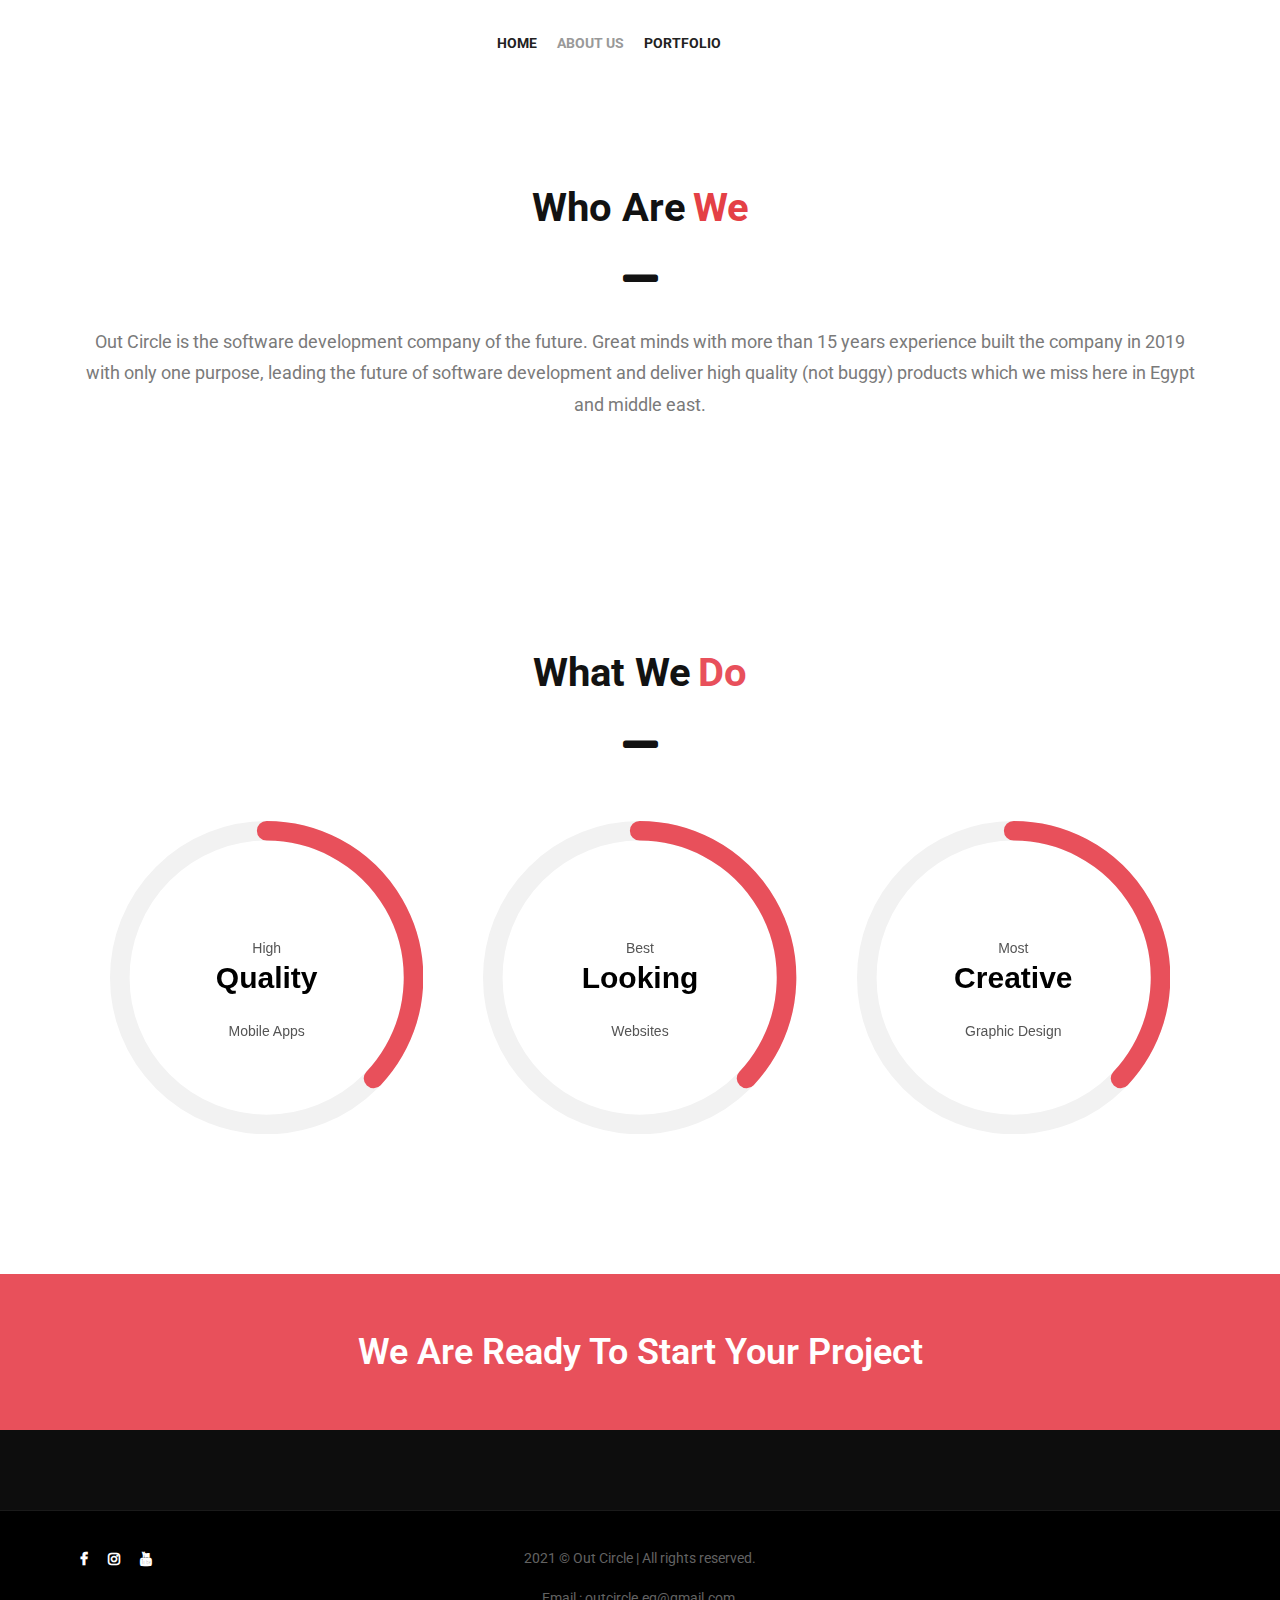
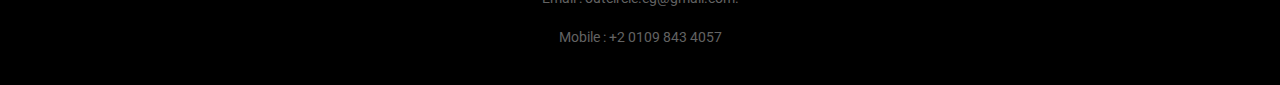
<file: about-us/index.html>
<!DOCTYPE html>
<html lang="en-US">
    <head>
        <meta charset="UTF-8">
        <meta http-equiv="X-UA-Compatible" content="IE=edge">
        <link rel="profile" href="http://gmpg.org/xfn/11">
        <link rel="pingback" href="https://www.bigsillybug.com/xmlrpc.php">
        <link rel="shortcut icon" href="../wp-content/uploads/2020/05/favicon-1.png"/>        
        <meta name="viewport" content="width=device-width, initial-scale=1">
        
<title>About us &#8211; Out Circle</title>
<link rel='dns-prefetch' href='https://s.w.org' />
<link rel="alternate" type="application/rss+xml" title="Out Circle &raquo; Feed" href="../feed/index.rss" />
<link rel="alternate" type="application/rss+xml" title="Out Circle &raquo; Comments Feed" href="../comments/feed/index.rss" />
		<script type="text/javascript">
			window._wpemojiSettings = {"baseUrl":"https:\/\/s.w.org\/images\/core\/emoji\/12.0.0-1\/72x72\/","ext":".png","svgUrl":"https:\/\/s.w.org\/images\/core\/emoji\/12.0.0-1\/svg\/","svgExt":".svg","source":{"concatemoji":"https:\/\/www.bigsillybug.com\/wp-includes\/js\/wp-emoji-release.min.js"}};
			/*! This file is auto-generated */
			!function(e,a,t){var r,n,o,i,p=a.createElement("canvas"),s=p.getContext&&p.getContext("2d");function c(e,t){var a=String.fromCharCode;s.clearRect(0,0,p.width,p.height),s.fillText(a.apply(this,e),0,0);var r=p.toDataURL();return s.clearRect(0,0,p.width,p.height),s.fillText(a.apply(this,t),0,0),r===p.toDataURL()}function l(e){if(!s||!s.fillText)return!1;switch(s.textBaseline="top",s.font="600 32px Arial",e){case"flag":return!c([127987,65039,8205,9895,65039],[127987,65039,8203,9895,65039])&&(!c([55356,56826,55356,56819],[55356,56826,8203,55356,56819])&&!c([55356,57332,56128,56423,56128,56418,56128,56421,56128,56430,56128,56423,56128,56447],[55356,57332,8203,56128,56423,8203,56128,56418,8203,56128,56421,8203,56128,56430,8203,56128,56423,8203,56128,56447]));case"emoji":return!c([55357,56424,55356,57342,8205,55358,56605,8205,55357,56424,55356,57340],[55357,56424,55356,57342,8203,55358,56605,8203,55357,56424,55356,57340])}return!1}function d(e){var t=a.createElement("script");t.src=e,t.defer=t.type="text/javascript",a.getElementsByTagName("head")[0].appendChild(t)}for(i=Array("flag","emoji"),t.supports={everything:!0,everythingExceptFlag:!0},o=0;o<i.length;o++)t.supports[i[o]]=l(i[o]),t.supports.everything=t.supports.everything&&t.supports[i[o]],"flag"!==i[o]&&(t.supports.everythingExceptFlag=t.supports.everythingExceptFlag&&t.supports[i[o]]);t.supports.everythingExceptFlag=t.supports.everythingExceptFlag&&!t.supports.flag,t.DOMReady=!1,t.readyCallback=function(){t.DOMReady=!0},t.supports.everything||(n=function(){t.readyCallback()},a.addEventListener?(a.addEventListener("DOMContentLoaded",n,!1),e.addEventListener("load",n,!1)):(e.attachEvent("onload",n),a.attachEvent("onreadystatechange",function(){"complete"===a.readyState&&t.readyCallback()})),(r=t.source||{}).concatemoji?d(r.concatemoji):r.wpemoji&&r.twemoji&&(d(r.twemoji),d(r.wpemoji)))}(window,document,window._wpemojiSettings);
		</script>
		<style type="text/css">img.wp-smiley,
img.emoji {
	display: inline !important;
	border: none !important;
	box-shadow: none !important;
	height: 1em !important;
	width: 1em !important;
	margin: 0 .07em !important;
	vertical-align: -0.1em !important;
	background: none !important;
	padding: 0 !important;
}
</style>
	<link rel='stylesheet' id='wp-block-library-css'  href='../wp-includes/css/dist/block-library/style.min.css' type='text/css' media='all' />
<link rel='stylesheet' id='wp-block-library-theme-css'  href='../wp-includes/css/dist/block-library/theme.min.css' type='text/css' media='all' />
<link rel='stylesheet' id='tx-style-css'  href='../wp-content/plugins/avas-core/assets/css/style.min.css' type='text/css' media='all' />
<link rel='stylesheet' id='magnific-popup-css'  href='../wp-content/plugins/avas-core/assets/css/magnific-popup.min.css' type='text/css' media='all' />
<link rel='stylesheet' id='flexslider-css'  href='../wp-content/plugins/js_composer/assets/lib/bower/flexslider/flexslider.min.css' type='text/css' media='all' />
<link rel='stylesheet' id='contact-form-7-css'  href='../wp-content/plugins/contact-form-7/includes/css/styles.css' type='text/css' media='all' />
<link rel='stylesheet' id='rs-plugin-settings-css'  href='../wp-content/plugins/revslider/public/assets/css/rs6.css' type='text/css' media='all' />
<style id='rs-plugin-settings-inline-css' type='text/css'>#rs-demo-id {}
</style>
<link rel='stylesheet' id='bootstrap-css'  href='../wp-content/themes/avas/assets/css/bootstrap.min.css' type='text/css' media='all' />
<link rel='stylesheet' id='tx-main-css'  href='../wp-content/themes/avas/assets/css/main.min.css' type='text/css' media='all' />
<link rel='stylesheet' id='font-awesome-4-css'  href='../wp-content/themes/avas/assets/css/font-awesome.min.css' type='text/css' media='all' />
<link rel='stylesheet' id='line-awesome-css'  href='../wp-content/themes/avas/assets/css/line-awesome.min.css' type='text/css' media='all' />
<link rel='stylesheet' id='owl-carousel-css'  href='../wp-content/themes/avas/assets/css/owl.carousel.min.css' type='text/css' media='all' />
<link rel='stylesheet' id='lightslider-css'  href='../wp-content/themes/avas/assets/css/lightslider.min.css' type='text/css' media='all' />
<link rel='stylesheet' id='elementor-icons-css'  href='../wp-content/plugins/elementor/assets/lib/eicons/css/elementor-icons.min.css' type='text/css' media='all' />
<link rel='stylesheet' id='elementor-animations-css'  href='../wp-content/plugins/elementor/assets/lib/animations/animations.min.css' type='text/css' media='all' />
<link rel='stylesheet' id='elementor-frontend-css'  href='../wp-content/plugins/elementor/assets/css/frontend.min.css' type='text/css' media='all' />
<link rel='stylesheet' id='elementor-global-css'  href='../wp-content/uploads/elementor/css/global.css' type='text/css' media='all' />
<link rel='stylesheet' id='elementor-post-240-css'  href='../wp-content/uploads/elementor/css/post-240.css' type='text/css' media='all' />
<link rel='stylesheet' id='google-fonts-1-css'  href='https://fonts.googleapis.com/css?family=Roboto%3A100%2C100italic%2C200%2C200italic%2C300%2C300italic%2C400%2C400italic%2C500%2C500italic%2C600%2C600italic%2C700%2C700italic%2C800%2C800italic%2C900%2C900italic%7CRoboto+Slab%3A100%2C100italic%2C200%2C200italic%2C300%2C300italic%2C400%2C400italic%2C500%2C500italic%2C600%2C600italic%2C700%2C700italic%2C800%2C800italic%2C900%2C900italic&amp;ver=5.4.4' type='text/css' media='all' />
<link rel='stylesheet' id='elementor-icons-shared-0-css'  href='../wp-content/plugins/elementor/assets/lib/font-awesome/css/fontawesome.min.css' type='text/css' media='all' />
<link rel='stylesheet' id='elementor-icons-fa-solid-css'  href='../wp-content/plugins/elementor/assets/lib/font-awesome/css/solid.min.css' type='text/css' media='all' />
<script type='text/javascript' src='../wp-includes/js/jquery/jquery.js'></script>
<script type='text/javascript' src='../wp-includes/js/jquery/jquery-migrate.min.js'></script>
<script type='text/javascript' src='../wp-content/plugins/revslider/public/assets/js/rbtools.min.js'></script>
<script type='text/javascript' src='../wp-content/plugins/revslider/public/assets/js/rs6.min.js'></script>
<link rel='https://api.w.org/' href='../wp-json/index.json' />
<link rel="EditURI" type="application/rsd+xml" title="RSD" href="../xmlrpc.php%EF%B9%96rsd.xml" />
<link rel="wlwmanifest" type="application/wlwmanifest+xml" href="../wp-includes/wlwmanifest.xml" /> 
<meta name="generator" content="WordPress 5.4.4" />
<link rel="canonical" href="index.html" />
<link rel='shortlink' href='index.html' />
<link rel="alternate" type="application/json+oembed" href="../wp-json/oembed/1.0/embed%EF%B9%96url=https%EF%B9%95%EA%A4%B7%EA%A4%B7www.bigsillybug.com%EA%A4%B7about-us%EA%A4%B7.json" />
<link rel="alternate" type="text/xml+oembed" href="../wp-json/oembed/1.0/embed%EF%B9%96url=https%EF%B9%95%EA%A4%B7%EA%A4%B7www.bigsillybug.com%EA%A4%B7about-us%EA%A4%B7&amp;format=xml.xml" />
      <style type="text/css">.main-menu{float:right}
      </style>
          <style type="text/css">.main-menu>li a:before {top:0;border-top:2px solid}
      </style>
          <style type="text/css">@media (max-width: 768px){.navbar-nav{background-color: ;}}
      </style>
          <style type="text/css">@media (max-width: 768px){.navbar-collapse>ul>li>a, .navbar-collapse>ul>li>ul>li>a, .navbar-collapse>ul>li>ul>li>ul>li>a, .navbar-collapse>ul>li>ul>li>ul>li>ul>li>a, .navbar-collapse>ul>li>ul>li>ul>li>ul>li>ul>li>a,.mb-dropdown-icon:before{color:  !important}}
      </style>
          <style type="text/css">.sticky-header #h-style-1,.sticky-header #h-style-2,.sticky-header #h-style-4,.sticky-header #h-style-6,.sticky-header #h-style-7,.sticky-header #h-style-8 {display: none}
      </style>
          <style type="text/css">#footer-top aside{display:block;}
      </style>
    
<!-- Facebook Pixel Code -->
<script type='text/javascript'>
!function(f,b,e,v,n,t,s){if(f.fbq)return;n=f.fbq=function(){n.callMethod?
n.callMethod.apply(n,arguments):n.queue.push(arguments)};if(!f._fbq)f._fbq=n;
n.push=n;n.loaded=!0;n.version='2.0';n.queue=[];t=b.createElement(e);t.async=!0;
t.src=v;s=b.getElementsByTagName(e)[0];s.parentNode.insertBefore(t,s)}(window,
document,'script','https://connect.facebook.net/en_US/fbevents.js');
</script>
<!-- End Facebook Pixel Code -->
<script type='text/javascript'>
  fbq('init', '269621717705027', {}, {
    "agent": "wordpress-5.4.4-2.0.2"
});
</script><script type='text/javascript'>
  fbq('track', 'PageView', []);
</script>
<!-- Facebook Pixel Code -->
<noscript>
<img height="1" width="1" style="display:none" alt="fbpx"
src="https://www.facebook.com/tr?id=269621717705027&amp;ev=PageView&amp;noscript=1" />
</noscript>
<!-- End Facebook Pixel Code -->
<style type="text/css">.recentcomments a{display:inline !important;padding:0 !important;margin:0 !important;}</style><meta name="generator" content="Powered by WPBakery Page Builder - drag and drop page builder for WordPress."/>
<meta name="generator" content="Powered by Slider Revolution 6.2.6 - responsive, Mobile-Friendly Slider Plugin for WordPress with comfortable drag and drop interface." />
<script type="text/javascript">function setREVStartSize(e){
			//window.requestAnimationFrame(function() {				 
				window.RSIW = window.RSIW===undefined ? window.innerWidth : window.RSIW;	
				window.RSIH = window.RSIH===undefined ? window.innerHeight : window.RSIH;	
				try {								
					var pw = document.getElementById(e.c).parentNode.offsetWidth,
						newh;
					pw = pw===0 || isNaN(pw) ? window.RSIW : pw;
					e.tabw = e.tabw===undefined ? 0 : parseInt(e.tabw);
					e.thumbw = e.thumbw===undefined ? 0 : parseInt(e.thumbw);
					e.tabh = e.tabh===undefined ? 0 : parseInt(e.tabh);
					e.thumbh = e.thumbh===undefined ? 0 : parseInt(e.thumbh);
					e.tabhide = e.tabhide===undefined ? 0 : parseInt(e.tabhide);
					e.thumbhide = e.thumbhide===undefined ? 0 : parseInt(e.thumbhide);
					e.mh = e.mh===undefined || e.mh=="" || e.mh==="auto" ? 0 : parseInt(e.mh,0);		
					if(e.layout==="fullscreen" || e.l==="fullscreen") 						
						newh = Math.max(e.mh,window.RSIH);					
					else{					
						e.gw = Array.isArray(e.gw) ? e.gw : [e.gw];
						for (var i in e.rl) if (e.gw[i]===undefined || e.gw[i]===0) e.gw[i] = e.gw[i-1];					
						e.gh = e.el===undefined || e.el==="" || (Array.isArray(e.el) && e.el.length==0)? e.gh : e.el;
						e.gh = Array.isArray(e.gh) ? e.gh : [e.gh];
						for (var i in e.rl) if (e.gh[i]===undefined || e.gh[i]===0) e.gh[i] = e.gh[i-1];
											
						var nl = new Array(e.rl.length),
							ix = 0,						
							sl;					
						e.tabw = e.tabhide>=pw ? 0 : e.tabw;
						e.thumbw = e.thumbhide>=pw ? 0 : e.thumbw;
						e.tabh = e.tabhide>=pw ? 0 : e.tabh;
						e.thumbh = e.thumbhide>=pw ? 0 : e.thumbh;					
						for (var i in e.rl) nl[i] = e.rl[i]<window.RSIW ? 0 : e.rl[i];
						sl = nl[0];									
						for (var i in nl) if (sl>nl[i] && nl[i]>0) { sl = nl[i]; ix=i;}															
						var m = pw>(e.gw[ix]+e.tabw+e.thumbw) ? 1 : (pw-(e.tabw+e.thumbw)) / (e.gw[ix]);					
						newh =  (e.gh[ix] * m) + (e.tabh + e.thumbh);
					}				
					if(window.rs_init_css===undefined) window.rs_init_css = document.head.appendChild(document.createElement("style"));					
					document.getElementById(e.c).height = newh+"px";
					window.rs_init_css.innerHTML += "#"+e.c+"_wrapper { height: "+newh+"px }";				
				} catch(e){
					console.log("Failure at Presize of Slider:" + e)
				}					   
			//});
		  };</script>
		<style type="text/css" id="wp-custom-css">.fa {
    font-family: FontAwesome;
}
		</style>
		<style type="text/css" title="dynamic-css" class="options-output">.menu-bar{padding-top:20px;}.main-menu>li>a{font-weight:700;font-style:normal;}.team-single-left img{border-top:0px solid #dfdfdf;border-bottom:0px solid #dfdfdf;border-left:0px solid #dfdfdf;border-right:0px solid #dfdfdf;}</style><noscript><style>.wpb_animate_when_almost_visible { opacity: 1; }</style></noscript>    </head>
    <body class="page-template page-template-templates page-template-blank page-template-templatesblank-php page page-id-240 wp-embed-responsive sidebar-right no-sidebar wpb-js-composer js-comp-ver-6.1 vc_responsive elementor-default elementor-kit-359 elementor-page elementor-page-240">
        
					<form id="login" class="tx-login" action="login.html" method="post">
                        <h2>Login</h2>
                        <p class="status"></p>
                        <div>
                            <div class="space-20">
                            <input id="username" type="text" name="username" placeholder="Username">
                            </div>
                        </div>
                        <div>
                            <div class="space-20">
                        <input id="password" type="password" name="password" placeholder="Password">
                            </div>
                        </div>
                        <a class="lost tx-lost-pass" href="../wp-login.php%EF%B9%96action=lostpassword.html">Lost your password?</a>
                        <input class="submit_button" type="submit" value="Login" name="submit">
                        <a class="tx-close" ><i class="la la-close"></i></a>
                        <input type="hidden" id="security" name="security" value="b23564ed07" /><input type="hidden" name="_wp_http_referer" value="/about-us/" />                        <div class="clearfix"></div>
                        <div class="no_acc">
                            Don&#039;t have an account?                        <a href="my-account.html">Sign Up</a>
                        </div>
                    </form>       <div id="page" class="tx-wrapper container-fluid">
        <div class="row">
            
            <header id="header" itemscope="itemscope" itemtype="http://schema.org/WPHeader" class="tx-header">              
                <!-- search -->
                    <div id="search" class="search-form">
      <form role="search" id="search-form" class="search-box" action="../index.html" method="get">
          <input type="search" required="" aria-required="true" name="s" placeholder="Search here ..." value="">
          <span class="search-close"><i class="la la-times"></i></span>
      </form>
    </div>
                <!-- top header -->
                
                <!-- main header -->
                                
<div id="h-style-3" class="main-header">
	<div class="container">
		<div class="row">
	    	<!-- logo -->
		
		    </div><!-- logo end -->
	    	<div class="col-lg-9 col-sm-12">
	    		<div class="row">
		    		<!-- Main Menu -->	
		            
<nav class="site-navigation navigation">

   <div class="d-none d-sm-none d-md-block">
        <div class="menubar site-nav-inner">
            <!-- Menu goes here -->
            <div class="navbar-responsive-collapse"><ul id="main-menu" class="nav navbar-nav main-menu tx-mega-menu"><li id="menu-item-348" class="menu-item menu-item-type-post_type menu-item-object-page menu-item-home nomega-menu-item menu-item-348"><a href="../index.html" class="mega-menu-title">Home</a></li>
<li id="menu-item-342" class="menu-item menu-item-type-post_type menu-item-object-page current-menu-item page_item page-item-240 current_page_item nomega-menu-item menu-item-342"><a href="index.html" class="mega-menu-title">About us</a></li>
<li id="menu-item-656" class="menu-item menu-item-type-post_type menu-item-object-page nomega-menu-item menu-item-656"><a href="../our-portfolio/index.html" class="mega-menu-title">Portfolio</a></li>
<li id="menu-item-349" class="menu-item menu-item-type-post_type menu-item-object-page nomega-menu-item menu-item-349"><a href="../contact-us/index.html" class="mega-menu-title"></a></li>
</ul></div>        </div> <!-- menubar -->
    </div> <!-- desktop menu -->

    
    <div id="responsive-menu" class="d-md-none d-lg-none">
        <div class="navbar-header">
            <!-- .navbar-toggle is used as the toggle for collapsed navbar content -->
            <button type="button" class="navbar-toggle" data-toggle="collapse" data-target=".navbar-collapse">
              <span class="x"><i class="la la-navicon"></i></span>
            </button>
        </div><!-- /.navbar-header -->
        <div class="collapse navbar-collapse">
            <ul id="menu-main-menu" class="nav navbar-nav tx-res-menu"><li class="menu-item menu-item-type-post_type menu-item-object-page menu-item-home nomega-menu-item menu-item-348"><a href="../index.html" class="mega-menu-title">Home</a></li>
<li class="menu-item menu-item-type-post_type menu-item-object-page current-menu-item page_item page-item-240 current_page_item nomega-menu-item menu-item-342"><a href="index.html" class="mega-menu-title">About us</a></li>
<li class="menu-item menu-item-type-post_type menu-item-object-page nomega-menu-item menu-item-656"><a href="../our-portfolio/index.html" class="mega-menu-title">Portfolio</a></li>

</ul>        </div><!-- /.navbar-collapse -->
    </div><!--/#responsive-menu-->
      </nav><!-- End of navigation -->		            <div class="menu-area-right">
			            <!-- Side menu -->
			            			            <!-- Search icon -->
			            			            <!-- Cart icon -->
			            			            <!-- Menu Button -->
			            		            </div><!-- /.menu-area-righ -->
	        	</div>
	        </div>
		</div> <!-- /.row -->
	</div><!-- /.container -->
</div><!-- /#h-style-3 -->
                    
                
                <!-- sub header -->

            </header><!-- /#header -->   

        <!-- /.row -->
<div class="container space-blank">
	<div class="row">
    	        <div id="primary" class="col-md-12">
            <div id="main" class="site-main">
                                    
<div id="post-240" class="post-240 page type-page status-publish hentry">
    <div class="entry-content">
        		<div data-elementor-type="wp-page" data-elementor-id="240" class="elementor elementor-240" data-elementor-settings="[]">
			<div class="elementor-inner">
				<div class="elementor-section-wrap">
							<section class="elementor-element elementor-element-814f63f elementor-section-stretched elementor-section-boxed elementor-section-height-default elementor-section-height-default elementor-section elementor-top-section" data-id="814f63f" data-element_type="section" data-settings="{&quot;stretch_section&quot;:&quot;section-stretched&quot;}">
						<div class="elementor-container elementor-column-gap-default">
				<div class="elementor-row">
				<div class="elementor-element elementor-element-7e61bda1 elementor-column elementor-col-100 elementor-top-column" data-id="7e61bda1" data-element_type="column">
			<div class="elementor-column-wrap  elementor-element-populated">
					<div class="elementor-widget-wrap">
				<div class="elementor-element elementor-element-6b6e132e tx-hd-align-center elementor-widget elementor-widget-avas-heading" data-id="6b6e132e" data-element_type="widget" data-widget_type="avas-heading.default">
				<div class="elementor-widget-container">
			        <div class="tx-hd-wrap">

            <div class="tx-hd-wm"></div>
            
            <div class="tx-hd-sub"></div>
                        <h2 class="tx-hd-title">
                <span class="tx-hd-first-part">Who Are</span>
                <span class="tx-hd-last-part">We</span>
            </h2>    
            
            <div class="tx-hd-desc"></div>


                   
        </div><!-- tx-hd-wrap -->








		</div>
				</div>
				<div class="elementor-element elementor-element-23e34892 elementor-view-default elementor-widget elementor-widget-icon" data-id="23e34892" data-element_type="widget" data-widget_type="icon.default">
				<div class="elementor-widget-container">
					<div class="elementor-icon-wrapper">
			<div class="elementor-icon">
			<i aria-hidden="true" class="fas fa-minus"></i>			</div>
		</div>
				</div>
				</div>
				<div class="elementor-element elementor-element-532b4a33 elementor-widget elementor-widget-text-editor" data-id="532b4a33" data-element_type="widget" data-widget_type="text-editor.default">
				<div class="elementor-widget-container">
					<div class="elementor-text-editor elementor-clearfix"><p>Out Circle  is the software development company of the future. Great minds with more than 15 years experience built the company in 2019 with only one purpose, leading the future of software development and deliver high quality (not buggy) products which we miss here in Egypt and middle east.</p></div>
				</div>
				</div>
						</div>
			</div>
		</div>
						</div>
			</div>
		</section>
				<section class="elementor-element elementor-element-697d03b elementor-section-stretched elementor-section-boxed elementor-section-height-default elementor-section-height-default elementor-section elementor-top-section" data-id="697d03b" data-element_type="section" data-settings="{&quot;stretch_section&quot;:&quot;section-stretched&quot;}">
						<div class="elementor-container elementor-column-gap-default">
				<div class="elementor-row">
				<div class="elementor-element elementor-element-d41ed6e elementor-column elementor-col-100 elementor-top-column" data-id="d41ed6e" data-element_type="column">
			<div class="elementor-column-wrap  elementor-element-populated">
					<div class="elementor-widget-wrap">
				<div class="elementor-element elementor-element-c30ef6f tx-hd-align-center elementor-widget elementor-widget-avas-heading" data-id="c30ef6f" data-element_type="widget" data-widget_type="avas-heading.default">
				<div class="elementor-widget-container">
			        <div class="tx-hd-wrap">

            <div class="tx-hd-wm"></div>
            
            <div class="tx-hd-sub"></div>
                        <h2 class="tx-hd-title">
                <span class="tx-hd-first-part">What We</span>
                <span class="tx-hd-last-part">Do</span>
            </h2>    
            
            <div class="tx-hd-desc"></div>


                   
        </div><!-- tx-hd-wrap -->








		</div>
				</div>
				<div class="elementor-element elementor-element-674452e elementor-view-default elementor-widget elementor-widget-icon" data-id="674452e" data-element_type="widget" data-widget_type="icon.default">
				<div class="elementor-widget-container">
					<div class="elementor-icon-wrapper">
			<div class="elementor-icon">
			<i aria-hidden="true" class="fas fa-minus"></i>			</div>
		</div>
				</div>
				</div>
				<section class="elementor-element elementor-element-5ecc9c4 elementor-section-boxed elementor-section-height-default elementor-section-height-default elementor-section elementor-inner-section" data-id="5ecc9c4" data-element_type="section">
						<div class="elementor-container elementor-column-gap-wider">
				<div class="elementor-row">
				<div class="elementor-element elementor-element-3944db5 elementor-column elementor-col-33 elementor-inner-column" data-id="3944db5" data-element_type="column">
			<div class="elementor-column-wrap  elementor-element-populated">
					<div class="elementor-widget-wrap">
				<div class="elementor-element elementor-element-be3a45b elementor-widget elementor-widget-avas-circle-progress-bar" data-id="be3a45b" data-element_type="widget" data-widget_type="avas-circle-progress-bar.default">
				<div class="elementor-widget-container">
			
        
        <div id="be3a45b" class="tx-circle-progress-bar tx-linecap-round" role="progressbar" data-goal="100" aria-valuemin="0" data-speed="30" data-barsize="10" aria-valuemax="100">
            <span class="tx-cpb-before-txt">High</span>
                        <span class="tx-cpb-percentage-txt">Quality</span>
                        
            <span class="tx-cpb-after-txt">Mobile Apps</span>
        </div>




		</div>
				</div>
						</div>
			</div>
		</div>
				<div class="elementor-element elementor-element-68cb3bd elementor-column elementor-col-33 elementor-inner-column" data-id="68cb3bd" data-element_type="column">
			<div class="elementor-column-wrap  elementor-element-populated">
					<div class="elementor-widget-wrap">
				<div class="elementor-element elementor-element-4582a54 elementor-widget elementor-widget-avas-circle-progress-bar" data-id="4582a54" data-element_type="widget" data-widget_type="avas-circle-progress-bar.default">
				<div class="elementor-widget-container">
			
        
        <div id="4582a54" class="tx-circle-progress-bar tx-linecap-round" role="progressbar" data-goal="100" aria-valuemin="0" data-speed="30" data-barsize="10" aria-valuemax="100">
            <span class="tx-cpb-before-txt">Best</span>
                        <span class="tx-cpb-percentage-txt">Looking</span>
                        
            <span class="tx-cpb-after-txt">Websites</span>
        </div>




		</div>
				</div>
						</div>
			</div>
		</div>
				<div class="elementor-element elementor-element-c04bfce elementor-column elementor-col-33 elementor-inner-column" data-id="c04bfce" data-element_type="column">
			<div class="elementor-column-wrap  elementor-element-populated">
					<div class="elementor-widget-wrap">
				<div class="elementor-element elementor-element-e89ed80 elementor-widget elementor-widget-avas-circle-progress-bar" data-id="e89ed80" data-element_type="widget" data-widget_type="avas-circle-progress-bar.default">
				<div class="elementor-widget-container">
			
        
        <div id="e89ed80" class="tx-circle-progress-bar tx-linecap-round" role="progressbar" data-goal="100" aria-valuemin="0" data-speed="30" data-barsize="10" aria-valuemax="100">
            <span class="tx-cpb-before-txt">Most</span>
                        <span class="tx-cpb-percentage-txt">Creative</span>
                        
            <span class="tx-cpb-after-txt">Graphic Design</span>
        </div>




		</div>
				</div>
						</div>
			</div>
		</div>
						</div>
			</div>
		</section>
						</div>
			</div>
		</div>
						</div>
			</div>
		</section>
				<section class="elementor-element elementor-element-3b984f06 elementor-section-stretched elementor-section-full_width elementor-section-height-default elementor-section-height-default elementor-section elementor-top-section" data-id="3b984f06" data-element_type="section" data-settings="{&quot;stretch_section&quot;:&quot;section-stretched&quot;,&quot;background_background&quot;:&quot;classic&quot;}">
						<div class="elementor-container elementor-column-gap-no">
				<div class="elementor-row">
				<div class="elementor-element elementor-element-6a990502 elementor-column elementor-col-100 elementor-top-column" data-id="6a990502" data-element_type="column">
			<div class="elementor-column-wrap  elementor-element-populated">
					<div class="elementor-widget-wrap">
				<div class="elementor-element elementor-element-233b872e elementor-widget elementor-widget-avas-call-to-action" data-id="233b872e" data-element_type="widget" data-widget_type="avas-call-to-action.default">
				<div class="elementor-widget-container">
			        <div class="tx-call-to-action bg-lite cta-center">
        <h2 class="title">We Are Ready To Start Your Project</h2>
        <p></p>
                
            </div>      
                		</div>
				</div>
						</div>
			</div>
		</div>
						</div>
			</div>
		</section>
						</div>
			</div>
		</div>
		            </div><!-- .entry-content -->
</div><!-- #post-## -->                                                </div><!-- #main -->
        </div><!-- #primary -->



</div>
</div> <!-- /.row -->
</div> <!-- /.content -->
<div class="row">
<div class="footer">
  
        <div id="footer-top" class="footer_bg">
        <div class="footer-top-overlay"></div>
        <div class="container"> 
            <div class="row">
                <div class="col-lg-12 col-sm-12">
                                    </div>
                <div class="col-lg-3 col-sm-6">
                    <aside id="text-6" class="widget widget_text">			<div class="textwidget"></div>
		</aside>                </div>
                <div class="col-lg-3 col-sm-6">
                                    </div>
                <div class="col-lg-3 col-sm-6">
                                    </div>
                <div class="col-lg-3 col-sm-6">
                                    </div>
                <div class="col-lg-12 col-sm-12">
                                    </div>
            </div><!-- end of .row -->
        </div><!-- .container end-->
    </div>

    <div id="footer">
        <div class="container footer-style-2">
    <div class="row">
                <div class="col-lg-4 col-sm-12">
            <div class="row">
                <!-- social link start -->
                                                            
                                        <div class="social_media"> 
                            <ul class="social">
                        <li><a href="https://www.facebook.com/outcircle.eg" title="Facebook" target="_blank"><i class="fa fa-facebook"></i></a></li>
                                        <li><a href="https://www.instagram.com/out.circle/" title="Instagram" target="_blank"><i class="fa fa-instagram"></i></a></li>
                                                                                                                                                                                        <li><a href="" title="Youtube" target="_blank"><i class="fa fa-youtube"></i></a></li>
                
    </ul> 
                        </div>
                                    <!-- social link end -->
            </div>
        </div>
                <div class="col-lg-4 col-sm-12">
            <div class="copyright">
                            <p>2021 &copy; Out Circle | All rights reserved.</p>
                            <p>Email : outcircle.eg@gmail.com.</p>
                            <p>Mobile : +2 0109 843 4057 </p>
                        </div>
        </div>
                <div class="col-lg-4 col-sm-12">
            <div class="row">
                <!-- footer menu start -->
                                <!-- footer menu end -->
            </div>
        </div>
            </div> <!-- /.row -->
</div><!-- /.container -->    </div><!-- /#footer -->
            <div id="back_top" class="back_top"><i class="la la-arrow-up"></i></div>
    <!-- back to top -->             
    

</div><!-- /.footer -->
</div><!-- /.row -->
</div><!-- /#page -->
<script type='text/javascript'>
/* <![CDATA[ */
var ajax_login_object = {"ajaxurl":"https:\/\/www.bigsillybug.com\/wp-admin\/admin-ajax.php","redirecturl":"https:\/\/www.bigsillybug.com","loadingmessage":"Sending user info, please wait..."};
/* ]]> */
</script>
<script type='text/javascript' src='../wp-content/themes/avas/assets/js/login.min.js'></script>
<script type='text/javascript' src='../wp-content/plugins/avas-core/assets/js/tx-scripts.min.js'></script>
<script type='text/javascript' src='../wp-content/plugins/js_composer/assets/lib/bower/isotope/dist/isotope.pkgd.min.js'></script>
<script type='text/javascript' src='../wp-includes/js/imagesloaded.min.js'></script>
<script type='text/javascript' src='../wp-content/plugins/avas-core/assets/js/jquery.magnific-popup.min.js'></script>
<script type='text/javascript' src='../wp-content/plugins/js_composer/assets/lib/bower/flexslider/jquery.flexslider-min.js'></script>
<script type='text/javascript'>
/* <![CDATA[ */
var wpcf7 = {"apiSettings":{"root":"https:\/\/www.bigsillybug.com\/wp-json\/contact-form-7\/v1","namespace":"contact-form-7\/v1"}};
/* ]]> */
</script>
<script type='text/javascript' src='../wp-content/plugins/contact-form-7/includes/js/scripts.js'></script>
<script type='text/javascript' src='../wp-content/themes/avas/assets/js/main.min.js'></script>
<script type='text/javascript' src='../wp-content/themes/avas/assets/js/bootstrap.min.js'></script>
<script type='text/javascript' src='../wp-content/themes/avas/assets/js/owl.carousel.min.js'></script>
<script type='text/javascript' src='../wp-content/themes/avas/assets/js/lightslider.min.js'></script>
<script type='text/javascript' src='../wp-includes/js/wp-embed.min.js'></script>
<script type='text/javascript' src='../wp-content/plugins/avas-core/assets/js/widgets/circle-progress-bar/jquery-asPieProgress.min.js'></script>
<script type='text/javascript' src='../wp-content/plugins/elementor/assets/js/frontend-modules.min.js'></script>
<script type='text/javascript' src='../wp-includes/js/jquery/ui/position.min.js'></script>
<script type='text/javascript' src='../wp-content/plugins/elementor/assets/lib/dialog/dialog.min.js'></script>
<script type='text/javascript' src='../wp-content/plugins/elementor/assets/lib/waypoints/waypoints.min.js'></script>
<script type='text/javascript' src='../wp-content/plugins/elementor/assets/lib/swiper/swiper.min.js'></script>
<script type='text/javascript' src='../wp-content/plugins/elementor/assets/lib/share-link/share-link.min.js'></script>
<script type='text/javascript'>
var elementorFrontendConfig = {"environmentMode":{"edit":false,"wpPreview":false},"i18n":{"shareOnFacebook":"Share on Facebook","shareOnTwitter":"Share on Twitter","pinIt":"Pin it","downloadImage":"Download image"},"is_rtl":false,"breakpoints":{"xs":0,"sm":480,"md":768,"lg":1025,"xl":1440,"xxl":1600},"version":"2.9.8","urls":{"assets":"https:\/\/www.bigsillybug.com\/wp-content\/plugins\/elementor\/assets\/"},"settings":{"page":[],"general":{"elementor_global_image_lightbox":"yes","elementor_lightbox_enable_counter":"yes","elementor_lightbox_enable_fullscreen":"yes","elementor_lightbox_enable_zoom":"yes","elementor_lightbox_enable_share":"yes","elementor_lightbox_title_src":"title","elementor_lightbox_description_src":"description"},"editorPreferences":[]},"post":{"id":240,"title":"About%20us%20%E2%80%93%20Big%20Silly%20Bug","excerpt":"","featuredImage":false}};
</script>
<script type='text/javascript' src='../wp-content/plugins/elementor/assets/js/frontend.min.js'></script>
   
</body>
</html>
</file>
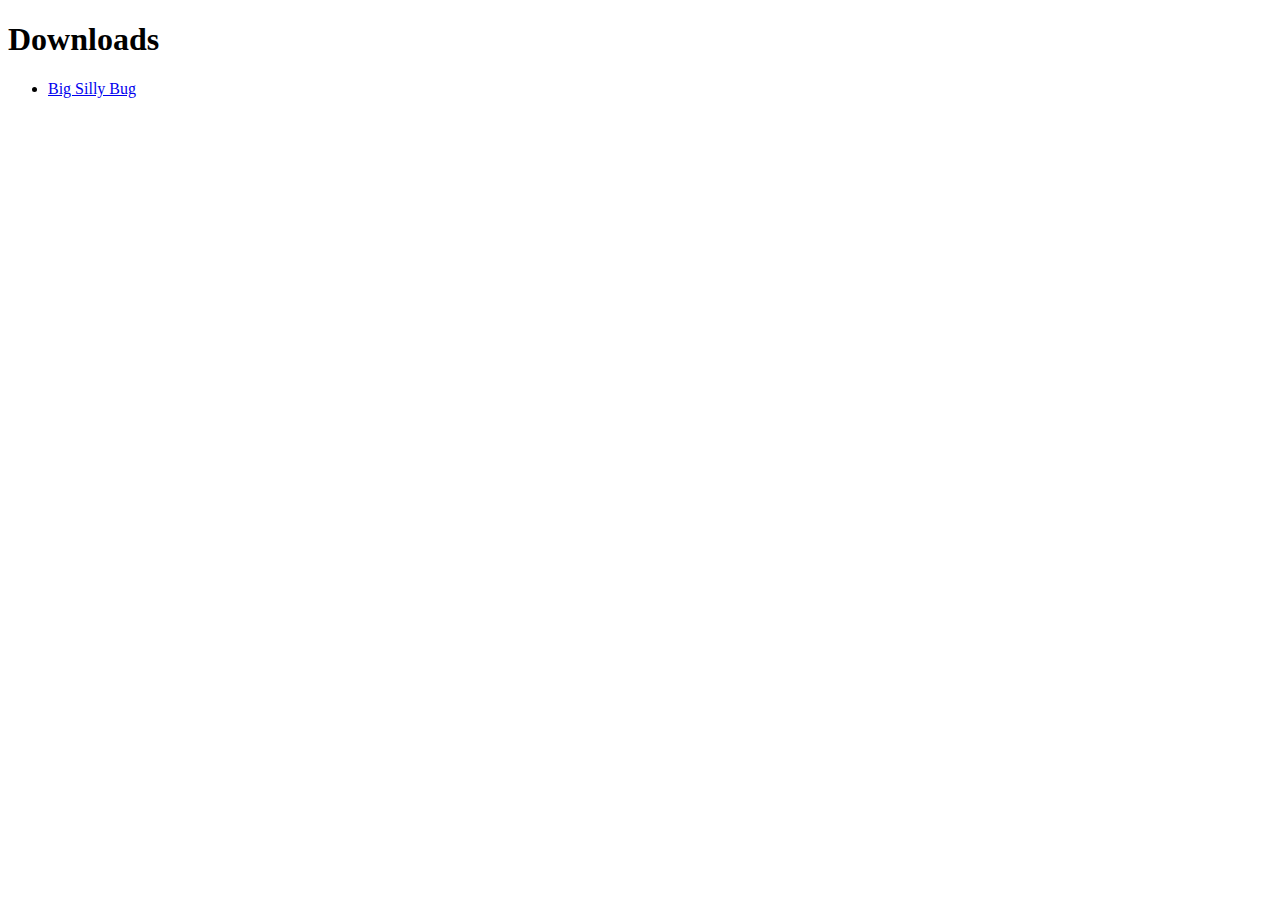
<file: _downloads.html>
<!DOCTYPE html>
<html>
	<head>
		<meta charset="UTF-8">
        <title> Downloads </title>
    </head>
    <body>
        <h1> Downloads </h1>
        <ul>
            <li><a id="https://www.bigsillybug.com/" href="index.html"> Big Silly Bug </a></li>
        </ul>
    </body>
</html>
</file>
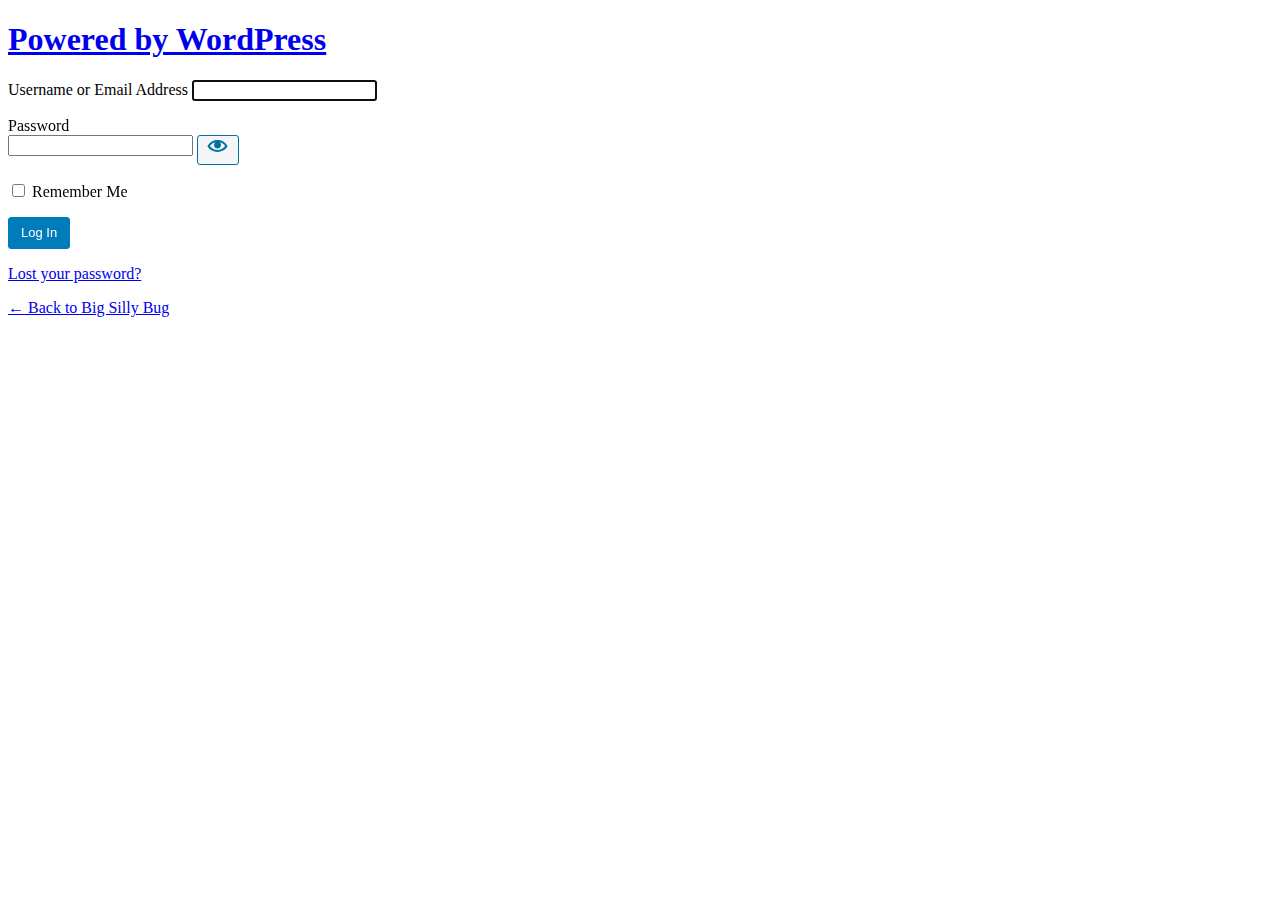
<file: wp-login.php.html>
<!DOCTYPE html>
	<!--[if IE 8]>
		<html xmlns="http://www.w3.org/1999/xhtml" class="ie8" lang="en-US">
	<![endif]-->
	<!--[if !(IE 8) ]><!-->
		<html xmlns="http://www.w3.org/1999/xhtml" lang="en-US">
	<!--<![endif]-->
	<head>
	<meta http-equiv="Content-Type" content="text/html; charset=UTF-8" />
	<title>Log In &lsaquo; Big Silly Bug &#8212; WordPress</title>
	<link rel='dns-prefetch' href='https://s.w.org' />
<script type='text/javascript' src='wp-includes/js/jquery/jquery.js'></script>
<script type='text/javascript' src='wp-includes/js/jquery/jquery-migrate.min.js'></script>
<link rel='stylesheet' id='dashicons-css'  href='wp-includes/css/dashicons.min.css' type='text/css' media='all' />
<link rel='stylesheet' id='buttons-css'  href='wp-includes/css/buttons.min.css' type='text/css' media='all' />
<link rel='stylesheet' id='forms-css'  href='https://www.bigsillybug.com/wp-admin/css/forms.min.css' type='text/css' media='all' />
<link rel='stylesheet' id='l10n-css'  href='https://www.bigsillybug.com/wp-admin/css/l10n.min.css' type='text/css' media='all' />
<link rel='stylesheet' id='login-css'  href='https://www.bigsillybug.com/wp-admin/css/login.min.css' type='text/css' media='all' />
	<meta name='robots' content='noindex,noarchive' />
	<meta name='referrer' content='strict-origin-when-cross-origin' />
		<meta name="viewport" content="width=device-width" />
		</head>
	<body class="login no-js login-action-login wp-core-ui  locale-en-us">
	<script type="text/javascript">
		document.body.className = document.body.className.replace('no-js','js');
	</script>
		<div id="login">
		<h1><a href="https://wordpress.org/">Powered by WordPress</a></h1>
	
		<form name="loginform" id="loginform" action="wp-login.php.html" method="post">
			<p>
				<label for="user_login">Username or Email Address</label>
				<input type="text" name="log" id="user_login" class="input" value="" size="20" autocapitalize="off" />
			</p>

			<div class="user-pass-wrap">
				<label for="user_pass">Password</label>
				<div class="wp-pwd">
					<input type="password" name="pwd" id="user_pass" class="input password-input" value="" size="20" />
					<button type="button" class="button button-secondary wp-hide-pw hide-if-no-js" data-toggle="0" aria-label="Show password">
						<span class="dashicons dashicons-visibility" aria-hidden="true"></span>
					</button>
				</div>
			</div>
						<p class="forgetmenot"><input name="rememberme" type="checkbox" id="rememberme" value="forever"  /> <label for="rememberme">Remember Me</label></p>
			<p class="submit">
				<input type="submit" name="wp-submit" id="wp-submit" class="button button-primary button-large" value="Log In" />
									<input type="hidden" name="redirect_to" value="https://www.bigsillybug.com/wp-admin/" />
									<input type="hidden" name="testcookie" value="1" />
			</p>
		</form>

					<p id="nav">
									<a href="wp-login.php%EF%B9%96action=lostpassword.html">Lost your password?</a>
								</p>
					<script type="text/javascript">
			function wp_attempt_focus() {setTimeout( function() {try {d = document.getElementById( "user_login" );d.focus(); d.select();} catch( er ) {}}, 200);}
wp_attempt_focus();
if ( typeof wpOnload === 'function' ) { wpOnload() }		</script>
				<p id="backtoblog"><a href="index.html">
		&larr; Back to Big Silly Bug		</a></p>
			</div>
	<script type='text/javascript'>
/* <![CDATA[ */
var ajax_login_object = {"ajaxurl":"https:\/\/www.bigsillybug.com\/wp-admin\/admin-ajax.php","redirecturl":"https:\/\/www.bigsillybug.com","loadingmessage":"Sending user info, please wait..."};
/* ]]> */
</script>
<script type='text/javascript' src='wp-content/themes/avas/assets/js/login.min.js'></script>
<script type='text/javascript'>
/* <![CDATA[ */
var _zxcvbnSettings = {"src":"https:\/\/www.bigsillybug.com\/wp-includes\/js\/zxcvbn.min.js"};
/* ]]> */
</script>
<script type='text/javascript' src='wp-includes/js/zxcvbn-async.min.js'></script>
<script type='text/javascript'>
/* <![CDATA[ */
var pwsL10n = {"unknown":"Password strength unknown","short":"Very weak","bad":"Weak","good":"Medium","strong":"Strong","mismatch":"Mismatch"};
/* ]]> */
</script>
<script type='text/javascript' src='https://www.bigsillybug.com/wp-admin/js/password-strength-meter.min.js'></script>
<script type='text/javascript' src='wp-includes/js/underscore.min.js'></script>
<script type='text/javascript'>
/* <![CDATA[ */
var _wpUtilSettings = {"ajax":{"url":"\/wp-admin\/admin-ajax.php"}};
/* ]]> */
</script>
<script type='text/javascript' src='wp-includes/js/wp-util.min.js'></script>
<script type='text/javascript'>
/* <![CDATA[ */
var userProfileL10n = {"warn":"Your new password has not been saved.","warnWeak":"Confirm use of weak password","show":"Show","hide":"Hide","cancel":"Cancel","ariaShow":"Show password","ariaHide":"Hide password"};
/* ]]> */
</script>
<script type='text/javascript' src='https://www.bigsillybug.com/wp-admin/js/user-profile.min.js'></script>
	<div class="clear"></div>
	</body>
	</html>
</file>
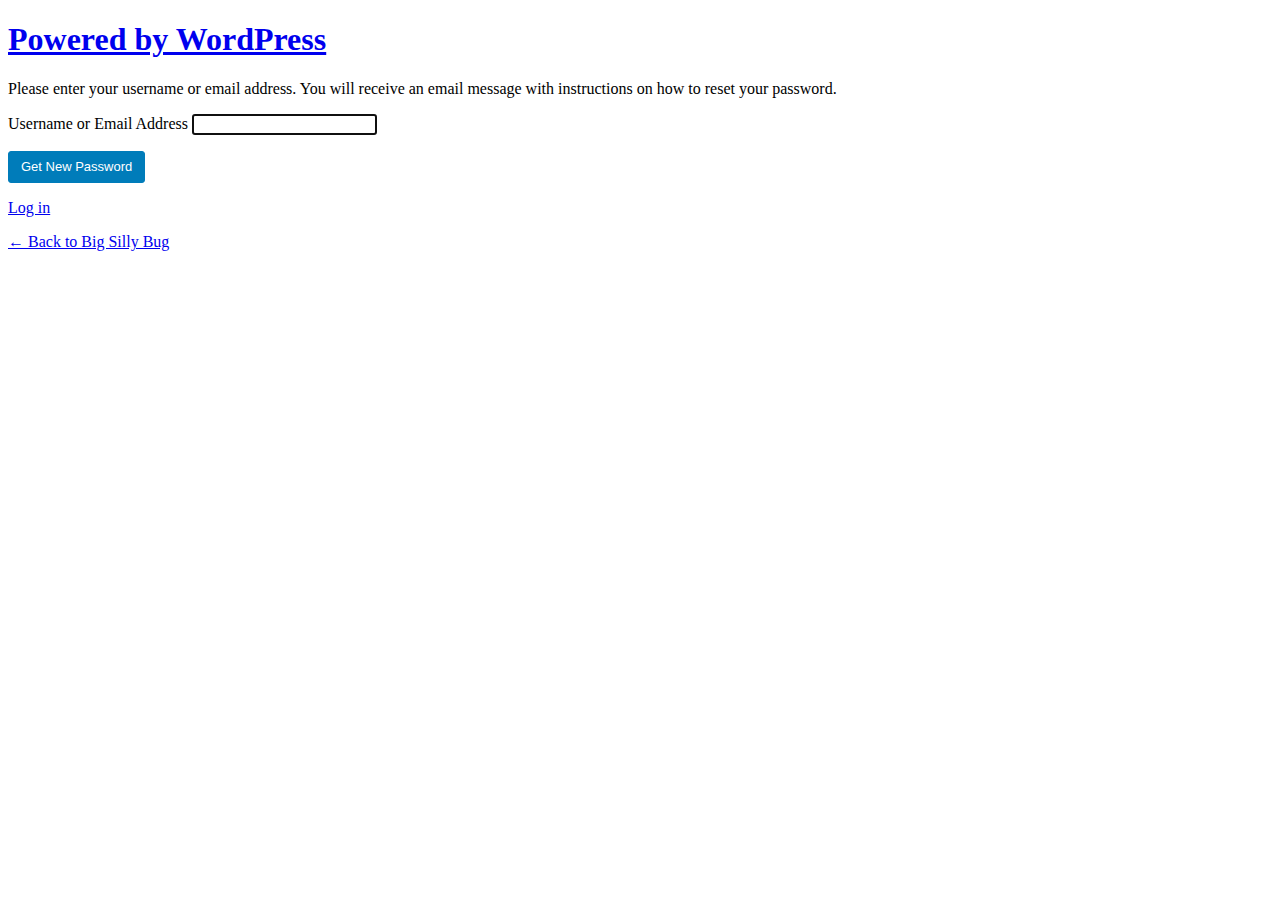
<file: wp-login.php﹖action=lostpassword.html>
<!DOCTYPE html>
	<!--[if IE 8]>
		<html xmlns="http://www.w3.org/1999/xhtml" class="ie8" lang="en-US">
	<![endif]-->
	<!--[if !(IE 8) ]><!-->
		<html xmlns="http://www.w3.org/1999/xhtml" lang="en-US">
	<!--<![endif]-->
	<head>
	<meta http-equiv="Content-Type" content="text/html; charset=UTF-8" />
	<title>Lost Password &lsaquo; Big Silly Bug &#8212; WordPress</title>
	<link rel='dns-prefetch' href='https://s.w.org' />
<script type='text/javascript' src='wp-includes/js/jquery/jquery.js'></script>
<script type='text/javascript' src='wp-includes/js/jquery/jquery-migrate.min.js'></script>
<link rel='stylesheet' id='dashicons-css'  href='wp-includes/css/dashicons.min.css' type='text/css' media='all' />
<link rel='stylesheet' id='buttons-css'  href='wp-includes/css/buttons.min.css' type='text/css' media='all' />
<link rel='stylesheet' id='forms-css'  href='https://www.bigsillybug.com/wp-admin/css/forms.min.css' type='text/css' media='all' />
<link rel='stylesheet' id='l10n-css'  href='https://www.bigsillybug.com/wp-admin/css/l10n.min.css' type='text/css' media='all' />
<link rel='stylesheet' id='login-css'  href='https://www.bigsillybug.com/wp-admin/css/login.min.css' type='text/css' media='all' />
	<meta name='robots' content='noindex,noarchive' />
	<meta name='referrer' content='strict-origin-when-cross-origin' />
		<meta name="viewport" content="width=device-width" />
		</head>
	<body class="login no-js login-action-lostpassword wp-core-ui  locale-en-us">
	<script type="text/javascript">
		document.body.className = document.body.className.replace('no-js','js');
	</script>
		<div id="login">
		<h1><a href="https://wordpress.org/">Powered by WordPress</a></h1>
	<p class="message">Please enter your username or email address. You will receive an email message with instructions on how to reset your password.</p>

		<form name="lostpasswordform" id="lostpasswordform" action="wp-login.php%EF%B9%96action=lostpassword.html" method="post">
			<p>
				<label for="user_login">Username or Email Address</label>
				<input type="text" name="user_login" id="user_login" class="input" value="" size="20" autocapitalize="off" />
			</p>
						<input type="hidden" name="redirect_to" value="" />
			<p class="submit">
				<input type="submit" name="wp-submit" id="wp-submit" class="button button-primary button-large" value="Get New Password" />
			</p>
		</form>

		<p id="nav">
			<a href="wp-login.php.html">Log in</a>
					</p>
				<p id="backtoblog"><a href="index.html">
		&larr; Back to Big Silly Bug		</a></p>
			</div>
			<script type="text/javascript">
		try{document.getElementById('user_login').focus();}catch(e){}
		if(typeof wpOnload=='function')wpOnload();
		</script>
		<script type='text/javascript'>
/* <![CDATA[ */
var ajax_login_object = {"ajaxurl":"https:\/\/www.bigsillybug.com\/wp-admin\/admin-ajax.php","redirecturl":"https:\/\/www.bigsillybug.com","loadingmessage":"Sending user info, please wait..."};
/* ]]> */
</script>
<script type='text/javascript' src='wp-content/themes/avas/assets/js/login.min.js'></script>
	<div class="clear"></div>
	</body>
	</html>
</file>
<file: wp-content/plugins/contact-form-7/includes/css/styles.css>
div.wpcf7 .screen-reader-response {
	position: absolute;
	overflow: hidden;
	clip: rect(1px, 1px, 1px, 1px);
	height: 1px;
	width: 1px;
	margin: 0;
	padding: 0;
	border: 0;
}

div.wpcf7-response-output {
	margin: 2em 0.5em 1em;
	padding: 0.2em 1em;
	border: 2px solid #ff0000;
}

div.wpcf7-mail-sent-ok {
	border: 2px solid #398f14;
}

div.wpcf7-mail-sent-ng,
div.wpcf7-aborted {
	border: 2px solid #ff0000;
}

div.wpcf7-spam-blocked {
	border: 2px solid #ffa500;
}

div.wpcf7-validation-errors,
div.wpcf7-acceptance-missing {
	border: 2px solid #f7e700;
}

.wpcf7-form-control-wrap {
	position: relative;
}

span.wpcf7-not-valid-tip {
	color: #f00;
	font-size: 1em;
	font-weight: normal;
	display: block;
}

.use-floating-validation-tip span.wpcf7-not-valid-tip {
	position: absolute;
	top: 20%;
	left: 20%;
	z-index: 100;
	border: 1px solid #ff0000;
	background: #fff;
	padding: .2em .8em;
}

span.wpcf7-list-item {
	display: inline-block;
	margin: 0 0 0 1em;
}

span.wpcf7-list-item-label::before,
span.wpcf7-list-item-label::after {
	content: " ";
}

.wpcf7-display-none {
	display: none;
}

div.wpcf7 .ajax-loader {
	visibility: hidden;
	display: inline-block;
	background-image: url('../../images/ajax-loader.gif');
	width: 16px;
	height: 16px;
	border: none;
	padding: 0;
	margin: 0 0 0 4px;
	vertical-align: middle;
}

div.wpcf7 .ajax-loader.is-active {
	visibility: visible;
}

div.wpcf7 div.ajax-error {
	display: none;
}

div.wpcf7 .placeheld {
	color: #888;
}

div.wpcf7 input[type="file"] {
	cursor: pointer;
}

div.wpcf7 input[type="file"]:disabled {
	cursor: default;
}

div.wpcf7 .wpcf7-submit:disabled {
	cursor: not-allowed;
}

.wpcf7 input[type="url"],
.wpcf7 input[type="email"],
.wpcf7 input[type="tel"] {
	direction: ltr;
}
</file>
<file: wp-content/plugins/revslider/public/assets/css/rs6.css>
/*-----------------------------------------------------------------------------

-	Revolution Slider 6.0 Default Style Settings -

Screen Stylesheet

version:   	6.0.0
date:      	24/06/19
author:		themepunch
email:     	info@themepunch.com
website:   	http://www.themepunch.com
-----------------------------------------------------------------------------*/

/* FIX FOR WORDPRESS's CRAZY <p> TAG ANOMALY */
.rs-p-wp-fix { display: none !important; margin: 0 !important; height: 0px !important; }  

/* NEW Z-INDEX FIX*/
.wp-block-themepunch-revslider { position: relative }

#debungcontrolls {
	z-index:100000;
	position:fixed;
	bottom:0px; width:100%;
	height:auto;
	background:rgba(0,0,0,0.6);
	padding:10px;
	box-sizing: border-box;
}


rs-debug {
	z-index:100000;
	position:fixed;
	top:0px; width:300px;
	height:300px;
	background:rgba(0,0,0,0.6);
	padding:10px;
	box-sizing: border-box;
	color: #fff;
	font-size: 10px;
	line-height: 13px;
	overflow: scroll;
}

/* MODAL BASICS */
rs-modal { position: fixed !important; z-index: 9999999 !important; pointer-events: none !important; }
rs-modal.rs-modal-auto { top: auto;bottom: auto;left: auto; right:auto; }
rs-modal.rs-modal-fullwidth,
rs-modal.rs-modal-fullscreen { top: 0px; left: 0px; width: 100%; height: 100%; }
rs-modal rs-fullwidth-wrap { position: absolute; top: 0px; left: 0px; height: 100%;}
rs-module-wrap.rs-modal { display:none; max-height: 100% !important; overflow: auto !important;  pointer-events: auto !important;}
rs-module-wrap.hideallscrollbars.rs-modal { overflow: hidden !important; max-width: 100% !important}
rs-modal-cover { width: 100%; height: 100%; z-index: 0; background: transparent; position: absolute;top: 0px;left: 0px; cursor: pointer; pointer-events: auto}
body>rs-modal-cover { position: fixed; z-index: 9999995 !important; }

rs-sbg-px { pointer-events: none }

.rs-forcehidden * { visibility: hidden !important; }

/*rs-modal rs-fullwidth-wrap rs-module-wrap { transform: translateY(-50%) !important; top: 50% !important; }*/

.rs_splitted_lines { display: block; white-space: nowrap !important}

.debugtimeline {
	width:100%;
	height:10px;
	position:relative;
	display:block;
	margin-bottom:3px;	
	display:none;
	white-space: nowrap;	
	box-sizing: border-box;
}

.debugtimeline:hover {
	height:15px;

}

.the_timeline_tester {
	background:#e74c3c;
	position:absolute;
	top:0px;
	left:0px;
	height:100%;
	width:0;	
}

.rs-go-fullscreen {
	position:fixed !important;
	width:100% !important;
	height:100% !important;
	top:0px !important;
	left:0px !important;
	z-index:9999999 !important;
	background:#ffffff;
}


.debugtimeline.tl_slide .the_timeline_tester {
	background:#f39c12;	
}

.debugtimeline.tl_frame .the_timeline_tester {
	background:#3498db;	
}

.debugtimline_txt {
	color:#fff;
	font-weight: 400;
	font-size:7px;
	position:absolute;	
	left:10px;
	top:0px;
	white-space: nowrap;
	line-height: 10px;
}


.rtl {	direction: rtl;}
@font-face {
  font-family: 'revicons';
  src: url('../fonts/revicons/revicons%EF%B9%965510888.eot');
  src: url('../fonts/revicons/revicons%EF%B9%965510888.eot#iefix') format('embedded-opentype'),
       url('../fonts/revicons/revicons%EF%B9%965510888.woff') format('woff'),
       url('../fonts/revicons/revicons%EF%B9%965510888.ttf') format('truetype'),
       url('../fonts/revicons/revicons%EF%B9%965510888.svg#revicons') format('svg');
  font-weight: normal;
  font-style: normal;
}

 [class^="revicon-"]:before, [class*=" revicon-"]:before {
  font-family: "revicons";
  font-style: normal;
  font-weight: normal;
  speak: none;
  display: inline-block;
  text-decoration: inherit;
  width: 1em;
  margin-right: .2em;
  text-align: center; 

  /* For safety - reset parent styles, that can break glyph codes*/
  font-variant: normal;
  text-transform: none;

  /* fix buttons height, for twitter bootstrap */
  line-height: 1em;

  /* Animation center compensation - margins should be symmetric */
  /* remove if not needed */
  margin-left: .2em;

  /* you can be more comfortable with increased icons size */
  /* font-size: 120%; */

  /* Uncomment for 3D effect */
  /* text-shadow: 1px 1px 1px rgba(127, 127, 127, 0.3); */
}


rs-module i[class^="fa-"], 
rs-module i[class*=" fa-"],
.rb-modal-wrapper i[class^="fa-"], 
.rb-modal-wrapper i[class*=" fa-"],
#waitaminute i[class^="fa-"], 
#waitaminute i[class*=" fa-"],
#objectlibrary i[class^="fa-"], 
#objectlibrary i[class*=" fa-"],
#rs_overview i[class^="fa-"], 
#rs_overview i[class*=" fa-"],
#rs_overview_menu i[class^="fa-"], 
#rs_overview_menu i[class*=" fa-"],
#builderView i[class^="fa-"], 
#builderView i[class*=" fa-"] 
{
  display: inline-block;
  font: normal normal normal 14px/1 FontAwesome;
  font-size: inherit;
  text-rendering: auto;
  -webkit-font-smoothing: antialiased;
  -moz-osx-font-smoothing: grayscale;
}

rs-module [class^="fa-"]:before, 
rs-module [class*=" fa-"]:before,
.rb-modal-wrapper [class^="fa-"]:before, 
.rb-modal-wrapper [class*=" fa-"]:before,
#rs_overview [class^="fa-"]:before, 
#rs_overview [class*=" fa-"]:before,
#objectlibrary [class^="fa-"]:before, 
#objectlibrary [class*=" fa-"]:before,
#waitaminute [class^="fa-"]:before, 
#waitaminute [class*=" fa-"]:before,
#rs_overview_menu [class^="fa-"]:before, 
#rs_overview_menu [class*=" fa-"]:before,
#builderView [class^="fa-"]:before, 
#builderView [class*=" fa-"]:before
{
    font-family: FontAwesome;
    font-style: normal;
    font-weight: 400;
   
    speak: none;
    display: inline-block;
    text-decoration: inherit;
    width: auto;
    margin-right: 0;
    text-align: center;
    font-variant: normal;
    text-transform: none;
    line-height: inherit;
    margin-left: 0;
}

rs-module .sr-only,
#objectlibrary .sr-only,
#waitaminute .sr-only,
#rs_overview .sr-only,
#rs_overview_menu .sr-only,
.rb-modal-wrapper .sr-only,
#builderView .sr-only 
{
  position: absolute;
  width: 1px;
  height: 1px;
  padding: 0;
  margin: -1px;
  overflow: hidden;
  clip: rect(0, 0, 0, 0);
  border: 0;
}
rs-module .sr-only-focusable:active,
rs-module .sr-only-focusable:focus,
#waitaminute .sr-only-focusable:active,
#waitaminute .sr-only-focusable:focus,
#objectlibrary .sr-only-focusable:active,
#objectlibrary .sr-only-focusable:focus,
#rs_overview .sr-only-focusable:active,
#rs_overview .sr-only-focusable:focus,
#rs_overview_menu .sr-only-focusable:active,
#rs_overview_menu .sr-only-focusable:focus,
.rb-modal-wrapper .sr-only-focusable:active,
.rb-modal-wrapper .sr-only-focusable:focus,
#builderView .sr-only-focusable:active,
#builderView .sr-only-focusable:focus

{
  position: static;
  width: auto;
  height: auto;
  margin: 0;
  overflow: visible;
  clip: auto;
}


.revicon-search-1:before { content: '\e802'; } /* '' */
.revicon-pencil-1:before { content: '\e831'; } /* '' */
.revicon-picture-1:before { content: '\e803'; } /* '' */
.revicon-cancel:before { content: '\e80a'; } /* '' */
.revicon-info-circled:before { content: '\e80f'; } /* '' */
.revicon-trash:before { content: '\e801'; } /* '' */
.revicon-left-dir:before { content: '\e817'; } /* '' */
.revicon-right-dir:before { content: '\e818'; } /* '' */
.revicon-down-open:before { content: '\e83b'; } /* '' */
.revicon-left-open:before { content: '\e819'; } /* '' */
.revicon-right-open:before { content: '\e81a'; } /* '' */
.revicon-angle-left:before { content: '\e820'; } /* '' */
.revicon-angle-right:before { content: '\e81d'; } /* '' */
.revicon-left-big:before { content: '\e81f'; } /* '' */
.revicon-right-big:before { content: '\e81e'; } /* '' */
.revicon-magic:before { content: '\e807'; } /* '' */
.revicon-picture:before { content: '\e800'; } /* '' */
.revicon-export:before { content: '\e80b'; } /* '' */
.revicon-cog:before { content: '\e832'; } /* '' */
.revicon-login:before { content: '\e833'; } /* '' */
.revicon-logout:before { content: '\e834'; } /* '' */
.revicon-video:before { content: '\e805'; } /* '' */
.revicon-arrow-combo:before { content: '\e827'; } /* '' */
.revicon-left-open-1:before { content: '\e82a'; } /* '' */
.revicon-right-open-1:before { content: '\e82b'; } /* '' */
.revicon-left-open-mini:before { content: '\e822'; } /* '' */
.revicon-right-open-mini:before { content: '\e823'; } /* '' */
.revicon-left-open-big:before { content: '\e824'; } /* '' */
.revicon-right-open-big:before { content: '\e825'; } /* '' */
.revicon-left:before { content: '\e836'; } /* '' */
.revicon-right:before { content: '\e826'; } /* '' */
.revicon-ccw:before { content: '\e808'; } /* '' */
.revicon-arrows-ccw:before { content: '\e806'; } /* '' */
.revicon-palette:before { content: '\e829'; } /* '' */
.revicon-list-add:before { content: '\e80c'; } /* '' */
.revicon-doc:before { content: '\e809'; } /* '' */
.revicon-left-open-outline:before { content: '\e82e'; } /* '' */
.revicon-left-open-2:before { content: '\e82c'; } /* '' */
.revicon-right-open-outline:before { content: '\e82f'; } /* '' */
.revicon-right-open-2:before { content: '\e82d'; } /* '' */
.revicon-equalizer:before { content: '\e83a'; } /* '' */
.revicon-layers-alt:before { content: '\e804'; } /* '' */
.revicon-popup:before { content: '\e828'; } /* '' */

							


/******************************
	-	BASIC STYLES		-
******************************/

.tp-fullwidth-forcer { z-index: 0; pointer-events: none}
rs-module-wrap { visibility: hidden }
rs-module-wrap,
rs-module-wrap * { box-sizing: border-box; -webkit-tap-highlight-color: rgba(0,0,0,0);}

rs-module-wrap {position:relative;z-index: 1;width:100%; display: block;}

.rs-fixedscrollon rs-module-wrap { position: fixed !important; top: 0px !important; z-index: 1000; left: 0 !important;}
.rs-stickyscrollon rs-module-wrap {  position: sticky !important; top:0px; z-index: 1000; }
.rs-stickyscrollon { overflow: visible !important; }

rs-fw-forcer { display:block;width:100%;pointer-events: none;}
rs-module { position:relative;overflow:hidden;display: block;}

/*rs-carousel-wrap,*/
rs-pzimg-wrap,
rs-sbg-effectwrap,
rs-sbg { display: block; pointer-events: none  }

rs-sbg-effectwrap {
	position:absolute;top:0px;left:0px;width:100%;height:100%
}

rs-sbg-px,
rs-sbg-wrap {position:absolute; top:0px; left:0px; z-index:0;width:100%;height:100%;display: block;}

a.rs-layer,
a.rs-layer:-webkit-any-link { text-decoration: none }

a[x-apple-data-detectors] { color: inherit !important;   text-decoration: none !important;   font-size: inherit !important;   font-family: inherit !important;   font-weight: inherit !important;   line-height: inherit !important; }

.entry-content rs-module a, rs-module a { box-shadow: none; }

.rs-ov-hidden 		{ 	overflow:hidden !important;}


.rs-forceoverflow,
.rs-forceoverflow rs-module-wrap,
.rs-forceoverflow rs-module,
.rs-forceoverflow rs-slides,
.rs-forceoverflow rs-slide { overflow:visible !important}

.tp-simpleresponsive img,
rs-module img{
	max-width:none !important;	
	transition: none;
	margin:0px;
	padding:0px;
	border:none;
}

rs-module .no-slides-text{font-weight:bold;text-align:center;padding-top:80px;}


rs-slides, rs-slide, rs-slide:before {	 position:absolute;text-indent: 0em;top:0px;left:0px;}
rs-slide,rs-slide:before {  display:block; visibility:hidden; }

.rs-layer .rs-untoggled-content { display:block;}
.rs-layer .rs-toggled-content { display:none;}

.rs-tc-active.rs-layer .rs-toggled-content { display:block;}
.rs-tc-active.rs-layer .rs-untoggled-content { display:none;}

.rs-layer-video { overflow: hidden }

rs-module rs-layer,
rs-module .rs-layer { 	
	opacity: 0;
	position:relative; 	
	visibility: hidden;
	white-space: nowrap;
	display: block;	
	-webkit-font-smoothing: antialiased !important;
	-webkit-tap-highlight-color:rgba(0, 0, 0, 0);
	-moz-osx-font-smoothing: grayscale;
	z-index:1;	
}

rs-layer-wrap,
rs-mask,
rs-module-wrap,
rs-module .rs-layer,
rs-module img {
	-moz-user-select: none;
    -khtml-user-select: none;
    -webkit-user-select: none;
    -o-user-select: none;   
}

rs-module rs-mask-wrap .rs-layer,
rs-module rs-mask-wrap *:last-child,
.wpb_text_column rs-module rs-mask-wrap .rs-layer,
.wpb_text_column rs-module rs-mask-wrap *:last-child{
	margin-bottom:0;

}

.rs-svg svg {	width:100%; height:100%;position: relative;vertical-align: top}


rs-layer:not(.rs-wtbindex),
.rs-layer:not(.rs-wtbindex),
rs-alyer *:not(.rs-wtbindex),
.rs-layer *:not(.rs-wtbindex) { outline: none !important; }

	
/* CAROUSEL FUNCTIONS */
rs-carousel-wrap {
	cursor:url(openhand.cur), move;
}
rs-carousel-wrap.dragged {
	cursor:url(closedhand.cur), move;
}

rs-carousel-wrap.noswipe {
	cursor: default;
}

rs-carousel-wrap { position: absolute; overflow: hidden;  width:100%;height:100%;top:0px;left:0px;}
rs-carousel-space { clear:both;display:block;width:100%;height:0px;position:relative;}

/* ADDED FOR SLIDELINK MANAGEMENT */
.tp_inner_padding {	
	box-sizing:border-box;	
	max-height:none !important;	
}


.rs-layer.rs-selectable {
	-moz-user-select: all;
	-khtml-user-select: all;
	-webkit-user-select: all;
	-o-user-select: all;	
}



rs-px-mask {
	overflow: hidden;
	display: block;
	width: 100%;
	height: 100%;
	position: relative;
}

rs-module embed,
rs-module iframe,
rs-module object,
rs-module audio,
rs-module video {
	max-width: none !important;
	border: none;
}

rs-bg-elem 	{	position:absolute; top:0px;left:0px; width:100%;height:100%;z-index:0; display: block; pointer-events: none; }

.tp-blockmask,
.tp-blockmask_in,
.tp-blockmask_out { position: absolute; top: 0px; left: 0px; width: 100%; height: 100%; background: #fff; z-index: 1000; transform: scaleX(0) scaleY(0);}

/***********************************************************
	- 	ZONES / GOUP / ROW / COLUMN LAYERS AND HELPERS 	-
***********************************************************/
rs-zone			{	position:absolute; width:100%;left:0px; box-sizing: border-box;min-height:50px; font-size:0px;pointer-events: none}
rs-row-wrap,
rs-column,
rs-cbg-mask-wrap {	display:block; visibility: hidden}

rs-layer-wrap,
rs-parallax-wrap,
rs-loop-wrap,
rs-mask-wrap { display: block; }


rs-column-wrap>rs-loop-wrap { z-index: 1 }

rs-layer-wrap,
rs-mask-wrap,
rs-cbg-mask-wrap
 { transform-style:flat;}

 
.safarifix rs-layer-wrap {
	perspective: 1000000;
}


@-moz-document url-prefix() {
 	rs-layer-wrap,
	rs-mask-wrap,
	rs-cbg-mask-wrap { perspective: none; }
}


 /*@-moz-document url-prefix() {
 	rs-layer-wrap,
	rs-mask-wrap,
	rs-cbg-mask-wrap { filter: blur(0px); }
 }*/   /* REMOVED LINES TO FIX BOX-SHADOW ISSUE IN FIREFOX */

 

rs-mask-wrap { overflow: hidden }
rs-fullwidth-wrap { position:relative;width:100%;height:auto;display: block; overflow:visible;max-width:none !important;}
/*IE11 AND IE EDGE NEED SOME SPECIAL OVERFLOW*/
@media screen and (-ms-high-contrast: none) {
	rs-fullwidth-wrap { overflow: hidden; }
}
@supports (-ms-ime-align:auto) {
  rs-fullwidth-wrap { overflow: hidden; }
}

.rev_row_zone_top 				{	top:0px;}
.rev_row_zone_bottom 			{	bottom:0px;}

rs-column-wrap .rs-parallax-wrap  { vertical-align: top }

.rs-layer img,
rs-layer img { vertical-align: top }

rs-row,
rs-row.rs-layer 	{
	display:table;
	position:relative;
	width:100% !important;
	table-layout: fixed;
	box-sizing: border-box;
	vertical-align: top;
	height:auto;
	font-size:0px;
}

rs-column-wrap {	
	display: table-cell;
	position: relative;
	vertical-align: top;
	height: auto;
	box-sizing: border-box;	
	font-size:0px;
}

rs-column {
	box-sizing: border-box;
	display: block;
	position: relative;
	width:100% !important;
	height:auto !important;
	white-space: normal !important;
}

rs-cbg-mask-wrap {
	position: absolute;    
    z-index: 0;
    box-sizing: border-box;     
} 

rs-column-wrap rs-cbg-mask-wrap { top: 0px; left: 0px; bottom: 0px; right: 0px; }
rs-column-bg {	
    position: absolute;    
    z-index: 0;
    box-sizing: border-box; 
    width: 100%;
    height: 100%; 
}

.rs-pelock * { pointer-events: none !important;}

rs-column .rs-parallax-wrap,
rs-column rs-loop-wrap,
rs-column rs-mask-wrap 			{	text-align: inherit; }
rs-column rs-mask-wrap 			{	display: inline-block;}


rs-column .rs-parallax-wrap rs-loop-wrap,
rs-column .rs-parallax-wrap rs-mask-wrap,
rs-column .rs-parallax-wrap { position: relative !important; left:auto !important; top:auto !important; line-height: 0px;}

rs-column .rs-parallax-wrap rs-loop-wrap,
rs-column .rs-parallax-wrap rs-mask-wrap,
rs-column .rs-parallax-wrap,
rs-column .rev_layer_in_column { vertical-align: top; }

.rev_break_columns { display: block !important }
.rev_break_columns rs-column-wrap.rs-parallax-wrap  { display:block !important; width:100% !important; }


.rev_break_columns rs-column-wrap.rs-parallax-wrap.rs-layer-hidden,
.tp-forcenotvisible,
.tp-hide-revslider,
rs-row-wrap.rs-layer-hidden,
rs-column-wrap.rs-layer-hidden,
.rs-layer.rs-layer-hidden,
.rs-layer-audio.rs-layer-hidden,
.rs-parallax-wrap.rs-layer-hidden {	
	visibility:hidden !important; 
	display:none !important
}

/*rs-column .rs-parallax-wrap,
rs-column rs-loop-wrap,
rs-column rs-mask-wrap,
rs-column rs-layer { vertical-align: inherit }*/



/*********************************
	-	SPECIAL TP CAPTIONS -
**********************************/

rs-layer.rs-nointeraction,
.rs-layer.rs-nointeraction { 
	pointer-events: none !important
}

rs-static-layers	{position:absolute; z-index:101; top:0px;left:0px; display: block; width: 100%;height: 100%; pointer-events: none;}

/* new static layers position option */
rs-static-layers.rs-stl-back {	
	z-index:0;
}


.rs-layer rs-fcr    {width: 0;height: 0;border-left: 40px solid transparent;border-right: 0px solid transparent;border-top: 40px solid #00A8FF;position: absolute;right:100%;top:0px;}
.rs-layer rs-fcrt   {width: 0;height: 0;border-left: 40px solid transparent;border-right: 0px solid transparent;border-bottom: 40px solid #00A8FF;position: absolute;right:100%;top:0px;}
.rs-layer rs-bcr    {width: 0;height: 0;border-left: 0px solid transparent;border-right: 40px solid transparent;border-bottom: 40px solid #00A8FF;position: absolute;left:100%;top:0px;}
.rs-layer rs-bcrt   {width: 0;height: 0;border-left: 0px solid transparent;border-right: 40px solid transparent;border-top: 40px solid #00A8FF;position: absolute;left:100%;top:0px;}

									
.tp-layer-inner-rotation {	
	position: relative !important;
}		


/***********************************************
	-	SPECIAL ALTERNATIVE IMAGE SETTINGS	-
***********************************************/

img.tp-slider-alternative-image	{	
	width:100%; height:auto;
}


/******************************
	-	IE8 HACKS	-
*******************************/
.noFilterClass {
	filter:none !important;
}


/********************************
	-	FULLSCREEN VIDEO	-
*********************************/

rs-bgvideo 		{	position: absolute;top:0px;left:0px; width:100%;height:100%;z-index: 0; display: block}

.rs-layer.coverscreenvideo	{	width:100%;height:100%;top:0px;left:0px;position:absolute;}
.rs-layer.rs-fsv		{	left:0px; top:0px; position:absolute;width:100%;height:100%}

.rs-layer.rs-fsv audio,
.rs-layer.rs-fsv video,
.rs-layer.rs-fsv iframe,
.rs-layer.rs-fsv iframe audio,
.rs-layer.rs-fsv iframe video	{ width:100%; height:100% ; display: none}

.fullcoveredvideo audio,
.rs-fsv audio
.fullcoveredvideo video,
.rs-fsv video				{	background: #000}

.fullcoveredvideo rs-poster		{	background-position: center center;background-size: cover;width:100%;height:100%;top:0px;left:0px}


.videoisplaying .html5vid rs-poster	{	display: none}

.tp-video-play-button					{	
	background:#000;
	background:rgba(0,0,0,0.3);										
	border-radius:5px;
	position: absolute;
	top: 50%;
	left: 50%;										
	color: #FFF;
	z-index: 3;
	margin-top: -25px;
	margin-left: -25px;
	line-height: 50px !important;
	text-align: center;
	cursor: pointer;
	width: 50px;
	height:50px;
	box-sizing: border-box;
	
	display: inline-block;	
	vertical-align: top;
	z-index: 4;
	opacity: 0;	
	transition:opacity 300ms ease-out !important;				
}


.rs-audio .tp-video-play-button { display:none !important;}
.rs-layer .html5vid					{	width:100% !important; height:100% !important;}									
.tp-video-play-button i 				{	width:50px;height:50px; display:inline-block; text-align: center !important; vertical-align: top; line-height: 50px !important; font-size: 30px !important;}									
.rs-layer:hover .tp-video-play-button	{	opacity: 1; display:block;}
.rs-layer .tp-revstop					{	display:none;width: 15px; border-right: 5px solid #fff !important; border-left:5px solid #fff !important; transform: translateX(50%) translateY(50%);height: 20px;margin-left: 11px !important;margin-top: 5px !important;}
.videoisplaying .revicon-right-dir		{	display:none}
.videoisplaying .tp-revstop				{	display:block}

.videoisplaying  .tp-video-play-button			{	display:none}


.fullcoveredvideo .tp-video-play-button			{	display:none !important}


.rs-fsv .rs-fsv audio 		{	object-fit:contain !important;}
.rs-fsv .rs-fsv video 		{	object-fit:contain !important;}

.rs-layer-video .html5vid.hidefullscreen video::-webkit-media-controls-fullscreen-button  { display: none; }


@supports not (-ms-high-contrast:none) {
   /* Non-IE styles here */
	.rs-fsv .fullcoveredvideo audio 		{	object-fit:cover !important;}
	.rs-fsv .fullcoveredvideo video 		{	object-fit:cover !important;}
}

.rs-fullvideo-cover					{	width:100%;height:100%;top:0px;left:0px;position: absolute; background:transparent;z-index:5;}


.rs-nolc .tp-video-play-button,
rs-bgvideo video::-webkit-media-controls-start-playback-button,
rs-bgvideo video::-webkit-media-controls,
rs-bgvideo audio::-webkit-media-controls { display:none !important;}
 

.rs-audio .tp-video-controls {	opacity: 1 !important; visibility: visible !important}



rs-module h1.rs-layer,
rs-module h2.rs-layer,
rs-module h3.rs-layer,
rs-module h4.rs-layer,
rs-module h5.rs-layer,
rs-module h6.rs-layer,
rs-module div.rs-layer,
rs-module span.rs-layer,
rs-module p.rs-layer 	{	margin:0; padding:0; margin-block-start: 0; margin-block-end: 0; margin-inline-start: 0; margin-inline-end: 0;} 

rs-module h1.rs-layer:before,
rs-module h2.rs-layer:before,
rs-module h3.rs-layer:before,
rs-module h4.rs-layer:before,
rs-module h5.rs-layer:before,
rs-module h6.rs-layer:before { content: none; }


/********************************
	-	DOTTED OVERLAYS	-
*********************************/
rs-dotted						{	background-repeat:repeat;width:100%;height:100%;position:absolute;top:0px;left:0px;z-index:3;display:block;pointer-events: none}
rs-sbg-wrap rs-dotted 			{ z-index: 31 }
rs-dotted.twoxtwo				{	background:url(../assets/gridtile.png)}
rs-dotted.twoxtwowhite			{	background:url(../assets/gridtile_white.png)}
rs-dotted.threexthree			{	background:url(../assets/gridtile_3x3.png)}
rs-dotted.threexthreewhite		{	background:url(../assets/gridtile_3x3_white.png)}


/******************************
	-	SHADOWS		-
******************************/

.tp-shadowcover	{	width:100%;height:100%;top:0px;left:0px;background: #fff;position: absolute; z-index: -1;}
.tp-shadow1 	{	box-shadow: 0 10px 6px -6px rgba(0,0,0,0.8);}

.tp-shadow2:before, .tp-shadow2:after,
.tp-shadow3:before, .tp-shadow4:after
{
  z-index: -2;
  position: absolute;
  content: "";
  bottom: 10px;
  left: 10px;
  width: 50%;
  top: 85%;
  max-width:300px;
  background: transparent;  
  box-shadow: 0 15px 10px rgba(0,0,0,0.8);
  
  transform: rotate(-3deg);
}

.tp-shadow2:after,
.tp-shadow4:after
{  
  transform: rotate(3deg);
  right: 10px;
  left: auto;
}

.tp-shadow5
{
  	position:relative;        
    box-shadow:0 1px 4px rgba(0, 0, 0, 0.3), 0 0 40px rgba(0, 0, 0, 0.1) inset;
}
.tp-shadow5:before, .tp-shadow5:after
{
	content:"";
    position:absolute; 
    z-index:-2;    
    box-shadow:0 0 25px 0px  rgba(0,0,0,0.6);
    top:30%;
    bottom:0;
    left:20px;
    right:20px;    
    border-radius:100px / 20px;
}



/* TP BUTTONS DESKTOP SIZE */

.rev-btn,
.rev-btn:visited						{ 	outline:none !important; box-shadow:none; text-decoration: none !important;  box-sizing:border-box;  cursor: pointer;}

.rev-btn.rev-uppercase,
.rev-btn.rev-uppercase:visited			{ 	text-transform: uppercase;  }

.rev-btn  i								{ 	font-size: inherit; font-weight: normal; position: relative; top: 0px; transition: opacity 0.2s ease-out, margin 0.2s ease-out;  margin-left:0px; line-height: inherit}

.rev-btn.rev-hiddenicon i				{ 	font-size: inherit; font-weight: normal; position: relative; top: 0px; transition: opacity 0.2s ease-out, margin 0.2s ease-out; opacity: 0; margin-left:0px !important; width:0px !important;  }
.rev-btn.rev-hiddenicon:hover i			{   opacity: 1 !important; margin-left:10px !important; width:auto !important;}


/* BURGER BUTTON */
.rev-burger {
  position: relative;  
  box-sizing: border-box;
  padding: 22px 14px 22px 14px;
  border-radius: 50%;
  border: 1px solid rgba(51,51,51,0.25);
  -webkit-tap-highlight-color: rgba(0,0,0,0);
  -webkit-tap-highlight-color: transparent;
  cursor: pointer;
}

.rev-burger span {
  display: block;
  width: 30px;
  height: 3px;
  background: #333;
  transition: .7s;
  pointer-events: none;
  transform-style: flat !important;
}
.rev-burger span:nth-child(2) {
  margin: 3px 0;
}

.quick_style_example_wrap .rev-burger:hover :first-child,
#dialog_addbutton .rev-burger:hover :first-child,
.open .rev-burger :first-child,
.open.rev-burger :first-child {
  transform: translateY(6px) rotate(-45deg);
 
}
.quick_style_example_wrap .rev-burger:hover :nth-child(2),
#dialog_addbutton .rev-burger:hover :nth-child(2),
.open .rev-burger :nth-child(2),
.open.rev-burger :nth-child(2) {
  transform: rotate(-45deg);
 
  opacity: 0;
}
.quick_style_example_wrap .rev-burger:hover :last-child,
#dialog_addbutton .rev-burger:hover :last-child,
.open .rev-burger :last-child,
.open.rev-burger :last-child {
  transform: translateY(-6px) rotate(-135deg);
 
}

.rev-burger.revb-white {
  border: 2px solid rgba(255,255,255,0.2);
}

.rev-b-span-light span,
.rev-burger.revb-white span {
  background: #fff;
}
.rev-burger.revb-whitenoborder {
  border: 0;
}
.rev-burger.revb-whitenoborder span {
  background: #fff;
}
.rev-burger.revb-darknoborder {
  border: 0;
}

.rev-b-span-dark span,
.rev-burger.revb-darknoborder span {
  background: #333;
}

.rev-burger.revb-whitefull {
  background: #fff;
  border:none;
}

.rev-burger.revb-whitefull span {
	background:#333;
}

.rev-burger.revb-darkfull {
  background: #333;
  border:none;
}

.rev-burger.revb-darkfull span {
	background:#fff;
}


/* SCROLL DOWN BUTTON */

@keyframes rev-ani-mouse {
	0% {opacity: 1;top: 29%;}
	15% {opacity: 1;top: 70%;}
	50% {opacity: 0;top: 70%;}
	100% {opacity: 0;top: 29%;}
}
.rev-scroll-btn {
	display: inline-block;
	position: relative;
	left: 0;
	right: 0;
	text-align: center;
	cursor: pointer;
	width:35px;
	height:55px;	
	box-sizing: border-box;
	border: 3px solid white;
	border-radius: 23px;
}
.rev-scroll-btn > * {
	display: inline-block;
	line-height: 18px;
	font-size: 13px;
	font-weight: normal;
	color: #7f8c8d;
	color: #ffffff;
	font-family: "proxima-nova", "Helvetica Neue", Helvetica, Arial, sans-serif;
	letter-spacing: 2px;
}
.rev-scroll-btn > *:hover,
.rev-scroll-btn > *:focus,
.rev-scroll-btn > *.active {
	color: #ffffff;
}
.rev-scroll-btn > *:hover,
.rev-scroll-btn > *:focus,
.rev-scroll-btn > *:active,
.rev-scroll-btn > *.active {
	opacity: 0.8;
}

.rev-scroll-btn.revs-fullwhite  {
	background:#fff;
}

.rev-scroll-btn.revs-fullwhite span {
	background: #333;	
}

.rev-scroll-btn.revs-fulldark  {
	background:#333;
	border:none;
}

.rev-scroll-btn.revs-fulldark  span {
	background: #fff;	
}

.rev-scroll-btn span {
	position: absolute;
	display: block;
	top: 29%;
	left: 50%;
	width: 8px;
	height: 8px;
	margin: -4px 0 0 -4px;	
	border-radius: 50%;	
	animation: rev-ani-mouse 2.5s linear infinite;
	background: #fff;
}

.rev-scroll-btn.rev-b-span-dark {
	border-color:#333;
}
.rev-scroll-btn.rev-b-span-dark span,
.rev-scroll-btn.revs-dark span {
	background: #333;	
}

.rev-control-btn {
	position: relative;
	display: inline-block;
	z-index: 5;	
	color: #FFF;  
	font-size: 20px;
	line-height: 60px;
	font-weight: 400;
	font-style: normal;
	font-family: Raleway;	
	text-decoration: none;
	text-align: center;
	background-color: #000;	
	border-radius: 50px;	
	text-shadow: none;
	background-color: rgba(0, 0, 0, 0.50);
	width:60px;
	height:60px;
	box-sizing: border-box;
	cursor: pointer;
}

.rev-cbutton-dark-sr	{	
	border-radius: 3px;		
}

.rev-cbutton-light	{	
	color: #333;  	
	background-color: rgba(255,255,255, 0.75);	
}

.rev-cbutton-light-sr	{		
	color: #333;  	
	border-radius: 3px;		
	background-color: rgba(255,255,255, 0.75);
}


.rev-sbutton {	
	line-height: 37px;	
	width:37px;
	height:37px;	
}

.rev-sbutton-blue	{	
	background-color: #3B5998
}
.rev-sbutton-lightblue	{	
	background-color: #00A0D1;
}
.rev-sbutton-red	{	
	background-color: #DD4B39;
}




/************************************
-	TP BANNER TIMER		-
*************************************/
rs-progress								{	visibility: hidden; width:100%; height:5px; background:#000; background:rgba(0,0,0,0.15); position:absolute; z-index:200; top:0px}
rs-progress.rs-bottom					{	top:auto; bottom:0px !important;height:5px}



/*********************************************
-	BASIC SETTINGS FOR THE BANNER	-
***********************************************/
.rs-layer img {
	background: transparent;
	-ms-filter: "progid:DXImageTransform.Microsoft.gradient(startColorstr=#00FFFFFF,endColorstr=#00FFFFFF)";
	filter: progid:DXImageTransform.Microsoft.gradient(startColorstr=#00FFFFFF,endColorstr=#00FFFFFF);
	zoom:1;
}


.rs-layer.slidelink { cursor:pointer;width:100%;height:100%; }
.rs-layer.slidelink a {	width:100%;height:100%;display:block}
.rs-layer.slidelink a div {	width:3000px; height:1500px;  background:url(../assets/coloredbg.png) repeat}
.rs-layer.slidelink a span{	background:url(../assets/coloredbg.png) repeat; width:100%;height:100%;display:block}
/*.tp-shape {	width:100%;height:100%;}*/



/*********************************************
-	WOOCOMMERCE STYLES	-
***********************************************/

.rs-layer .rs-starring				{	display: inline-block}


.rs-layer .rs-starring .star-rating {
	float: none;	
	display: inline-block;
    vertical-align: top;
    color: #FFC321 !important;
}


.rs-layer .rs-starring .star-rating, 
.rs-layer .rs-starring-page .star-rating {	
	position: relative;
	height: 1em;	
	width: 5.4em;
	font-family: star;
	font-size: 1em !important;
}

.rs-layer  .rs-starring .star-rating:before, 
.rs-layer  .rs-starring-page .star-rating:before {
	content: "\73\73\73\73\73";
	color: #E0DADF;
	float: left;
	top: 0;
	left: 0;
	position: absolute;
}

.rs-layer .rs-starring .star-rating span {
	overflow: hidden;
	float: left;
	top: 0;
	left: 0;
	position: absolute;
	padding-top: 1.5em;
	font-size: 1em !important;
}

.rs-layer .rs-starring .star-rating span:before,
.rs-layer .rs-starring .star-rating span:before {
	content: "\53\53\53\53\53";
	top: 0;
	position: absolute;
	left: 0;
}




/******************************
	-	LOADER FORMS	-
********************************/

rs-loader 	{
	top:50%; left:50%;
	z-index:10000;
	position:absolute;	
}

rs-loader.off {
	display: none !important;
}

rs-loader.spinner0 {
	width: 40px;
	height: 40px;
	background-color: #fff;
	background-image:url(../assets/loader.gif);
	background-repeat:no-repeat;
	background-position: center center;
	box-shadow: 0px 0px 20px 0px rgba(0,0,0,0.15);	
	margin-top:-20px;
	margin-left:-20px;	
	animation: tp-rotateplane 1.2s infinite ease-in-out;
	border-radius: 3px;	
}


rs-loader.spinner1 {
	width: 40px;
	height: 40px;
	background-color: #fff;
	box-shadow: 0px 0px 20px 0px rgba(0,0,0,0.15);	
	margin-top:-20px;
	margin-left:-20px;	
	animation: tp-rotateplane 1.2s infinite ease-in-out;
	border-radius: 3px;	
}



rs-loader.spinner5 	{	
	background-image:url(../assets/loader.gif);
	background-repeat:no-repeat;
	background-position:10px 10px;
	background-color:#fff;
	margin:-22px -22px;
	width:44px;height:44px;
	border-radius: 3px;	
}


@keyframes tp-rotateplane {
  0% { transform: perspective(120px) rotateX(0deg) rotateY(0deg);} 
  50% { transform: perspective(120px) rotateX(-180.1deg) rotateY(0deg);} 
  100% { transform: perspective(120px) rotateX(-180deg) rotateY(-179.9deg);}
}


rs-loader.spinner2 {
	width: 40px;
	height: 40px;
	margin-top:-20px;margin-left:-20px;
	background-color: #ff0000;
	box-shadow: 0px 0px 20px 0px rgba(0,0,0,0.15);	
	border-radius: 100%;	
	animation: tp-scaleout 1.0s infinite ease-in-out;
}


@keyframes tp-scaleout {
  0% {transform: scale(0.0);} 
  100% {transform: scale(1.0);opacity: 0;}
}


rs-loader.spinner3 {
  margin: -9px 0px 0px -35px;
  width: 70px;
  text-align: center;
}

rs-loader.spinner3 .bounce1,
rs-loader.spinner3 .bounce2,
rs-loader.spinner3 .bounce3 {
  width: 18px;
  height: 18px;
  background-color: #fff;
  box-shadow: 0px 0px 20px 0px rgba(0,0,0,0.15);  
  border-radius: 100%;
  display: inline-block;  
  animation: tp-bouncedelay 1.4s infinite ease-in-out;
  /* Prevent first frame from flickering when animation starts */  
  animation-fill-mode: both;
}

rs-loader.spinner3 .bounce1 {
  animation-delay: -0.32s;
}

rs-loader.spinner3 .bounce2 {  
  animation-delay: -0.16s;
}

@keyframes tp-bouncedelay {
  0%, 80%, 100% {transform: scale(0.0);} 
  40% {transform: scale(1.0);}
}




rs-loader.spinner4 {
  margin: -20px 0px 0px -20px;
  width: 40px;
  height: 40px;
  text-align: center;
  animation: tp-rotate 2.0s infinite linear;
}

rs-loader.spinner4 .dot1,
rs-loader.spinner4 .dot2 {
  width: 60%;
  height: 60%;
  display: inline-block;
  position: absolute;
  top: 0;
  background-color: #fff;
  border-radius: 100%;  
  animation: tp-bounce 2.0s infinite ease-in-out;
  box-shadow: 0px 0px 20px 0px rgba(0,0,0,0.15);  
}

rs-loader.spinner4 .dot2 {
  top: auto;
  bottom: 0px;  
  animation-delay: -1.0s;
}


@keyframes tp-rotate { 100% { transform: rotate(360deg);}}

@keyframes tp-bounce {
  0%, 100% {transform: scale(0.0);} 
  50% { transform: scale(1.0);}
}



rs-layer iframe { visibility:hidden;}
rs-layer.rs-ii-o iframe { visibility: visible; }

rs-layer input[type="text"],
rs-layer input[type="email"],
rs-layer input[type="url"],
rs-layer input[type="password"],
rs-layer input[type="search"],
rs-layer input[type="number"],
rs-layer input[type="tel"],
rs-layer input[type="range"],
rs-layer input[type="date"],
rs-layer input[type="month"],
rs-layer input[type="week"],
rs-layer input[type="time"],
rs-layer input[type="datetime"],
rs-layer input[type="datetime-local"] { display: inline-block }

rs-layer input::placeholder { vertical-align: middle; line-height: inherit !important}

a.rs-layer { transition: none }


/***********************************************
	-  STANDARD NAVIGATION SETTINGS 
***********************************************/

rs-thumbs-wrap,
rs-tabs-wrap,
rs-thumbs,
rs-thumb,
rs-tab,
rs-bullet,
rs-bullets,
rs-navmask,
rs-tabs,
rs-arrow 					{	display:block;}

/*rs-layer {	font-size:20px; line-height: 25px; padding:0px; margin:0px; border-radius:0px; max-width: none;min-width:none; max-height: none; min-height: none}*/

.tp-thumbs.navbar,
.tp-bullets.navbar,
.tp-tabs.navbar					{	border:none; min-height: 0; margin:0; border-radius: 0; }

.tp-tabs,
.tp-thumbs,
.tp-bullets						{	position:absolute; display:block; z-index:1000; top:0px; left:0px;}

.tp-tab,
.tp-thumb 						{	cursor: pointer; position:absolute;opacity:0.5;  box-sizing: border-box;}

.tp-arr-imgholder,
rs-poster,
.tp-thumb-image,
.tp-tab-image					{	background-position: center center; background-size:cover;width:100%;height:100%; display:block; position:absolute;top:0px;left:0px;}

rs-poster 						 { cursor:pointer; z-index:3; }

.tp-tab:hover,
.tp-tab.selected,
.tp-thumb:hover,
.tp-thumb.selected				{	opacity:1;}

.tp-tab-mask,
.tp-thumb-mask 					{	box-sizing:border-box !important; }

.tp-tabs,
.tp-thumbs						{	box-sizing:content-box !important; }

.tp-bullet 						{	width:15px;height:15px; position:absolute; background:#fff; background:rgba(255,255,255,0.3); cursor: pointer;}
.tp-bullet.selected,
.tp-bullet:hover				{	background:#fff;}




.tparrows						{	cursor:pointer; background:#000; background:rgba(0,0,0,0.5); width:40px;height:40px;position:absolute; display:block; z-index:1000; }
.tparrows:hover 				{	background:#000;}
.tparrows:before				{	font-family: "revicons"; font-size:15px; color:#fff; display:block; line-height: 40px; text-align: center;}
.tparrows.tp-leftarrow:before	{	content: '\e824'; }
.tparrows.tp-rightarrow:before	{	content: '\e825'; }

/*.tp-thumb-mask {max-width: 100% !important}*/

/************************
 - FIXES FOR PE-7 ICONS -
**************************/

.rs-layer [class^="pe-7s-"]:before, 
.rs-layer [class*=" pe-7s-"]:before {
	width: auto;
	margin: 0;
	line-height: inherit;
	box-sizing: inherit;	
}


/***************************
	- KEN BURNS FIXES -
***************************/

rs-pzimg-wrap { display: block; }
body.rtl .rs-pzimg {left: 0 !important}



/***************************
	- 3D SHADOW MODE -
***************************/

.dddwrappershadow { box-shadow:0 45px 100px rgba(0, 0, 0, 0.4);}

.dddwrapper { transform-style: flat;perspective: 10000px; }

/*******************
	- DEBUG MODE -
*******************/

.rs_error_message_box { background: #111;width:800px;margin: 40px auto;padding: 40px 20px;text-align: center;font-family: "Open Sans",sans-serif}
.rs_error_message_oops {margin: 0px 0px 20px;line-height: 60px;font-size: 34px;color: #FFF;}
.rs_error_message_content {margin: 0px 0px 20px;line-height: 25px;font-size: 17px;color: #FFF;}
.rs_error_message_button {color: #fff !important;background: #333;display: inline-block;padding: 10px 15px;text-align: right;border-radius: 5px;cursor: pointer;text-decoration: none !important}
.rs_error_message_button:hover {  background:#5e35b1}



.hglayerinfo				   {position: fixed;bottom: 0px;left: 0px;color: #FFF;font-size: 12px;line-height: 20px;font-weight: 600;background: rgba(0, 0, 0, 0.75);padding: 5px 10px;z-index: 2000;white-space: normal;}
.hginfo 					   {position:absolute;top:-2px;left:-2px;color:#e74c3c;font-size:12px;font-weight:600; background:#000;padding:2px 5px;}
.indebugmode .rs-layer:hover {border:1px dashed #c0392b !important;}
.helpgrid 					   {border:2px dashed #c0392b;position:absolute;top:0px;left:0px;z-index:0 }
#revsliderlogloglog				{padding:15px;color:#fff;position:fixed; top:0px;left:0px;width:200px;height:150px;background:rgba(0,0,0,0.7); z-index:100000; font-size:10px; overflow:scroll;}



/** 
INSTAGRAM FILTERS BY UNA 
https://una.im/CSSgram/
**/
.aden{filter:hue-rotate(-20deg) contrast(.9) saturate(.85) brightness(1.2)}.aden::after{background:linear-gradient(to right,rgba(66,10,14,.2),transparent);mix-blend-mode:darken}.perpetua::after,.reyes::after{mix-blend-mode:soft-light;opacity:.5}.inkwell{filter:sepia(.3) contrast(1.1) brightness(1.1) grayscale(1)}.perpetua::after{background:linear-gradient(to bottom,#005b9a,#e6c13d)}.reyes{filter:sepia(.22) brightness(1.1) contrast(.85) saturate(.75)}.reyes::after{background:#efcdad}.gingham{filter:brightness(1.05) hue-rotate(-10deg)}.gingham::after{background:linear-gradient(to right,rgba(66,10,14,.2),transparent);mix-blend-mode:darken}.toaster{filter:contrast(1.5) brightness(.9)}.toaster::after{background:radial-gradient(circle,#804e0f,#3b003b);mix-blend-mode:screen}.walden{filter:brightness(1.1) hue-rotate(-10deg) sepia(.3) saturate(1.6)}.walden::after{background:#04c;mix-blend-mode:screen;opacity:.3}.hudson{filter:brightness(1.2) contrast(.9) saturate(1.1)}.hudson::after{background:radial-gradient(circle,#a6b1ff 50%,#342134);mix-blend-mode:multiply;opacity:.5}.earlybird{filter:contrast(.9) sepia(.2)}.earlybird::after{background:radial-gradient(circle,#d0ba8e 20%,#360309 85%,#1d0210 100%);mix-blend-mode:overlay}.mayfair{filter:contrast(1.1) saturate(1.1)}.mayfair::after{background:radial-gradient(circle at 40% 40%,rgba(255,255,255,.8),rgba(255,200,200,.6),#111 60%);mix-blend-mode:overlay;opacity:.4}.lofi{filter:saturate(1.1) contrast(1.5)}.lofi::after{background:radial-gradient(circle,transparent 70%,#222 150%);mix-blend-mode:multiply}._1977{filter:contrast(1.1) brightness(1.1) saturate(1.3)}._1977:after{background:rgba(243,106,188,.3);mix-blend-mode:screen}.brooklyn{filter:contrast(.9) brightness(1.1)}.brooklyn::after{background:radial-gradient(circle,rgba(168,223,193,.4) 70%,#c4b7c8);mix-blend-mode:overlay}.xpro2{filter:sepia(.3)}.xpro2::after{background:radial-gradient(circle,#e6e7e0 40%,rgba(43,42,161,.6) 110%);mix-blend-mode:color-burn}.nashville{filter:sepia(.2) contrast(1.2) brightness(1.05) saturate(1.2)}.nashville::after{background:rgba(0,70,150,.4);mix-blend-mode:lighten}.nashville::before{background:rgba(247,176,153,.56);mix-blend-mode:darken}.lark{filter:contrast(.9)}.lark::after{background:rgba(242,242,242,.8);mix-blend-mode:darken}.lark::before{background:#22253f;mix-blend-mode:color-dodge}.moon{filter:grayscale(1) contrast(1.1) brightness(1.1)}.moon::before{background:#a0a0a0;mix-blend-mode:soft-light}.moon::after{background:#383838;mix-blend-mode:lighten}.clarendon{filter:contrast(1.2) saturate(1.35)}.clarendon:before{background:rgba(127,187,227,.2);mix-blend-mode:overlay}.willow{filter:grayscale(.5) contrast(.95) brightness(.9)}.willow::before{background-color:radial-gradient(40%,circle,#d4a9af 55%,#000 150%);mix-blend-mode:overlay}.willow::after{background-color:#d8cdcb;mix-blend-mode:color}.rise{filter:brightness(1.05) sepia(.2) contrast(.9) saturate(.9)}.rise::after{background:radial-gradient(circle,rgba(232,197,152,.8),transparent 90%);mix-blend-mode:overlay;opacity:.6}.rise::before{background:radial-gradient(circle,rgba(236,205,169,.15) 55%,rgba(50,30,7,.4));mix-blend-mode:multiply}._1977:after,._1977:before,rs-pzimg-wrap.aden:after,.aden:before,.brooklyn:after,.brooklyn:before,.clarendon:after,.clarendon:before,.earlybird:after,.earlybird:before,.gingham:after,.gingham:before,.hudson:after,.hudson:before,.inkwell:after,.inkwell:before,.lark:after,.lark:before,.lofi:after,.lofi:before,.mayfair:after,.mayfair:before,.moon:after,.moon:before,.nashville:after,.nashville:before,.perpetua:after,.perpetua:before,.reyes:after,.reyes:before,.rise:after,.rise:before,.slumber:after,.slumber:before,.toaster:after,.toaster:before,.walden:after,.walden:before,.willow:after,.willow:before,.xpro2:after,.xpro2:before{content:'';display:block;height:100%;width:100%;top:0;left:0;position:absolute;pointer-events:none}._1977,.aden,.brooklyn,.clarendon,.earlybird,.gingham,.hudson,.inkwell,.lark,.lofi,.mayfair,.moon,.nashville,.perpetua,.reyes,.rise,.slumber,.toaster,.walden,.willow,.xpro2{position:relative}._1977 img,.aden img,.brooklyn img,.clarendon img,.earlybird img,.gingham img,.hudson img,.inkwell img,.lark img,.lofi img,.mayfair img,.moon img,.nashville img,.perpetua img,.reyes img,.rise img,.slumber img,.toaster img,.walden img,.willow img,.xpro2 img{width:100%;z-index:1}._1977:before,.aden:before,.brooklyn:before,.clarendon:before,.earlybird:before,.gingham:before,.hudson:before,.inkwell:before,.lark:before,.lofi:before,.mayfair:before,.moon:before,.nashville:before,.perpetua:before,.reyes:before,.rise:before,.slumber:before,.toaster:before,.walden:before,.willow:before,.xpro2:before{z-index:2}._1977:after,.aden:after,.brooklyn:after,.clarendon:after,.earlybird:after,.gingham:after,.hudson:after,.inkwell:after,.lark:after,.lofi:after,.mayfair:after,.moon:after,.nashville:after,.perpetua:after,.reyes:after,.rise:after,.slumber:after,.toaster:after,.walden:after,.willow:after,.xpro2:after{z-index:3}.slumber{filter:saturate(.66) brightness(1.05)}.slumber::after{background:rgba(125,105,24,.5);mix-blend-mode:soft-light}.slumber::before{background:rgba(69,41,12,.4);mix-blend-mode:lighten}
rs-pzimg-wrap.perpetua:before,rs-pzimg-wrap.perpetua:after,rs-pzimg-wrap.nashville:before,rs-pzimg-wrap.nashville:after,rs-pzimg-wrap.xpro2:before,rs-pzimg-wrap.xpro2:after,rs-pzimg-wrap._1977:after,rs-pzimg-wrap._1977:before,rs-pzimg-wrap.aden:after,rs-pzimg-wrap.aden:before,rs-pzimg-wrap.brooklyn:after,rs-pzimg-wrap.brooklyn:before,rs-pzimg-wrap.clarendon:after,rs-pzimg-wrap.clarendon:before,rs-pzimg-wrap.earlybird:after,rs-pzimg-wrap.earlybird:before,rs-pzimg-wrap.gingham:after,rs-pzimg-wrap.gingham:before,rs-pzimg-wrap.hudson:after,rs-pzimg-wrap.hudson:before,rs-pzimg-wrap.inkwell:after,rs-pzimg-wrap.inkwell:before,rs-pzimg-wrap.lark:after,rs-pzimg-wrap.lark:before,rs-pzimg-wrap.lofi:after,rs-pzimg-wrap.lofi:before,rs-pzimg-wrap.mayfair:after,rs-pzimg-wrap.mayfair:before,rs-pzimg-wrap.moon:after,rs-pzimg-wrap.moon:before,rs-pzimg-wrap.reyes:after,rs-pzimg-wrap.reyes:before,rs-pzimg-wrap.rise:after,rs-pzimg-wrap.rise:before,rs-pzimg-wrap.slumber:after,rs-pzimg-wrap.slumber:before,rs-pzimg-wrap.toaster:after,rs-pzimg-wrap.toaster:before,rs-pzimg-wrap.walden:after,rs-pzimg-wrap.walden:before,rs-pzimg-wrap.willow:after,rs-pzimg-wrap.willow:before,rs-pzimg-wrap:before,rs-pzimg-wrap:after {height:500%;width:500%}

/**
new spinners
**/
rs-loader.spinner6{width:40px;height:40px;-webkit-transform:translate(-50%,-50%);transform:translate(-50%,-50%)}rs-loader.spinner6 .rs-spinner-inner{width:100%;height:100%;display:inline-block;-webkit-animation:rs-revealer-6 1.4s linear infinite;animation:rs-revealer-6 1.4s linear infinite}rs-loader.spinner6 .rs-spinner-inner span{position:absolute;vertical-align:top;border-radius:100%;display:inline-block;width:8px;height:8px;margin-left:16px;transform-origin:center 20px;-webkit-transform-origin:center 20px}rs-loader.spinner6 .rs-spinner-inner span:nth-child(2){transform:rotate(36deg);-webkit-transform:rotate(36deg);opacity:.1}rs-loader.spinner6 .rs-spinner-inner span:nth-child(3){transform:rotate(72deg);-webkit-transform:rotate(72deg);opacity:.2}rs-loader.spinner6 .rs-spinner-inner span:nth-child(4){transform:rotate(108deg);-webkit-transform:rotate(108deg);opacity:.3}rs-loader.spinner6 .rs-spinner-inner span:nth-child(5){transform:rotate(144deg);-webkit-transform:rotate(144deg);opacity:.4}rs-loader.spinner6 .rs-spinner-inner span:nth-child(6){transform:rotate(180deg);-webkit-transform:rotate(180deg);opacity:.5}rs-loader.spinner6 .rs-spinner-inner span:nth-child(7){transform:rotate(216deg);-webkit-transform:rotate(216deg);opacity:.6}rs-loader.spinner6 .rs-spinner-inner span:nth-child(8){transform:rotate(252deg);-webkit-transform:rotate(252deg);opacity:.7}rs-loader.spinner6 .rs-spinner-inner span:nth-child(9){transform:rotate(288deg);-webkit-transform:rotate(288deg);opacity:.8}rs-loader.spinner6 .rs-spinner-inner span:nth-child(10){transform:rotate(324deg);-webkit-transform:rotate(324deg);opacity:.9}@keyframes rs-revealer-6{from{transform:rotate(0)}to{transform:rotate(360deg)}}@-webkit-keyframes rs-revealer-6{from{-webkit-transform:rotate(0)}to{-webkit-transform:rotate(360deg)}}rs-loader.spinner7{width:35px;height:35px;-webkit-transform:translate(-50%,-50%);transform:translate(-50%,-50%)}rs-loader.spinner7 .rs-spinner-inner{width:100%;height:100%;display:inline-block;padding:0;border-radius:100%;border:2px solid;-webkit-animation:rs-revealer-7 .8s linear infinite;animation:rs-revealer-7 .8s linear infinite}@keyframes rs-revealer-7{from{transform:rotate(0)}to{transform:rotate(360deg)}}@-webkit-keyframes rs-revealer-7{from{-webkit-transform:rotate(0)}to{-webkit-transform:rotate(360deg)}}rs-loader.spinner8{width:50px;height:50px;-webkit-transform:translate(-50%,-50%);transform:translate(-50%,-50%)}rs-loader.spinner8 .rs-spinner-inner{width:100%;height:100%;display:inline-block;padding:0;text-align:left}rs-loader.spinner8 .rs-spinner-inner span{position:absolute;display:inline-block;width:100%;height:100%;border-radius:100%;-webkit-animation:rs-revealer-8 1.6s linear infinite;animation:rs-revealer-8 1.6s linear infinite}rs-loader.spinner8 .rs-spinner-inner span:last-child{animation-delay:-.8s;-webkit-animation-delay:-.8s}@keyframes rs-revealer-8{0%{transform:scale(0,0);opacity:.5}100%{transform:scale(1,1);opacity:0}}@-webkit-keyframes rs-revealer-8{0%{-webkit-transform:scale(0,0);opacity:.5}100%{-webkit-transform:scale(1,1);opacity:0}}rs-loader.spinner9{width:40px;height:40px;-webkit-transform:translate(-50%,-50%);transform:translate(-50%,-50%)}rs-loader.spinner9 .rs-spinner-inner span{display:block;width:100%;height:100%;border-radius:50%;opacity:.6;position:absolute;top:0;left:0;-webkit-animation:rs-revealer-9 2s infinite ease-in-out;animation:rs-revealer-9 2s infinite ease-in-out}rs-loader.spinner9 .rs-spinner-inner span:last-child{-webkit-animation-delay:-1s;animation-delay:-1s}@-webkit-keyframes rs-revealer-9{0%,100%{-webkit-transform:scale(0)}50%{-webkit-transform:scale(1)}}@keyframes rs-revealer-9{0%,100%{transform:scale(0);-webkit-transform:scale(0)}50%{transform:scale(1);-webkit-transform:scale(1)}}rs-loader.spinner10{width:54px;height:40px;-webkit-transform:translate(-50%,-50%);transform:translate(-50%,-50%)}rs-loader.spinner10 .rs-spinner-inner{width:100%;height:100%;text-align:center;font-size:10px}rs-loader.spinner10 .rs-spinner-inner span{display:block;height:100%;width:6px;display:inline-block;-webkit-animation:rs-revealer-10 1.2s infinite ease-in-out;animation:rs-revealer-10 1.2s infinite ease-in-out}rs-loader.spinner10 .rs-spinner-inner span:nth-child(2){-webkit-animation-delay:-1.1s;animation-delay:-1.1s}rs-loader.spinner10 .rs-spinner-inner span:nth-child(3){-webkit-animation-delay:-1s;animation-delay:-1s}rs-loader.spinner10 .rs-spinner-inner span:nth-child(4){-webkit-animation-delay:-.9s;animation-delay:-.9s}rs-loader.spinner10 .rs-spinner-inner span:nth-child(5){-webkit-animation-delay:-.8s;animation-delay:-.8s}@-webkit-keyframes rs-revealer-10{0%,100%,40%{-webkit-transform:scaleY(.4)}20%{-webkit-transform:scaleY(1)}}@keyframes rs-revealer-10{0%,100%,40%{transform:scaleY(.4);-webkit-transform:scaleY(.4)}20%{transform:scaleY(1);-webkit-transform:scaleY(1)}}rs-loader.spinner11{width:40px;height:40px;-webkit-transform:translate(-50%,-50%);transform:translate(-50%,-50%)}rs-loader.spinner11 .rs-spinner-inner{width:100%;height:100%}rs-loader.spinner11 .rs-spinner-inner span{display:block;width:33%;height:33%;background-color:#333;float:left;-webkit-animation:rs-revealer-11 1.3s infinite ease-in-out;animation:rs-revealer-11 1.3s infinite ease-in-out}rs-loader.spinner11 .rs-spinner-inner span:nth-child(1){-webkit-animation-delay:.2s;animation-delay:.2s}rs-loader.spinner11 .rs-spinner-inner span:nth-child(2){-webkit-animation-delay:.3s;animation-delay:.3s}rs-loader.spinner11 .rs-spinner-inner span:nth-child(3){-webkit-animation-delay:.4s;animation-delay:.4s}rs-loader.spinner11 .rs-spinner-inner span:nth-child(4){-webkit-animation-delay:.1s;animation-delay:.1s}rs-loader.spinner11 .rs-spinner-inner span:nth-child(5){-webkit-animation-delay:.2s;animation-delay:.2s}rs-loader.spinner11 .rs-spinner-inner span:nth-child(6){-webkit-animation-delay:.3s;animation-delay:.3s}rs-loader.spinner11 .rs-spinner-inner span:nth-child(7){-webkit-animation-delay:0s;animation-delay:0s}rs-loader.spinner11 .rs-spinner-inner span:nth-child(8){-webkit-animation-delay:.1s;animation-delay:.1s}rs-loader.spinner11 .rs-spinner-inner span:nth-child(9){-webkit-animation-delay:.2s;animation-delay:.2s}@-webkit-keyframes rs-revealer-11{0%,100%,70%{-webkit-transform:scale3D(1,1,1);transform:scale3D(1,1,1)}35%{-webkit-transform:scale3D(0,0,1);transform:scale3D(0,0,1)}}@keyframes rs-revealer-11{0%,100%,70%{-webkit-transform:scale3D(1,1,1);transform:scale3D(1,1,1)}35%{-webkit-transform:scale3D(0,0,1);transform:scale3D(0,0,1)}}rs-loader.spinner12{width:35px;height:35px;-webkit-transform:translate(-50%,-50%);transform:translate(-50%,-50%)}rs-loader.spinner12 .rs-spinner-inner{width:100%;height:100%;-webkit-animation:rs-revealer-12 1s infinite linear;animation:rs-revealer-12 1s infinite linear}@-webkit-keyframes rs-revealer-12{0%{-webkit-transform:rotate(0)}100%{-webkit-transform:rotate(360deg)}}@keyframes rs-revealer-12{0%{transform:rotate(0)}100%{transform:rotate(360deg)}}rs-loader.spinner13{width:40px;height:40px;-webkit-transform:translate(-50%,-50%);transform:translate(-50%,-50%)}rs-loader.spinner13 .rs-spinner-inner{width:100%;height:100%}rs-loader.spinner13 .rs-spinner-inner span{display:block;width:40%;height:40%;position:absolute;border-radius:50%;-webkit-animation:rs-revealer-13 2s ease infinite;animation:rs-revealer-13 2s ease infinite}rs-loader.spinner13 .rs-spinner-inner span:nth-child(1){animation-delay:-1.5s;-webkit-animation-delay:-1.5s}rs-loader.spinner13 .rs-spinner-inner span:nth-child(2){animation-delay:-1s;-webkit-animation-delay:-1s}rs-loader.spinner13 .rs-spinner-inner span:nth-child(3){animation-delay:-.5s;-webkit-animation-delay:-.5s}@keyframes rs-revealer-13{0%,100%{transform:translate(0)}25%{transform:translate(160%)}50%{transform:translate(160%,160%)}75%{transform:translate(0,160%)}}@-webkit-keyframes rs-revealer-13{0%,100%{-webkit-transform:translate(0)}25%{-webkit-transform:translate(160%)}50%{-webkit-transform:translate(160%,160%)}75%{-webkit-transform:translate(0,160%)}}rs-loader.spinner14{width:40px;height:40px;-webkit-transform:translate(-50%,-50%);transform:translate(-50%,-50%)}rs-loader.spinner14 .rs-spinner-inner{width:100%;height:100%;animation:rs-revealer-14 1s infinite linear}rs-loader.spinner14 .rs-spinner-inner span{display:block;position:absolute;top:50%;left:50%;width:16px;height:16px;border-radius:50%;margin:-8px}rs-loader.spinner14 .rs-spinner-inner span:nth-child(1){-webkit-animation:rs-revealer-14-1 2s infinite;animation:rs-revealer-14-1 2s infinite}rs-loader.spinner14 .rs-spinner-inner span:nth-child(2){-webkit-animation:rs-revealer-14-2 2s infinite;animation:rs-revealer-14-2 2s infinite}rs-loader.spinner14 .rs-spinner-inner span:nth-child(3){-webkit-animation:rs-revealer-14-3 2s infinite;animation:rs-revealer-14-3 2s infinite}rs-loader.spinner14 .rs-spinner-inner span:nth-child(4){-webkit-animation:rs-revealer-14-4 2s infinite;animation:rs-revealer-14-4 2s infinite}@-webkit-keyframes rs-revealer-14-1{0%{-webkit-transform:rotate3d(0,0,1,0deg) translate3d(0,0,0)}20%{-webkit-transform:rotate3d(0,0,1,0deg) translate3d(80%,80%,0)}80%{-webkit-transform:rotate3d(0,0,1,360deg) translate3d(80%,80%,0)}100%{-webkit-transform:rotate3d(0,0,1,360deg) translate3d(0,0,0)}}@-webkit-keyframes rs-revealer-14-2{0%{-webkit-transform:rotate3d(0,0,1,0deg) translate3d(0,0,0)}20%{-webkit-transform:rotate3d(0,0,1,0deg) translate3d(80%,-80%,0)}80%{-webkit-transform:rotate3d(0,0,1,360deg) translate3d(80%,-80%,0)}100%{-webkit-transform:rotate3d(0,0,1,360deg) translate3d(0,0,0)}}@-webkit-keyframes rs-revealer-14-3{0%{-webkit-transform:rotate3d(0,0,1,0deg) translate3d(0,0,0)}20%{-webkit-transform:rotate3d(0,0,1,0deg) translate3d(-80%,-80%,0)}80%{-webkit-transform:rotate3d(0,0,1,360deg) translate3d(-80%,-80%,0)}100%{-webkit-transform:rotate3d(0,0,1,360deg) translate3d(0,0,0)}}@-webkit-keyframes rs-revealer-14-4{0%{-webkit-transform:rotate3d(0,0,1,0deg) translate3d(0,0,0)}20%{-webkit-transform:rotate3d(0,0,1,0deg) translate3d(-80%,80%,0)}80%{-webkit-transform:rotate3d(0,0,1,360deg) translate3d(-80%,80%,0)}100%{-webkit-transform:rotate3d(0,0,1,360deg) translate3d(0,0,0)}}@keyframes rs-revealer-14-1{0%{transform:rotate3d(0,0,1,0deg) translate3d(0,0,0)}20%{transform:rotate3d(0,0,1,0deg) translate3d(80%,80%,0)}80%{transform:rotate3d(0,0,1,360deg) translate3d(80%,80%,0)}100%{transform:rotate3d(0,0,1,360deg) translate3d(0,0,0)}}@keyframes rs-revealer-14-2{0%{transform:rotate3d(0,0,1,0deg) translate3d(0,0,0)}20%{transform:rotate3d(0,0,1,0deg) translate3d(80%,-80%,0)}80%{transform:rotate3d(0,0,1,360deg) translate3d(80%,-80%,0)}100%{transform:rotate3d(0,0,1,360deg) translate3d(0,0,0)}}@keyframes rs-revealer-14-3{0%{transform:rotate3d(0,0,1,0deg) translate3d(0,0,0)}20%{transform:rotate3d(0,0,1,0deg) translate3d(-80%,-80%,0)}80%{transform:rotate3d(0,0,1,360deg) translate3d(-80%,-80%,0)}100%{transform:rotate3d(0,0,1,360deg) translate3d(0,0,0)}}@keyframes rs-revealer-14-4{0%{transform:rotate3d(0,0,1,0deg) translate3d(0,0,0)}20%{transform:rotate3d(0,0,1,0deg) translate3d(-80%,80%,0)}80%{transform:rotate3d(0,0,1,360deg) translate3d(-80%,80%,0)}100%{transform:rotate3d(0,0,1,360deg) translate3d(0,0,0)}}rs-loader.spinner15{width:40px;height:40px;margin-top:-4px;-webkit-transform:translate(-50%,-50%);transform:translate(-50%,-50%)}rs-loader.spinner15 .rs-spinner-inner{width:100%;height:100%}rs-loader.spinner15 .rs-spinner-inner span{display:block;width:20px;height:20px;position:absolute;top:0;left:0;-webkit-animation:rs-revealer-15 1.8s infinite ease-in-out;animation:rs-revealer-15 1.8s infinite ease-in-out}rs-loader.spinner15 .rs-spinner-inner:last-child{-webkit-animation-delay:-.9s;animation-delay:-.9s}@-webkit-keyframes rs-revealer-15{25%{-webkit-transform:translateX(30px) rotate(-90deg) scale(.5)}50%{-webkit-transform:translateX(30px) translateY(30px) rotate(-180deg)}75%{-webkit-transform:translateX(0) translateY(30px) rotate(-270deg) scale(.5)}100%{-webkit-transform:rotate(-360deg)}}@keyframes rs-revealer-15{25%{transform:translateX(30px) rotate(-90deg) scale(.5);-webkit-transform:translateX(30px) rotate(-90deg) scale(.5)}50%{transform:translateX(30px) translateY(30px) rotate(-179deg);-webkit-transform:translateX(30px) translateY(30px) rotate(-179deg)}50.1%{transform:translateX(30px) translateY(30px) rotate(-180deg);-webkit-transform:translateX(30px) translateY(30px) rotate(-180deg)}75%{transform:translateX(0) translateY(30px) rotate(-270deg) scale(.5);-webkit-transform:translateX(0) translateY(30px) rotate(-270deg) scale(.5)}100%{transform:rotate(-360deg);-webkit-transform:rotate(-360deg)}}



/* NEW CANVAS ANIMATIONS ON SLIDE BG'S */
.bgcanvas { display: none; position: absolute; overflow: hidden; }
</file>
<file: wp-content/uploads/elementor/css/global.css>
.elementor-widget-heading .elementor-heading-title{color:#6ec1e4;font-family:"Roboto", Sans-serif;font-weight:600;}.elementor-widget-image .widget-image-caption{color:#7a7a7a;font-family:"Roboto", Sans-serif;font-weight:400;}.elementor-widget-text-editor{color:#7a7a7a;font-family:"Roboto", Sans-serif;font-weight:400;}.elementor-widget-text-editor.elementor-drop-cap-view-stacked .elementor-drop-cap{background-color:#6ec1e4;}.elementor-widget-text-editor.elementor-drop-cap-view-framed .elementor-drop-cap, .elementor-widget-text-editor.elementor-drop-cap-view-default .elementor-drop-cap{color:#6ec1e4;border-color:#6ec1e4;}.elementor-widget-button .elementor-button{font-family:"Roboto", Sans-serif;font-weight:500;background-color:#61ce70;}.elementor-widget-divider{--divider-border-color:#54595f;}.elementor-widget-divider .elementor-divider__text{color:#54595f;font-family:"Roboto Slab", Sans-serif;font-weight:400;}.elementor-widget-divider.elementor-view-stacked .elementor-icon{background-color:#54595f;}.elementor-widget-divider.elementor-view-framed .elementor-icon, .elementor-widget-divider.elementor-view-default .elementor-icon{color:#54595f;border-color:#54595f;}.elementor-widget-divider.elementor-view-framed .elementor-icon, .elementor-widget-divider.elementor-view-default .elementor-icon svg{fill:#54595f;}.elementor-widget-image-box .elementor-image-box-content .elementor-image-box-title{color:#6ec1e4;font-family:"Roboto", Sans-serif;font-weight:600;}.elementor-widget-image-box .elementor-image-box-content .elementor-image-box-description{color:#7a7a7a;font-family:"Roboto", Sans-serif;font-weight:400;}.elementor-widget-icon.elementor-view-stacked .elementor-icon{background-color:#6ec1e4;}.elementor-widget-icon.elementor-view-framed .elementor-icon, .elementor-widget-icon.elementor-view-default .elementor-icon{color:#6ec1e4;border-color:#6ec1e4;}.elementor-widget-icon.elementor-view-framed .elementor-icon, .elementor-widget-icon.elementor-view-default .elementor-icon svg{fill:#6ec1e4;}.elementor-widget-icon-box.elementor-view-stacked .elementor-icon{background-color:#6ec1e4;}.elementor-widget-icon-box.elementor-view-framed .elementor-icon, .elementor-widget-icon-box.elementor-view-default .elementor-icon{fill:#6ec1e4;color:#6ec1e4;border-color:#6ec1e4;}.elementor-widget-icon-box .elementor-icon-box-content .elementor-icon-box-title{color:#6ec1e4;font-family:"Roboto", Sans-serif;font-weight:600;}.elementor-widget-icon-box .elementor-icon-box-content .elementor-icon-box-description{color:#7a7a7a;font-family:"Roboto", Sans-serif;font-weight:400;}.elementor-widget-star-rating .elementor-star-rating__title{color:#7a7a7a;font-family:"Roboto", Sans-serif;font-weight:400;}.elementor-widget-image-carousel .elementor-image-carousel-caption{font-family:"Roboto", Sans-serif;font-weight:500;}.elementor-widget-image-gallery .gallery-item .gallery-caption{font-family:"Roboto", Sans-serif;font-weight:500;}.elementor-widget-icon-list .elementor-icon-list-item:not(:last-child):after{border-color:#7a7a7a;}.elementor-widget-icon-list .elementor-icon-list-icon i{color:#6ec1e4;}.elementor-widget-icon-list .elementor-icon-list-icon svg{fill:#6ec1e4;}.elementor-widget-icon-list .elementor-icon-list-text{color:#54595f;}.elementor-widget-icon-list .elementor-icon-list-item{font-family:"Roboto", Sans-serif;font-weight:400;}.elementor-widget-counter .elementor-counter-number-wrapper{color:#6ec1e4;font-family:"Roboto", Sans-serif;font-weight:600;}.elementor-widget-counter .elementor-counter-title{color:#54595f;font-family:"Roboto Slab", Sans-serif;font-weight:400;}.elementor-widget-progress .elementor-progress-wrapper .elementor-progress-bar{background-color:#6ec1e4;}.elementor-widget-progress .elementor-title{color:#6ec1e4;font-family:"Roboto", Sans-serif;font-weight:400;}.elementor-widget-testimonial .elementor-testimonial-content{color:#7a7a7a;font-family:"Roboto", Sans-serif;font-weight:400;}.elementor-widget-testimonial .elementor-testimonial-name{color:#6ec1e4;font-family:"Roboto", Sans-serif;font-weight:600;}.elementor-widget-testimonial .elementor-testimonial-job{color:#54595f;font-family:"Roboto Slab", Sans-serif;font-weight:400;}.elementor-widget-tabs .elementor-tab-title, .elementor-widget-tabs .elementor-tab-title a{color:#6ec1e4;}.elementor-widget-tabs .elementor-tab-title.elementor-active a{color:#61ce70;}.elementor-widget-tabs .elementor-tab-title{font-family:"Roboto", Sans-serif;font-weight:600;}.elementor-widget-tabs .elementor-tab-content{color:#7a7a7a;font-family:"Roboto", Sans-serif;font-weight:400;}.elementor-widget-accordion .elementor-accordion-icon, .elementor-widget-accordion .elementor-accordion-title{color:#6ec1e4;}.elementor-widget-accordion .elementor-active .elementor-accordion-icon, .elementor-widget-accordion .elementor-active .elementor-accordion-title{color:#61ce70;}.elementor-widget-accordion .elementor-accordion .elementor-accordion-title{font-family:"Roboto", Sans-serif;font-weight:600;}.elementor-widget-accordion .elementor-accordion .elementor-tab-content{color:#7a7a7a;font-family:"Roboto", Sans-serif;font-weight:400;}.elementor-widget-toggle .elementor-toggle-title, .elementor-widget-toggle .elementor-toggle-icon{color:#6ec1e4;}.elementor-widget-toggle .elementor-tab-title.elementor-active a, .elementor-widget-toggle .elementor-tab-title.elementor-active .elementor-toggle-icon{color:#61ce70;}.elementor-widget-toggle .elementor-toggle .elementor-toggle-title{font-family:"Roboto", Sans-serif;font-weight:600;}.elementor-widget-toggle .elementor-toggle .elementor-tab-content{color:#7a7a7a;font-family:"Roboto", Sans-serif;font-weight:400;}.elementor-widget-alert .elementor-alert-title{font-family:"Roboto", Sans-serif;font-weight:600;}.elementor-widget-alert .elementor-alert-description{font-family:"Roboto", Sans-serif;font-weight:400;}
</file>
<file: wp-content/uploads/elementor/css/post-240.css>
.elementor-240 .elementor-element.elementor-element-814f63f{padding:100px 0px 100px 0px;}.elementor-240 .elementor-element.elementor-element-6b6e132e .tx-hd-title:after{top:0%;left:0%;}.elementor-240 .elementor-element.elementor-element-6b6e132e .tx-hd-first-part{font-size:40px;}.elementor-240 .elementor-element.elementor-element-6b6e132e .tx-hd-last-part{color:#E44046;font-size:40px;}.elementor-240 .elementor-element.elementor-element-6b6e132e .tx-hd-icon{font-size:28px;}.elementor-240 .elementor-element.elementor-element-23e34892 .elementor-icon-wrapper{text-align:center;}.elementor-240 .elementor-element.elementor-element-23e34892.elementor-view-stacked .elementor-icon{background-color:#121212;}.elementor-240 .elementor-element.elementor-element-23e34892.elementor-view-framed .elementor-icon, .elementor-240 .elementor-element.elementor-element-23e34892.elementor-view-default .elementor-icon{color:#121212;border-color:#121212;}.elementor-240 .elementor-element.elementor-element-23e34892.elementor-view-framed .elementor-icon, .elementor-240 .elementor-element.elementor-element-23e34892.elementor-view-default .elementor-icon svg{fill:#121212;}.elementor-240 .elementor-element.elementor-element-23e34892 .elementor-icon{font-size:40px;}.elementor-240 .elementor-element.elementor-element-23e34892 .elementor-icon i, .elementor-240 .elementor-element.elementor-element-23e34892 .elementor-icon svg{transform:rotate(0deg);}.elementor-240 .elementor-element.elementor-element-532b4a33 .elementor-text-editor{text-align:center;}.elementor-240 .elementor-element.elementor-element-532b4a33{font-size:18px;}.elementor-240 .elementor-element.elementor-element-697d03b{padding:100px 0px 100px 0px;}.elementor-240 .elementor-element.elementor-element-c30ef6f .tx-hd-title:after{top:0%;left:0%;}.elementor-240 .elementor-element.elementor-element-c30ef6f .tx-hd-first-part{font-size:40px;}.elementor-240 .elementor-element.elementor-element-c30ef6f .tx-hd-last-part{color:#E8505B;font-size:40px;}.elementor-240 .elementor-element.elementor-element-c30ef6f .tx-hd-icon{font-size:28px;}.elementor-240 .elementor-element.elementor-element-674452e .elementor-icon-wrapper{text-align:center;}.elementor-240 .elementor-element.elementor-element-674452e.elementor-view-stacked .elementor-icon{background-color:#121212;}.elementor-240 .elementor-element.elementor-element-674452e.elementor-view-framed .elementor-icon, .elementor-240 .elementor-element.elementor-element-674452e.elementor-view-default .elementor-icon{color:#121212;border-color:#121212;}.elementor-240 .elementor-element.elementor-element-674452e.elementor-view-framed .elementor-icon, .elementor-240 .elementor-element.elementor-element-674452e.elementor-view-default .elementor-icon svg{fill:#121212;}.elementor-240 .elementor-element.elementor-element-674452e .elementor-icon{font-size:40px;}.elementor-240 .elementor-element.elementor-element-674452e .elementor-icon i, .elementor-240 .elementor-element.elementor-element-674452e .elementor-icon svg{transform:rotate(0deg);}.elementor-240 .elementor-element.elementor-element-be3a45b .tx-circle-progress-bar .pie_progress__svg svg path{stroke:#E8505B;}.elementor-240 .elementor-element.elementor-element-be3a45b .tx-cpb-before-txt{top:40%;}.elementor-240 .elementor-element.elementor-element-be3a45b .tx-cpb-percentage-txt, .elementor-240 .elementor-element.elementor-element-be3a45b .pie_progress__number{color:#000000;font-size:30px;font-weight:600;top:50%;}.elementor-240 .elementor-element.elementor-element-be3a45b .tx-cpb-after-txt{top:68%;}.elementor-240 .elementor-element.elementor-element-4582a54 .tx-circle-progress-bar .pie_progress__svg svg path{stroke:#E8505B;}.elementor-240 .elementor-element.elementor-element-4582a54 .tx-cpb-before-txt{top:40%;}.elementor-240 .elementor-element.elementor-element-4582a54 .tx-cpb-percentage-txt, .elementor-240 .elementor-element.elementor-element-4582a54 .pie_progress__number{color:#000000;font-size:30px;font-weight:600;top:50%;}.elementor-240 .elementor-element.elementor-element-4582a54 .tx-cpb-after-txt{top:68%;}.elementor-240 .elementor-element.elementor-element-e89ed80 .tx-circle-progress-bar .pie_progress__svg svg path{stroke:#E8505B;}.elementor-240 .elementor-element.elementor-element-e89ed80 .tx-cpb-before-txt{top:40%;}.elementor-240 .elementor-element.elementor-element-e89ed80 .tx-cpb-percentage-txt, .elementor-240 .elementor-element.elementor-element-e89ed80 .pie_progress__number{color:#000000;font-size:30px;font-weight:600;top:50%;}.elementor-240 .elementor-element.elementor-element-e89ed80 .tx-cpb-after-txt{top:68%;}.elementor-240 .elementor-element.elementor-element-3b984f06:not(.elementor-motion-effects-element-type-background), .elementor-240 .elementor-element.elementor-element-3b984f06 > .elementor-motion-effects-container > .elementor-motion-effects-layer{background-color:#E8505B;}.elementor-240 .elementor-element.elementor-element-3b984f06{transition:background 0.3s, border 0.3s, border-radius 0.3s, box-shadow 0.3s;padding:30px 0px 20px 0px;}.elementor-240 .elementor-element.elementor-element-3b984f06 > .elementor-background-overlay{transition:background 0.3s, border-radius 0.3s, opacity 0.3s;}.elementor-240 .elementor-element.elementor-element-233b872e .tx-call-to-action{background-color:#E8505B;}.elementor-240 .elementor-element.elementor-element-233b872e .tx-call-to-action .title{color:#fff;}.elementor-240 .elementor-element.elementor-element-233b872e .tx-call-to-action p{color:#222;}.elementor-240 .elementor-element.elementor-element-233b872e .tx-call-to-action .cta-button{padding:5px 15px 5px 15px;margin:20px 0px 0px 0px;font-size:13px;font-weight:600;letter-spacing:0.5px;color:#ffffff;background:rgba(255,255,255,0);border-style:solid;border-width:2px 2px 2px 2px;border-color:#ffffff;}.elementor-240 .elementor-element.elementor-element-233b872e .tx-call-to-action .cta-button:hover{color:#000000;background:#ffffff;border-color:#ffffff;}.elementor-240 .elementor-element.elementor-element-233b872e .tx-call-to-action .cta-button:after{background:#ffffff;}
</file>
<file: wp-includes/css/dist/block-library/style.min.css>
.wp-block-audio figcaption{margin-top:.5em;margin-bottom:1em}.wp-block-audio audio{width:100%;min-width:300px}.wp-block-button{color:#fff}.wp-block-button.aligncenter{text-align:center}.wp-block-button.alignright{text-align:right}.wp-block-button__link{background-color:#32373c;border:none;border-radius:28px;box-shadow:none;color:inherit;cursor:pointer;display:inline-block;font-size:18px;margin:0;padding:12px 24px;text-align:center;text-decoration:none;overflow-wrap:break-word}.wp-block-button__link:active,.wp-block-button__link:focus,.wp-block-button__link:hover,.wp-block-button__link:visited{color:inherit}.wp-gs .wp-block-button__link:not(.has-background){background-color:var(--wp-block-core-button--color--background,var(--wp-color--primary,#32373c))}.is-style-squared .wp-block-button__link{border-radius:0}.no-border-radius.wp-block-button__link{border-radius:0!important}.is-style-outline{color:#32373c}.is-style-outline .wp-block-button__link{background-color:transparent;border:2px solid}.wp-block-buttons .wp-block-button{display:inline-block;margin-right:8px;margin-bottom:8px}.wp-block-buttons.alignright .wp-block-button{margin-right:none;margin-left:8px}.wp-block-buttons.aligncenter,.wp-block-calendar{text-align:center}.wp-block-calendar tbody td,.wp-block-calendar th{padding:4px;border:1px solid #e2e4e7}.wp-block-calendar tfoot td{border:none}.wp-block-calendar table{width:100%;border-collapse:collapse;font-family:-apple-system,BlinkMacSystemFont,Segoe UI,Roboto,Oxygen-Sans,Ubuntu,Cantarell,Helvetica Neue,sans-serif}.wp-block-calendar table th{font-weight:400;background:#edeff0}.wp-block-calendar a{text-decoration:underline}.wp-block-calendar tfoot a{color:#00739c}.wp-block-calendar table caption,.wp-block-calendar table tbody{color:#40464d}.wp-block-categories.alignleft{margin-right:2em}.wp-block-categories.alignright{margin-left:2em}.wp-block-columns{display:flex;margin-bottom:28px;flex-wrap:wrap}@media (min-width:782px){.wp-block-columns{flex-wrap:nowrap}}.wp-block-columns.has-background{padding:20px 30px}.wp-block-column{flex-grow:1;min-width:0;word-break:break-word;overflow-wrap:break-word}@media (max-width:599px){.wp-block-column{flex-basis:100%!important}}@media (min-width:600px) and (max-width:781px){.wp-block-column{flex-basis:calc(50% - 16px)!important;flex-grow:0}.wp-block-column:nth-child(2n){margin-left:32px}}@media (min-width:782px){.wp-block-column{flex-basis:0;flex-grow:1}.wp-block-column[style]{flex-grow:0}.wp-block-column:not(:first-child){margin-left:32px}}.wp-block-columns.are-vertically-aligned-top{align-items:flex-start}.wp-block-columns.are-vertically-aligned-center{align-items:center}.wp-block-columns.are-vertically-aligned-bottom{align-items:flex-end}.wp-block-column.is-vertically-aligned-top{align-self:flex-start}.wp-block-column.is-vertically-aligned-center{-ms-grid-row-align:center;align-self:center}.wp-block-column.is-vertically-aligned-bottom{align-self:flex-end}.wp-block-column.is-vertically-aligned-bottom,.wp-block-column.is-vertically-aligned-center,.wp-block-column.is-vertically-aligned-top{width:100%}.wp-block-cover,.wp-block-cover-image{position:relative;background-color:#000;background-size:cover;background-position:50%;min-height:430px;height:100%;width:100%;display:flex;justify-content:center;align-items:center;overflow:hidden}.wp-block-cover-image.has-parallax,.wp-block-cover.has-parallax{background-attachment:fixed}@supports (-webkit-overflow-scrolling:touch){.wp-block-cover-image.has-parallax,.wp-block-cover.has-parallax{background-attachment:scroll}}@media (prefers-reduced-motion:reduce){.wp-block-cover-image.has-parallax,.wp-block-cover.has-parallax{background-attachment:scroll}}.wp-block-cover-image.has-background-dim:before,.wp-block-cover.has-background-dim:before{content:"";background-color:inherit}.wp-block-cover-image.has-background-dim:not(.has-background-gradient):before,.wp-block-cover-image .wp-block-cover__gradient-background,.wp-block-cover.has-background-dim:not(.has-background-gradient):before,.wp-block-cover .wp-block-cover__gradient-background{position:absolute;top:0;left:0;bottom:0;right:0;z-index:1}.wp-block-cover-image.has-background-dim:not(.has-background-gradient):before,.wp-block-cover-image .wp-block-cover__gradient-background,.wp-block-cover.has-background-dim:not(.has-background-gradient):before,.wp-block-cover .wp-block-cover__gradient-background{opacity:.5}.wp-block-cover-image.has-background-dim.has-background-dim-10:not(.has-background-gradient):before,.wp-block-cover.has-background-dim.has-background-dim-10:not(.has-background-gradient):before{opacity:.1}.wp-block-cover-image.has-background-dim.has-background-dim-10 .wp-block-cover__gradient-background,.wp-block-cover.has-background-dim.has-background-dim-10 .wp-block-cover__gradient-background{opacity:.1}.wp-block-cover-image.has-background-dim.has-background-dim-20:not(.has-background-gradient):before,.wp-block-cover.has-background-dim.has-background-dim-20:not(.has-background-gradient):before{opacity:.2}.wp-block-cover-image.has-background-dim.has-background-dim-20 .wp-block-cover__gradient-background,.wp-block-cover.has-background-dim.has-background-dim-20 .wp-block-cover__gradient-background{opacity:.2}.wp-block-cover-image.has-background-dim.has-background-dim-30:not(.has-background-gradient):before,.wp-block-cover.has-background-dim.has-background-dim-30:not(.has-background-gradient):before{opacity:.3}.wp-block-cover-image.has-background-dim.has-background-dim-30 .wp-block-cover__gradient-background,.wp-block-cover.has-background-dim.has-background-dim-30 .wp-block-cover__gradient-background{opacity:.3}.wp-block-cover-image.has-background-dim.has-background-dim-40:not(.has-background-gradient):before,.wp-block-cover.has-background-dim.has-background-dim-40:not(.has-background-gradient):before{opacity:.4}.wp-block-cover-image.has-background-dim.has-background-dim-40 .wp-block-cover__gradient-background,.wp-block-cover.has-background-dim.has-background-dim-40 .wp-block-cover__gradient-background{opacity:.4}.wp-block-cover-image.has-background-dim.has-background-dim-50:not(.has-background-gradient):before,.wp-block-cover.has-background-dim.has-background-dim-50:not(.has-background-gradient):before{opacity:.5}.wp-block-cover-image.has-background-dim.has-background-dim-50 .wp-block-cover__gradient-background,.wp-block-cover.has-background-dim.has-background-dim-50 .wp-block-cover__gradient-background{opacity:.5}.wp-block-cover-image.has-background-dim.has-background-dim-60:not(.has-background-gradient):before,.wp-block-cover.has-background-dim.has-background-dim-60:not(.has-background-gradient):before{opacity:.6}.wp-block-cover-image.has-background-dim.has-background-dim-60 .wp-block-cover__gradient-background,.wp-block-cover.has-background-dim.has-background-dim-60 .wp-block-cover__gradient-background{opacity:.6}.wp-block-cover-image.has-background-dim.has-background-dim-70:not(.has-background-gradient):before,.wp-block-cover.has-background-dim.has-background-dim-70:not(.has-background-gradient):before{opacity:.7}.wp-block-cover-image.has-background-dim.has-background-dim-70 .wp-block-cover__gradient-background,.wp-block-cover.has-background-dim.has-background-dim-70 .wp-block-cover__gradient-background{opacity:.7}.wp-block-cover-image.has-background-dim.has-background-dim-80:not(.has-background-gradient):before,.wp-block-cover.has-background-dim.has-background-dim-80:not(.has-background-gradient):before{opacity:.8}.wp-block-cover-image.has-background-dim.has-background-dim-80 .wp-block-cover__gradient-background,.wp-block-cover.has-background-dim.has-background-dim-80 .wp-block-cover__gradient-background{opacity:.8}.wp-block-cover-image.has-background-dim.has-background-dim-90:not(.has-background-gradient):before,.wp-block-cover.has-background-dim.has-background-dim-90:not(.has-background-gradient):before{opacity:.9}.wp-block-cover-image.has-background-dim.has-background-dim-90 .wp-block-cover__gradient-background,.wp-block-cover.has-background-dim.has-background-dim-90 .wp-block-cover__gradient-background{opacity:.9}.wp-block-cover-image.has-background-dim.has-background-dim-100:not(.has-background-gradient):before,.wp-block-cover.has-background-dim.has-background-dim-100:not(.has-background-gradient):before{opacity:1}.wp-block-cover-image.has-background-dim.has-background-dim-100 .wp-block-cover__gradient-background,.wp-block-cover.has-background-dim.has-background-dim-100 .wp-block-cover__gradient-background{opacity:1}.wp-block-cover-image.alignleft,.wp-block-cover-image.alignright,.wp-block-cover.alignleft,.wp-block-cover.alignright{max-width:290px;width:100%}.wp-block-cover-image:after,.wp-block-cover:after{display:block;content:"";font-size:0;min-height:inherit}@supports ((position:-webkit-sticky) or (position:sticky)){.wp-block-cover-image:after,.wp-block-cover:after{content:none}}.wp-block-cover-image.aligncenter,.wp-block-cover-image.alignleft,.wp-block-cover-image.alignright,.wp-block-cover.aligncenter,.wp-block-cover.alignleft,.wp-block-cover.alignright{display:flex}.wp-block-cover-image .wp-block-cover__inner-container,.wp-block-cover .wp-block-cover__inner-container{width:calc(100% - 70px);z-index:1;color:#f8f9f9}.wp-block-cover-image .wp-block-subhead:not(.has-text-color),.wp-block-cover-image h1:not(.has-text-color),.wp-block-cover-image h2:not(.has-text-color),.wp-block-cover-image h3:not(.has-text-color),.wp-block-cover-image h4:not(.has-text-color),.wp-block-cover-image h5:not(.has-text-color),.wp-block-cover-image h6:not(.has-text-color),.wp-block-cover-image p:not(.has-text-color),.wp-block-cover .wp-block-subhead:not(.has-text-color),.wp-block-cover h1:not(.has-text-color),.wp-block-cover h2:not(.has-text-color),.wp-block-cover h3:not(.has-text-color),.wp-block-cover h4:not(.has-text-color),.wp-block-cover h5:not(.has-text-color),.wp-block-cover h6:not(.has-text-color),.wp-block-cover p:not(.has-text-color){color:inherit}.wp-block-cover__video-background{position:absolute;top:50%;left:50%;transform:translateX(-50%) translateY(-50%);width:100%;height:100%;z-index:0;object-fit:cover}.wp-block-cover-image-text,.wp-block-cover-text,section.wp-block-cover-image h2{color:#fff}.wp-block-cover-image-text a,.wp-block-cover-image-text a:active,.wp-block-cover-image-text a:focus,.wp-block-cover-image-text a:hover,.wp-block-cover-text a,.wp-block-cover-text a:active,.wp-block-cover-text a:focus,.wp-block-cover-text a:hover,section.wp-block-cover-image h2 a,section.wp-block-cover-image h2 a:active,section.wp-block-cover-image h2 a:focus,section.wp-block-cover-image h2 a:hover{color:#fff}.wp-block-cover-image .wp-block-cover.has-left-content{justify-content:flex-start}.wp-block-cover-image .wp-block-cover.has-right-content{justify-content:flex-end}.wp-block-cover-image.has-left-content .wp-block-cover-image-text,.wp-block-cover.has-left-content .wp-block-cover-text,section.wp-block-cover-image.has-left-content>h2{margin-left:0;text-align:left}.wp-block-cover-image.has-right-content .wp-block-cover-image-text,.wp-block-cover.has-right-content .wp-block-cover-text,section.wp-block-cover-image.has-right-content>h2{margin-right:0;text-align:right}.wp-block-cover-image .wp-block-cover-image-text,.wp-block-cover .wp-block-cover-text,section.wp-block-cover-image>h2{font-size:2em;line-height:1.25;z-index:1;margin-bottom:0;max-width:580px;padding:14px;text-align:center}.block-editor-block-list__block[data-type="core/embed"][data-align=left],.block-editor-block-list__block[data-type="core/embed"][data-align=right],.wp-block-embed.alignleft,.wp-block-embed.alignright{max-width:360px;width:100%}.wp-block-embed{margin-bottom:1em}.wp-block-embed figcaption{margin-top:.5em;margin-bottom:1em}.wp-embed-responsive .wp-block-embed.wp-embed-aspect-1-1 .wp-block-embed__wrapper,.wp-embed-responsive .wp-block-embed.wp-embed-aspect-1-2 .wp-block-embed__wrapper,.wp-embed-responsive .wp-block-embed.wp-embed-aspect-4-3 .wp-block-embed__wrapper,.wp-embed-responsive .wp-block-embed.wp-embed-aspect-9-16 .wp-block-embed__wrapper,.wp-embed-responsive .wp-block-embed.wp-embed-aspect-16-9 .wp-block-embed__wrapper,.wp-embed-responsive .wp-block-embed.wp-embed-aspect-18-9 .wp-block-embed__wrapper,.wp-embed-responsive .wp-block-embed.wp-embed-aspect-21-9 .wp-block-embed__wrapper{position:relative}.wp-embed-responsive .wp-block-embed.wp-embed-aspect-1-1 .wp-block-embed__wrapper:before,.wp-embed-responsive .wp-block-embed.wp-embed-aspect-1-2 .wp-block-embed__wrapper:before,.wp-embed-responsive .wp-block-embed.wp-embed-aspect-4-3 .wp-block-embed__wrapper:before,.wp-embed-responsive .wp-block-embed.wp-embed-aspect-9-16 .wp-block-embed__wrapper:before,.wp-embed-responsive .wp-block-embed.wp-embed-aspect-16-9 .wp-block-embed__wrapper:before,.wp-embed-responsive .wp-block-embed.wp-embed-aspect-18-9 .wp-block-embed__wrapper:before,.wp-embed-responsive .wp-block-embed.wp-embed-aspect-21-9 .wp-block-embed__wrapper:before{content:"";display:block;padding-top:50%}.wp-embed-responsive .wp-block-embed.wp-embed-aspect-1-1 .wp-block-embed__wrapper iframe,.wp-embed-responsive .wp-block-embed.wp-embed-aspect-1-2 .wp-block-embed__wrapper iframe,.wp-embed-responsive .wp-block-embed.wp-embed-aspect-4-3 .wp-block-embed__wrapper iframe,.wp-embed-responsive .wp-block-embed.wp-embed-aspect-9-16 .wp-block-embed__wrapper iframe,.wp-embed-responsive .wp-block-embed.wp-embed-aspect-16-9 .wp-block-embed__wrapper iframe,.wp-embed-responsive .wp-block-embed.wp-embed-aspect-18-9 .wp-block-embed__wrapper iframe,.wp-embed-responsive .wp-block-embed.wp-embed-aspect-21-9 .wp-block-embed__wrapper iframe{position:absolute;top:0;right:0;bottom:0;left:0;width:100%;height:100%}.wp-embed-responsive .wp-block-embed.wp-embed-aspect-21-9 .wp-block-embed__wrapper:before{padding-top:42.85%}.wp-embed-responsive .wp-block-embed.wp-embed-aspect-18-9 .wp-block-embed__wrapper:before{padding-top:50%}.wp-embed-responsive .wp-block-embed.wp-embed-aspect-16-9 .wp-block-embed__wrapper:before{padding-top:56.25%}.wp-embed-responsive .wp-block-embed.wp-embed-aspect-4-3 .wp-block-embed__wrapper:before{padding-top:75%}.wp-embed-responsive .wp-block-embed.wp-embed-aspect-1-1 .wp-block-embed__wrapper:before{padding-top:100%}.wp-embed-responsive .wp-block-embed.wp-embed-aspect-9-16 .wp-block-embed__wrapper:before{padding-top:177.78%}.wp-embed-responsive .wp-block-embed.wp-embed-aspect-1-2 .wp-block-embed__wrapper:before{padding-top:200%}.wp-block-file{margin-bottom:1.5em}.wp-block-file.aligncenter{text-align:center}.wp-block-file.alignright{text-align:right}.wp-block-file .wp-block-file__button{background:#32373c;border-radius:2em;color:#fff;font-size:13px;padding:.5em 1em}.wp-block-file a.wp-block-file__button{text-decoration:none}.wp-block-file a.wp-block-file__button:active,.wp-block-file a.wp-block-file__button:focus,.wp-block-file a.wp-block-file__button:hover,.wp-block-file a.wp-block-file__button:visited{box-shadow:none;color:#fff;opacity:.85;text-decoration:none}.wp-block-file *+.wp-block-file__button{margin-left:.75em}.blocks-gallery-grid,.wp-block-gallery{display:flex;flex-wrap:wrap;list-style-type:none;padding:0;margin:0}.blocks-gallery-grid .blocks-gallery-image,.blocks-gallery-grid .blocks-gallery-item,.wp-block-gallery .blocks-gallery-image,.wp-block-gallery .blocks-gallery-item{margin:0 16px 16px 0;display:flex;flex-grow:1;flex-direction:column;justify-content:center;position:relative}.blocks-gallery-grid .blocks-gallery-image figure,.blocks-gallery-grid .blocks-gallery-item figure,.wp-block-gallery .blocks-gallery-image figure,.wp-block-gallery .blocks-gallery-item figure{margin:0;height:100%}@supports ((position:-webkit-sticky) or (position:sticky)){.blocks-gallery-grid .blocks-gallery-image figure,.blocks-gallery-grid .blocks-gallery-item figure,.wp-block-gallery .blocks-gallery-image figure,.wp-block-gallery .blocks-gallery-item figure{display:flex;align-items:flex-end;justify-content:flex-start}}.blocks-gallery-grid .blocks-gallery-image img,.blocks-gallery-grid .blocks-gallery-item img,.wp-block-gallery .blocks-gallery-image img,.wp-block-gallery .blocks-gallery-item img{display:block;max-width:100%;height:auto;width:100%}@supports ((position:-webkit-sticky) or (position:sticky)){.blocks-gallery-grid .blocks-gallery-image img,.blocks-gallery-grid .blocks-gallery-item img,.wp-block-gallery .blocks-gallery-image img,.wp-block-gallery .blocks-gallery-item img{width:auto}}.blocks-gallery-grid .blocks-gallery-image figcaption,.blocks-gallery-grid .blocks-gallery-item figcaption,.wp-block-gallery .blocks-gallery-image figcaption,.wp-block-gallery .blocks-gallery-item figcaption{position:absolute;bottom:0;width:100%;max-height:100%;overflow:auto;padding:40px 10px 9px;color:#fff;text-align:center;font-size:13px;background:linear-gradient(0deg,rgba(0,0,0,.7),rgba(0,0,0,.3) 70%,transparent)}.blocks-gallery-grid .blocks-gallery-image figcaption img,.blocks-gallery-grid .blocks-gallery-item figcaption img,.wp-block-gallery .blocks-gallery-image figcaption img,.wp-block-gallery .blocks-gallery-item figcaption img{display:inline}.blocks-gallery-grid.is-cropped .blocks-gallery-image a,.blocks-gallery-grid.is-cropped .blocks-gallery-image img,.blocks-gallery-grid.is-cropped .blocks-gallery-item a,.blocks-gallery-grid.is-cropped .blocks-gallery-item img,.wp-block-gallery.is-cropped .blocks-gallery-image a,.wp-block-gallery.is-cropped .blocks-gallery-image img,.wp-block-gallery.is-cropped .blocks-gallery-item a,.wp-block-gallery.is-cropped .blocks-gallery-item img{width:100%}@supports ((position:-webkit-sticky) or (position:sticky)){.blocks-gallery-grid.is-cropped .blocks-gallery-image a,.blocks-gallery-grid.is-cropped .blocks-gallery-image img,.blocks-gallery-grid.is-cropped .blocks-gallery-item a,.blocks-gallery-grid.is-cropped .blocks-gallery-item img,.wp-block-gallery.is-cropped .blocks-gallery-image a,.wp-block-gallery.is-cropped .blocks-gallery-image img,.wp-block-gallery.is-cropped .blocks-gallery-item a,.wp-block-gallery.is-cropped .blocks-gallery-item img{height:100%;flex:1;object-fit:cover}}.blocks-gallery-grid .blocks-gallery-image,.blocks-gallery-grid .blocks-gallery-item,.wp-block-gallery .blocks-gallery-image,.wp-block-gallery .blocks-gallery-item{width:calc((100% - 16px)/2)}.blocks-gallery-grid .blocks-gallery-image:nth-of-type(2n),.blocks-gallery-grid .blocks-gallery-item:nth-of-type(2n),.wp-block-gallery .blocks-gallery-image:nth-of-type(2n),.wp-block-gallery .blocks-gallery-item:nth-of-type(2n){margin-right:0}.blocks-gallery-grid.columns-1 .blocks-gallery-image,.blocks-gallery-grid.columns-1 .blocks-gallery-item,.wp-block-gallery.columns-1 .blocks-gallery-image,.wp-block-gallery.columns-1 .blocks-gallery-item{width:100%;margin-right:0}@media (min-width:600px){.blocks-gallery-grid.columns-3 .blocks-gallery-image,.blocks-gallery-grid.columns-3 .blocks-gallery-item,.wp-block-gallery.columns-3 .blocks-gallery-image,.wp-block-gallery.columns-3 .blocks-gallery-item{width:calc((100% - 32px)/3);margin-right:16px}@supports (-ms-ime-align:auto){.blocks-gallery-grid.columns-3 .blocks-gallery-image,.blocks-gallery-grid.columns-3 .blocks-gallery-item,.wp-block-gallery.columns-3 .blocks-gallery-image,.wp-block-gallery.columns-3 .blocks-gallery-item{width:calc((100% - 32px)/3 - 1px)}}.blocks-gallery-grid.columns-4 .blocks-gallery-image,.blocks-gallery-grid.columns-4 .blocks-gallery-item,.wp-block-gallery.columns-4 .blocks-gallery-image,.wp-block-gallery.columns-4 .blocks-gallery-item{width:calc((100% - 48px)/4);margin-right:16px}@supports (-ms-ime-align:auto){.blocks-gallery-grid.columns-4 .blocks-gallery-image,.blocks-gallery-grid.columns-4 .blocks-gallery-item,.wp-block-gallery.columns-4 .blocks-gallery-image,.wp-block-gallery.columns-4 .blocks-gallery-item{width:calc((100% - 48px)/4 - 1px)}}.blocks-gallery-grid.columns-5 .blocks-gallery-image,.blocks-gallery-grid.columns-5 .blocks-gallery-item,.wp-block-gallery.columns-5 .blocks-gallery-image,.wp-block-gallery.columns-5 .blocks-gallery-item{width:calc((100% - 64px)/5);margin-right:16px}@supports (-ms-ime-align:auto){.blocks-gallery-grid.columns-5 .blocks-gallery-image,.blocks-gallery-grid.columns-5 .blocks-gallery-item,.wp-block-gallery.columns-5 .blocks-gallery-image,.wp-block-gallery.columns-5 .blocks-gallery-item{width:calc((100% - 64px)/5 - 1px)}}.blocks-gallery-grid.columns-6 .blocks-gallery-image,.blocks-gallery-grid.columns-6 .blocks-gallery-item,.wp-block-gallery.columns-6 .blocks-gallery-image,.wp-block-gallery.columns-6 .blocks-gallery-item{width:calc((100% - 80px)/6);margin-right:16px}@supports (-ms-ime-align:auto){.blocks-gallery-grid.columns-6 .blocks-gallery-image,.blocks-gallery-grid.columns-6 .blocks-gallery-item,.wp-block-gallery.columns-6 .blocks-gallery-image,.wp-block-gallery.columns-6 .blocks-gallery-item{width:calc((100% - 80px)/6 - 1px)}}.blocks-gallery-grid.columns-7 .blocks-gallery-image,.blocks-gallery-grid.columns-7 .blocks-gallery-item,.wp-block-gallery.columns-7 .blocks-gallery-image,.wp-block-gallery.columns-7 .blocks-gallery-item{width:calc((100% - 96px)/7);margin-right:16px}@supports (-ms-ime-align:auto){.blocks-gallery-grid.columns-7 .blocks-gallery-image,.blocks-gallery-grid.columns-7 .blocks-gallery-item,.wp-block-gallery.columns-7 .blocks-gallery-image,.wp-block-gallery.columns-7 .blocks-gallery-item{width:calc((100% - 96px)/7 - 1px)}}.blocks-gallery-grid.columns-8 .blocks-gallery-image,.blocks-gallery-grid.columns-8 .blocks-gallery-item,.wp-block-gallery.columns-8 .blocks-gallery-image,.wp-block-gallery.columns-8 .blocks-gallery-item{width:calc((100% - 112px)/8);margin-right:16px}@supports (-ms-ime-align:auto){.blocks-gallery-grid.columns-8 .blocks-gallery-image,.blocks-gallery-grid.columns-8 .blocks-gallery-item,.wp-block-gallery.columns-8 .blocks-gallery-image,.wp-block-gallery.columns-8 .blocks-gallery-item{width:calc((100% - 112px)/8 - 1px)}}.blocks-gallery-grid.columns-1 .blocks-gallery-image:nth-of-type(1n),.blocks-gallery-grid.columns-1 .blocks-gallery-item:nth-of-type(1n),.wp-block-gallery.columns-1 .blocks-gallery-image:nth-of-type(1n),.wp-block-gallery.columns-1 .blocks-gallery-item:nth-of-type(1n){margin-right:0}.blocks-gallery-grid.columns-2 .blocks-gallery-image:nth-of-type(2n),.blocks-gallery-grid.columns-2 .blocks-gallery-item:nth-of-type(2n),.wp-block-gallery.columns-2 .blocks-gallery-image:nth-of-type(2n),.wp-block-gallery.columns-2 .blocks-gallery-item:nth-of-type(2n){margin-right:0}.blocks-gallery-grid.columns-3 .blocks-gallery-image:nth-of-type(3n),.blocks-gallery-grid.columns-3 .blocks-gallery-item:nth-of-type(3n),.wp-block-gallery.columns-3 .blocks-gallery-image:nth-of-type(3n),.wp-block-gallery.columns-3 .blocks-gallery-item:nth-of-type(3n){margin-right:0}.blocks-gallery-grid.columns-4 .blocks-gallery-image:nth-of-type(4n),.blocks-gallery-grid.columns-4 .blocks-gallery-item:nth-of-type(4n),.wp-block-gallery.columns-4 .blocks-gallery-image:nth-of-type(4n),.wp-block-gallery.columns-4 .blocks-gallery-item:nth-of-type(4n){margin-right:0}.blocks-gallery-grid.columns-5 .blocks-gallery-image:nth-of-type(5n),.blocks-gallery-grid.columns-5 .blocks-gallery-item:nth-of-type(5n),.wp-block-gallery.columns-5 .blocks-gallery-image:nth-of-type(5n),.wp-block-gallery.columns-5 .blocks-gallery-item:nth-of-type(5n){margin-right:0}.blocks-gallery-grid.columns-6 .blocks-gallery-image:nth-of-type(6n),.blocks-gallery-grid.columns-6 .blocks-gallery-item:nth-of-type(6n),.wp-block-gallery.columns-6 .blocks-gallery-image:nth-of-type(6n),.wp-block-gallery.columns-6 .blocks-gallery-item:nth-of-type(6n){margin-right:0}.blocks-gallery-grid.columns-7 .blocks-gallery-image:nth-of-type(7n),.blocks-gallery-grid.columns-7 .blocks-gallery-item:nth-of-type(7n),.wp-block-gallery.columns-7 .blocks-gallery-image:nth-of-type(7n),.wp-block-gallery.columns-7 .blocks-gallery-item:nth-of-type(7n){margin-right:0}.blocks-gallery-grid.columns-8 .blocks-gallery-image:nth-of-type(8n),.blocks-gallery-grid.columns-8 .blocks-gallery-item:nth-of-type(8n),.wp-block-gallery.columns-8 .blocks-gallery-image:nth-of-type(8n),.wp-block-gallery.columns-8 .blocks-gallery-item:nth-of-type(8n){margin-right:0}}.blocks-gallery-grid .blocks-gallery-image:last-child,.blocks-gallery-grid .blocks-gallery-item:last-child,.wp-block-gallery .blocks-gallery-image:last-child,.wp-block-gallery .blocks-gallery-item:last-child{margin-right:0}.blocks-gallery-grid.alignleft,.blocks-gallery-grid.alignright,.wp-block-gallery.alignleft,.wp-block-gallery.alignright{max-width:290px;width:100%}.blocks-gallery-grid.aligncenter .blocks-gallery-item figure,.wp-block-gallery.aligncenter .blocks-gallery-item figure{justify-content:center}.wp-block-image{margin-bottom:1em}.wp-block-image img{max-width:100%}.wp-block-image.aligncenter{text-align:center}.wp-block-image.alignfull img,.wp-block-image.alignwide img{width:100%}.wp-block-image .aligncenter,.wp-block-image .alignleft,.wp-block-image .alignright,.wp-block-image.is-resized{display:table;margin-left:0;margin-right:0}.wp-block-image .aligncenter>figcaption,.wp-block-image .alignleft>figcaption,.wp-block-image .alignright>figcaption,.wp-block-image.is-resized>figcaption{display:table-caption;caption-side:bottom}.wp-block-image .alignleft{float:left;margin-right:1em}.wp-block-image .alignright{float:right;margin-left:1em}.wp-block-image .aligncenter{margin-left:auto;margin-right:auto}.wp-block-image figcaption{margin-top:.5em;margin-bottom:1em}.is-style-circle-mask img,.is-style-rounded img{border-radius:9999px}@supports ((-webkit-mask-image:none) or (mask-image:none)) or (-webkit-mask-image:none){.is-style-circle-mask img{-webkit-mask-image:url('data:image/svg+xml;utf8,<svg viewBox="0 0 100 100" xmlns="http://www.w3.org/2000/svg"><circle cx="50" cy="50" r="50"/></svg>');mask-image:url('data:image/svg+xml;utf8,<svg viewBox="0 0 100 100" xmlns="http://www.w3.org/2000/svg"><circle cx="50" cy="50" r="50"/></svg>');mask-mode:alpha;-webkit-mask-repeat:no-repeat;mask-repeat:no-repeat;-webkit-mask-size:contain;mask-size:contain;-webkit-mask-position:center;mask-position:center;border-radius:0}}.wp-block-latest-comments__comment{font-size:15px;line-height:1.1;list-style:none;margin-bottom:1em}.has-avatars .wp-block-latest-comments__comment{min-height:36px;list-style:none}.has-avatars .wp-block-latest-comments__comment .wp-block-latest-comments__comment-excerpt,.has-avatars .wp-block-latest-comments__comment .wp-block-latest-comments__comment-meta{margin-left:52px}.has-dates .wp-block-latest-comments__comment,.has-excerpts .wp-block-latest-comments__comment{line-height:1.5}.wp-block-latest-comments__comment-excerpt p{font-size:14px;line-height:1.8;margin:5px 0 20px}.wp-block-latest-comments__comment-date{color:#8f98a1;display:block;font-size:12px}.wp-block-latest-comments .avatar,.wp-block-latest-comments__comment-avatar{border-radius:24px;display:block;float:left;height:40px;margin-right:12px;width:40px}.wp-block-latest-posts.alignleft{margin-right:2em}.wp-block-latest-posts.alignright{margin-left:2em}.wp-block-latest-posts.wp-block-latest-posts__list{list-style:none}.wp-block-latest-posts.wp-block-latest-posts__list li{clear:both}.wp-block-latest-posts.is-grid{display:flex;flex-wrap:wrap;padding:0}.wp-block-latest-posts.is-grid li{margin:0 16px 16px 0;width:100%}@media (min-width:600px){.wp-block-latest-posts.columns-2 li{width:calc(50% - 16px)}.wp-block-latest-posts.columns-3 li{width:calc(33.33333% - 16px)}.wp-block-latest-posts.columns-4 li{width:calc(25% - 16px)}.wp-block-latest-posts.columns-5 li{width:calc(20% - 16px)}.wp-block-latest-posts.columns-6 li{width:calc(16.66667% - 16px)}}.wp-block-latest-posts__post-date{display:block;color:#6c7781;font-size:13px}.wp-block-latest-posts__post-excerpt{margin-top:8px;margin-bottom:16px}.wp-block-latest-posts__featured-image img{height:auto;width:auto}.wp-block-latest-posts__featured-image.alignleft{margin-right:1em}.wp-block-latest-posts__featured-image.alignright{margin-left:1em}.wp-block-latest-posts__featured-image.aligncenter{margin-bottom:1em;text-align:center}.wp-block-media-text{
  /*!rtl:begin:ignore*/direction:ltr;
  /*!rtl:end:ignore*/display:-ms-grid;display:grid;-ms-grid-columns:50% 1fr;grid-template-columns:50% 1fr;-ms-grid-rows:auto;grid-template-rows:auto}.wp-block-media-text.has-media-on-the-right{-ms-grid-columns:1fr 50%;grid-template-columns:1fr 50%}.wp-block-media-text.is-vertically-aligned-top .wp-block-media-text__content,.wp-block-media-text.is-vertically-aligned-top .wp-block-media-text__media{-ms-grid-row-align:start;align-self:start}.wp-block-media-text.is-vertically-aligned-center .wp-block-media-text__content,.wp-block-media-text.is-vertically-aligned-center .wp-block-media-text__media,.wp-block-media-text .wp-block-media-text__content,.wp-block-media-text .wp-block-media-text__media{-ms-grid-row-align:center;align-self:center}.wp-block-media-text.is-vertically-aligned-bottom .wp-block-media-text__content,.wp-block-media-text.is-vertically-aligned-bottom .wp-block-media-text__media{-ms-grid-row-align:end;align-self:end}.wp-block-media-text .wp-block-media-text__media{
  /*!rtl:begin:ignore*/-ms-grid-column:1;grid-column:1;-ms-grid-row:1;grid-row:1;
  /*!rtl:end:ignore*/margin:0}.wp-block-media-text .wp-block-media-text__content{direction:ltr;
  /*!rtl:begin:ignore*/-ms-grid-column:2;grid-column:2;-ms-grid-row:1;grid-row:1;
  /*!rtl:end:ignore*/padding:0 8%;word-break:break-word}.wp-block-media-text.has-media-on-the-right .wp-block-media-text__media{
  /*!rtl:begin:ignore*/-ms-grid-column:2;grid-column:2;-ms-grid-row:1;grid-row:1
  /*!rtl:end:ignore*/}.wp-block-media-text.has-media-on-the-right .wp-block-media-text__content{
  /*!rtl:begin:ignore*/-ms-grid-column:1;grid-column:1;-ms-grid-row:1;grid-row:1
  /*!rtl:end:ignore*/}.wp-block-media-text>figure>img,.wp-block-media-text>figure>video{max-width:unset;width:100%;vertical-align:middle}.wp-block-media-text.is-image-fill figure.wp-block-media-text__media{height:100%;min-height:250px;background-size:cover}.wp-block-media-text.is-image-fill figure.wp-block-media-text__media>img{position:absolute;width:1px;height:1px;padding:0;margin:-1px;overflow:hidden;clip:rect(0,0,0,0);border:0}@media (max-width:600px){.wp-block-media-text.is-stacked-on-mobile{-ms-grid-columns:100%!important;grid-template-columns:100%!important}.wp-block-media-text.is-stacked-on-mobile .wp-block-media-text__media{-ms-grid-column:1;grid-column:1;-ms-grid-row:1;grid-row:1}.wp-block-media-text.is-stacked-on-mobile.has-media-on-the-right .wp-block-media-text__media,.wp-block-media-text.is-stacked-on-mobile .wp-block-media-text__content{-ms-grid-column:1;grid-column:1;-ms-grid-row:2;grid-row:2}.wp-block-media-text.is-stacked-on-mobile.has-media-on-the-right .wp-block-media-text__content{-ms-grid-column:1;grid-column:1;-ms-grid-row:1;grid-row:1}}.wp-block-navigation>ul{display:block;list-style:none;margin:0;padding-left:0}@media (min-width:600px){.wp-block-navigation>ul{display:flex;flex-wrap:wrap}}.wp-block-navigation>ul ul{list-style:none;padding-left:0;margin-top:0;margin-left:0}.wp-block-navigation>ul ul li{margin:0}.wp-block-navigation>ul li{z-index:1}.wp-block-navigation>ul li:focus-within,.wp-block-navigation>ul li:hover{cursor:pointer;z-index:99999}.wp-block-navigation>ul li:focus-within>ul,.wp-block-navigation>ul li:hover>ul,.wp-block-navigation>ul li ul:focus,.wp-block-navigation>ul li ul:hover{visibility:visible;opacity:1;display:flex;flex-direction:column}.wp-block-navigation>ul>li ul{position:absolute;left:0;top:100%;min-width:200px;max-width:200px;opacity:0;transition:opacity .1s linear;visibility:hidden}.wp-block-navigation,.wp-block-navigation .block-editor-block-list__layout{display:flex;flex-wrap:wrap}.wp-block-navigation .block-editor-block-list__layout .block-editor-block-list__layout{width:200px}.wp-block-navigation .block-editor-inner-blocks>.block-editor-block-list__layout>.wp-block{margin:0;width:auto}.wp-block-navigation,.wp-block-navigation>.wp-block-navigation__container{align-items:center;width:100%}.wp-block-navigation>.wp-block-navigation-link,.wp-block-navigation>.wp-block-navigation__container>.wp-block-navigation-link{display:flex;margin-top:0;margin-bottom:0}.wp-block-navigation .wp-block-navigation-link{position:relative;margin:0;min-height:56px;display:flex;line-height:1.4}.wp-block-navigation .wp-block-navigation-link .wp-block,.wp-block-navigation .wp-block-navigation-link .wp-block-navigation-link{min-height:auto;padding:0}.wp-block-navigation .wp-block-navigation-link .wp-block .wp-block-navigation-link{margin:0}.wp-block-navigation .wp-block-navigation-link>.block-editor-inner-blocks{display:none}.wp-block-navigation .wp-block-navigation-link.has-child>.wp-block-navigation__container,.wp-block-navigation .wp-block-navigation-link.is-editing.has-child>.block-editor-inner-blocks{display:flex;border:1px solid rgba(0,0,0,.15);position:absolute;z-index:1;top:100%;left:0}.wp-block-navigation .wp-block-navigation-link.has-child>.wp-block-navigation__container .block-editor-inner-blocks,.wp-block-navigation .wp-block-navigation-link.has-child>.wp-block-navigation__container .wp-block-navigation__container,.wp-block-navigation .wp-block-navigation-link.is-editing.has-child>.block-editor-inner-blocks .block-editor-inner-blocks,.wp-block-navigation .wp-block-navigation-link.is-editing.has-child>.block-editor-inner-blocks .wp-block-navigation__container{left:100%;top:-1px}.wp-block-navigation .wp-block-navigation-link .block-editor-inner-blocks,.wp-block-navigation .wp-block-navigation-link .wp-block-navigation__container{background-color:inherit;color:inherit}.wp-block-navigation .wp-block-navigation-link .wp-block-navigation-link__content{display:flex;align-items:center;width:max-content;padding:6px 16px}.wp-block-navigation .wp-block-navigation-link .wp-block-navigation-link:first-child:not(:only-child) .wp-block-navigation-link__content{padding-top:8px}.wp-block-navigation .wp-block-navigation-link .wp-block-navigation-link:last-child .wp-block-navigation-link__content{padding-bottom:8px}.wp-block-navigation .wp-block-navigation-link.has-child .wp-block-navigation-link__content{min-width:100%;padding-right:32px;position:relative}.wp-block-navigation .wp-block-navigation-link .wp-block-navigation-link__submenu-icon{position:absolute;right:16px}.wp-block-navigation .wp-block-navigation-link .wp-block-navigation-link__submenu-icon svg{fill:currentColor}.wp-block-navigation .wp-block-navigation-link .wp-block-navigation-link svg{transform:rotate(0)}.wp-block-navigation .wp-block-navigation-link.has-text-color .wp-block-navigation-link__content{color:inherit}.wp-block-navigation.is-style-light .wp-block-navigation-link:not(.has-text-color)>.block-editor-inner-blocks,.wp-block-navigation.is-style-light .wp-block-navigation-link:not(.has-text-color)>.wp-block-navigation__container,.wp-block-navigation .wp-block-navigation-link:not(.has-text-color)>.block-editor-inner-blocks,.wp-block-navigation .wp-block-navigation-link:not(.has-text-color)>.wp-block-navigation__container{color:#111}.wp-block-navigation.is-style-light .wp-block-navigation-link:not(.has-background)>.block-editor-inner-blocks,.wp-block-navigation.is-style-light .wp-block-navigation-link:not(.has-background)>.wp-block-navigation__container,.wp-block-navigation .wp-block-navigation-link:not(.has-background)>.block-editor-inner-blocks,.wp-block-navigation .wp-block-navigation-link:not(.has-background)>.wp-block-navigation__container{background-color:#fff}.wp-block-navigation.is-style-dark .wp-block-navigation-link:not(.has-text-color)>.block-editor-inner-blocks,.wp-block-navigation.is-style-dark .wp-block-navigation-link:not(.has-text-color)>.wp-block-navigation__container{color:#fff}.wp-block-navigation.is-style-dark .wp-block-navigation-link:not(.has-background)>.block-editor-inner-blocks,.wp-block-navigation.is-style-dark .wp-block-navigation-link:not(.has-background)>.wp-block-navigation__container{background-color:#333}.wp-block-navigation .wp-block-navigation-link.has-child>.wp-block-navigation__container{display:flex;flex-direction:column;padding:0}.wp-block-navigation>ul>li>a{display:flex;align-items:center}.wp-block-navigation>ul>li:first-of-type>a{padding-left:0}.wp-block-navigation>ul>li:last-of-type>a{padding-right:0}.wp-block-navigation.items-justified-left>ul{justify-content:flex-start}.wp-block-navigation.items-justified-center>ul{justify-content:center}.wp-block-navigation.items-justified-right>ul{justify-content:flex-end}.is-small-text{font-size:14px}.is-regular-text{font-size:16px}.is-large-text{font-size:36px}.is-larger-text{font-size:48px}.has-drop-cap:not(:focus):first-letter{float:left;font-size:8.4em;line-height:.68;font-weight:100;margin:.05em .1em 0 0;text-transform:uppercase;font-style:normal}p.has-background{padding:20px 30px}p.has-text-color a{color:inherit}.wp-block-pullquote{padding:3em 0;margin-left:0;margin-right:0;text-align:center}.wp-block-pullquote.alignleft,.wp-block-pullquote.alignright{max-width:290px}.wp-block-pullquote.alignleft p,.wp-block-pullquote.alignright p{font-size:20px}.wp-block-pullquote p{font-size:28px;line-height:1.6}.wp-block-pullquote cite,.wp-block-pullquote footer{position:relative}.wp-block-pullquote .has-text-color a{color:inherit}.wp-block-pullquote:not(.is-style-solid-color){background:none}.wp-block-pullquote.is-style-solid-color{border:none}.wp-block-pullquote.is-style-solid-color blockquote{margin-left:auto;margin-right:auto;text-align:left;max-width:60%}.wp-block-pullquote.is-style-solid-color blockquote p{margin-top:0;margin-bottom:0;font-size:32px}.wp-block-pullquote.is-style-solid-color blockquote cite{text-transform:none;font-style:normal}.wp-block-pullquote cite{color:inherit}.wp-block-quote.is-large,.wp-block-quote.is-style-large{margin:0 0 16px;padding:0 1em}.wp-block-quote.is-large p,.wp-block-quote.is-style-large p{font-size:24px;font-style:italic;line-height:1.6}.wp-block-quote.is-large cite,.wp-block-quote.is-large footer,.wp-block-quote.is-style-large cite,.wp-block-quote.is-style-large footer{font-size:18px;text-align:right}.wp-block-rss.alignleft{margin-right:2em}.wp-block-rss.alignright{margin-left:2em}.wp-block-rss.is-grid{display:flex;flex-wrap:wrap;padding:0;list-style:none}.wp-block-rss.is-grid li{margin:0 16px 16px 0;width:100%}@media (min-width:600px){.wp-block-rss.columns-2 li{width:calc(50% - 16px)}.wp-block-rss.columns-3 li{width:calc(33.33333% - 16px)}.wp-block-rss.columns-4 li{width:calc(25% - 16px)}.wp-block-rss.columns-5 li{width:calc(20% - 16px)}.wp-block-rss.columns-6 li{width:calc(16.66667% - 16px)}}.wp-block-rss__item-author,.wp-block-rss__item-publish-date{display:block;color:#6c7781;font-size:13px}.wp-block-search{display:flex;flex-wrap:wrap}.wp-block-search .wp-block-search__label{width:100%}.wp-block-search .wp-block-search__input{flex-grow:1;max-width:360px}.wp-block-search .wp-block-search__button{margin-left:10px}.wp-block-separator.is-style-wide{border-bottom-width:1px}.wp-block-separator.is-style-dots{background:none!important;border:none;text-align:center;max-width:none;line-height:1;height:auto}.wp-block-separator.is-style-dots:before{content:"\00b7 \00b7 \00b7";color:currentColor;font-size:20px;letter-spacing:2em;padding-left:2em;font-family:serif}.wp-block-social-links{display:flex;justify-content:flex-start;padding-left:0;padding-right:0;margin-left:0}.wp-block-social-links .wp-social-link a,.wp-block-social-links .wp-social-link a:hover{text-decoration:none;border-bottom:0;box-shadow:none}.wp-social-link{display:block;width:36px;height:36px;border-radius:36px;margin-right:8px;transition:transform .1s ease}@media (prefers-reduced-motion:reduce){.wp-social-link{transition-duration:0s}}.wp-social-link a{padding:6px;display:block;line-height:0;transition:transform .1s ease}.wp-social-link a,.wp-social-link a:active,.wp-social-link a:hover,.wp-social-link a:visited,.wp-social-link svg{color:currentColor;fill:currentColor}.wp-social-link:hover{transform:scale(1.1)}.wp-block-social-links.aligncenter{justify-content:center;display:flex}.wp-block-social-links:not(.is-style-logos-only) .wp-social-link{background-color:#f0f0f0;color:#444}.wp-block-social-links:not(.is-style-logos-only) .wp-social-link-amazon{background-color:#f90;color:#fff}.wp-block-social-links:not(.is-style-logos-only) .wp-social-link-bandcamp{background-color:#1ea0c3;color:#fff}.wp-block-social-links:not(.is-style-logos-only) .wp-social-link-behance{background-color:#0757fe;color:#fff}.wp-block-social-links:not(.is-style-logos-only) .wp-social-link-codepen{background-color:#1e1f26;color:#fff}.wp-block-social-links:not(.is-style-logos-only) .wp-social-link-deviantart{background-color:#02e49b;color:#fff}.wp-block-social-links:not(.is-style-logos-only) .wp-social-link-dribbble{background-color:#e94c89;color:#fff}.wp-block-social-links:not(.is-style-logos-only) .wp-social-link-dropbox{background-color:#4280ff;color:#fff}.wp-block-social-links:not(.is-style-logos-only) .wp-social-link-etsy{background-color:#f45800;color:#fff}.wp-block-social-links:not(.is-style-logos-only) .wp-social-link-facebook{background-color:#1977f2;color:#fff}.wp-block-social-links:not(.is-style-logos-only) .wp-social-link-fivehundredpx{background-color:#000;color:#fff}.wp-block-social-links:not(.is-style-logos-only) .wp-social-link-flickr{background-color:#0461dd;color:#fff}.wp-block-social-links:not(.is-style-logos-only) .wp-social-link-foursquare{background-color:#e65678;color:#fff}.wp-block-social-links:not(.is-style-logos-only) .wp-social-link-github{background-color:#24292d;color:#fff}.wp-block-social-links:not(.is-style-logos-only) .wp-social-link-goodreads{background-color:#eceadd;color:#382110}.wp-block-social-links:not(.is-style-logos-only) .wp-social-link-google{background-color:#ea4434;color:#fff}.wp-block-social-links:not(.is-style-logos-only) .wp-social-link-instagram{background-color:#f00075;color:#fff}.wp-block-social-links:not(.is-style-logos-only) .wp-social-link-lastfm{background-color:#e21b24;color:#fff}.wp-block-social-links:not(.is-style-logos-only) .wp-social-link-linkedin{background-color:#0577b5;color:#fff}.wp-block-social-links:not(.is-style-logos-only) .wp-social-link-mastodon{background-color:#3288d4;color:#fff}.wp-block-social-links:not(.is-style-logos-only) .wp-social-link-medium{background-color:#02ab6c;color:#fff}.wp-block-social-links:not(.is-style-logos-only) .wp-social-link-meetup{background-color:#f6405f;color:#fff}.wp-block-social-links:not(.is-style-logos-only) .wp-social-link-pinterest{background-color:#e60122;color:#fff}.wp-block-social-links:not(.is-style-logos-only) .wp-social-link-pocket{background-color:#ef4155;color:#fff}.wp-block-social-links:not(.is-style-logos-only) .wp-social-link-reddit{background-color:#fe4500;color:#fff}.wp-block-social-links:not(.is-style-logos-only) .wp-social-link-skype{background-color:#0478d7;color:#fff}.wp-block-social-links:not(.is-style-logos-only) .wp-social-link-snapchat{background-color:#fefc00;color:#fff;stroke:#000}.wp-block-social-links:not(.is-style-logos-only) .wp-social-link-soundcloud{background-color:#ff5600;color:#fff}.wp-block-social-links:not(.is-style-logos-only) .wp-social-link-spotify{background-color:#1bd760;color:#fff}.wp-block-social-links:not(.is-style-logos-only) .wp-social-link-tumblr{background-color:#011835;color:#fff}.wp-block-social-links:not(.is-style-logos-only) .wp-social-link-twitch{background-color:#6440a4;color:#fff}.wp-block-social-links:not(.is-style-logos-only) .wp-social-link-twitter{background-color:#21a1f3;color:#fff}.wp-block-social-links:not(.is-style-logos-only) .wp-social-link-vimeo{background-color:#1eb7ea;color:#fff}.wp-block-social-links:not(.is-style-logos-only) .wp-social-link-vk{background-color:#4680c2;color:#fff}.wp-block-social-links:not(.is-style-logos-only) .wp-social-link-wordpress{background-color:#3499cd;color:#fff}.wp-block-social-links:not(.is-style-logos-only) .wp-social-link-yelp{background-color:#d32422;color:#fff}.wp-block-social-links:not(.is-style-logos-only) .wp-social-link-youtube{background-color:#ff0100;color:#fff}.wp-block-social-links.is-style-logos-only .wp-social-link{background:none;padding:4px}.wp-block-social-links.is-style-logos-only .wp-social-link svg{width:28px;height:28px}.wp-block-social-links.is-style-logos-only .wp-social-link-amazon{color:#f90}.wp-block-social-links.is-style-logos-only .wp-social-link-bandcamp{color:#1ea0c3}.wp-block-social-links.is-style-logos-only .wp-social-link-behance{color:#0757fe}.wp-block-social-links.is-style-logos-only .wp-social-link-codepen{color:#1e1f26}.wp-block-social-links.is-style-logos-only .wp-social-link-deviantart{color:#02e49b}.wp-block-social-links.is-style-logos-only .wp-social-link-dribbble{color:#e94c89}.wp-block-social-links.is-style-logos-only .wp-social-link-dropbox{color:#4280ff}.wp-block-social-links.is-style-logos-only .wp-social-link-etsy{color:#f45800}.wp-block-social-links.is-style-logos-only .wp-social-link-facebook{color:#1977f2}.wp-block-social-links.is-style-logos-only .wp-social-link-fivehundredpx{color:#000}.wp-block-social-links.is-style-logos-only .wp-social-link-flickr{color:#0461dd}.wp-block-social-links.is-style-logos-only .wp-social-link-foursquare{color:#e65678}.wp-block-social-links.is-style-logos-only .wp-social-link-github{color:#24292d}.wp-block-social-links.is-style-logos-only .wp-social-link-goodreads{color:#382110}.wp-block-social-links.is-style-logos-only .wp-social-link-google{color:#ea4434}.wp-block-social-links.is-style-logos-only .wp-social-link-instagram{color:#f00075}.wp-block-social-links.is-style-logos-only .wp-social-link-lastfm{color:#e21b24}.wp-block-social-links.is-style-logos-only .wp-social-link-linkedin{color:#0577b5}.wp-block-social-links.is-style-logos-only .wp-social-link-mastodon{color:#3288d4}.wp-block-social-links.is-style-logos-only .wp-social-link-medium{color:#02ab6c}.wp-block-social-links.is-style-logos-only .wp-social-link-meetup{color:#f6405f}.wp-block-social-links.is-style-logos-only .wp-social-link-pinterest{color:#e60122}.wp-block-social-links.is-style-logos-only .wp-social-link-pocket{color:#ef4155}.wp-block-social-links.is-style-logos-only .wp-social-link-reddit{color:#fe4500}.wp-block-social-links.is-style-logos-only .wp-social-link-skype{color:#0478d7}.wp-block-social-links.is-style-logos-only .wp-social-link-snapchat{color:#fff;stroke:#000}.wp-block-social-links.is-style-logos-only .wp-social-link-soundcloud{color:#ff5600}.wp-block-social-links.is-style-logos-only .wp-social-link-spotify{color:#1bd760}.wp-block-social-links.is-style-logos-only .wp-social-link-tumblr{color:#011835}.wp-block-social-links.is-style-logos-only .wp-social-link-twitch{color:#6440a4}.wp-block-social-links.is-style-logos-only .wp-social-link-twitter{color:#21a1f3}.wp-block-social-links.is-style-logos-only .wp-social-link-vimeo{color:#1eb7ea}.wp-block-social-links.is-style-logos-only .wp-social-link-vk{color:#4680c2}.wp-block-social-links.is-style-logos-only .wp-social-link-wordpress{color:#3499cd}.wp-block-social-links.is-style-logos-only .wp-social-link-yelp{background-color:#d32422;color:#fff}.wp-block-social-links.is-style-logos-only .wp-social-link-youtube{color:#ff0100}.wp-block-social-links.is-style-pill-shape .wp-social-link{width:auto}.wp-block-social-links.is-style-pill-shape .wp-social-link a{padding-left:16px;padding-right:16px}.wp-block-spacer{clear:both}p.wp-block-subhead{font-size:1.1em;font-style:italic;opacity:.75}.wp-block-table{overflow-x:auto}.wp-block-table table{width:100%}.wp-block-table .has-fixed-layout{table-layout:fixed;width:100%}.wp-block-table .has-fixed-layout td,.wp-block-table .has-fixed-layout th{word-break:break-word}.wp-block-table.aligncenter,.wp-block-table.alignleft,.wp-block-table.alignright{display:table;width:auto}.wp-block-table.aligncenter td,.wp-block-table.aligncenter th,.wp-block-table.alignleft td,.wp-block-table.alignleft th,.wp-block-table.alignright td,.wp-block-table.alignright th{word-break:break-word}.wp-block-table .has-subtle-light-gray-background-color{background-color:#f3f4f5}.wp-block-table .has-subtle-pale-green-background-color{background-color:#e9fbe5}.wp-block-table .has-subtle-pale-blue-background-color{background-color:#e7f5fe}.wp-block-table .has-subtle-pale-pink-background-color{background-color:#fcf0ef}.wp-block-table.is-style-stripes{border-spacing:0;border-collapse:inherit;background-color:transparent;border-bottom:1px solid #f3f4f5}.wp-block-table.is-style-stripes tbody tr:nth-child(odd){background-color:#f3f4f5}.wp-block-table.is-style-stripes.has-subtle-light-gray-background-color tbody tr:nth-child(odd){background-color:#f3f4f5}.wp-block-table.is-style-stripes.has-subtle-pale-green-background-color tbody tr:nth-child(odd){background-color:#e9fbe5}.wp-block-table.is-style-stripes.has-subtle-pale-blue-background-color tbody tr:nth-child(odd){background-color:#e7f5fe}.wp-block-table.is-style-stripes.has-subtle-pale-pink-background-color tbody tr:nth-child(odd){background-color:#fcf0ef}.wp-block-table.is-style-stripes td,.wp-block-table.is-style-stripes th{border-color:transparent}.wp-block-text-columns,.wp-block-text-columns.aligncenter{display:flex}.wp-block-text-columns .wp-block-column{margin:0 16px;padding:0}.wp-block-text-columns .wp-block-column:first-child{margin-left:0}.wp-block-text-columns .wp-block-column:last-child{margin-right:0}.wp-block-text-columns.columns-2 .wp-block-column{width:50%}.wp-block-text-columns.columns-3 .wp-block-column{width:33.33333%}.wp-block-text-columns.columns-4 .wp-block-column{width:25%}.wp-block-video{margin-left:0;margin-right:0}.wp-block-video video{max-width:100%}@supports ((position:-webkit-sticky) or (position:sticky)){.wp-block-video [poster]{object-fit:cover}}.wp-block-video.aligncenter{text-align:center}.wp-block-video figcaption{margin-top:.5em;margin-bottom:1em}:root .has-pale-pink-background-color{background-color:#f78da7}:root .has-vivid-red-background-color{background-color:#cf2e2e}:root .has-luminous-vivid-orange-background-color{background-color:#ff6900}:root .has-luminous-vivid-amber-background-color{background-color:#fcb900}:root .has-light-green-cyan-background-color{background-color:#7bdcb5}:root .has-vivid-green-cyan-background-color{background-color:#00d084}:root .has-pale-cyan-blue-background-color{background-color:#8ed1fc}:root .has-vivid-cyan-blue-background-color{background-color:#0693e3}:root .has-vivid-purple-background-color{background-color:#9b51e0}:root .has-very-light-gray-background-color{background-color:#eee}:root .has-cyan-bluish-gray-background-color{background-color:#abb8c3}:root .has-very-dark-gray-background-color{background-color:#313131}:root .has-pale-pink-color{color:#f78da7}:root .has-vivid-red-color{color:#cf2e2e}:root .has-luminous-vivid-orange-color{color:#ff6900}:root .has-luminous-vivid-amber-color{color:#fcb900}:root .has-light-green-cyan-color{color:#7bdcb5}:root .has-vivid-green-cyan-color{color:#00d084}:root .has-pale-cyan-blue-color{color:#8ed1fc}:root .has-vivid-cyan-blue-color{color:#0693e3}:root .has-vivid-purple-color{color:#9b51e0}:root .has-very-light-gray-color{color:#eee}:root .has-cyan-bluish-gray-color{color:#abb8c3}:root .has-very-dark-gray-color{color:#313131}:root .has-vivid-cyan-blue-to-vivid-purple-gradient-background{background:linear-gradient(135deg,#0693e3,#9b51e0)}:root .has-vivid-green-cyan-to-vivid-cyan-blue-gradient-background{background:linear-gradient(135deg,#00d084,#0693e3)}:root .has-light-green-cyan-to-vivid-green-cyan-gradient-background{background:linear-gradient(135deg,#7adcb4,#00d082)}:root .has-luminous-vivid-amber-to-luminous-vivid-orange-gradient-background{background:linear-gradient(135deg,#fcb900,#ff6900)}:root .has-luminous-vivid-orange-to-vivid-red-gradient-background{background:linear-gradient(135deg,#ff6900,#cf2e2e)}:root .has-very-light-gray-to-cyan-bluish-gray-gradient-background{background:linear-gradient(135deg,#eee,#a9b8c3)}:root .has-cool-to-warm-spectrum-gradient-background{background:linear-gradient(135deg,#4aeadc,#9778d1 20%,#cf2aba 40%,#ee2c82 60%,#fb6962 80%,#fef84c)}:root .has-blush-light-purple-gradient-background{background:linear-gradient(135deg,#ffceec,#9896f0)}:root .has-blush-bordeaux-gradient-background{background:linear-gradient(135deg,#fecda5,#fe2d2d 50%,#6b003e)}:root .has-purple-crush-gradient-background{background:linear-gradient(135deg,#34e2e4,#4721fb 50%,#ab1dfe)}:root .has-luminous-dusk-gradient-background{background:linear-gradient(135deg,#ffcb70,#c751c0 50%,#4158d0)}:root .has-hazy-dawn-gradient-background{background:linear-gradient(135deg,#faaca8,#dad0ec)}:root .has-pale-ocean-gradient-background{background:linear-gradient(135deg,#fff5cb,#b6e3d4 50%,#33a7b5)}:root .has-electric-grass-gradient-background{background:linear-gradient(135deg,#caf880,#71ce7e)}:root .has-subdued-olive-gradient-background{background:linear-gradient(135deg,#fafae1,#67a671)}:root .has-atomic-cream-gradient-background{background:linear-gradient(135deg,#fdd79a,#004a59)}:root .has-nightshade-gradient-background{background:linear-gradient(135deg,#330968,#31cdcf)}:root .has-midnight-gradient-background{background:linear-gradient(135deg,#020381,#2874fc)}.has-small-font-size{font-size:13px}.has-normal-font-size,.has-regular-font-size{font-size:16px}.has-medium-font-size{font-size:20px}.has-large-font-size{font-size:36px}.has-huge-font-size,.has-larger-font-size{font-size:42px}.has-text-align-center{text-align:center}.has-text-align-left{text-align:left}.has-text-align-right{text-align:right}
</file>
<file: wp-includes/css/dist/block-library/theme.min.css>
.wp-block-audio figcaption{color:#555d66;font-size:13px;text-align:center}.wp-block-code{font-family:Menlo,Consolas,monaco,monospace;font-size:14px;color:#23282d;padding:.8em 1em;border:1px solid #e2e4e7;border-radius:4px}.blocks-gallery-caption,.wp-block-embed figcaption,.wp-block-image figcaption{color:#555d66;font-size:13px;text-align:center}.wp-block-pullquote{border-top:4px solid #555d66;border-bottom:4px solid #555d66;margin-bottom:28px;color:#40464d}.wp-block-pullquote__citation,.wp-block-pullquote cite,.wp-block-pullquote footer{color:#40464d;text-transform:uppercase;font-size:13px;font-style:normal}.wp-block-navigation ul,.wp-block-navigation ul li{list-style:none}.wp-block-quote{border-left:4px solid #000;margin:0 0 28px;padding-left:1em}.wp-block-quote__citation,.wp-block-quote cite,.wp-block-quote footer{color:#6c7781;font-size:13px;margin-top:1em;position:relative;font-style:normal}.wp-block-quote.has-text-align-right{border-left:none;border-right:4px solid #000;padding-left:0;padding-right:1em}.wp-block-quote.has-text-align-center{border:none;padding-left:0}.wp-block-quote.is-large,.wp-block-quote.is-style-large{border:none}.wp-block-search .wp-block-search__label{font-weight:700}.wp-block-group.has-background{padding:20px 30px;margin-top:0;margin-bottom:0}.wp-block-separator{border:none;border-bottom:2px solid #8f98a1;margin-left:auto;margin-right:auto}.wp-block-separator:not(.is-style-wide):not(.is-style-dots){max-width:100px}.wp-block-separator.has-background:not(.is-style-dots){border-bottom:none;height:1px}.wp-block-separator.has-background:not(.is-style-wide):not(.is-style-dots){height:2px}.wp-block-table{border-collapse:collapse}.wp-block-table thead{border-bottom:3px solid}.wp-block-table tfoot{border-top:3px solid}.wp-block-table td,.wp-block-table th{padding:.5em;border:1px solid;word-break:normal}.wp-block-table figcaption,.wp-block-video figcaption{color:#555d66;font-size:13px;text-align:center}
</file>
<file: wp-content/plugins/avas-core/assets/css/style.min.css>
.tx-clearfix:after,.tx-clearfix:before{content:"";display:table}.tx-pagination-widgets{position:relative;bottom:0;left:0}.tx-pagination-widgets ul{padding:0}.tx-pagination-widgets ul li{display:inline-block;margin:0;padding:5px 15px;border:1px solid #dcdcdc;margin-top:5px}.tx-pagination-widgets ul li .current{color:#dcdcdc}.tx-animated-txt.morphext span{display:inline-block}@keyframes move1{0%{height:100%;bottom:0}54%{height:0;bottom:100%}55%{height:0;bottom:0}100%{height:100%;bottom:0}}@keyframes move2{0%{width:0;left:0}50%{width:100%;left:0}100%{width:0;left:100%}}@keyframes move3{0%{height:100%;top:0}54%{height:0;top:100%}55%{height:0;top:0}100%{height:100%;top:0}}@keyframes move4{0%{width:0;right:0}55%{width:100%;right:0}100%{width:0;right:100%}}@keyframes pulse{0%{transform:scale(1)}70%{transform:scale(.9)}100%{transform:scale(1)}}.line-1,.line-2,.line-3,.line-4{content:"";display:block;position:absolute;background-color:#121212}.line-1,.line-3{width:1px}.line-2,.line-4{height:1px}.line-1,.line-2{left:0}.line-1,.line-4{bottom:0}.line-3,.line-4{right:0}.line-2,.line-3{top:0}.tx-btn-wrap.style-1 a{position:relative;padding:10px 30px;border:1px solid #121212;color:#121212;-webkit-font-smoothing:antialiased}.tx-btn-wrap.style-1 a:hover{border:none}.tx-btn-wrap.style-1 a:hover .line-1{animation:move1 1.5s infinite ease}.tx-btn-wrap.style-1 a:hover .line-2{animation:move2 1.5s infinite ease}.tx-btn-wrap.style-1 a:hover .line-3{animation:move3 1.5s infinite ease}.tx-btn-wrap.style-1 a:hover .line-4{animation:move4 1.5s infinite ease}.tx-btn-wrap.style-2 a{box-sizing:border-box;-webkit-appearance:none;-moz-appearance:none;appearance:none;border:2px solid #8e44ad;font-size:15px;color:#8e44ad;position:relative;overflow:hidden;transition:color 150ms ease-in-out;padding:10px 50px}.tx-btn-wrap.style-2 a:after{content:'';position:absolute;display:block;top:0;left:50%;-webkit-transform:translateX(-50%);transform:translateX(-50%);width:0;height:100%;background-color:#8e44ad;z-index:-1;transition:width 150ms ease-in-out}.tx-btn-wrap.style-2 a:hover{color:#fff}.tx-btn-wrap.style-2 a:hover:after{width:102%}.tx-btn-wrap.style-3 a{position:relative;display:inline-block;width:200px;font-size:15px;line-height:3;text-align:center;color:#fff;background-color:#aedb49;-webkit-transition:-webkit-transform .4s,background .4s;-moz-transition:-moz-transform .4s,background .4s;transition:transform .4s,background .4s;-webkit-transform-style:preserve-3d;-moz-transform-style:preserve-3d;transform-style:preserve-3d;-webkit-transform-origin:50% 50% -100px;-moz-transform-origin:50% 50% -100px;transform-origin:50% 50% -100px}.tx-btn-wrap.style-3 a:before{position:absolute;top:0;left:100%;width:100%;height:100%;background-color:#98ca28;content:attr(data-hover);-webkit-transition:background .4s;-moz-transition:background .4s;transition:background .4s;-webkit-transform:rotateY(90deg);-moz-transform:rotateY(90deg);transform:rotateY(90deg);-webkit-transform-origin:0 50%;-moz-transform-origin:0 50%;transform-origin:0 50%}.tx-btn-wrap.style-3:focus a,.tx-btn-wrap.style-3:hover a{background-color:#98ca28;-webkit-transform:rotateY(-90deg);-moz-transform:rotateY(-90deg);transform:rotateY(-90deg);color:#121212}.tx-btn-wrap.style-4 a{padding:10px 30px;display:inline-block;border:2px solid #ff0251;color:#ff0251;transition:.3s;font-size:15px;font-weight:500}.tx-btn-wrap.style-4 a:hover{animation:pulse 1s infinite;transition:.3s}.tx-btn-wrap.style-5 a{position:relative;display:inline-block;font-size:15px;text-align:center;padding:0 40px;line-height:3;color:#fff;background-color:#aedb49;-webkit-transition:-webkit-transform .3s;-moz-transition:-moz-transform .3s;transition:transform .3s;-webkit-transform-origin:50% 0;-moz-transform-origin:50% 0;transform-origin:50% 0;-webkit-transform-style:preserve-3d;-moz-transform-style:preserve-3d;transform-style:preserve-3d}.tx-btn-wrap.style-5 a:before{position:absolute;top:100%;left:0;width:100%;height:100%;background-color:#98ca28;text-align:center;content:attr(data-hover);-webkit-transition:background .3s;-moz-transition:background .3s;transition:background .3s;-webkit-transform:rotateX(-90deg);-moz-transform:rotateX(-90deg);transform:rotateX(-90deg);-webkit-transform-origin:50% 0;-moz-transform-origin:50% 0;transform-origin:50% 0}.tx-btn-wrap.style-5:focus a,.tx-btn-wrap.style-5:hover a{-webkit-transform:rotateX(90deg) translateY(-22px);-moz-transform:rotateX(90deg) translateY(-22px);transform:rotateX(90deg) translateY(-22px)}.tx-call-to-action{width:100%;height:auto;display:block;padding:30px;font-size:16px;color:#4d4d4d;font-weight:400;line-height:27px;margin:0 auto}.tx-call-to-action p{margin-bottom:10px}.tx-call-to-action .title{font-size:36px;font-weight:600;line-height:36px;margin-bottom:10px;text-transform:capitalize;font-style:normal}.tx-call-to-action.cta-center{text-align:center}.tx-call-to-action.cta-right{text-align:right}.tx-call-to-action.cta-left{text-align:left}.tx-call-to-action.bg-lite{background:#f4f4f4}.tx-call-to-action.bg-img{background-repeat:no-repeat;background-position:center;background-size:cover;position:relative;z-index:0;color:rgba(255,255,255,.7)}.tx-call-to-action.bg-img .icon{color:#fff}.tx-call-to-action.bg-img:after{content:"";position:absolute;width:100%;height:100%;top:0;left:0;z-index:-1;background:rgba(0,0,0,.8)}.tx-call-to-action.bg-img.bg-fixed{background-attachment:fixed;background-position:center center}.tx-call-to-action.bg-img .title{color:rgba(255,255,255,.9)}.tx-call-to-action.cta-flex,.tx-call-to-action.cta-icon-flex{display:flex;justify-content:space-between;align-items:flex-start}.tx-call-to-action.cta-icon-flex .icon{flex-grow:1;font-size:80px;text-align:left;line-height:130px}.tx-call-to-action.cta-icon-flex .action{flex-grow:1;text-align:right;padding-top:22px;flex-basis:22%}.tx-call-to-action.cta-icon-flex .content{flex-grow:1;padding:0 30px}.tx-call-to-action.cta-flex .content{padding:0 15px;flex-grow:1}.tx-call-to-action.cta-flex .action{flex-grow:1;text-align:right;padding-top:25px;flex-basis:23%}.tx-call-to-action .cta-button{position:relative;display:inline-block;padding:12px 30px;background:#f9f9f9;font-size:16px;text-decoration:none;color:#4d4d4d;-webkit-transition:.5s;-ms-transition:.5s;transition:.5s;-webkit-box-shadow:0 0 3px -1px rgba(0,0,0,.2);-ms-box-shadow:0 0 3px -1px rgba(0,0,0,.2);box-shadow:0 0 3px -1px rgba(0,0,0,.2);margin-right:10px;margin-top:10px;z-index:0;overflow:hidden}.tx-call-to-action .cta-button:last-child{margin-right:0}.tx-call-to-action .cta-button:focus{outline:0}.tx-call-to-action .cta-button:hover{color:#fff;background:#3f51b5;-webkit-box-shadow:0 1px 12px 1px rgba(0,0,0,.1);-ms-box-shadow:0 1px 12px 1px rgba(0,0,0,.1);box-shadow:0 1px 12px 1px rgba(0,0,0,.1)}.tx-call-to-action .cta-button.effect-1:after{content:"";position:absolute;width:100%;height:100%;background:#3f51b5;top:0;left:0;transform:translateY(-100%);-webkit-transform:translateY(-100%);-ms-transform:translateY(-100%);z-index:-1;-webkit-transition:.5s;-ms-transition:.5s;transition:.5s;color:#fff}.tx-call-to-action .cta-button.effect-1:hover::after{-webkit-transform:translateY(0);-ms-transform:translateY(0);transform:translateY(0)}.tx-call-to-action .cta-button.effect-2:after{content:"";position:absolute;width:100%;height:100%;background:#3f51b5;top:0;left:0;z-index:-1;-webkit-transition:.5s;-ms-transition:.5s;transition:.5s;color:#fff;-webkit-transform:translateX(-100%);transform:translateX(-100%)}.tx-call-to-action .cta-button.effect-2:hover::after{-webkit-transform:translateX(0);transform:translateX(0)}@media only screen and (max-width:768px){.tx-call-to-action.cta-flex,.tx-call-to-action.cta-icon-flex{flex-wrap:wrap}.tx-call-to-action .title{font-size:28px;line-height:36px;margin-top:0}.tx-call-to-action.cta-icon-flex .icon{flex-grow:1;font-size:48px;line-height:90px;text-align:center}.tx-call-to-action.cta-flex .content,.tx-call-to-action.cta-icon-flex .content{flex-grow:1;text-align:center;padding:0}.tx-call-to-action.cta-flex .action,.tx-call-to-action.cta-icon-flex .action{text-align:center;padding-top:0}.tx-call-to-action .cta-button{padding:12px 25px}}@media only screen and (max-width:360px){.tx-call-to-action{font-size:14px;line-height:26px}.tx-call-to-action .cta-button{padding:4px 20px;font-size:12px}.tx-call-to-action .title{font-size:20px;line-height:30px}}.tx-circle-progress-bar{position:relative;text-align:center;-webkit-transform-style:preserve-3d;transform-style:preserve-3d}.pie_progress__svg{position:relative;display:inline-block;width:100%;padding-bottom:100%;overflow:hidden;vertical-align:middle}.pie_progress__svg svg{position:absolute;top:0;left:0;display:inline-block;width:100%;height:100%;margin:0 auto}.pie_progress__content,.pie_progress__icon,.pie_progress__label,.pie_progress__number{position:absolute;top:50%;left:0;width:100%;-webkit-transform:translateY(-50%);-ms-transform:translateY(-50%);transform:translateY(-50%)}.pie_progress__number{font-size:42px}.pie_progress__label{margin-top:32px;font-size:12px}.tx-circle-progress-bar .pie_progress__svg svg path{stroke:#aedb49}.tx-linecap-round .pie_progress__svg svg path{stroke-linecap:round}.tx-linecap-square .pie_progress__svg svg path{stroke-linecap:square}.tx-linecap-butt .pie_progress__svg svg path{stroke-linecap:butt}.tx-cpb-before-txt{position:absolute;top:40%;left:0;width:100%;-webkit-transform:translateY(-40%);-ms-transform:translateY(-40%);transform:translateY(-40%)}.tx-cpb-percentage-txt{position:absolute;top:50%;left:0;width:100%;-webkit-transform:translateY(-50%);-ms-transform:translateY(-50%);transform:translateY(-50%)}.tx-cpb-after-txt{position:absolute;top:60%;left:0;width:100%;-webkit-transform:translateY(-60%);-ms-transform:translateY(-60%);transform:translateY(-60%)}.tx-countdown-content{list-style:none;margin:0;padding:0;display:table;table-layout:fixed;width:100%}.tx-countdown-content>li{list-style:none;margin:0;padding:0;display:table-cell;position:relative}.tx-cd-content>div{text-align:center;padding:20px;background-color:#121212}.tx-cd-label-block .tx-cd-digits,.tx-cd-label-block .tx-cd-label{display:block;text-align:center}.tx-cd-digits{font-size:56px;line-height:1;color:#fff}.tx-cd-label{font-size:18px;line-height:1;color:#bcbcbc}.tx-cd-separator .tx-cd-digits::after{content:":";position:absolute;left:95%}.tx-cd-content:last-child .tx-cd-digits::after{display:none}.owl-carousel .owl-item .lp-author img{width:30px}.tx-carousel.owl-carousel .owl-nav button.owl-prev{margin-right:5px}.tx-carousel.owl-carousel .owl-nav button.owl-next,.tx-carousel.owl-carousel .owl-nav button.owl-prev{padding:3px 6px!important;border-radius:2px;border:none;transition:all .3s;background-color:#aedb49;color:#fff;outline:0}.tx-carousel.owl-carousel .owl-nav button.owl-next i,.tx-carousel.owl-carousel .owl-nav button.owl-next:hover i,.tx-carousel.owl-carousel .owl-nav button.owl-prev i,.tx-carousel.owl-carousel .owl-nav button.owl-prev:hover i{color:#fff}.tx-carousel.owl-carousel .owl-nav button.owl-next:hover,.tx-carousel.owl-carousel .owl-nav button.owl-prev:hover{background-color:#8cc63f}.tx-carousel.owl-carousel button.owl-dot{display:inline-block;outline:0}.tx-carousel.owl-carousel button.owl-dot span{border-radius:20px;display:block;height:12px;margin:5px 7px;width:12px}.tx-carousel.owl-carousel .owl-dots{text-align:center}.tx-carousel.owl-carousel button.owl-dot span{background-color:#d8d8d8}.tx-carousel.owl-carousel button.owl-dot.active span{background-color:#777}.tx-ft-subtitle{letter-spacing:2px;text-transform:uppercase;color:#acb2bf;margin-bottom:5px}.tx-ft-desc{color:#9297a3;line-height:1.8}.tx-ft-image-content img{width:100%}.tx-ft-wrapper{display:-webkit-box;display:-moz-box;display:box;display:-webkit-flex;display:-moz-flex;display:-ms-flexbox;display:flex;-webkit-box-pack:justify;-ms-flex-pack:justify;-webkit-justify-content:space-between;-moz-justify-content:space-between;justify-content:space-between}.tx-ft-image-content,.tx-ft-text-content{-webkit-align-self:center;-moz-align-self:center;-ms-flex-item-align:center;align-self:center;width:50%}@media only screen and (min-width:768px){.tx-ft-text-content{max-width:500px}.tx-ft-wrapper:nth-child(even) .tx-ft-image-content{-webkit-box-ordinal-group:3;-webkit-order:2;-moz-order:2;-ms-flex-order:2;order:2}.tx-ft-wrapper:nth-child(even) .tx-ft-text-content{-webkit-box-ordinal-group:2;-webkit-order:1;-moz-order:1;-ms-flex-order:1;order:1}}@media only screen and (min-width:768px){.tx-ft-container:not(.tx-ft-tiled) .tx-ft-wrapper{margin-bottom:80px}.tx-ft-container:not(.tx-ft-tiled) .tx-ft-wrapper .tx-ft-image-content{max-width:520px}}@media only screen and (max-width:767px){.tx-ft-wrapper{-webkit-box-direction:normal;-webkit-box-orient:vertical;-webkit-flex-direction:column;-moz-flex-direction:column;-ms-flex-direction:column;flex-direction:column;margin-bottom:50px}.tx-ft-image-content,.tx-ft-text-content{width:100%}.tx-ft-image-content{-webkit-box-ordinal-group:2;-webkit-order:1;-moz-order:1;-ms-flex-order:1;order:1;margin-bottom:50px}.tx-ft-text-content{-webkit-box-ordinal-group:3;-webkit-order:2;-moz-order:2;-ms-flex-order:2;order:2}}.tx-flip-box-content{width:100%}.tx-flip-box-image{margin-bottom:15px;display:inline-block}.tx-flip-box-image img{width:48px}.tx-flip-box-image i{font-size:32px}.tx-flip-box-desc,.tx-flip-box-title{color:#fff}.tx-flip-box-front-wrap{text-align:center;position:absolute;top:0;left:0;z-index:2;width:100%;height:100%;background-color:#8cc63f;color:#fff;-webkit-display:flex;display:flex;-webkit-align-items:center;align-items:center}.tx-flip-box-back-wrap{text-align:center;position:absolute;top:0;left:0;width:100%;height:100%;background-color:#684edb;color:#fff;display:flex;-webkit-display:flex;-webkit-align-items:center;align-items:center}.tx-flip-box-back-wrap,.tx-flip-box-front-wrap{transition-duration:.5s;transition-property:all;transition-timing-function:ease;-moz-backface-visibility:hidden;-webkit-backface-visibility:hidden;backface-visibility:hidden;transform:rotateX(0);transform:rotateY(0);padding:30px}.tx-flip-box-container{width:100%;height:100%;transform-style:preserve-3d;transition-property:all;transition-timing-function:ease}.tx-flip-box-wrapper{position:relative;height:300px;width:100%;perspective:1000px}.tx-flip-box-flip-up .tx-flip-box-back-wrap,.tx-flip-box-wrapper.tx-flip-box-flip-up:hover .tx-flip-box-container{transform:rotateX(180deg)}.tx-flip-box-flip-down .tx-flip-box-back-wrap,.tx-flip-box-wrapper.tx-flip-box-flip-down:hover .tx-flip-box-container{transform:rotateX(-180deg)}.tx-flip-box-flip-left .tx-flip-box-back-wrap,.tx-flip-box-wrapper.tx-flip-box-flip-left:hover .tx-flip-box-container{transform:rotateY(-180deg)}.tx-flip-box-flip-right .tx-flip-box-back-wrap,.tx-flip-box-wrapper.tx-flip-box-flip-right:hover .tx-flip-box-container{transform:rotateY(180deg)}.tx-flip-box-flip-zoom-in .tx-flip-box-back-wrap{opacity:0;transform:scale(.75);z-index:3}.tx-flip-box-wrapper.tx-flip-box-flip-zoom-in:hover .tx-flip-box-back-wrap{opacity:1;transform:scale(1)}.tx-flip-box-wrapper.tx-flip-box-flip-zoom-out:hover .tx-flip-box-front-wrap{opacity:0;transform:scale(.75)}.flipster{display:block;overflow-x:hidden;overflow-y:visible;position:relative}.flipster:focus{outline:0}.flipster__container,.flipster__item{margin:0;padding:0;list-style-type:none;position:relative}.flipster__container{display:block;white-space:nowrap;word-spacing:-.25em;-webkit-transform-origin:50% 50%;-ms-transform-origin:50% 50%;transform-origin:50% 50%;-webkit-backface-visibility:hidden;backface-visibility:hidden}.flipster__item{display:inline-block;white-space:normal;word-spacing:normal;vertical-align:bottom}.flipster--click .flipster__item--future,.flipster--click .flipster__item--past{cursor:pointer}.flipster__item img{max-width:100%}.flipster__button{position:absolute;top:50%;display:block;-webkit-appearance:none;-moz-appearance:none;appearance:none;background:0 0;border:none;padding:0;z-index:999;cursor:pointer;font-size:15px;opacity:.5;-webkit-transition:opacity .5s ease;-o-transition:opacity .5s ease;transition:opacity .5s ease;margin:-1em 2em}.flipster__button svg{width:2em;stroke:currentColor;fill:transparent;stroke-width:3;stroke-linecap:round}.flipster__button:focus,.flipster__button:hover{opacity:1}.flipster__button--prev{left:0}.flipster__button--next{right:0}.flipster__nav,.flipster__nav__item{list-style-type:none;margin:0;padding:0}.flipster__nav{display:block;margin:0 0 4em;text-align:center;position:relative}.flipster__nav__item{display:inline-block;margin:0 .25em}.flipster__nav__link{display:block;color:inherit;padding:.5em 1em;position:relative;overflow:hidden;-webkit-transition:all 250ms ease-out;-o-transition:all 250ms ease-out;transition:all 250ms ease-out;-webkit-transition-timing-function:cubic-bezier(.56,.12,.12,.98);-o-transition-timing-function:cubic-bezier(.56,.12,.12,.98);transition-timing-function:cubic-bezier(.56,.12,.12,.98)}.flipster__nav__link::after{content:'';display:block;background:#232221;position:absolute;top:0;left:0;width:100%;height:100%;z-index:-1;-webkit-transform:translateY(100%) translateY(-.25em);-ms-transform:translateY(100%) translateY(-.25em);transform:translateY(100%) translateY(-.25em);-webkit-transition:inherit;-o-transition:inherit;transition:inherit}.flipster__nav__item--current>.flipster__nav__link,.flipster__nav__link:focus,.flipster__nav__link:hover{color:#fff}.flipster__nav__item--current>.flipster__nav__link::after,.flipster__nav__link:focus::after,.flipster__nav__link:hover::after{-webkit-transform:translateY(0);-ms-transform:translateY(0);transform:translateY(0)}.flipster__nav__child{display:none;position:absolute;top:100%;left:0;right:0;margin-top:-1px;padding:.5em;background:#4e4441;z-index:1}.flipster__nav__child .flipster__nav__link{color:#fff}.flipster__nav__child .flipster__nav__link::after{background:#fff}.flipster__nav__child .flipster__nav__item--current>.flipster__nav__link,.flipster__nav__child .flipster__nav__link:focus,.flipster__nav__child .flipster__nav__link:hover{color:#232221}.flipster__nav__item--current .flipster__nav__child{display:block}.flipster--carousel .flipster__container,.flipster--carousel .flipster__item,.flipster--carousel .flipster__item__content{-webkit-transition:all 350ms ease-in-out;-o-transition:all 350ms ease-in-out;transition:all 350ms ease-in-out;-webkit-transition-timing-function:cubic-bezier(.56,.12,.12,.98);-o-transition-timing-function:cubic-bezier(.56,.12,.12,.98);transition-timing-function:cubic-bezier(.56,.12,.12,.98)}.flipster--carousel .flipster__item{-webkit-perspective:800px;perspective:800px}.flipster--carousel .flipster__item--future,.flipster--carousel .flipster__item--past{opacity:0;-webkit-transition-delay:115ms;-o-transition-delay:115ms;transition-delay:115ms}.flipster--carousel .flipster__item--future-2,.flipster--carousel .flipster__item--past-2{opacity:.6;-webkit-transition-delay:90ms;-o-transition-delay:90ms;transition-delay:90ms}.flipster--carousel .flipster__item--future-1,.flipster--carousel .flipster__item--past-1{opacity:.8;-webkit-transition-delay:60ms;-o-transition-delay:60ms;transition-delay:60ms}.flipster--carousel .flipster__item--past .flipster__item__content{-webkit-transform:translateX(100%) rotateY(-20deg) scale(.5);transform:translateX(100%) rotateY(-20deg) scale(.5)}.flipster--carousel .flipster__item--past-2 .flipster__item__content{-webkit-transform:translateX(25%) rotateY(40deg) scale(.65);transform:translateX(25%) rotateY(40deg) scale(.65)}.flipster--carousel .flipster__item--past-1 .flipster__item__content{-webkit-transform:rotateY(45deg) scale(.8);transform:rotateY(45deg) scale(.8)}.flipster--carousel .flipster__item--future .flipster__item__content{-webkit-transform:translateX(-100%) rotateY(20deg) scale(.5);transform:translateX(-100%) rotateY(20deg) scale(.5)}.flipster--carousel .flipster__item--future-2 .flipster__item__content{-webkit-transform:translateX(-25%) rotateY(-40deg) scale(.65);transform:translateX(-25%) rotateY(-40deg) scale(.65)}.flipster--carousel .flipster__item--future-1 .flipster__item__content{-webkit-transform:rotateY(-45deg) scale(.8);transform:rotateY(-45deg) scale(.8)}.flipster--carousel.no-rotate .flipster__item--past .flipster__item__content{-webkit-transform:translateX(175%) scale(.5);-ms-transform:translateX(175%) scale(.5);transform:translateX(175%) scale(.5)}.flipster--carousel.no-rotate .flipster__item--past-2 .flipster__item__content{-webkit-transform:translateX(25%) scale(.65);-ms-transform:translateX(25%) scale(.65);transform:translateX(25%) scale(.65)}.flipster--carousel.no-rotate .flipster__item--past-1 .flipster__item__content{-webkit-transform:translateX(0) scale(.8);-ms-transform:translateX(0) scale(.8);transform:translateX(0) scale(.8)}.flipster--carousel.no-rotate .flipster__item--future .flipster__item__content{-webkit-transform:translateX(-175%) scale(.5);-ms-transform:translateX(-175%) scale(.5);transform:translateX(-175%) scale(.5)}.flipster--carousel.no-rotate .flipster__item--future-2 .flipster__item__content{-webkit-transform:translateX(-25%) scale(.65);-ms-transform:translateX(-25%) scale(.65);transform:translateX(-25%) scale(.65)}.flipster--carousel.no-rotate .flipster__item--future-1 .flipster__item__content{-webkit-transform:translateX(0) scale(.8);-ms-transform:translateX(0) scale(.8);transform:translateX(0) scale(.8)}.flipster--carousel .flipster__item--current .flipster__item__content{-webkit-transform:translateX(0) rotateY(0) scale(1);transform:translateX(0) rotateY(0) scale(1);-webkit-transition-delay:60ms;-o-transition-delay:60ms;transition-delay:60ms}.flipster--coverflow .flipster__container,.flipster--coverflow .flipster__item,.flipster--coverflow .flipster__item__content{-webkit-transition:all 350ms ease-in-out;-o-transition:all 350ms ease-in-out;transition:all 350ms ease-in-out;-webkit-transition-timing-function:cubic-bezier(.56,.12,.12,.98);-o-transition-timing-function:cubic-bezier(.56,.12,.12,.98);transition-timing-function:cubic-bezier(.56,.12,.12,.98)}.flipster--coverflow .flipster__item{-webkit-perspective:800px;perspective:800px}.flipster--coverflow .flipster__container{padding-bottom:5%}.flipster--coverflow .flipster__item__content{-webkit-transform-origin:50% 100%;-ms-transform-origin:50% 100%;transform-origin:50% 100%;box-reflect:below 0 -webkit-gradient(linear,left bottom,left top,color-stop(.05,rgba(255,255,255,.12)),color-stop(.2,transparent));-webkit-box-reflect:below 0 -webkit-gradient(linear,left bottom,left top,color-stop(.05,rgba(255,255,255,.12)),color-stop(.2,transparent))}.flipster--coverflow .flipster__item__content img:only-child{display:block}.flipster--coverflow .flipster__item--past .flipster__item__content{-webkit-transform-origin:0 50%;-ms-transform-origin:0 50%;transform-origin:0 50%;-webkit-transform:scale(.75) rotateY(55deg);transform:scale(.75) rotateY(55deg)}.flipster--coverflow .flipster__item--future .flipster__item__content{-webkit-transform-origin:100% 50%;-ms-transform-origin:100% 50%;transform-origin:100% 50%;-webkit-transform:scale(.75) rotateY(-55deg);transform:scale(.75) rotateY(-55deg)}.flipster--coverflow .flip-current .flipster__item__content{-webkit-transform:rotateY(0);transform:rotateY(0)}.flipster--flat .flipster__container,.flipster--flat .flipster__item,.flipster--flat .flipster__item__content{-webkit-transition:all .4s ease-in-out;-o-transition:all .4s ease-in-out;transition:all .4s ease-in-out}.flipster--flat .flipster__item--future,.flipster--flat .flipster__item--past{opacity:.5}.flipster--flat .flipster__item--past .flipster__item__content{-webkit-transform:scale(.75);-ms-transform:scale(.75);transform:scale(.75)}.flipster--flat .flipster__item--future .flipster__item__content{-webkit-transform:scale(.75);-ms-transform:scale(.75);transform:scale(.75)}.flipster--wheel{overflow:hidden}.flipster--wheel .flipster__container,.flipster--wheel .flipster__item__content{-webkit-transition:all .4s ease-in-out;-o-transition:all .4s ease-in-out;transition:all .4s ease-in-out;-webkit-transition-timing-function:cubic-bezier(.56,.12,.12,.98);-o-transition-timing-function:cubic-bezier(.56,.12,.12,.98);transition-timing-function:cubic-bezier(.56,.12,.12,.98)}.flipster--wheel .flipster__container{padding-bottom:20%}.flipster--wheel .flipster__item__content{-webkit-transform-origin:50% 100%;-ms-transform-origin:50% 100%;transform-origin:50% 100%}.flipster--wheel .flipster__item--past .flipster__item__content{-webkit-transform-origin:100% 100%;-ms-transform-origin:100% 100%;transform-origin:100% 100%}.flipster--wheel .flipster__item--future .flipster__item__content{-webkit-transform-origin:0 100%;-ms-transform-origin:0 100%;transform-origin:0 100%}.flipster--wheel .flipster__item__content img:only-child{display:block}.flipster--wheel .flipster__item--past .flipster__item__content{opacity:0;-webkit-transform:rotateZ(-80deg) translate(-170%,110%);-ms-transform:rotate(-80deg) translate(-170%,110%);transform:rotateZ(-80deg) translate(-170%,110%)}.flipster--wheel .flipster__item--future .flipster__item__content{opacity:0;-webkit-transform:rotateZ(80deg) translate(170%,110%);-ms-transform:rotate(80deg) translate(170%,110%);transform:rotateZ(80deg) translate(170%,110%)}.flipster--wheel .flipster__item--past-3 .flipster__item__content{opacity:1;-webkit-transform:rotateZ(-60deg) translate(-70%,75%);-ms-transform:rotate(-60deg) translate(-70%,75%);transform:rotateZ(-60deg) translate(-70%,75%)}.flipster--wheel .flipster__item--future-3 .flipster__item__content{opacity:1;-webkit-transform:rotateZ(60deg) translate(70%,75%);-ms-transform:rotate(60deg) translate(70%,75%);transform:rotateZ(60deg) translate(70%,75%)}.flipster--wheel .flipster__item--past-2 .flipster__item__content{opacity:1;-webkit-transform:rotateZ(-40deg) translate(-17%,30%);-ms-transform:rotate(-40deg) translate(-17%,30%);transform:rotateZ(-40deg) translate(-17%,30%)}.flipster--wheel .flipster__item--future-2 .flipster__item__content{opacity:1;-webkit-transform:rotateZ(40deg) translate(17%,30%);-ms-transform:rotate(40deg) translate(17%,30%);transform:rotateZ(40deg) translate(17%,30%)}.flipster--wheel .flipster__item--past-1 .flipster__item__content{opacity:1;-webkit-transform:rotateZ(-20deg);-ms-transform:rotate(-20deg);transform:rotateZ(-20deg)}.flipster--wheel .flipster__item--future-1 .flipster__item__content{opacity:1;-webkit-transform:rotateZ(20deg);-ms-transform:rotate(20deg);transform:rotateZ(20deg)}.flipster--wheel .flip-current .flipster__item__content{-webkit-transform:rotateX(0);transform:rotateX(0)}#flipster{overflow:hidden}.tx-fs-text-align-left{text-align:left}.tx-fs-text-align-right{text-align:right}.tx-fs-text-align-center{text-align:center}.tx-hd-align-left{text-align:left}.tx-hd-align-center{text-align:center}.tx-hd-align-right{text-align:right}.tx-hd-wm{position:absolute;top:33%;width:100%;color:rgba(0,0,0,.07);font-size:48px;text-transform:uppercase;font-weight:700;line-height:1}.tx-hd-title:after{border-style:solid;border-width:10px;border-color:transparent;content:'';position:absolute;width:auto}.tx-hd-desc{line-height:1.8}.tx-icon-box-btn,.tx-icon-box-icon i,.tx-icon-box-icon img,.tx-icon-box-title,.tx-icon-box-wrap{transition:all .3s ease-out}.tx-icon-box-icon i,.tx-icon-box-icon img{margin-bottom:15px}.tx-icon-box-icon i{font-size:36px}.tx-icon-box-icon img{width:36px}.tx-icon-box-desc{line-height:1.8}.tx-icon-box-wrap.style-1.left{text-align:left}.tx-icon-box-wrap.style-1.center{text-align:center}.tx-icon-box-wrap.style-1.right{text-align:right}.tx-icon-box-wrap.style-2.left{text-align:left;display:flex;flex-direction:row}.tx-icon-box-wrap.style-2.center{text-align:center}.tx-icon-box-wrap.style-2.right{text-align:right;display:flex;flex-direction:row-reverse}.tx-icon-box-wrap.style-2.left .tx-icon-box-icon{margin-right:15px}.tx-icon-box-wrap.style-3.left .tx-icon-box-icon{text-align:left;display:flex;flex-direction:row}.tx-icon-box-wrap.style-3.right .tx-icon-box-icon{text-align:right;display:flex;flex-direction:row-reverse}.tx-icon-box-wrap.style-3.right .tx-icon-box-content-wrap{text-align:right}.tx-icon-box-wrap.style-3.left .tx-icon-box-icon .tx-icon-box-title{margin-left:15px}.tx-icon-box-wrap.style-3.right .tx-icon-box-icon .tx-icon-box-title{margin-right:15px}.tx-ib-image{position:relative}.tx-ib-img-overlay{position:absolute;display:inline-flex;height:100%;width:100%;opacity:0;transition:all .3s;background-color:rgba(0,0,0,.7)}.tx-ib-img-hov-txt{position:absolute;left:50%;top:50%;text-align:center;transform:translate(-50%,-50%);opacity:0}.tx-image-box-wrap:hover .tx-ib-img-hov-txt,.tx-image-box-wrap:hover .tx-ib-img-overlay{opacity:1}.tx-ib-content{padding:25px}.tx-ib-button{margin-top:30px}.tx-ib-btn-link{padding:9px 18px;color:#fff;background-color:#54595f}.tx-ib-btn-link:hover{color:#fff;background-color:#31353a}.tx-ih-wrap{overflow:hidden;position:relative}@keyframes tx-bounce-left{100%,25%,50%,75%{transform:translateX(0)}40%{transform:translateX(30px)}70%{transform:translateX(15px)}90%{transform:translateX(5px)}}@keyframes tx-loading{0%{-webkit-transform:perspective(400px) rotate3d(0,1,0,90deg);transform:perspective(400px) rotate3d(0,1,0,90deg);-webkit-animation-timing-function:ease-in;animation-timing-function:ease-in;opacity:0}40%{-webkit-transform:perspective(400px) rotate3d(0,1,0,-20deg);transform:perspective(400px) rotate3d(0,1,0,-20deg);-webkit-animation-timing-function:ease-in;animation-timing-function:ease-in}60%{-webkit-transform:perspective(400px) rotate3d(0,1,0,10deg);transform:perspective(400px) rotate3d(0,1,0,10deg);opacity:1}80%{-webkit-transform:perspective(400px) rotate3d(0,1,0,-5deg);transform:perspective(400px) rotate3d(0,1,0,-5deg)}100%{-webkit-transform:perspective(400px);transform:perspective(400px)}}.tx-ih-wrap.effect-1:before{content:'';background-color:rgba(255,255,255,.7);opacity:0;position:absolute;left:0;right:0;bottom:0;top:0;z-index:1;transition:all .3s ease .1s}.tx-ih-wrap.effect-1:hover:before{left:15px;right:15px;bottom:15px;top:15px;opacity:1;animation:tx-bounce-left 1s ease-in forwards}.tx-ih-wrap.effect-1 img{width:100%;height:auto;transition:all .3s ease 0s}.tx-ih-wrap.effect-1:hover img{transform:scale(1.5)}.tx-ih-wrap.effect-1 .tx-ih-content{color:#fff;text-align:center;width:100%;height:100%;transform:translateX(-50%) translateY(-50%) scale(1);position:absolute;left:50%;top:50%;z-index:2;transition:all .3s ease .5s}.tx-ih-wrap.effect-1 .tx-ih-title-wrap{transform:translateX(-50%) translateY(-40%);position:absolute;left:50%;top:40%;width:100%;z-index:2}.tx-ih-wrap.effect-1:hover .tx-ih-title-wrap{opacity:1}.tx-ih-wrap.effect-1 .tx-ih-title{color:#ff3a6f;text-transform:uppercase;font-size:18px;padding:0 20px}.tx-ih-wrap.effect-1 .tx-ih-desc{color:#121212;display:inline-block;position:absolute;left:0;top:50%;width:100%;opacity:0;font-size:15px;transform:translateY(500px);transition:all .6s ease .15s;padding:0 20px}.tx-ih-wrap.effect-1:hover .tx-ih-desc,.tx-ih-wrap.effect-1:hover .tx-ih-title{opacity:1;transform:translateY(0)}.tx-ih-wrap.effect-2{text-align:center;transform:perspective(900px);transform-style:preserve-3d;transition:all .5s}.tx-ih-wrap.effect-2:hover{box-shadow:3px 3px 5px #999;transform:perspective(900px) rotateX(20deg) rotateY(0)}.tx-ih-wrap.effect-2:before{content:'';background:#f20909;width:100%;height:100%;transform:scale3d(0,1,0);transform-origin:center;position:absolute;top:0;left:0;z-index:1;transition:all .5s ease .1s}.tx-ih-wrap.effect-2:hover:before{opacity:.6;transform:scale3d(1,1,1)}.tx-ih-wrap.effect-2 img{width:100%;height:100%;transition:all .5s}.tx-ih-wrap.effect-2:hover img{transform:rotate(10deg) scale(1.3)}.tx-ih-wrap.effect-2 .tx-ih-content{width:100%;opacity:0;transform:translateX(-50%) translateY(-50%) scale(0);position:absolute;top:50%;left:50%;z-index:1;transition:all .4s linear 0s}.tx-ih-wrap.effect-2:hover .tx-ih-content{opacity:1;transform:translateX(-50%) translateY(-50%) scale(1)}.tx-ih-wrap.effect-2 .tx-ih-title{color:#fff;font-size:18px;text-transform:uppercase;margin:0 0 3px 0}.tx-ih-wrap.effect-2 .tx-ih-desc{color:#fff;letter-spacing:1px}.tx-ih-wrap.effect-3:before{content:"";width:100%;height:100%;background:0 0;position:absolute;top:0;left:0;z-index:1;transition:all .4s ease 0s}.tx-ih-wrap.effect-3:hover:before{background:rgba(0,0,0,.8)}.tx-ih-wrap.effect-3 img{width:103%;height:auto;position:relative;left:-3%;transition:all .4s ease 0s}.tx-ih-wrap.effect-3:hover img{left:0}.tx-ih-wrap.effect-3 .tx-ih-content{width:100%;height:100%;padding:10px;position:absolute;top:0;left:0;z-index:1;padding:25px}.tx-ih-wrap.effect-3 .tx-ih-title{padding:10px 0 15px 0;margin:0 0 20px 0;font-size:18px;font-weight:700;color:#fff;position:relative;transition:all .3s ease 0s}.tx-ih-wrap.effect-3:hover .tx-ih-title{opacity:1}.tx-ih-wrap.effect-3 .tx-ih-title:after{content:"";width:0;height:2px;background:#fff;position:absolute;bottom:0;left:0;transition:all .3s ease 0s}.tx-ih-wrap.effect-3:hover .tx-ih-title:after{width:100%}.tx-ih-wrap.effect-3 .tx-ih-desc{display:inline-block;font-size:16px;color:#fff;opacity:0;margin-bottom:15px;position:relative;left:100%;transition:all .35s ease 0s}.tx-ih-wrap.effect-3:hover .tx-ih-desc{opacity:1;left:0}.tx-ih-wrap.effect-4{background:0 0;z-index:1;transition:all .3s ease}.tx-ih-wrap.effect-4:hover{background:linear-gradient(#ca4440,#c09b15);box-shadow:0 0 20px -5px rgba(0,0,0,.4)}.tx-ih-wrap.effect-4 .tx-ih-content:after,.tx-ih-wrap.effect-4 .tx-ih-content:before,.tx-ih-wrap.effect-4:after,.tx-ih-wrap.effect-4:before{content:"";background:#fff;width:0;height:4px;position:absolute;top:5%;left:0;transition:all .3s}.tx-ih-wrap.effect-4:after{top:auto;bottom:5%;left:auto;right:0}.tx-ih-wrap.effect-4 .tx-ih-content:after,.tx-ih-wrap.effect-4 .tx-ih-content:before{height:0;width:4px;left:auto;right:5%;top:0}.tx-ih-wrap.effect-4 .tx-ih-content:after{right:auto;top:auto;bottom:0;left:5%}.tx-ih-wrap.effect-4:hover:after,.tx-ih-wrap.effect-4:hover:before{width:80%}.tx-ih-wrap.effect-4:hover .tx-ih-content:after,.tx-ih-wrap.effect-4:hover .tx-ih-content:before{height:80%}.tx-ih-wrap.effect-4 img{width:100%;height:auto;transform:scale(1.25);transition:all .3s ease}.tx-ih-wrap.effect-4:hover img{opacity:.2;transform:scale(1)}.tx-ih-wrap.effect-4 .tx-ih-content{width:100%;height:100%;position:absolute;top:0;left:0}.tx-ih-wrap.effect-4 .tx-ih-inner-content{color:#fff;width:70%;overflow:hidden;transform:translateX(-50%) translateY(-50%);position:absolute;top:50%;left:50%}.tx-ih-wrap.effect-4 .tx-ih-title{font-size:18px;color:#fff;text-transform:uppercase;margin:0 0 3px 0;transform-origin:left bottom;transition:all .3s ease}.tx-ih-wrap.effect-4 .tx-ih-desc{font-size:15px;text-transform:capitalize;display:block;opacity:0;transform:rotate(90deg);transform-origin:left bottom;transition:all .3s ease}.tx-ih-wrap.effect-4:hover .tx-ih-desc,.tx-ih-wrap.effect-4:hover .tx-ih-title{opacity:1;transform:rotate(0)}.tx-ih-wrap.effect-5{z-index:1}.tx-ih-wrap.effect-5 .tx-ih-content:after,.tx-ih-wrap.effect-5 .tx-ih-content:before,.tx-ih-wrap.effect-5:after,.tx-ih-wrap.effect-5:before{content:"";width:100%;height:50%;background:#e65100;opacity:.6;transform:translateX(-50%) translateY(0);position:absolute;top:-50%;left:50%;z-index:1;-webkit-clip-path:polygon(0 0,50% 100%,100% 0);clip-path:polygon(0 0,50% 100%,100% 0);transition:all .3s}.tx-ih-wrap.effect-5:after{transform:translateX(-50%) translateY(0);top:auto;bottom:-50%;z-index:0;-webkit-clip-path:polygon(50% 0,0 100%,100% 100%);clip-path:polygon(50% 0,0 100%,100% 100%)}.tx-ih-wrap.effect-5 .tx-ih-content:before{width:50%;height:100%;transform:translateX(0) translateY(-50%);top:50%;left:auto;right:-50%;-webkit-clip-path:polygon(100% 0,0 50%,100% 100%);clip-path:polygon(100% 0,0 50%,100% 100%)}.tx-ih-wrap.effect-5 .tx-ih-content:after{width:50%;height:100%;transform:translateX(0) translateY(-50%);top:50%;right:auto;left:-50%;z-index:0;-webkit-clip-path:polygon(0 100%,100% 50%,0 0);clip-path:polygon(0 100%,100% 50%,0 0)}.tx-ih-wrap.effect-5:hover:before{top:0}.tx-ih-wrap.effect-5:hover:after{bottom:0}.tx-ih-wrap.effect-5:hover .tx-ih-content:before{right:0}.tx-ih-wrap.effect-5:hover .tx-ih-content:after{left:0}.tx-ih-wrap.effect-5 img{width:100%;height:auto;transform:scale(1);transition:all .5s}.tx-ih-wrap.effect-5:hover img{transform:scale(1.5)}.tx-ih-wrap.effect-5 .tx-ih-content{height:100%;width:100%;position:absolute;left:0;top:0}.tx-ih-wrap.effect-5 .tx-ih-content{text-align:center;width:100%;transform:translateX(-50%) translateY(-50%);position:absolute;left:50%;top:50%;z-index:1}.tx-ih-wrap.effect-5 .tx-ih-title{color:#fff;font-size:18px;text-transform:uppercase;margin:0 0 5px;transition:all .5s}.tx-ih-wrap.effect-5 .tx-ih-title-wrap{left:50%;top:40%;position:absolute;transform:translateX(-50%);z-index:1;width:100%}.tx-ih-wrap.effect-5:hover .tx-ih-desc,.tx-ih-wrap.effect-5:hover .tx-ih-title{transform:rotateY(0) scale(1)}.tx-ih-wrap.effect-5 .tx-ih-desc{color:#fff;font-size:15px;letter-spacing:1px;text-transform:capitalize;margin:0 0 15px;display:block;transform:rotateY(360deg) scale(0);transition:all .5s ease .25s;top:50%;position:absolute;z-index:1}.tx-ih-wrap.effect-6{transition:all .3s}.tx-ih-wrap.effect-6:hover{box-shadow:0 30px 40px 0 rgba(0,0,0,.6)}.tx-ih-wrap.effect-6:before{content:'';background:#4cd137;width:100%;height:100%;opacity:.7;transform:skew(-45deg) translateX(150%);position:absolute;left:0;bottom:0;z-index:1;transition:all .3s ease-in-out}.tx-ih-wrap.effect-6:hover:before{transform:skew(-45deg) translateX(0)}.tx-ih-wrap.effect-6 img{width:100%;height:100%;transform:scale(1);transition:all .3s ease 0s}.tx-ih-wrap.effect-6:hover img{transform:scale(1.2);filter:grayscale(.7) blur(2px)}.tx-ih-wrap.effect-6 .tx-ih-content{color:#fff;text-align:center;width:100%;opacity:0;transform:translate(-50%,-50%) rotate(180deg);position:absolute;top:50%;left:100%;z-index:1;transition:all .3s 0s cubic-bezier(.6,-.28,.735,.045)}.tx-ih-wrap.effect-6:hover .tx-ih-content{opacity:1;transform:translate(-50%,-50%) rotate(0);left:50%;transition:all .5s .1s cubic-bezier(.175,.885,.32,1.275)}.tx-ih-wrap.effect-6 .tx-ih-title{font-size:18px;color:#fff;text-transform:uppercase;margin:0 0 7px}.tx-ih-wrap.effect-6 .tx-ih-desc{font-size:16px;font-style:italic;text-transform:capitalize;letter-spacing:1px;margin-bottom:13px;display:block}.tx-ih-wrap.effect-7{transition:all .3s}.tx-ih-wrap.effect-7:before{content:'';background:linear-gradient(#833ab4,#fd1d1d,#fcb045);height:20px;width:20px;border-radius:50%;opacity:0;transform:translateX(-50%) translateY(-50%) rotateX(360deg);position:absolute;left:50%;top:50%;z-index:1;transition:opacity .8s,height .2s ease .2s,width .2s ease .2s}.tx-ih-wrap.effect-7:hover:before{height:150%;width:150%;opacity:.8;transform:translateX(-50%) translateY(-50%) rotateX(0)}.tx-ih-wrap.effect-7 img{width:100%;height:auto}.tx-ih-wrap.effect-7 .tx-ih-content{color:#fff;width:100%;padding:0 30px;opacity:0;transform:rotateX(90deg) scale(.5);position:absolute;top:50%;left:0;z-index:1;transition:all .3s ease .4s;text-align:center}.tx-ih-wrap.effect-7:hover .tx-ih-content{opacity:1;transform:rotateX(0) translateY(-50%) scale(1)}.tx-ih-wrap.effect-7 .tx-ih-title{font-size:18px;color:#fff;margin:0 0 3px 0;text-transform:uppercase;display:block}.tx-ih-wrap.effect-7 .tx-ih-desc{font-size:16px;font-style:italic;text-transform:capitalize;margin-bottom:10px;display:block}.tx-ih-wrap.effect-8{-webkit-perspective:800px;perspective:800px;background:#94a56f}.tx-ih-wrap.effect-8 img{width:100%;height:auto;transition:all .3s ease-in .2s}.tx-ih-wrap.effect-8:hover img{opacity:0;transform:rotateY(-100deg) translateX(50%) scale(.5);transition-delay:0}.tx-ih-wrap.effect-8 .tx-ih-content{width:100%;padding:0 30px;opacity:0;z-index:1;position:absolute;top:50%;left:0;transform:rotateY(90deg) translate(50%,-50%) scale(.5);transition:all .3s ease-out 0s}.tx-ih-wrap.effect-8:hover .tx-ih-content{opacity:1;transform:rotateY(0) translate(0,-50%) scale(1);transition-delay:.4s}.tx-ih-wrap.effect-8 .tx-ih-title{font-size:18px;color:#fff;line-height:1.5em;text-transform:uppercase;margin:0}.tx-ih-wrap.effect-8 .tx-ih-desc{font-size:15px;color:#fff;margin:0 0 15px}.tx-ih-wrap.effect-9 img{width:100%;height:auto}.tx-ih-wrap.effect-9 .tx-ih-content{width:100%;height:100%;background:rgba(130,69,124,.7);padding:20% 30px 20px;position:absolute;top:0;left:0;opacity:0}.tx-ih-wrap.effect-9:hover .tx-ih-content{animation-name:tx-loading;animation-duration:1.2s;animation-iteration-count:1;animation-timing-function:linear;opacity:1}.tx-ih-wrap.effect-9 .tx-ih-title{font-size:18px;color:#fff;text-transform:uppercase;margin:0 0 7px 0}.tx-ih-wrap.effect-9 .tx-ih-desc{display:block;font-size:15px;color:#fff;font-style:italic;margin-bottom:25px}.tx-ih-wrap.effect-10 img{width:100%;height:auto;transform:scale(1.6);transition:all .3s ease 0s}.tx-ih-wrap.effect-10:hover img{filter:grayscale(100%);transform:scale(1.2)}.tx-ih-wrap.effect-10 .tx-ih-content{width:100%;height:100%;position:absolute;bottom:0;left:0;z-index:2;transition:all .3s ease 0s}.tx-ih-wrap.effect-10 .tx-ih-content:after,.tx-ih-wrap.effect-10 .tx-ih-content:before,.tx-ih-wrap.effect-10:after,.tx-ih-wrap.effect-10:before{content:"";width:100%;height:25%;background:linear-gradient(to right,rgba(0,0,0,.9),rgba(0,0,0,.7),transparent,rgba(0,0,0,.7),rgba(0,0,0,.9));z-index:1;position:absolute;top:0;left:0;transition:all .3s ease 0s}.tx-ih-wrap.effect-10:before{transform:translateX(100%)}.tx-ih-wrap.effect-10:after{height:25.1%;top:25%;transform:translateX(-100%);transition-delay:50ms}.tx-ih-wrap.effect-10 .tx-ih-content:before{top:50%;transform:translateX(100%);transition-delay:.1s}.tx-ih-wrap.effect-10 .tx-ih-content:after{top:75%;transform:translateX(-100%);transition-delay:.15s}.tx-ih-wrap.effect-10:hover .tx-ih-content:after,.tx-ih-wrap.effect-10:hover .tx-ih-content:before,.tx-ih-wrap.effect-10:hover:after,.tx-ih-wrap.effect-10:hover:before{transform:translateX(0)}.tx-ih-wrap.effect-10 .tx-ih-title{font-size:18px;color:#faac01;letter-spacing:1px;text-transform:uppercase;margin:0 0 3px 0;bottom:100px;position:absolute;z-index:2;right:5px;text-align:right;transition:all .4s ease 0s}.tx-ih-wrap.effect-10 .tx-ih-desc{display:inline-block;padding:0 5px;font-size:15px;text-align:right;position:absolute;bottom:25px;right:5px;font-style:italic;color:#fff;opacity:0;z-index:2;transform:translateY(50px);transition:all .4s ease 0s}.tx-ih-wrap.effect-10:hover .tx-ih-desc,.tx-ih-wrap.effect-10:hover .tx-ih-title{opacity:1;transform:translate(0,0)}.tx-ih-wrap.effect-11{text-align:center}.tx-ih-wrap.effect-11:after,.tx-ih-wrap.effect-11:before{content:"";width:0;height:0;background:rgba(0,0,0,.5);position:absolute;top:5%;left:5%;transition:all .3s ease-in-out}.tx-ih-wrap.effect-11:after{top:auto;left:auto;bottom:5%;right:5%}.tx-ih-wrap.effect-11:hover:after,.tx-ih-wrap.effect-11:hover:before{width:90%;height:90%}.tx-ih-wrap.effect-11 img{width:100%;height:auto}.tx-ih-wrap.effect-11 .tx-ih-content{width:100%;height:100%;padding-top:25%;position:absolute;top:0;left:0;opacity:0;z-index:2;transition:all .2s ease .3s}.tx-ih-wrap.effect-11:hover .tx-ih-content{opacity:1}.tx-ih-wrap.effect-11 .tx-ih-content:after,.tx-ih-wrap.effect-11 .tx-ih-content:before{content:"";width:85%;height:85%;border:2px solid transparent;position:absolute;top:50%;left:50%;z-index:-1;transform:translateY(-50%) translateX(-50%);transition:all .3s ease 0s}.tx-ih-wrap.effect-11 .tx-ih-content:before{width:0}.tx-ih-wrap.effect-11 .tx-ih-content:after{height:0}.tx-ih-wrap.effect-11:hover .tx-ih-content:before{width:85%;border-top:2px solid #fff;border-bottom:2px solid #fff;transition-delay:.4s}.tx-ih-wrap.effect-11:hover .tx-ih-content:after{height:85%;border-left:2px solid #fff;border-right:2px solid #fff;transition-delay:.4s}.tx-ih-wrap.effect-11 .tx-ih-title{font-size:18px;color:#fff;letter-spacing:1px;text-transform:uppercase;margin:0 0 10px}.tx-ih-wrap.effect-11 .tx-ih-desc{display:block;font-size:15px;padding:5px 35px;color:#fff}.tx-ih-wrap.effect-12 img{width:100%;height:auto;transform:scale(1);transition:all .5s ease 0s}.tx-ih-wrap.effect-12:hover img{transform:scale(1.1)}.tx-ih-wrap.effect-12 .tx-ih-content{width:100%;height:100%;background:rgba(47,50,54,.91);text-align:center;position:absolute;top:0;left:0;opacity:0;transform:rotateY(180deg) scale(.5);transition:all .45s ease-out 0s}.tx-ih-wrap.effect-12:hover .tx-ih-content{opacity:1;transform:rotateY(0) scale(1)}.tx-ih-wrap.effect-12 .tx-ih-content:before{content:"";width:90%;height:90%;border:1px solid #fff;position:absolute;top:5%;left:5%}.tx-ih-wrap.effect-12 .tx-ih-inner-content{padding:20px;text-align:left;position:absolute;bottom:5%;left:5%}.tx-ih-wrap.effect-12 .tx-ih-title{font-size:18px;font-weight:700;color:#fff;text-transform:uppercase;margin:0 0 5px}.tx-ih-wrap.effect-12 .tx-ih-desc{display:block;font-size:15px;color:#fff;padding-right:10px}@media only screen and (min-device-width:320px) and (max-device-width:480px) and (-webkit-min-device-pixel-ratio:2) and (orientation:portrait){.tx-ih-wrap,.tx-ih-wrap img{width:280px!important}}@media only screen and (min-device-width:320px) and (max-device-width:480px) and (-webkit-min-device-pixel-ratio:2) and (orientation:landscape){.tx-ih-wrap,.tx-ih-wrap img{width:440px!important}}@media only screen and (min-device-width:375px) and (max-device-width:667px) and (-webkit-min-device-pixel-ratio:2) and (orientation:portrait){.tx-ih-wrap,.tx-ih-wrap img{width:335px!important}}@media only screen and (min-device-width:375px) and (max-device-width:667px) and (-webkit-min-device-pixel-ratio:2) and (orientation:landscape){.tx-ih-wrap,.tx-ih-wrap img{width:480px!important}}@media only screen and (min-device-width:414px) and (max-device-width:736px) and (-webkit-min-device-pixel-ratio:3) and (orientation:portrait){.tx-ih-wrap,.tx-ih-wrap img{width:375px!important}}@media only screen and (min-device-width:414px) and (max-device-width:736px) and (-webkit-min-device-pixel-ratio:3) and (orientation:landscape){.tx-ih-wrap,.tx-ih-wrap img{width:480px!important}}.tx-instagram-overlay{background-color:rgba(0,0,0,.75);bottom:0;content:"";left:0;opacity:0;position:absolute;right:0;top:0;z-index:1;transition:all .2s ease .2s}.tx-instagram-wrap{position:relative}.tx-instagram-wrap:hover .tx-instagram-attr span,.tx-instagram-wrap:hover .tx-instagram-overlay{opacity:1}.tx-instagram-attr{text-align:center;display:block;position:absolute;top:50%;left:50%;transform:translate(-50%,-50%);z-index:2}.tx-instagram-attr span{opacity:0;transition:all .3s ease .2s}.tx-instagram-attr span:first-child{padding-right:10px}.tx-instagram-attr span:last-child{padding-left:10px}.tx-news-ticker-label{background-color:#8cc63f;color:#fff;width:10%;text-align:center;font-size:12px;line-height:2;float:left}.tx-news-ticker-container .owl-carousel .owl-stage-outer{width:83%;float:left}.tx-news-ticker-container .owl-carousel .owl-nav{width:6%;float:right;padding:0}.tx-news-ticker-container .owl-carousel .owl-dots{display:none}.tx-news-ticker-container .owl-carousel .owl-nav button.owl-next,.tx-news-ticker-container .owl-carousel .owl-nav button.owl-prev{padding:0 3px!important;font-size:10px;line-height:1.7}@media only screen and (max-width:767px){.tx-news-ticker-label{width:100%;float:none}.tx-news-ticker-container .owl-carousel .owl-stage-outer{width:85%}.tx-news-ticker-container .owl-carousel .owl-nav{width:14%}}.post-carousel-wrapper .tx-post-list-category{position:relative;margin-top:-30px;padding-left:15px}.post-carousel-wrapper .tx-post-list-category a{border-radius:0;color:#fff;background-color:#8cc63f}.tx-post-list-category:hover a{background-color:#aedb49}.tx-post-list-meta span,.tx-post-list-meta span a{color:#777}.tx-post-list-meta span i{color:#aedb49}.post-carousel-wrapper .tx-post-list-content{border-top:none;padding:20px 15px 0}.post-carousel-wrapper .tx-post-list-meta{padding-bottom:3px;border-bottom:1px solid #f1f1f1;margin-bottom:10px}.post-carousel-wrapper .tx-post-list-title a{font-size:16px}.tx-video-icon{position:absolute;color:#fff;top:50%;left:50%;font-size:100px;transform:translate(-50%,-50%);transition:all .3s}.elementor-widget-avas-post-grid .video_post_link iframe{max-height:200px}.elementor-widget-avas-post-grid .video_post_link{display:block}.tx-post-list-wrap-first{position:relative;margin-bottom:20px}.tx-post-list-wrap-first.style-1 .tx-post-list-content{position:absolute;bottom:0;left:0;right:0;padding:0 15px 5px;background-color:transparent;background-image:linear-gradient(180deg,rgba(0,0,0,0) 0,#000 100%)}.tx-post-list-wrap-first .tx-post-list-title{margin:5px 0}.tx-post-list-wrap-first .tx-post-list-title a{color:#ededed}.tx-post-list-wrap-first .tx-post-list-title a:hover{color:#aedb49}.tx-post-list-category a{padding:2px 6px;border-radius:3px;font-size:11px;color:#fff;background-color:#8cc63f}.tx-post-list-category:hover a{background-color:#aedb49;color:#fff}.tx-post-list-wrap-last{margin-bottom:15px}.tx-post-list-wrap-last article{display:flex}.tx-post-list-left{margin-right:15px;position:relative}.tx-post-list-left .tx-post-list-category{position:absolute;top:-4px}.tx-post-list-left .tx-post-list-category a{padding:1px 4px;font-size:10px;border-radius:0}.tx-post-list-wrap-first.style-2 .tx-post-list-meta{border-bottom:1px solid #f1f1f1;padding-bottom:5px}.tx-post-list-wrap-first.style-2 .featured-thumb{margin-bottom:5px}.tx-post-list-wrap-last.style-3 .tx-post-list-left{display:flex}.tx-post-list-wrap-last.style-3 .tx-post-list-right{width:80%}.tx-post-list-wrap-last.style-3 .tx-post-list-left .tx-post-list-category{top:-1px}.tx-post-list-wrap-last.style-3 .tx-post-list-left .tx-post-list-category a{padding:2px 5px;font-size:12px}.tx-post-list-wrap-last.style-4 article{display:block}.tx-post-list-wrap-last.style-4 .tx-post-list-left{margin-right:0}.tx-post-masonry-grid-style{position:relative;overflow:hidden;box-shadow:0 0 10px 0 rgba(0,0,0,.15)}.tx-transparent-bg .tx-post-masonry-grid-style{background-color:transparent}.tx-post-masonry-grid-image{display:block;overflow:hidden}.tx-post-masonry-grid-image img{margin:0;padding:0;width:100%;-webkit-transition:all .3s ease-out;-o-transition:all .3s ease-out;transition:all .3s ease-out;-webkit-backface-visibility:hidden}.tx-post-masonry-grid-style:hover .tx-post-masonry-grid-image img{-webkit-transform:scale(1.15);-moz-transform:scale(1.15);-ms-transform:scale(1.15);-o-transform:scale(1.15);transform:scale(1.15)}.tx-post-masonry-grid-container{padding:20px}.tx-post-masonry-grid-title{margin-bottom:8px;font-size:15px}.tx-post-masonry-grid-meta{list-style:none;margin:0 0 15px 0;padding:0;font-size:13px;color:#999}.tx-post-masonry-grid-meta a{color:#999}.tx-post-masonry-grid-meta li.tx-post-masonry-grid-meta-item{margin:0;padding:0;display:inline}.tx-post-masonry-grid-meta li.tx-post-masonry-grid-meta-item span:after{padding:0 5px}.tx-post-masonry-grid-meta li.tx-post-masonry-grid-meta-item:last-child span:after{display:none}.tx-post-masonry-grid-excerpt{font-size:14px}.tx-post-masonry-read-more{display:inline-block;font-size:14px}.tx-post-masonry-grid-image-container{position:relative}.tx-post-avatar{position:absolute;bottom:0;left:0;width:50px;margin:10px 20px -15px 20px}.tx-post-avatar img{border-radius:100px}.tx-post-masonry-grid-taxonomy-overlay{position:absolute;top:0;right:0;margin:12px 20px;z-index:5}.tx-post-masonry-grid-taxonomy-overlay a{margin-left:5px;display:inline-block;line-height:1;border-radius:50px;padding:6px 12px;font-size:11px;background:#444;color:#fff}.tx-transparent-bg .tx-post-overlay-positioning{background:0 0}.tx-post-overlay-positioning{width:100%;height:100%;bottom:0;background:linear-gradient(to bottom,rgba(0,0,0,0) 0,rgba(0,0,0,0) 60%,rgba(0,0,0,.95) 100%)}.tx-post-overlay-positioning,.tx-post-overlay-positioning .tx-post-masonry-grid-meta,.tx-post-overlay-positioning .tx-post-masonry-grid-meta a,.tx-post-overlay-positioning a{color:#fff}.tx-post-vertical-align{width:100%}.tx-post-masonry-grid-overlay-layout .tx-post-masonry-grid-overlay-image{display:block;height:350px}.tx-post-masonry-grid-overlay-image{background-position:50% 50%;-webkit-transition:all .3s ease-out;-o-transition:all .3s ease-out;transition:all .3s ease-out}.tx-post-masonry-grid-style:hover .tx-post-masonry-grid-overlay-image{-webkit-transform:scale(1.1);-moz-transform:scale(1.1);-ms-transform:scale(1.1);transform:scale(1.1)}.tx-post-masonry-grid-overlay-layout .tx-post-avatar{top:0;bottom:auto;left:0}.tx-post-pagination-container{margin:0;padding:25px 0 25px 0;text-align:center}.tx-post-pagination-container ul{list-style:none;margin:0;padding:0}.tx-post-pagination-container ul li{display:inline-flex;margin:0;padding:5px 15px;border:1px solid #dcdcdc;margin-top:5px}.tx-post-pagination-container ul li a{color:#666}.tx-post-pagination-container ul li .current{color:#dcdcdc}.tx-post-pagination-container ul li:hover{background:#eee}.tx-post-load-more .tx-post-infinite{display:block!important;width:100%}.tx-post-infinite{display:none}.tx-post-infinite a{margin:0 auto 0 auto;display:inline-block;line-height:1;border:none;text-align:center;border-radius:0;width:auto;font-size:14px;padding:12px 18px;background:#222;color:#fff}.tx-post-infinite a span i{font-size:90%;position:relative;top:0;padding-left:3px}#tx-infscr-loading{z-index:31;position:absolute;text-align:center;width:100%;bottom:15px;opacity:1}#tx-infscr-loading img{border-radius:100px;padding:20px}#tx-infscr-loading div#tx-no-more-posts{padding:12px 24px;display:inline-block;box-shadow:0 0 10px 0 rgba(0,0,0,.15);font-size:12px}.post-tiled-title a{color:#fff}.post-tiled-title a:hover{color:#8cc63f}.post-tiled a:before{bottom:0;content:'';display:block;height:100%;width:100%;position:absolute}.post-tiled .post-tiled-content{position:absolute;bottom:0;left:0;right:0;padding:15px;background-color:transparent;background-image:linear-gradient(180deg,rgba(0,0,0,0) 0,#000 100%)}.post-tiled .post-tiled-title{color:#fff;font-size:18px;line-height:1.2;font-weight:400;position:relative}.post-tiled .post-tiled-block{float:left;height:265px;position:relative;width:100%}.post-tiled .post-tiled-block-bg{background-size:cover;background-position:50% 50%;position:absolute;left:0;right:0;bottom:0;top:0}.post-tiled-category{margin-bottom:10px}.post-tiled-category a{padding:2px 6px;border-radius:3px;font-size:12px;color:#fff;background-color:#8cc63f}.post-tiled-category a:hover{color:#fff;background-color:#aedb49}.post-tiled-meta{position:relative}.post-tiled-meta,.post-tiled-meta a{font-size:12px;color:#f2f2f2}.post-tiled .post-tiled-block-1{height:535px;width:50%}.post-tiled .post-tiled-block-right{float:left;padding-left:5px;width:50%}.post-tiled .post-tiled-block-5{width:50%}.post-tiled-block-bg{-webkit-transition:all .5s ease-out;-o-transition:all .5s ease-out;transition:all .5s ease-out}.post-tiled-block{-webkit-backface-visibility:hidden;overflow:hidden}.post-tiled-block:hover .post-tiled-block-bg{-webkit-transform:scale(1.12);-moz-transform:scale(1.12);-ms-transform:scale(1.12);transform:scale(1.12)}.post-tiled-layout-1 .post-tiled-block-2{margin-bottom:5px;width:100%}.post-tiled-layout-1 .post-tiled-block-4{width:50%}.post-tiled-layout-1 .post-tiled-block-3{margin-right:5px;width:calc(50% - 5px)}.post-tiled-layout-2 .post-tiled-block-2{margin-bottom:5px}.post-tiled-layout-3 .post-tiled-block-2{margin-bottom:5px}.post-tiled-layout-3 .post-tiled-block-1{width:70%}.post-tiled-layout-3 .post-tiled-block-right{width:30%}.post-tiled-layout-4 .post-tiled-block-2,.post-tiled-layout-4 .post-tiled-block-3{margin-bottom:5px;width:50%}.post-tiled-layout-4 .post-tiled-block-2,.post-tiled-layout-4 .post-tiled-block-4{margin-right:5px;width:calc(50% - 5px)}.post-tiled-layout-5 .post-tiled-block{width:calc(33.3333% - 2.5px)}.post-tiled-layout-5 .post-tiled-block-1,.post-tiled-layout-5 .post-tiled-block-2{margin-bottom:5px;height:330px;width:calc(50% - 2.5px)}.post-tiled-layout-5 .post-tiled-block-1,.post-tiled-layout-5 .post-tiled-block-3,.post-tiled-layout-5 .post-tiled-block-4{margin-right:2.5px}.post-tiled-layout-5 .post-tiled-block-2,.post-tiled-layout-5 .post-tiled-block-4,.post-tiled-layout-5 .post-tiled-block-5{margin-left:2.5px}.post-tiled-layout-5 .post-tiled-block-4{width:calc(33.3333% - 5px)}.post-tiled-layout-6 .post-tiled-block-1{width:25%;height:400px}.post-tiled-layout-6 .post-tiled-block-2{width:calc(50% - 10px);height:400px;margin-left:5px;margin-right:5px}.post-tiled-layout-6 .post-tiled-block-3,.post-tiled-layout-6 .post-tiled-block-4{width:25%;height:197.5px}.post-tiled-layout-6 .post-tiled-block-3{margin-bottom:2.5px}.post-tiled-layout-6 .post-tiled-block-4{margin-top:2.5px}.post-tiled-layout-7 .post-tiled-block-1,.post-tiled-layout-7 .post-tiled-block-3{width:calc(25% - 5px);height:350px}.post-tiled-layout-7 .post-tiled-block-1{margin-right:5px}.post-tiled-layout-7 .post-tiled-block-3{margin-left:5px}.post-tiled-layout-7 .post-tiled-block-2{width:50%;height:350px}.post-tiled-layout-8 .post-tiled-block-1,.post-tiled-layout-8 .post-tiled-block-2,.post-tiled-layout-8 .post-tiled-block-3,.post-tiled-layout-8 .post-tiled-block-4{height:350px}.post-tiled-layout-8 .post-tiled-block-1,.post-tiled-layout-8 .post-tiled-block-2,.post-tiled-layout-8 .post-tiled-block-3{width:calc(25% - 5px)}.post-tiled-layout-8 .post-tiled-block-4{width:25%}.post-tiled-layout-8 .post-tiled-block-1,.post-tiled-layout-8 .post-tiled-block-2,.post-tiled-layout-8 .post-tiled-block-3{margin-right:5px}.post-tiled-layout-9 .post-tiled-block-1,.post-tiled-layout-9 .post-tiled-block-2,.post-tiled-layout-9 .post-tiled-block-3{height:350px}.post-tiled-layout-9 .post-tiled-block-1{width:50%}.post-tiled-layout-9 .post-tiled-block-2,.post-tiled-layout-9 .post-tiled-block-3{width:calc(25% - 5px);margin-left:5px}.post-tiled-layout-10 .post-tiled-block-1,.post-tiled-layout-10 .post-tiled-block-2,.post-tiled-layout-10 .post-tiled-block-3{height:350px}.post-tiled-layout-10 .post-tiled-block-1,.post-tiled-layout-10 .post-tiled-block-2{width:calc(25% - 5px);margin-right:5px}.post-tiled-layout-10 .post-tiled-block-3{width:50%}.post-tiled-layout-11 .post-tiled-block-1,.post-tiled-layout-11 .post-tiled-block-2,.post-tiled-layout-11 .post-tiled-block-3{height:450px;margin-bottom:5px}.post-tiled-layout-11 .post-tiled-block-1{width:50%}.post-tiled-layout-11 .post-tiled-block-2{width:calc(25% - 5px);margin-left:5px}.post-tiled-layout-11 .post-tiled-block-3{width:calc(25% - 5px);margin-left:5px}.post-tiled-layout-11 .post-tiled-block-4{width:calc(25% - 5px);margin-right:5px}.post-tiled-layout-11 .post-tiled-block-5{width:50%}.post-tiled-layout-11 .post-tiled-block-6{width:calc(25% - 5px);margin-left:5px}.post-tiled-layout-12 .post-tiled-block-1,.post-tiled-layout-12 .post-tiled-block-2{width:calc(50% - 2.5px);height:400px}.post-tiled-layout-12 .post-tiled-block-1{margin-right:2.5px}.post-tiled-layout-12 .post-tiled-block-2{margin-left:2.5px}.post-tiled-layout-13 .post-tiled-block-left{width:calc(25% - 5px);margin-right:5px;float:left}.post-tiled-layout-13 .post-tiled-block-1,.post-tiled-layout-13 .post-tiled-block-2{width:100%;height:197.5px;margin-bottom:5px}.post-tiled-layout-13 .post-tiled-block-3{width:calc(50% - 5px);margin-right:5px;height:400px!important}.post-tiled-layout-13 .post-tiled-block-4,.post-tiled-layout-13 .post-tiled-block-5{width:25%;height:197.5px;margin-bottom:5px}@media only screen and (max-width:768px){.post-tiled .post-tiled-block-1,.post-tiled .post-tiled-block-right,.post-tiled-layout-1 .post-tiled-block-3,.post-tiled-layout-1 .post-tiled-block-4,.post-tiled-layout-10 .post-tiled-block-1,.post-tiled-layout-10 .post-tiled-block-2,.post-tiled-layout-10 .post-tiled-block-3,.post-tiled-layout-11 .post-tiled-block-1,.post-tiled-layout-11 .post-tiled-block-2,.post-tiled-layout-11 .post-tiled-block-3,.post-tiled-layout-11 .post-tiled-block-4,.post-tiled-layout-11 .post-tiled-block-5,.post-tiled-layout-11 .post-tiled-block-6,.post-tiled-layout-12 .post-tiled-block-1,.post-tiled-layout-12 .post-tiled-block-2,.post-tiled-layout-13 .post-tiled-block-1,.post-tiled-layout-13 .post-tiled-block-2,.post-tiled-layout-13 .post-tiled-block-3,.post-tiled-layout-13 .post-tiled-block-4,.post-tiled-layout-13 .post-tiled-block-5,.post-tiled-layout-13 .post-tiled-block-left,.post-tiled-layout-4 .post-tiled-block-2,.post-tiled-layout-4 .post-tiled-block-3,.post-tiled-layout-4 .post-tiled-block-4,.post-tiled-layout-4 .post-tiled-block-5,.post-tiled-layout-5 .post-tiled-block-2,.post-tiled-layout-5 .post-tiled-block-3,.post-tiled-layout-5 .post-tiled-block-4,.post-tiled-layout-5 .post-tiled-block-5,.post-tiled-layout-6 .post-tiled-block-1,.post-tiled-layout-6 .post-tiled-block-2,.post-tiled-layout-6 .post-tiled-block-3,.post-tiled-layout-6 .post-tiled-block-4,.post-tiled-layout-7 .post-tiled-block-1,.post-tiled-layout-7 .post-tiled-block-2,.post-tiled-layout-7 .post-tiled-block-3,.post-tiled-layout-8 .post-tiled-block-1,.post-tiled-layout-8 .post-tiled-block-2,.post-tiled-layout-8 .post-tiled-block-3,.post-tiled-layout-8 .post-tiled-block-4,.post-tiled-layout-9 .post-tiled-block-1,.post-tiled-layout-9 .post-tiled-block-2,.post-tiled-layout-9 .post-tiled-block-3{width:100%!important}.post-tiled .post-tiled-block-1,.post-tiled .post-tiled-block-2,.post-tiled-layout-1 .post-tiled-block-3,.post-tiled-layout-11 .post-tiled-block-4,.post-tiled-layout-11 .post-tiled-block-5,.post-tiled-layout-11 .post-tiled-block-6,.post-tiled-layout-13 .post-tiled-block-3,.post-tiled-layout-4 .post-tiled-block-4,.post-tiled-layout-5 .post-tiled-block-2,.post-tiled-layout-5 .post-tiled-block-3,.post-tiled-layout-5 .post-tiled-block-4,.post-tiled-layout-7 .post-tiled-block-3,.post-tiled-layout-8 .post-tiled-block-3{margin:0;margin-bottom:5px}.post-tiled .post-tiled-block-1,.post-tiled-layout-12 .post-tiled-block-1,.post-tiled-layout-12 .post-tiled-block-2,.post-tiled-layout-13 .post-tiled-block-1,.post-tiled-layout-13 .post-tiled-block-2,.post-tiled-layout-13 .post-tiled-block-3,.post-tiled-layout-13 .post-tiled-block-4,.post-tiled-layout-13 .post-tiled-block-5{height:265px!important}.post-tiled .post-tiled-block-right{padding:0}.post-tiled-layout-5 .post-tiled-block-5{margin-left:0;margin-right:0}}.tx-price-menu .tx-price-menu-item-wrap{margin-bottom:10px;position:relative}.tx-price-menu .tx-price-menu-item{align-items:center;display:flex}.tx-price-menu .tx-price-menu-image{flex-grow:0;margin-right:10px}.tx-price-menu .tx-price-menu-content{flex-grow:1}.tx-price-menu .tx-price-menu-header{display:flex;justify-content:space-between;margin-bottom:5px}.tx-price-menu .tx-price-menu-title{display:inline-block;margin:0}.tx-price-menu .tx-price-menu-title a{color:inherit}.tx-price-menu-style-1 .tx-price-menu-price{float:right}.tx-price-menu-style-3 .tx-price-menu-image{order:1}.tx-price-menu-style-4 .tx-price-menu-header,.tx-price-menu-style-4 .tx-price-menu-item{display:block}.tx-price-menu-style-4 .tx-price-menu-image{display:inline-block}.tx-price-menu-style-1 .tx-price-title-connector{border-bottom:1px dashed #000;height:1px;flex-grow:1;align-self:center;margin:0 20px}.tx-price-menu-style-5 .tx-price-menu-item{min-height:150px;position:relative}.tx-price-menu-style-5 .tx-price-menu-price{bottom:0;padding:10px;position:absolute;right:0;z-index:1}.tx-price-menu-style-5 .tx-price-menu-price:after{border-color:transparent #d30c5c;border-style:solid;border-width:110px 130px 0 0;bottom:0;content:"";position:absolute;right:0;z-index:-1}.tx-price-menu-divider-wrap{font-size:0;line-height:0}.tx-price-menu-divider{display:inline-block}.tx-price-menu .tx-price-menu-price-original{padding-right:15px}.tx-price-table-wrap{text-align:center;box-shadow:0 0 10px 0 rgba(0,0,0,.2);padding-bottom:25px}.tx-pt-icon i{color:#fff}.tx-price-table-head{background-color:#636363}.tx-pt-heading{color:#fff;font-size:30px;padding-top:10px}.tx-pt-sub-heading{color:#fff}.tx-price-table-price{padding:20px;background-color:#e5e5e5}.tx-pt-price{color:#000;font-size:40px;font-weight:700;line-height:1.4em}.tx-price-table-button,.tx-price-table-features,.tx-price-table-head{padding:20px 30px}.tx-price-table-ribbon{position:absolute;top:0;left:auto;right:0;-webkit-transform:rotate(90deg);-ms-transform:rotate(90deg);transform:rotate(90deg);width:150px;overflow:hidden;height:150px}.tx-price-table-ribbon-txt{text-align:center;left:0;-webkit-transform:translateY(-50%) translateX(-50%) translateX(35px) rotate(-45deg);-ms-transform:translateY(-50%) translateX(-50%) translateX(35px) rotate(-45deg);transform:translateY(-50%) translateX(-50%) translateX(35px) rotate(-45deg);margin-top:35px;font-size:13px;line-height:2;text-transform:uppercase;background-color:#d32323;color:#fff}.tx-pt-feature-details{font-size:15px;line-height:2em;border-bottom:1px dotted #ddd;padding-bottom:5px}.tx-price-table-button a{background-color:#343434;color:#fff;padding:9px 16px;font-weight:500;letter-spacing:.5px;border-radius:4px}.tx-price-table-button a:hover{background-color:#121212;color:#fff}.tx-pt-feature-details.tx-not-active{text-decoration:line-through;opacity:.5}.tx-profile-container{margin-bottom:35px}.tx-profile-image{display:block}.tx-profile-name{padding-top:10px;margin-bottom:5px}.tx-profile-details{padding-top:15px}.tx-social-profile a{padding-right:6px}.tx-social-profile a:first-child{padding-left:0}.tx-social-profile a:last-child{padding-right:0}.tx-social-profile a i{font-size:18px}.tx-social-profile a i.fa-envelope{color:#e6b35f}.tx-social-profile a i.fa-facebook{color:#4267b2}.tx-social-profile a i.fa-twitter{color:#1da1f2}.tx-social-profile a i.fa-linkedin{color:#0077b5}.tx-social-profile a i.fa-instagram{color:#b403a1}.tx-social-profile a i.fa-behance{color:#0057ff}.tx-social-profile a i.fa-dribbble{color:#e74d89}.tx-social-profile a i.fa-pinterest{color:#bd081c}.tx-social-profile a i.fa-youtube{color:red}.elementor-widget-avas-portfolio .tx-pagination-widgets{padding-top:30px}.elementor-widget-avas-team .tx-pagination-widgets{left:15px}.elementor-widget-avas-services .tx-pagination-widgets{left:15px}.tx-testimonial-wrap .owl-carousel .tx-testimonial-image img{width:100px}.tx-testimonial-wrap{margin:0 auto;text-align:center}.tx-testimonial{margin-bottom:25px;padding:20px}.tx-testimonial-details,.tx-testimonial-quote{padding-bottom:20px}.tx-testimonial-details{font-size:17px;font-style:italic;letter-spacing:.5px;line-height:1.6}.tx-testimonial-image{display:table;margin:0 auto}.tx-testimonial-star{padding:0}.tx-testimonial-star li{list-style:none;display:inline-block}.tx-testimonial-star li i{color:#d8d8d8}.s_1 .tx-testimonial-star li:nth-child(1) i,.s_2 .tx-testimonial-star li:nth-child(1) i,.s_2 .tx-testimonial-star li:nth-child(2) i,.s_3 .tx-testimonial-star li:nth-child(1) i,.s_3 .tx-testimonial-star li:nth-child(2) i,.s_3 .tx-testimonial-star li:nth-child(3) i,.s_4 .tx-testimonial-star li:nth-child(1) i,.s_4 .tx-testimonial-star li:nth-child(2) i,.s_4 .tx-testimonial-star li:nth-child(3) i,.s_4 .tx-testimonial-star li:nth-child(4) i,.s_5 .tx-testimonial-star li:nth-child(1) i,.s_5 .tx-testimonial-star li:nth-child(2) i,.s_5 .tx-testimonial-star li:nth-child(3) i,.s_5 .tx-testimonial-star li:nth-child(4) i,.s_5 .tx-testimonial-star li:nth-child(5) i{color:#f2b01e}.tx-testimonial-name{margin-bottom:5px}.tx-testimonial-company{padding-bottom:10px}.tx-testimonial-wrap.tx-nav-bottom.tx-nav-left .tx-carousel.owl-carousel .owl-nav,.tx-testimonial-wrap.tx-nav-bottom.tx-nav-right .tx-carousel.owl-carousel .owl-nav,.tx-testimonial-wrap.tx-nav-middle .tx-carousel.owl-carousel .owl-nav button.owl-next,.tx-testimonial-wrap.tx-nav-middle .tx-carousel.owl-carousel .owl-nav button.owl-prev,.tx-testimonial-wrap.tx-nav-top.tx-nav-center .tx-carousel.owl-carousel .owl-nav,.tx-testimonial-wrap.tx-nav-top.tx-nav-left .tx-carousel.owl-carousel .owl-nav,.tx-testimonial-wrap.tx-nav-top.tx-nav-right .tx-carousel.owl-carousel .owl-nav{position:absolute}.tx-testimonial-wrap.tx-nav-top.tx-nav-center .tx-carousel.owl-carousel .owl-nav,.tx-testimonial-wrap.tx-nav-top.tx-nav-left .tx-carousel.owl-carousel .owl-nav,.tx-testimonial-wrap.tx-nav-top.tx-nav-right .tx-carousel.owl-carousel .owl-nav{top:-20px}.tx-testimonial-wrap.tx-nav-middle .tx-carousel.owl-carousel .owl-nav button.owl-next,.tx-testimonial-wrap.tx-nav-middle .tx-carousel.owl-carousel .owl-nav button.owl-prev{top:50%}.tx-testimonial-wrap.tx-nav-bottom.tx-nav-left .tx-carousel.owl-carousel .owl-nav,.tx-testimonial-wrap.tx-nav-middle .tx-carousel.owl-carousel .owl-nav button.owl-prev,.tx-testimonial-wrap.tx-nav-top.tx-nav-left .tx-carousel.owl-carousel .owl-nav{left:0}.tx-testimonial-wrap.tx-nav-top.tx-nav-center .tx-carousel.owl-carousel .owl-nav{left:50%;transform:translateX(-50%)}.tx-testimonial-wrap.tx-nav-bottom.tx-nav-right .tx-carousel.owl-carousel .owl-nav,.tx-testimonial-wrap.tx-nav-middle .tx-carousel.owl-carousel .owl-nav button.owl-next,.tx-testimonial-wrap.tx-nav-top.tx-nav-right .tx-carousel.owl-carousel .owl-nav{right:0}@-webkit-keyframes tx-bounce-1{0%{opacity:0;-webkit-transform:scale(.5);transform:scale(.5)}60%{opacity:1;-webkit-transform:scale(1.2);transform:scale(1.2)}100%{-webkit-transform:scale(1);transform:scale(1)}}@keyframes tx-bounce-1{0%{opacity:0;-webkit-transform:scale(.5);transform:scale(.5)}60%{opacity:1;-webkit-transform:scale(1.2);transform:scale(1.2)}100%{-webkit-transform:scale(1);transform:scale(1)}}@-webkit-keyframes tx-bounce-2{0%{opacity:0;-webkit-transform:translateX(-100px);transform:translateX(-100px)}60%{opacity:1;-webkit-transform:translateX(20px);transform:translateX(20px)}100%{-webkit-transform:translateX(0);transform:translateX(0)}}@keyframes tx-bounce-2{0%{opacity:0;-webkit-transform:translateX(-100px);transform:translateX(-100px)}60%{opacity:1;-webkit-transform:translateX(20px);transform:translateX(20px)}100%{-webkit-transform:translateX(0);transform:translateX(0)}}@-webkit-keyframes tx-bounce-2-inverse{0%{opacity:0;-webkit-transform:translateX(100px);transform:translateX(100px)}60%{opacity:1;-webkit-transform:translateX(-20px);transform:translateX(-20px)}100%{-webkit-transform:translateX(0);transform:translateX(0)}}@keyframes tx-bounce-2-inverse{0%{opacity:0;-webkit-transform:translateX(100px);transform:translateX(100px)}60%{opacity:1;-webkit-transform:translateX(-20px);transform:translateX(-20px)}100%{-webkit-transform:translateX(0);transform:translateX(0)}}.tx-timeline-wrap{position:relative;padding:1.25em 0;overflow:hidden}@media (min-width:64rem){.tx-timeline-wrap::before{left:50%;-webkit-transform:translateX(-50%);-ms-transform:translateX(-50%);transform:translateX(-50%)}}.tx-timeline-container{display:-ms-flexbox;display:flex;position:relative;z-index:1;margin-left:10px;margin-right:10px}.tx-timeline-container:last-child{margin-bottom:0}@media (min-width:64rem){.tx-timeline-container:nth-child(even){-ms-flex-direction:row-reverse;flex-direction:row-reverse}}.tx-timeline-icon{display:-ms-flexbox;display:flex;-ms-flex-pack:center;justify-content:center;-ms-flex-align:center;align-items:center;-ms-flex-negative:0;flex-shrink:0;margin-top:7px;width:40px;height:40px;background-color:#aedb49;border-radius:50%;box-shadow:0 0 0 4px #fff,inset 0 2px 0 rgba(0,0,0,.08),0 3px 0 4px rgba(0,0,0,.05)}.tx-timeline-icon i{font-size:24px;color:#fff}@media (min-width:64rem){.tx-timeline-icon{width:50px;height:50px;-ms-flex-order:1;order:1;margin-left:calc(5% - 25px);margin-top:10px;will-change:transform}.tx-timeline-container:nth-child(even) .tx-timeline-icon{margin-right:calc(5% - 25px)}}.tx-timeline-content{-ms-flex-positive:1;flex-grow:1;position:relative;margin-left:1.25em;background-color:#fff;border-radius:.25em;padding:1.25em;margin-bottom:40px;box-shadow:0 0 10px 0 rgba(0,0,0,.1)}.tx-timeline-content::before{content:'';position:absolute;top:16px;right:100%;width:0;height:0;border:12px solid transparent;border-right-color:#fff}@media (min-width:64rem){.tx-timeline-content{width:45%;-ms-flex-positive:0;flex-grow:0;will-change:transform;margin:0;margin-bottom:40px;--line-height-multiplier:1.2}.tx-timeline-content::before{top:24px}.tx-timeline-container:nth-child(odd) .tx-timeline-content::before{right:auto;left:100%;width:0;height:0;border:12px solid transparent;border-left-color:#fff}}@media (min-width:64rem){.tx-timeline-date{position:absolute;width:100%;left:120%;top:20px}.tx-timeline-container:nth-child(even) .tx-timeline-date{left:auto;right:120%;text-align:right}}@media (min-width:64rem){.tx-vhidden{visibility:hidden}.tx-timeline-icon-bounce-in{-webkit-animation:tx-bounce-1 .6s;animation:tx-bounce-1 .6s}.tx-timeline-content-bounce-in{-webkit-animation:tx-bounce-2 .6s;animation:tx-bounce-2 .6s}.tx-timeline-container:nth-child(even) .tx-timeline-content-tx-bounce-in{-webkit-animation-name:tx-bounce-2-inverse;animation-name:tx-bounce-2-inverse}}.tx-timeline-line,.tx-timeline-line .tx-timeline-line-over{position:absolute;top:30px;left:18px;height:100%;width:4px;z-index:-2;overflow:hidden}.tx-timeline-line{background-color:#e5e5e5}.tx-timeline-line .tx-timeline-line-over{width:6px;margin-left:-2px}.tx-timeline-line .tx-timeline-line-over{z-index:-1;height:0;background-color:#aedb49}.tx-timeline-line .tx-timeline-line-over{opacity:0}.tx-timeline-container.highlight .tx-timeline-line .tx-timeline-line-over{opacity:1}@media only screen and (min-width:992px){.tx-timeline-line,.tx-timeline-line .tx-timeline-line-over{left:50%;margin-left:-2px}}.tx-timeline-line-over.tx-highlighted{background-color:#aedb49;opacity:1}.tx-timeline-content h3{padding-top:1rem}.tx-timeline-custom-excerpt{padding-top:5px}.tx-timeline-btn{padding-top:20px;padding-bottom:10px}.tx-timeline-btn a{padding:8px 20px;border-radius:3px;background-color:#8cc63f;color:#fff}.tx-timeline-btn a:hover{color:#fff;background-color:#aedb49}.tx-timeline-wrap .tx-read-more:after{display:none}@media(max-width:768px){.tx-timeline-container:nth-child(odd) .tx-timeline-content::before{border-left-color:transparent!important}}.tx-popup-button{padding:10px 20px;background-color:#222;color:#fff;font-weight:500}.tx-popup-button:focus,.tx-popup-button:hover{background-color:#000;color:#fff}.lity-active,.lity-active body{overflow:hidden}.lity{z-index:9990;position:fixed;top:0;right:0;bottom:0;left:0;white-space:nowrap;background:rgba(0,0,0,.9);outline:0!important;opacity:0;-webkit-transition:opacity .3s ease;-o-transition:opacity .3s ease;transition:opacity .3s ease}.lity.lity-opened{opacity:1}.lity.lity-closed{opacity:0}.lity *{-webkit-box-sizing:border-box;-moz-box-sizing:border-box;box-sizing:border-box}.lity-wrap{z-index:9990;position:fixed;top:0;right:0;bottom:0;left:0;text-align:center;outline:0!important}.lity-wrap:before{content:'';display:inline-block;height:100%;vertical-align:middle;margin-right:-.25em}.lity-loader{z-index:9991;color:#fff;position:absolute;top:50%;margin-top:-.8em;width:100%;text-align:center;font-size:14px;opacity:0;-webkit-transition:opacity .3s ease;-o-transition:opacity .3s ease;transition:opacity .3s ease}.lity-loading .lity-loader{opacity:1}.lity-container{z-index:9992;position:relative;text-align:left;vertical-align:middle;display:inline-block;white-space:normal;max-width:100%;max-height:100%;outline:0!important;background-color:#fff}.lity-content{z-index:9993;width:100%;-webkit-transform:scale(1);-ms-transform:scale(1);-o-transform:scale(1);transform:scale(1);-webkit-transition:-webkit-transform .3s ease;transition:-webkit-transform .3s ease;-o-transition:-o-transform .3s ease;transition:transform .3s ease;transition:transform .3s ease,-webkit-transform .3s ease,-o-transform .3s ease}.lity-closed .lity-content,.lity-loading .lity-content{-webkit-transform:scale(.8);-ms-transform:scale(.8);-o-transform:scale(.8);transform:scale(.8)}.lity-content:after{content:'';position:absolute;left:0;top:0;bottom:0;display:block;right:0;width:auto;height:auto;z-index:-1}.lity-close,.lity-close:active,.lity-close:focus,.lity-close:hover,.lity-close:visited{z-index:9994;width:35px;height:35px;position:fixed;right:0;top:0;-webkit-appearance:none;cursor:pointer;text-decoration:none;text-align:center;padding:0;color:#fff;font-style:normal;font-size:35px;line-height:35px;text-shadow:0 1px 2px rgba(0,0,0,.6);border:0;background:0 0;-webkit-box-shadow:none;box-shadow:none}.lity-close::-moz-focus-inner{border:0;padding:0}.lity-close:active{top:1px}.lity-image img{max-width:100%;display:block;line-height:0;border:0}.lity-iframe .lity-container{width:100%;max-width:964px}.lity-iframe-container{width:100%;height:0;padding-top:56.25%;overflow:auto;pointer-events:auto;-webkit-transform:translateZ(0);transform:translateZ(0);-webkit-overflow-scrolling:touch}.lity-iframe-container iframe{position:absolute;display:block;top:0;left:0;width:100%;height:100%;-webkit-box-shadow:0 0 8px rgba(0,0,0,.6);box-shadow:0 0 8px rgba(0,0,0,.6);background:#000}.lity-hide{display:none}.tx-table{width:100%;height:auto;border-collapse:separate;margin:0}.tx-table thead tr{text-align:left}.tx-table thead tr th,.tx-table thead tr th:first-child{padding:20px 15px;background-color:#4a4893;font-size:16px;font-weight:600;line-height:1;color:#fff;border-right:1px solid rgba(0,0,0,.1)}.tx-table thead tr th:last-child{border:0}.tx-table tbody tr.even{transition:background .4s ease-in-out}.tx-table tbody tr.odd{background:rgba(242,242,242,.5);transition:background .2s ease-in-out}.tx-table tbody tr.even:hover,.tx-table tbody tr.odd:hover{background:rgba(242,242,242,.7)}.tx-table tbody tr.even:last-child,.tx-table tbody tr.odd:last-child{border-bottom:1px solid rgba(0,0,0,.09)}.tx-table tbody tr td,.tx-table tbody tr td:first-child{padding:20px 15px;font-size:14px;line-height:1;border-right:1px solid rgba(0,0,0,.06)}.tx-table tbody tr td:last-child{border-right:0}.tx-table tbody>tr:nth-child(2n) td{background-color:#f2f2f2}table.tx-table thead .sorting_disabled.sorting:after{display:none}.tx-table-align-left table.tx-table{float:left}.tx-table-align-center table.tx-table{margin:0 auto}.tx-table-align-right table.tx-table{float:right}.tx-table-dt-td-align-left .tx-table tbody tr td,.tx-table-dt-th-align-left .tx-table thead tr th{text-align:left}.tx-table-dt-td-align-right .tx-table tbody tr td,.tx-table-dt-th-align-right .tx-table thead tr th{text-align:right;padding-right:30px}.tx-table-dt-td-align-center .tx-table tbody tr td,.tx-table-dt-th-align-center .tx-table thead tr th{text-align:center}.tx-table-th-img{display:inline-block;margin:0 15px 0 0;line-height:1}.th-mobile-screen{display:none}@media (max-width:767px){.th-mobile-screen{display:inline-block;padding:0 .6em;margin-right:10px;text-align:center}.td-content-wrapper{display:flex;width:100%}.th-mobile-screen{flex-grow:0;flex-shrink:0}.th-mobile-screen .data-header-icon,.th-mobile-screen .tx-table-th-img{margin:0 auto 15px auto;display:block}.tx-table thead{display:none}.tx-table tbody tr td{display:block;float:none;clear:left;width:100%}.tx-table tbody tr td{text-align:left;display:flex;align-items:center}.tx-table .td-content{align-items:center;display:flex}.td-content,.td-content>p{width:100%;justify-content:center}.tx-table tbody>tr:nth-child(2n) td{background-color:transparent}}
</file>
<file: wp-content/themes/avas/assets/css/main.min.css>
*{-moz-box-sizing:border-box;-webkit-box-sizing:border-box;box-sizing:border-box;outline:0}html{font-size:100%}::selection{background-color:#aedb49;color:#fff}body{background-color:#fff;font-family:'Open Sans',sans-serif;font-size:14px;font-weight:400;line-height:1.75;color:#555;word-wrap:break-word}p{line-height:1.75;margin-bottom:15px}a{color:#555;transition:.3s all}a:focus,a:hover{text-decoration:inherit;color:#aedb49}h1,h2,h3,h4,h5,h6{clear:both;font-family:Roboto,sans-serif;line-height:1.3em;color:#121212;font-weight:700;-webkit-font-smoothing:antialiased}h1{font-size:2em}h2{font-size:1.953em}h3{font-size:1.563em}h4{font-size:1.25em}h5{font-size:1em}h6{font-size:.8em}h1 a,h2 a,h3 a,h4 a,h5 a{color:inherit;text-decoration:none}h1 a:hover,h2 a:hover,h3 a:hover,h4 a:hover{color:inherit;text-decoration:none}input:focus,textarea:focus{outline:0}.alignleft{display:inline;float:left;margin-right:1.5em}.alignright{display:inline;float:right;margin-left:1.5em}.aligncenter{clear:both;display:block;margin-left:auto;margin-right:auto}.tx-center{float:none;margin:0 auto;display:inline-flex}.text-align-center{text-align:center}.wp-caption{margin-bottom:1.5em;max-width:100%}.wp-caption img[class*=wp-image-]{display:block;margin-left:auto;margin-right:auto}.wp-caption .wp-caption-text{margin:.4em 0;font-size:.9em;font-style:italic}.wp-caption-text{text-align:center}.gallery-caption{display:block}.bypostauthor{display:block}.center{text-align:center}embed,img,object{max-width:100%;height:auto;border:0}iframe{max-width:100%;border:0}table{border-collapse:collapse!important}table{width:100%;max-width:100%;margin-bottom:20px}table>tbody>tr>td,table>tbody>tr>th,table>tfoot>tr>td,table>tfoot>tr>th,table>thead>tr>td,table>thead>tr>th{padding:8px;line-height:1.42857143;vertical-align:top;border-top:1px solid #ddd}table>thead>tr>th{vertical-align:bottom;border-bottom:2px solid #ddd}td,th{border:1px solid #ccc;padding:8px}table>tbody+tbody{border-top:2px solid #ddd}table table{background-color:#fff}table col[class*=col-]{position:static;display:table-column;float:none}table td[class*=col-],table th[class*=col-]{position:static;display:table-cell;float:none}.screen-reader-text{clip:rect(1px,1px,1px,1px);position:absolute!important;height:1px;width:1px;overflow:hidden}.screen-reader-text:focus{background-color:#f1f1f1;border-radius:3px;box-shadow:0 0 2px 2px rgba(0,0,0,.6);clip:auto!important;color:#21759b;display:block;font-size:14px;font-size:.875rem;font-weight:700;height:auto;left:5px;line-height:normal;padding:15px 23px 14px;text-decoration:none;top:5px;width:auto;z-index:100000}pre{display:block;padding:20px;margin:0 0 30px;font-size:13px;line-height:1.42857143;color:#333;word-break:break-all;word-wrap:break-word;white-space:pre-wrap;background-color:#f5f5f5;border:1px solid #ccc;border-radius:4px}body:not(.woocommerce-page) .entry-content table{margin-bottom:20px}body:not(.woocommerce-page) .entry-content table td,body:not(.woocommerce-page) .entry-content table th{border:1px solid #ddd}audio,canvas,progress,video{display:inline-block;vertical-align:baseline}audio:not([controls]){display:none;height:0}embed,iframe,video{vertical-align:top}img{max-width:100%;height:auto;vertical-align:top}.zoom-thumb{position:relative;overflow:hidden}.zoom-thumb img{-moz-transition:all .5s;-webkit-transition:all .5s;transition:all .5s}.zoom-thumb:hover img{-moz-transform:scale(1.1);-webkit-transform:scale(1.1);transform:scale(1.1)}.tx-wrapper.container-fluid .space-content{padding:80px 0}.tx-wrapper.container .space-content{padding:80px 15px}.tx-wrapper.container-fluid .space-blank{padding:0}.tx-wrapper.container-fluid .space-single{padding:50px 0}.tx-wrapper.container .space-single{padding:50px 15px}.space-author{padding:50px 0}.space-content-bottom{padding-bottom:60px}.col-centered{float:none!important;margin:0 auto}.desktop{display:none}.navigation.post-navigation{clear:both;padding-top:20px}@media(min-width:768px){.space_home{padding-top:140px}.space_business{padding-top:205px}.space_business_no_top{padding-top:164px}}@media(max-width:768px){.space_business{padding-top:110px}}.space_news{padding-top:220px}.space-50{margin-bottom:50px}.space-100{margin-bottom:100px}abbr[data-original-title],abbr[title]{border-bottom:0!important}.mt20{margin-top:20px}.mt40{margin-top:40px}.page-template-no-footer .footer,.page-template-no-header .tx-header,.page-template-no-header-footer .footer,.page-template-no-header-footer .tx-header{display:none}.tx-clear{width:100%;height:auto;clear:both}.tx-row{margin-left:-15px;margin-right:-15px}.page-template-no-header-footer .page.hentry,.page-template-no-header-footer .post.hentry{margin-bottom:0}.switcher{margin-top:-.4rem}.elementor-editor-active .pre-loader,.elementor-editor-preview .pre-loader{display:none}.pre-loader{position:fixed;height:100%;width:100%;left:0;top:0;z-index:9999;background-color:#aedb49}.sk-fading-circle{width:40px;height:40px;position:absolute;left:50%;top:50%;transform:translate(-50%,-50%)}.sk-fading-circle .sk-circle{width:100%;height:100%;position:absolute;left:0;top:0}.sk-fading-circle .sk-circle:before{content:'';display:block;margin:0 auto;width:15%;height:15%;background-color:#fff;border-radius:100%;-webkit-animation:sk-circleFadeDelay 1.2s infinite ease-in-out both;animation:sk-circleFadeDelay 1.2s infinite ease-in-out both}.sk-fading-circle .sk-circle2{-webkit-transform:rotate(30deg);-ms-transform:rotate(30deg);transform:rotate(30deg)}.sk-fading-circle .sk-circle3{-webkit-transform:rotate(60deg);-ms-transform:rotate(60deg);transform:rotate(60deg)}.sk-fading-circle .sk-circle4{-webkit-transform:rotate(90deg);-ms-transform:rotate(90deg);transform:rotate(90deg)}.sk-fading-circle .sk-circle5{-webkit-transform:rotate(120deg);-ms-transform:rotate(120deg);transform:rotate(120deg)}.sk-fading-circle .sk-circle6{-webkit-transform:rotate(150deg);-ms-transform:rotate(150deg);transform:rotate(150deg)}.sk-fading-circle .sk-circle7{-webkit-transform:rotate(180deg);-ms-transform:rotate(180deg);transform:rotate(180deg)}.sk-fading-circle .sk-circle8{-webkit-transform:rotate(210deg);-ms-transform:rotate(210deg);transform:rotate(210deg)}.sk-fading-circle .sk-circle9{-webkit-transform:rotate(240deg);-ms-transform:rotate(240deg);transform:rotate(240deg)}.sk-fading-circle .sk-circle10{-webkit-transform:rotate(270deg);-ms-transform:rotate(270deg);transform:rotate(270deg)}.sk-fading-circle .sk-circle11{-webkit-transform:rotate(300deg);-ms-transform:rotate(300deg);transform:rotate(300deg)}.sk-fading-circle .sk-circle12{-webkit-transform:rotate(330deg);-ms-transform:rotate(330deg);transform:rotate(330deg)}.sk-fading-circle .sk-circle2:before{-webkit-animation-delay:-1.1s;animation-delay:-1.1s}.sk-fading-circle .sk-circle3:before{-webkit-animation-delay:-1s;animation-delay:-1s}.sk-fading-circle .sk-circle4:before{-webkit-animation-delay:-.9s;animation-delay:-.9s}.sk-fading-circle .sk-circle5:before{-webkit-animation-delay:-.8s;animation-delay:-.8s}.sk-fading-circle .sk-circle6:before{-webkit-animation-delay:-.7s;animation-delay:-.7s}.sk-fading-circle .sk-circle7:before{-webkit-animation-delay:-.6s;animation-delay:-.6s}.sk-fading-circle .sk-circle8:before{-webkit-animation-delay:-.5s;animation-delay:-.5s}.sk-fading-circle .sk-circle9:before{-webkit-animation-delay:-.4s;animation-delay:-.4s}.sk-fading-circle .sk-circle10:before{-webkit-animation-delay:-.3s;animation-delay:-.3s}.sk-fading-circle .sk-circle11:before{-webkit-animation-delay:-.2s;animation-delay:-.2s}.sk-fading-circle .sk-circle12:before{-webkit-animation-delay:-.1s;animation-delay:-.1s}@-webkit-keyframes sk-circleFadeDelay{0%,100%,39%{opacity:0}40%{opacity:1}}@keyframes sk-circleFadeDelay{0%,100%,39%{opacity:0}40%{opacity:1}}body.no-sidebar .alignfull{margin-left:calc(-100vw / 2 + 100% / 2);margin-right:calc(-100vw / 2 + 100% / 2);width:100vw;max-width:100vw;-webkit-transform:none;-ms-transform:none;transform:none}.page .container .entry-content>.alignfull{width:100vw;max-width:none;margin-left:50%;-webkit-transform:translateX(-50%);-ms-transform:translateX(-50%);transform:translateX(-50%)}.page .container .entry-content>.alignwide{max-width:none;width:65vw;max-width:none;margin-left:50%;-webkit-transform:translateX(-50%);-ms-transform:translateX(-50%);transform:translateX(-50%)}@media only screen and (max-width:1450px) and (min-width:1300px){.page .container .entry-content>.alignwide{width:80vw}}@media only screen and (max-width:1299px) and (min-width:600px){.page .container .entry-content>.alignwide{width:95vw}}@media only screen and (max-width:600px){.page .container .entry-content>.alignwide{margin-left:0;-webkit-transform:translateX(0);-ms-transform:translateX(0);transform:translateX(0);width:100%}}.wp-block-quote{margin:30px 0}.wp-block-quote.is-large p,.wp-block-quote.is-style-large p{font-style:normal}.wp-block-quote cite{font-weight:500}.wp-block-pullquote{padding:0}.wp-block-pullquote blockquote{margin-bottom:0;background:0 0!important;border-left:0 none!important;padding-left:0}.wp-block-pullquote blockquote p{font-size:35px!important}.wp-block-pullquote blockquote>p:last-of-type{margin-bottom:15px!important}blockquote.wp-block-pullquote{border-left:0 none!important;padding-left:0}.wp-block-quote:not(.is-large):not(.is-style-large){border-left:4px solid #000;padding-left:1em}ul.wp-block-latest-posts{padding-left:0}.wp-block-image.aligncenter{display:block;margin-left:auto;margin-right:auto;text-align:center}.wp-block-image.is-resized{width:-webkit-min-content;width:-moz-min-content;width:min-content;display:-ms-inline-grid;-ms-grid-columns:min-content}.wp-block-categories.aligncenter{text-align:center}.wp-block-quote.is-large{border-left:0 none!important}.wp-block-button__link:not(.has-background),.wp-block-button__link:not(.has-background):active,.wp-block-button__link:not(.has-background):focus,.wp-block-button__link:not(.has-background):hover{background-color:#32373c}.wp-block-button.is-style-outline .wp-block-button__link{background:0 0;border:2px solid transparent}.wp-block-button.is-style-outline .wp-block-button__link.has-pale-pink-background-color{border-color:#f78da7}.wp-block-button.is-style-outline .wp-block-button__link.has-vivid-red-background-color{border-color:#cf2e2e}.wp-block-button.is-style-outline .wp-block-button__link.has-luminous-vivid-orange-background-color{border-color:#ff6900}.wp-block-button.is-style-outline .wp-block-button__link.has-luminous-vivid-amber-background-color{border-color:#fcb900}.wp-block-button.is-style-outline .wp-block-button__link.has-light-green-cyan-background-color{border-color:#7bdcb5}.wp-block-button.is-style-outline .wp-block-button__link.has-vivid-green-cyan-background-color{border-color:#00d084}.wp-block-button.is-style-outline .wp-block-button__link.has-pale-cyan-blue-background-color{border-color:#8ed1fc}.wp-block-button.is-style-outline .wp-block-button__link.has-vivid-cyan-blue-background-color{border-color:#0693e3}.wp-block-button.is-style-outline .wp-block-button__link.has-very-light-gray-background-color{border-color:#eee}.wp-block-button.is-style-outline .wp-block-button__link.has-cyan-bluish-gray-background-color{border-color:#abb8c3}.wp-block-button.is-style-outline .wp-block-button__link.has-very-dark-gray-background-color{border-color:#313131}.wp-block-button.is-style-outline .wp-block-button__link:not(.has-background),.wp-block-button.is-style-outline .wp-block-button__link:not(.has-background):active,.wp-block-button.is-style-outline .wp-block-button__link:not(.has-background):focus,.wp-block-button.is-style-outline .wp-block-button__link:not(.has-background):hover{border-color:#32373c}.wp-block-button.is-style-outline .wp-block-button__link:not(.has-text-color),.wp-block-button.is-style-outline .wp-block-button__link:not(.has-text-color):active,.wp-block-button.is-style-outline .wp-block-button__link:not(.has-text-color):focus,.wp-block-button.is-style-outline .wp-block-button__link:not(.has-text-color):hover{color:#32373c}.wp-block-button__link:not(.has-text-color),.wp-block-button__link:not(.has-text-color):active,.wp-block-button__link:not(.has-text-color):focus,.wp-block-button__link:not(.has-text-color):hover{color:#fff}#top_head{font-size:13px;line-height:13px;font-family:Roboto,sans-serif;background-color:#8cc63f}@media(max-width:767px){#top_head{padding-left:0!important;padding-right:0!important}}.home #top_head{background-color:#ffffff00}.home .sticky-header #top_head{background-color:#8cc63f}.tx-header{position:relative;width:100%;z-index:1}.main-header,.top-header{position:relative;width:100%}#h-style-6 .head_ads{float:left}#h-style-6 .navbar-brand{margin-right:0}.archive-header{padding-bottom:30px}.navbar-brand{height:auto!important}.top-header-left-area{display:inline-flex}.top-header-right-area{width:100%}.sticky-header #h-style-3.main-header,.sticky-header #h-style-9.main-header,.sticky-header .header-style-eight,.sticky-header .header-style-five,.sticky-header .header-style-four,.sticky-header .header-style-one,.sticky-header .header-style-seven,.sticky-header .header-style-six,.sticky-header .header-style-two{-webkit-transition:all .3s cubic-bezier(.17,.04,.03,.94);-o-transition:all .3s cubic-bezier(.17,.04,.03,.94);transition:all .3s cubic-bezier(.17,.04,.03,.94)}.tx-date{margin:8px 0;padding-right:15px;float:left}.email-address i,.phone-number i,.tx-date i{padding-right:5px}.email-address,.phone-number{margin:8px 0;padding-right:15px}.logo-center{float:none;margin:0 auto}.logo-center .navbar-header{margin:0 auto;float:none}.logo-center .navbar-brand>img{margin:0 auto;float:none}.logo-center .navbar-brand{margin:0 auto;float:none;display:block;text-align:center}.main-header-right-area{float:right}.tx_logo{padding:20px 0}#h-style-9 .menu-area-right{float:right;width:auto;padding:24px 0;right:0;position:absolute}.header-style-eight .main-menu>li>a,.header-style-four .main-menu>li>a,.header-style-one .main-menu>li>a,.header-style-seven .main-menu>li>a,.header-style-six .main-menu>li>a,.header-style-two .main-menu>li>a{padding:11px}.header-style-eight .menu-area-right,.header-style-four .menu-area-right,.header-style-one .menu-area-right,.header-style-seven .menu-area-right,.header-style-six .menu-area-right,.header-style-two .menu-area-right{padding:10px 0}.header-style-eight .tx_logo,.header-style-four .tx_logo,.header-style-one .tx_logo,.header-style-seven .tx_logo,.header-style-six .tx_logo,.header-style-two .tx_logo{padding:40px 0}@media(max-width:768px){.header-style-eight .menu-area-right,.header-style-four .menu-area-right,.header-style-one .menu-area-right,.header-style-seven .menu-area-right,.header-style-six .menu-area-right,.header-style-two .menu-area-right{padding:6.5px 0}.header-style-eight .tx_logo,.header-style-four .tx_logo,.header-style-one .tx_logo,.header-style-seven .tx_logo,.header-style-six .tx_logo,.header-style-two .tx_logo{padding:10px 0}.header-style-eight .tx-float-right,.header-style-six .tx-float-right{float:none}.header-style-eight .tx_logo,.header-style-six .tx_logo{margin-right:auto!important}#h-style-9 .menu-area-right{right:20px;top:74px;padding:5px 0}}#h-style-8 .navbar-brand{margin-right:0}.tx-float-right{float:right}.bs-info-area{padding:30px 0;display:inline-flex}.header-style-five .bs-info-area{margin:0 auto}.bs-info-content:first-child{padding-left:0}.bs-info-content{padding:0 20px;border-right:1px solid #ededed}.bs-info-content:last-child{padding-right:0;border:0}.info-box{display:inline-flex}.info-box .c-box{padding-left:10px}.info-box .c-box .title{font-size:15px;font-weight:500;line-height:1;top:5px;position:relative}.info-box .c-box .desc{margin-bottom:0;line-height:18px;font-size:12px}.info-box img{max-width:45px}@media (max-width:767px){.info-box{padding:5px 0}.info-box img{max-width:30px}.bs-info-area .bs-info-content:after{content:none}.sticky-header .bs-info-area{display:none}.bs-info-area{display:block;margin:0 auto;padding:0}.bs-info-content{border:0}.bs-info-content:first-child{padding-left:20px}}@media only screen and (min-device-width:481px) and (max-device-width:1024px) and (orientation:landscape){.bs-info-area .bs-info-content:after{right:0}}.sub-header{background:#1a1a1a;padding:30px 0;position:relative}.sub-header-overlay{position:absolute;top:0;bottom:0;left:0;right:0}.sub-header-title{color:#fff;text-align:center;font-size:28px}.breadcrumbs{text-align:center}.breadcrumbs span a{color:#fff}.breadcrumbs span.sep{color:#888;padding:0 5px}.breadcrumbs span a:hover,.breadcrumbs span.current{color:#5a5a5a}.top_menu>li>a:focus,.top_menu>li>a:hover{color:#222}#header .social li a i{color:#555}#header .social li a:hover i{color:#000}.main-menu>li:hover a:before{color:#777}.home .menu-bar{background-color:#ffffff00}.menu-bar{border-color:#dfdfdf;background-color:#fff}.home .sticky-header .menu-bar{background-color:#fff}.mb-dropdown-icon:before,.navbar-collapse>ul>li>a,.navbar-collapse>ul>li>span>i,.navbar-collapse>ul>li>ul>li>a,.navbar-collapse>ul>li>ul>li>span>i,.navbar-collapse>ul>li>ul>li>ul>li>a,.tx-res-menu li a,ul.main-menu>li>a{color:#222}ul.main-menu>li.menu-item-has-children a:focus,ul.main-menu>li.menu-item-has-children a:hover,ul.main-menu>li>a:focus,ul.main-menu>li>a:hover{color:#5e5e5e}ul.main-menu.active>a:hover,ul.main-menu>li.current-menu-ancestor>a,ul.main-menu>li.current-menu-item>a,ul.main-menu>li.current-menu-parent>a,ul.main-menu>li.current-page-ancestor>a,ul.main-menu>li.current_page_ancestor>a{color:#999}.main-menu li ul{z-index:998}.main-menu>li.menu-item-has-children a{position:relative}.main-menu>li a:before{content:"";position:absolute;left:0;right:0;opacity:0;transform:scale(0) translateZ(0);-webkit-transition:-webkit-transform .45s ease,opacity .55s ease;-moz-transition:-moz-transform .45s ease,opacity .55s ease;-ms-transition:-ms-transform .45s ease,opacity .55s ease;-o-transition:-o-transform .45s ease,opacity .55s ease;transition:transform .45s ease,opacity .55s ease}.main-menu>li:hover>a:before{transform:scale(1) translateZ(0)}.main-menu>li.menu-item-has-children>a:after{font-family:FontAwesome;position:absolute;clear:both;display:block;bottom:30px;right:0}.main-menu{float:none;list-style:none;padding:0;margin:0;display:inline-table}.main-menu>li,.top_menu li{margin-right:0;position:relative;float:none;display:inline-block;border-color:#dfdfdf}.main-menu>li ul,.top_menu>li ul{list-style:none;padding:0;margin:0;display:block}.main-menu>li>ul.sub-menu>li.menu-item-has-children>a:after,.main-menu>li>ul.sub-menu>li>ul.sub-menu>li.menu-item-has-children>a:after,.main-menu>li>ul.sub-menu>li>ul.sub-menu>li>ul.sub-menu>li.menu-item-has-children>a:after{display:block;content:"\f112";font-family:LineAwesome;float:right;margin-top:0;margin-right:-5px}.main-menu>li:hover>ul{top:0}.main-menu li ul li ul{position:absolute;left:200px;top:0}.main-menu li>ul>li{float:none;margin:0}.main-menu li ul,.top_menu li ul{position:absolute;left:0;top:100%;z-index:993;width:220px;padding:0}.main-menu li ul li a,.top_menu li ul li a{height:inherit;font-family:Roboto,sans-serif;float:inherit;text-align:left;display:block;margin:0;z-index:993;color:#333;padding:10px 5px 5px 0;border-bottom:1px solid #eaeaea;transition:color .3s!important;-webkit-transition:color .3s!important}.main-menu li ul li a:hover{color:#aedb49}.main-menu li ul li,.top_menu li ul li{position:relative;float:none;list-style:none;border-bottom:none;margin-bottom:5px}.top_menu li ul li{padding-left:0;border-right:0}.top_menu li ul{width:160px}.main-menu li>ul,.top_menu li>ul{opacity:0;visibility:hidden;-webkit-transition:all .28s ease-in-out;-moz-transition:all .28s ease-in-out;-ms-transition:all .28s ease-in-out;-o-transition:all .28s ease-in-out;transition:all .28s ease-in-out;-moz-transform:scaleY(0);-webkit-transform:scaleY(0);-o-transform:scaleY(0);-ms-transform:scaleY(0);transform:scaleY(0);-webkit-transform-origin:0 0;-moz-transform-origin:0 0;-o-transform-origin:0 0;-ms-transform-origin:0 0;transform-origin:0 0;background-color:#fff;box-shadow:0 7px 13px rgba(0,0,0,.15);padding:20px}.main-menu li ul li a,.tx-mega-menu .mega-menu-item .depth0 li .depth1.standard.sub-menu li a{color:#111}.tx-mega-menu .mega-menu-item .depth0 li .depth1.standard.sub-menu li a:hover,.tx-mega-menu .mega-menu-item .depth0 li .depth1.sub-menu li a:hover{color:#777}.main-menu li:hover>ul,.top_menu li:hover>ul{top:100%;opacity:1;visibility:visible;-moz-transform:scaleY(1);-webkit-transform:scaleY(1);-o-transform:scaleY(1);-ms-transform:scaleY(1);transform:scaleY(1)}.main-menu li:hover>ul li>ul{top:-20px}.main-menu>li>a{font-family:Roboto,sans-serif;display:inline-block;position:relative;padding:24px 10px;color:#1c1c1c;font-size:14px;transition:color .5s!important;-webkit-transition:color .5s!important;text-transform:uppercase}.main-menu>li>a:hover{color:#aedb49}#h-style-1 .main-menu>li>a{padding:14px 10px}.main-menu>li:first-child:after{display:none}.display-header .site-navigation.navigation{background:rgba(251,251,251,.49)}.site-navigation-inner{border-radius:4px 4px 0 0}.navbar-toggle:focus{border:none;box-shadow:none;outline:0}.navbar-header .navbar-toggle .icon-bar{width:22px;height:2px;background-color:#283033;transition:.3s;-webkit-transition:.3s;display:block}.navbar-header .navbar-toggle .icon-bar+.icon-bar{margin-top:2px}.navbar-header .navbar-toggle{float:none;position:relative;background:0 0;margin:0;padding:7px 22px;border:none}.navbar-header .navbar-toggle i{font-size:20px}.navbar-header .navbar-toggle .menu-text{display:block;font-size:14px;position:absolute;left:30px;top:-3px;font-weight:500;color:#283033;transition:.3s;-webkit-transition:.3s}.top_menu{display:inline-flex;list-style:none;margin:8px 0;float:right;padding-left:0}.top_menu li{padding-right:7px;border-right:1px solid #999;padding-left:7px}.top_menu li:first-child{padding-left:0}.top_menu li:last-child{border:none}.menu-area-right{float:right;width:20%;padding:24px 0}@media(max-width:768px){.menu-area-right{width:auto!important;position:absolute;right:20px;padding:5px 0}.tx-menu-btn{font-size:12px!important;padding-left:10px!important;padding-right:10px!important}}@media only screen and (min-device-width:768px) and (max-device-width:1024px) and (orientation:portrait) and (-webkit-min-device-pixel-ratio:1){.menu-area-right{padding:0}}.navbar-collapse,.top-nav-collapse{padding:15px 0 15px 30px}.navbar-collapse li,.top-nav-collapse li{border-bottom:1px solid #444;padding:10px 0 3px 0}.navbar-collapse li:last-child,.top-nav-collapse li:last-child{border:0}.navbar-collapse>ul>li>ul>li,.navbar-collapse>ul>li>ul>li>ul>li,.top-nav-collapse>ul>li>ul>li,.top-nav-collapse>ul>li>ul>li>ul>li{list-style:none}.navbar-collapse>ul>li>a,.navbar-collapse>ul>li>ul>li>a,.navbar-collapse>ul>li>ul>li>ul>li>a,.navbar-collapse>ul>li>ul>li>ul>li>ul>li>a,.navbar-collapse>ul>li>ul>li>ul>li>ul>li>ul>li>a,.top-nav-collapse>ul>li>a,.top-nav-collapse>ul>li>ul>li>a,.top-nav-collapse>ul>li>ul>li>ul>li>a,.top-nav-collapse>ul>li>ul>li>ul>li>ul>li>a,.top-nav-collapse>ul>li>ul>li>ul>li>ul>li>ul>li>a{color:#b5b5b5}.navbar-collapse>ul>li>span>i,.navbar-collapse>ul>li>ul>li>span>i,.top-nav-collapse>ul>li>span>i,.top-nav-collapse>ul>li>ul>li>span>i{padding-left:3px}.site-navigation.navigation{width:80%;float:left}.menu_area .site-navigation.navigation{width:100%;padding:15px 0}.tx-menu-btn-wrap{float:right}.tx-menu-btn{font-family:Roboto,sans-serif;padding:7px 10px;background-color:#444;color:#fff;border-color:#444;font-size:13px}.tx-menu-btn:focus,.tx-menu-btn:hover{background-color:#5e5e5e;color:#fff;border-color:#5e5e5e}#side-menu-icon{z-index:1;float:right;font-size:16px;padding-left:15px}#side-menu-icon i{font-size:20px}.side_menu_icon{color:#222}.side_menu_icon:focus,.side_menu_icon:hover{color:#5e5e5e}.side-menu .s-menu-icon-close{color:#bcbcbc}.side-menu .s-menu-icon-close:hover{color:#fff}.s-menu-icon-close{position:fixed;right:0;top:10px;padding:30px 20px;visibility:hidden;opacity:0;transition:visibility 0s,opacity 1.8s linear}#side-menu-wrapper.show .s-menu-icon-close{visibility:visible;opacity:1}#side-menu-wrapper{margin-right:-285px;top:0;right:0;width:285px;padding:30px;background-color:#28282e;color:#d8d8d8;position:fixed;height:100%;overflow-y:hidden;z-index:1000;transition:all .3s ease-in 0s;-webkit-transition:all .3s ease-in 0s;-moz-transition:all .3s ease-in 0s;-ms-transition:all .3s ease-in 0s;-o-transition:all .3s ease-in 0s}#side-menu-wrapper.show{right:285px;width:285px;transition:all .3s ease-out 0s;-webkit-transition:all .3s ease-out 0s;-moz-transition:all .3s ease-out 0s;-ms-transition:all .3s ease-out 0s;-o-transition:all .3s ease-out 0s}.side-menus{font-family:Roboto,sans-serif}.side-menu ul{padding:0}.side-menu li{list-style:none}.side_menu_widget .search-form{position:inherit!important}.side-menu a{color:#e5e5e5}.side-menu a:hover{color:#fff}#side-menu-wrapper .widget-title{color:#f2f2f2}.no-menu{padding:15px 0;font-size:14px}.footer-menu{float:right;list-style:none;margin:0}.footer-menu li{padding-right:10px;display:inline-block}.footer-menu li:last-child{padding-right:0}.footer-menu li:after{content:'/';padding-left:10px;color:#777272}.footer-menu li:last-child:after{content:''}.widget_nav_menu .menu-item a:before{content:'\f105';font-family:Fontawesome;padding-right:10px}.widget_nav_menu .menu-item{padding-bottom:5px}.tx-mega-menu .mega-menu-item .depth0 li{float:left;display:grid}.tx-mega-menu .mega-menu-item>.depth0>li.menu-item-has-children>a:after{content:""}.tx-res-menu li{list-style:none}.tx-mega-menu .mega-menu-item .depth0 li ul{left:0;width:100%;position:relative;top:0;padding:0;opacity:1;-moz-transform:scaleY(1);-webkit-transform:scaleY(1);-o-transform:scaleY(1);-ms-transform:scaleY(1);transform:scaleY(1);box-shadow:none;background-color:transparent}.tx-mega-menu .mega-menu-item .depth0 li .depth1.standard.sub-menu{visibility:visible;opacity:1;position:relative;width:100%;box-shadow:none;padding:0;-moz-transform:scaleY(1);-webkit-transform:scaleY(1);-o-transform:scaleY(1);-ms-transform:scaleY(1);transform:scaleY(1)}.tx-mega-menu .mega-menu-item .depth0 li .depth1.standard.sub-menu li{padding:8px 0}.tx-mega-menu .mega-menu-item .depth0.columns2 li ul li,.tx-mega-menu .mega-menu-item .depth0.columns3 li ul li,.tx-mega-menu .mega-menu-item .depth0.columns4 li ul li{width:100%}.tx-mega-menu .mega-menu-item .depth0 li .depth1.standard.sub-menu li a{font-weight:400}.tx-mega-menu .mega-menu-item .depth0 li{padding:8px 0}.tx-mega-menu .mega-menu-item .depth0.columns1{width:1140px}.tx-mega-menu .mega-menu-item .depth0.columns4{width:1140px}.tx-mega-menu .mega-menu-item .depth0.columns3{width:855px}.tx-mega-menu .mega-menu-item .depth0.columns2{width:570px}.tx-mega-menu .mega-menu-item .depth0.sub-menu>li{border-right:1px solid #f4f4f4;padding-left:20px}.tx-mega-menu .mega-menu-item .depth0.sub-menu>li:first-child{padding-left:10px}.tx-mega-menu .mega-menu-item .depth0.sub-menu>li:last-child{border:0}.tx-mega-menu .mega-menu-item .depth0.columns4 li{width:25%}.tx-mega-menu .mega-menu-item .depth0.columns3 li{width:33.33%}.tx-mega-menu .mega-menu-item .depth0.columns2 li{width:50%}.tx-mega-menu .mega-menu-item .depth0 li a{border:0}.tx-mega-menu .mega-menu-item .depth0 li ul li a{padding:0}.tx-mega-menu .mega-menu-item .depth0 li .hide_link{display:none}.tx-mega-menu .mega-menu-item .depth0 li .mega-menu-title{font-weight:500;font-size:14px;color:#111}.tx-mega-menu li.cat-item{border-bottom:1px solid;border-color:#e1e1e1}.tx-mega-menu .mega-menu-item .depth0 li .tagcloud a{display:inline-block;padding:6px 15px;margin:2.5px 2px 2.5px 0;display:inline-block;background:0 0;font-size:13px;border:1px solid #ddd}.tx-mega-menu .mega-menu-item .depth0 li .rpost,.tx-mega-menu .mega-menu-item .depth0 li .tx-wpw,.tx-mega-menu .mega-menu-item .depth0 li .tx-wpw a{margin:0;padding:0}.tx-mega-menu .mega-menu-item .depth0 li .tx-wpw .recent_project_widget{padding:0 1px}.nomega-menu-item .widget-title{font-size:13px;font-weight:700;margin-bottom:0;color:#b5b5b5}@media (max-device-width :768px){.tx-res-menu li.menu-item-has-children{position:relative}.tx-res-menu li.menu-item-has-children .mb-dropdown-icon{position:absolute;top:0;right:0;width:25px;height:35px;font-size:8px;font-weight:400;padding:0;border:none}.mb-dropdown-icon:before{position:absolute;top:50%;left:50%;-webkit-transform:translate(-50%,-50%);-moz-transform:translate(-50%,-50%);-o-transform:translate(-50%,-50%);-ms-transform:translate(-50%,-50%);transform:translate(-50%,-50%);content:"\f2c2";font-family:LineAwesome;color:#b5b5b5;font-size:10px}.mb-dropdown-icon.open:before{content:"\f28e"}.tx-res-menu>li.menu-item-has-children ul.sub-menu{display:none;padding-left:15px;list-style:none}.tx-res-menu>li.menu-item-has-children ul.sub-menu.active-menu-mb{display:block}.news-ticker-btns{right:0!important}.top_menu{float:left}.main-header-right-area{width:auto;float:none}.social-share{display:grid}#h-style-9 #responsive-menu{width:80%;float:left}}#header .search-form{background:#f2f2f2;position:absolute;width:100%;z-index:99;animation-name:slideInUp;animation-fill-mode:both;top:-150px;transition:all .3s ease-in-out}#header .search-form.visible{animation-name:slideInDown;transition:all .3s ease-in-out;animation-fill-mode:both;top:0;position:fixed;z-index:9999}.admin-bar #header .search-form.visible{top:32px}.search-box input{width:100%;height:82px;font-size:18px;border:none;text-align:center;-webkit-box-shadow:0 1px 5px 1px rgba(0,0,0,.3);-moz-box-shadow:0 1px 5px 1px rgba(0,0,0,.3);box-shadow:0 1px 5px 1px rgba(0,0,0,.3)}.fixed-header .search-box input{height:80px}.search-box{position:relative}.search-box>.search-close{border:1px solid;cursor:pointer;line-height:12px;padding:5px;position:absolute;right:15px;top:35%;z-index:999;transition:all .3s ease-in-out}.search-box>.search-close:hover{color:#00bcd4}.search-icon{float:right;color:#222;padding-left:15px;padding-top:3px}.search-icon i{font-size:18px;line-height:21px}.welcome_msg{margin:8px 0;padding-right:15px}.search-icon:hover{color:#5e5e5e}.search-box>.search-close,.search-box>.search-close i{color:#111}.search-box,.search-box>.search-close:hover,.search-close:hover i{color:#5e5e5e}.search-field{display:table-cell;width:100%}.search-field input{width:100%;border-right:0;border-left:1px;border-top:1px;border-bottom:1px;border-style:solid;border-color:#ccc;padding:7px 12px}.search-button{display:table-cell;padding:5px 10px;background:#fff;border-left:0;border-right:1px solid #ccc;border-top:1px solid #ccc;border-bottom:1px solid #ccc}.search-form button{border:none;background:0 0;cursor:pointer}.search-form button:hover{color:#aedb49}.search-form button i:before{font-size:17px}.s-f button{border:none;background:0 0}.social{margin-bottom:0;padding-left:0}.social_media{float:right;padding-left:10px}#footer .social_media{margin-top:-7px}.social li{display:inline-block;margin:8px}.social li:first-child{margin-left:0}.social>li:last-child{margin-right:0}#footer-top .social li a,.social li a{color:#fff}.social-share{clear:both;margin:50px 0;background:#fff;padding:10px 20px;border:1px solid #f2f2f2}.single-post .share-on-title{float:left;padding-right:25px}.social-share h5{font-size:20px;letter-spacing:.5px;color:#222;line-height:30px;text-transform:uppercase;padding:10px 0}.social-share a{padding:5px 11px;margin:8px;font-size:12px;display:inline-block}.social-share i{font-size:14px;padding-right:5px}.ss-fb{margin-left:0;background:#4267b2;color:#f1f1f1}.ss-fb:focus,.ss-fb:hover{color:#fff;background:#3b5c9f}.ss-tw{margin-left:0;background:#1da1f2;color:#f1f1f1}.ss-tw:focus,.ss-tw:hover{color:#fff;background:#0d95e8}.ss-ln{margin-left:0;background:#007bb5;color:#f1f1f1}.ss-ln:focus,.ss-ln:hover{color:#fff;background:#006a9c}.ss-pin{margin-left:0;background:#ec2327;color:#f1f1f1}.ss-pin:focus,.ss-pin:hover{color:#fff;background:#e21418}.social-share-header a{margin:0 6px;background:0 0}.social-share-header .share-on,.social-share-header a>i{font-size:12px}.social-share-header a>i{color:#888}.social-share-header>.ss-fb:hover,.social-share-header>.ss-gp:hover,.social-share-header>.ss-ln:hover,.social-share-header>.ss-pin:hover,.social-share-header>.ss-tw:hover{background:0 0}.social-share-header>.ss-fb i:hover{color:#4267b2}.social-share-header>.ss-tw i:hover{color:#1da1f2}.social-share-header>.ss-gp i:hover{color:#dc4a38}.social-share-header>.ss-ln i:hover{color:#007bb5}.social-share-header>.ss-pin i:hover{color:#ec2327}#footer-top .social li a{border:1px solid #fff;padding:2px 7px}.blog article,.page-template-blog article,.search-results article{margin-bottom:48px;padding:20px;border-radius:2px;box-shadow:0 0 8px 0 rgba(110,123,140,.15)}.sticky{display:block;border:1px solid #aedb49;box-shadow:0 0 8px 0 rgba(110,123,140,.15)}.post-password-form input[type=password]{padding:7px 10px;border:1px solid #cbcbcb}.post-password-form input[type=submit]{padding:8px 40px;text-align:center;background-color:#00bcd4;color:#fff;border:0;transition:all .2s ease-in-out 0s}.post-password-form input[type=submit]:hover{background-color:#28292a}h1.entry-title,h1.entry-title a{font-size:22px;font-weight:500;line-height:30px;margin-top:0;transition:all .3s linear}.entry-header{border-bottom:1px solid #e6e6e6;margin-bottom:20px}h1.entry-title a:hover{transition:all .3s linear;color:#aedb49}.entry-meta{margin:0 0 5px}.single.single-post .entry-footer{padding:15px 0;display:inline-block!important;clear:both}.tx-read-more{background-color:#aedb49;padding:7px 14px;color:#495d1d;text-transform:capitalize;font-size:11px;border-radius:2px;transition:all .3s;display:inline-block}.tx-read-more:after{content:"\f274";font-family:LineAwesome;font-size:12px;padding-left:5px}.tx-read-more a:focus,.tx-read-more:focus,.tx-read-more:hover,.tx-read-more:hover a,.tx-read-more:hover:after{color:#fff}.comments-link,.nickname,.post-category,.post-tag,.post-time,.post-views{font-size:12px}.comments-link,.nickname,.post-category,.post-time,.post-views{margin-right:5px}.nickname a{color:#777}h1.page-title{color:#222;font-weight:600;margin-top:0}.content-top-20{padding-top:20px;clear:both}.single-content{padding-top:20px}.details-box{position:relative;min-height:19.0625rem;background-color:#f7f8fa;padding:.9375rem 1.5625rem 1.875rem;border-bottom:1px solid #efefef;z-index:auto;box-shadow:0 0 15px 0 rgba(43,43,43,.02);transition:box-shadow .3s linear;text-align:center}.blog-cols{transition:all .3s;margin-bottom:40px}.blog-cols:hover .details-box{box-shadow:0 0 15px 0 rgba(0,0,0,.2);border-bottom:2px solid #aedb49;transition:all .3s}.details-box .post-title a:hover{color:#aedb49;transition:all .3s linear}.blog-cols img{width:100%}.details-box:before{content:'';position:absolute;top:0;left:0;width:100%;height:7.8125rem;z-index:-1;transition:box-shadow .3s linear}.blog-cols:hover .zoom-thumb img{-moz-transform:scale(1.1);-webkit-transform:scale(1.1);transform:scale(1.1)}.details-box .post-title a{color:#111}.blog-cols:hover .details-box .post-time{background-color:#aedb49;transition:all .3s}.details-box .post-time{position:absolute;left:50%;width:170px;text-align:center;transform:translateX(-50%);top:-20px;background-color:#8cc63f;padding:9px 0;color:#fff;border-radius:25px;text-transform:uppercase;letter-spacing:.5px;font-weight:500}.details-box .comments-link a,.details-box .post-category a{color:#aaa}.post .comments-link a,.post .post-category a,.post .post-tag a{color:#777}.post .comments-link a:hover,.post .post-category a:hover,.post .post-tag a:hover{color:#222}.details-box .comments-link a:hover,.details-box .post-category a:hover{color:#222}.details-box p{margin:20px 0}.col-lg-4.col-md-4.post:nth-child(3n+4){clear:left}.blog-cols .entry-meta{margin:10px 0 5px;color:#aaa}.blog-cols .post-title{margin:5px 0;padding-top:25px}.entry-footer i,.entry-meta i{color:#aedb49}.blog-cols .zoom-thumb{margin-bottom:0}.blog-cars .owl-nav{display:none!important}.blog-cars .owl-dots .owl-dot.active span,.blog-cars .owl-dots .owl-dot:hover span{background:#233c75}.blog-cars .owl-dots .owl-dot span{background:none repeat scroll 0 0 #d6d6d6;border-radius:30px;display:block;height:10px;margin:5px 7px;transition:opacity .2s ease 0s;width:10px}.blog-cars .owl-dots .owl-dot{display:inline-block}.blog-cars .owl-dots{display:block!important;text-align:center}.post-excerpts{margin-top:20px}.read-more{color:#00bcd4;text-transform:uppercase}.read-more:hover{color:#3ce6ff}.post-template-single-post-full-width .featured-thumb{background-size:cover;min-width:1920px;height:600px}.post-gallery{padding:0}.video_post_section{width:100%;background-color:#000}.single .video_post_link{margin:0 auto;display:table}.single-format-video .entry-content .video_post_link{display:none}.blog .video_post_link iframe{max-height:420px}.archive .video_post_link iframe,.page-template .video_post_link iframe{max-height:260px}.elementor-widget-avas-post-list .video_post_link iframe{max-height:300px}.video_post_section .video_post_link iframe{max-height:100%}.rpt .post-views{margin-left:5px;font-size:11px}.rpt .rpd{font-size:11px}.title-mag{width:100%;margin-top:-100px;background-color:#fff;padding:40px 50px 20px;margin-bottom:5px;border-top-right-radius:15px;border-top-left-radius:15px;text-align:center;-webkit-box-shadow:0 -5px 10px -4px rgba(0,0,0,.15);-moz-box-shadow:0 -5px 10px -4px rgba(0,0,0,.15);box-shadow:0 -5px 10px -4px rgba(0,0,0,.15)}.title-mag .entry-header{border:0;border-bottom:1px solid #f2f2f2;padding-bottom:10px}.title-mag .entry-meta{margin:20px 0 5px}.title-mag .entry-title a{font-size:26px}.title-mag .comments-link a{color:#5a5a5a}.title-mag .comments-link a:hover{opacity:.7}blockquote{position:relative;border:1px solid #ddd;padding:45px 50px 30px;margin:60px 0 40px;font-size:22px;line-height:34px;font-weight:400;text-align:center;font-family:'Playfair Display',serif}blockquote:before{position:absolute;content:'\f10e';font-family:FontAwesome;font-size:24px;padding:8px 15px;top:-30px;left:50%;transform:translateX(-50%);color:#fff;background:#c2c2c2}.archive ul.lSPager.lSGallery{display:none}.tx-single-full-width-contents{background-color:#fff;padding-bottom:80px}.post-full-width-featured-wrap .flexslider{border:0;z-index:0}.post-full-width-featured-wrap .flex-direction-nav a{overflow:visible}.tx-cat-style3-left{display:flex;margin-right:15px;position:relative;width:40%}.tx-cat-style3-right{width:60%}.tx-cat-style3{padding:0 30px 30px}.tx-cat-style3 article{display:flex}.related-posts-title{text-transform:uppercase;position:relative;font-size:20px;padding:10px 20px;box-shadow:0 1px 5px 1px rgba(0,0,0,.3);margin:30px 0 25px;background:#002147;font-weight:500;color:#fff}.related-posts-item .overlay{position:absolute;top:0;bottom:0;left:0;right:0;height:100%;width:100%;opacity:0;transition:.5s ease;background-color:#aedb49}.related-posts-item .overlay a{color:#fff;font-size:14px;font-weight:400;line-height:1.4em;position:absolute;top:50%;left:50%;-webkit-transform:translate(-50%,-50%);-ms-transform:translate(-50%,-50%);transform:translate(-50%,-50%);text-align:center}.related-posts-item:hover .overlay{opacity:1}.related-posts .owl-nav{padding-top:0;top:-65px;position:absolute;right:10px}.related-posts .owl-carousel .owl-nav button{margin:0 3px}.related-posts .owl-carousel .owl-nav button i{font-size:22px;font-weight:600;color:#002147;background:#e7e7e7;border-radius:1px;padding:5px}.related-posts .owl-carousel .owl-nav button:focus{outline:0}.related-posts .owl-carousel .owl-nav button:hover i{background:#fff}.tagcloud a{padding:6px 15px;margin:2.5px 2px 2.5px 0;display:inline-block;background:0 0;font-size:13px!important;border:1px solid #ddd;color:#777}.comments-area{padding-top:40px}.form-control{border-radius:0}.form-control:focus{outline:0!important;-webkit-box-shadow:none!important;box-shadow:none!important;border:1px solid #aedb49}.form-submit input[type=submit]{background-color:#aedb49;border:none;padding:6px 20px;color:#fff;text-transform:uppercase;cursor:pointer;transition:all .3s ease-in-out}.form-submit input[type=submit]:hover{background-color:#88b524}.comment-author .avatar{margin-right:12px;border:1px solid #ddd;-webkit-transition:all .3s ease-in-out;-o-transition:all .3s ease-in-out;transition:all .3s ease-in-out;padding:2px;border-radius:100%}.comment-details{overflow:hidden;zoom:1;margin-bottom:25px;padding-bottom:25px;border-bottom:1px solid #ddd}.comment-date .edit-link{display:inline-block;float:none;margin-left:0;padding:0}.comment-date a{font-size:11px;color:#777;margin-right:10px}.comment-date .edit-link a{display:block;background:#eee none repeat scroll 0 0;line-height:20px;text-align:center;width:32px}.tx-wrapper.container #footer-top{padding-left:15px;padding-right:15px}#footer-top aside{margin:0 auto}.widget ul{padding-left:0;line-height:33px;list-style:none}.widget select{max-width:100%;width:100%;height:40px;margin-top:6px;color:#444;border:2px solid #dadada}.widget-title{text-transform:uppercase;font-size:18px;line-height:40px}#secondary .widget,#secondary_2 .widget{padding:20px;border-radius:2px;background:#fff;box-shadow:0 0 8px 0 rgba(110,123,140,.15)}.widget{margin-bottom:40px}.elementor .widget{margin-bottom:30px}.elementor-widget-avas-taem-member-carousel .engineers img{border-style:solid;border-bottom-width:0!important}#secondary h2.widgettitle,#secondary h3.widget-title,#secondary_2 h3.widget-title{border-bottom:3px solid #dadada;color:#121212;padding-bottom:10px;margin-top:0;margin-bottom:12px;position:relative;font-size:15px}.elementor h2.widgettitle,.elementor h3.widget-title{font-family:Montserrat,sans-serif;line-height:24px;font-weight:600;font-style:normal;font-size:15px;opacity:1;visibility:visible;-webkit-transition:opacity .24s ease-in-out;-moz-transition:opacity .24s ease-in-out;transition:opacity .24s ease-in-out}.elementor h2.widgettitle,.elementor h3.widget-title{border-bottom:3px solid #dadada;color:#5c5c5c;padding-bottom:10px;margin-top:0;margin-bottom:12px;position:relative}#secondary h2.widgettitle:after,#secondary h3.widget-title:after,#secondary_2 h3.widget-title:after{bottom:-3px;content:"";height:3px;left:0;position:absolute;width:60px;background:#aedb49}.elementor h2.widgettitle:after,.elementor h3.widget-title:after{bottom:-3px;content:"";height:3px;left:0;position:absolute;width:60px;background:#00bcd4}.elementor-widget-wp-widget-tx_categories_widget ul{padding-left:0}li.cat-item{padding:3px 0;border-bottom:1px solid #e1e1e1;list-style:none}li.cat-item .children li:last-child{border-bottom:0}li.cat-item a{color:#555}li.cat-item a:hover{color:#aedb49}.elementor li.cat-item a:after{left:0}.rpost{display:inline-flex;margin:10px 0}.rpthumb{margin-right:10px;overflow:hidden}#footer-top .rpthumb img{max-width:70px}.ft-ab{padding-top:14px;padding-bottom:0}.ft-news{padding-top:6px}.rpost{overflow:hidden}.rpthumb img{max-width:75px!important;-moz-transition:all .3s;-webkit-transition:all .3s;transition:all .3s}.rpthumb img:hover{-moz-transform:scale(1.1);-webkit-transform:scale(1.1);transform:scale(1.1)}.rpbl{display:grid}.rpd:before{font-family:Fontawesome;content:"\f017";margin-right:3px;font-size:10px}.rpt a{line-height:1.4;font-family:Roboto,sans-serif;display:block}.tx-wpw{margin-top:15px}.recent_project_widget{display:inline-block;padding:2px}.rprojw_thumb{overflow:hidden;display:flex}.rprojw_thumb img{width:97px;-moz-transition:all .3s;-webkit-transition:all .3s;transition:all .3s}@media(max-width:768px){.rprojw_thumb img{width:76px}}.rprojw_thumb img:hover{-moz-transform:scale(1.1);-webkit-transform:scale(1.1);transform:scale(1.1)}.footer .rprojw_thumb img{width:78px}.tx-wrapper.container .footer .rprojw_thumb img{width:75px}.widget_tx_posts_carousel_widget{overflow:hidden;margin-bottom:0}.widget_tx_posts_carousel_widget .owl-nav{padding-top:20px}.widget_tx_posts_carousel_widget .owl-carousel .owl-nav button.owl-next,.widget_tx_posts_carousel_widget .owl-carousel .owl-nav button.owl-prev{padding:0 8px!important;border:1px solid #e2e2e2;color:#e2e2e2;border-radius:2px;outline:0;transition:all .3s ease}.widget_tx_posts_carousel_widget .owl-carousel .owl-nav button.owl-prev{margin-right:3px}.widget_tx_posts_carousel_widget .owl-carousel .owl-nav button.owl-next{margin-left:3px}.widget_tx_posts_carousel_widget .owl-carousel .owl-nav button.owl-next:hover,.widget_tx_posts_carousel_widget .owl-carousel .owl-nav button.owl-prev:hover{background-color:#fff;color:#333}.widget_tx_posts_carousel_widget .owl-carousel .owl-dots.disabled,.widget_tx_posts_carousel_widget .owl-carousel .owl-nav.disabled{display:block}.widget_tx_posts_carousel_widget .owl-carousel .ptm{font-size:12px}.widget_tx_posts_carousel_widget .owl-carousel .ptm i{font-size:11px}.widget_tx_posts_carousel_widget .owl-carousel .ptm .post-views{margin-left:0}.widget_tx_posts_carousel_widget .owl-carousel .pc-title{line-height:22px;color:#fff;padding-top:5px}.widget_tx_posts_carousel_widget .owl-carousel .pc-title a{font-size:15px}.widget_tx_posts_carousel_widget .owl-carousel .pc-cat span{background-color:#8cc63f;padding:2px 8px;font-size:11px;border-radius:2px;color:#fff;opacity:.9}.widget_tx_posts_carousel_widget .owl-carousel .pc-cat a:hover span{opacity:1}.widget_tx_posts_carousel_widget .owl-carousel .pc-cat{margin-top:-50px;padding-left:10px;position:absolute}.tx-pagination{margin:0 auto;display:table;margin-top:50px}.tx-pagination a,.tx-pagination span{padding:8px 15px;margin:0 15px;font-size:16px;line-height:3;border-radius:3px;transition:all .3s;color:#121212;border:1px solid #121212}.tx-pagination span{background-color:#121212;color:#fff;border-radius:3px}.tx-pagination a:hover{color:#fff;background-color:#121212}.tx-pagination a i{font-size:17px}nav.post-navigation{clear:both;padding:20px 0}.single .page-link{clear:both;border:1px solid;color:#121212;transition:all .3s}.single .page-link:hover{color:#aedb49}.single .page-link:hover a{color:#aedb49}.single .page-link a:hover{color:#aedb49}.single .page-link a{color:#121212}.single .page-link.next{right:15px;position:absolute}#footer-top{color:#fff;padding:50px 0 30px;background-color:#333;color:#acacac;position:relative}.footer-top-overlay{position:absolute;top:0;bottom:0;left:0;right:0}#footer{padding:35px 0 20px;border-top:1px solid #1a1a1a;background-color:#000}#footer-top .menu li{line-height:28px}.ft-info i{margin-right:8px}.working-hours li i{color:#00bcd4;margin-right:5px}.footer{margin:0 auto;width:100%}#footer-top{background-color:#0d0d0d}#footer-top a{color:#fff}#footer-top a:hover{color:#aedb49}#footer-top .widget-title{color:#f2f2f2}.footer-menu li a{font-family:Roboto,sans-serif;color:#bfbfbf}.footer-menu li a:hover{color:#fff}.footer-style-2 .copyright{text-align:center}.copyright{font-family:Roboto,sans-serif;color:#636363}.copyright a{color:#a4a4a4}.copyright a:hover{color:#fff}.footer-style-2 .social_media{float:left}.footer-style-2 .menu-footer-menu-container{position:absolute;right:0;display:grid}.footer-style-3 .copyright{float:right}.footer-style-3 .social_media{float:left;padding-left:0}.footer-style-3 .footer-menu{float:left;padding-left:20px}@media(max-width:767px){.copyright{text-align:center}.footer-style-2 .menu-footer-menu-container{position:inherit;right:auto;margin:0 auto}.footer-style-2 .footer-menu{padding-left:0}.footer-style-3 .copyright{float:none}.footer-menu li:last-child:after{display:none}.footer-menu{text-align:center;float:none;padding:0}#footer .social_media{margin:0 auto;text-align:center;display:contents}#footer .social{margin:0 auto}.footer-style-3 .footer-menu{float:none}}input.wpcf7-form-control.wpcf7-text::-webkit-input-placeholder,textarea.wpcf7-form-control.wpcf7-textarea::-webkit-input-placeholder{color:#909090}input.wpcf7-form-control.wpcf7-text::-moz-placeholder,textarea.wpcf7-form-control.wpcf7-textarea::-moz-placeholder{color:#909090}input.wpcf7-form-control.wpcf7-text:-ms-input-placeholder,textarea.wpcf7-form-control.wpcf7-textarea:-ms-input-placeholder{color:#909090}.wpcf7-form .wpcf7-form-control-wrap .wpcf7-select,input.wpcf7-form-control.wpcf7-date.wpcf7-validates-as-date,input.wpcf7-form-control.wpcf7-text{height:45px;width:100%;color:#909090;background-color:#fff;font-size:13px;line-height:26px;box-shadow:none;padding:10px 15px;display:inline-block;vertical-align:middle;border:1px solid #e1e1e1;-webkit-box-sizing:border-box;-moz-box-sizing:border-box;box-sizing:border-box;border-radius:0;-webkit-border-radius:0;-moz-border-radius:0}option.wpcf7-form-control.wpcf7-select{font-size:18px}textarea.wpcf7-form-control.wpcf7-textarea{width:100%;height:170px;color:#909090;background:#fff;font-size:13px;line-height:26px;box-shadow:none;padding:10px 15px;display:inline-block;vertical-align:middle;border:1px solid #e1e1e1;-webkit-box-sizing:border-box;-moz-box-sizing:border-box;box-sizing:border-box;resize:none;border-radius:0;-webkit-border-radius:0;-moz-border-radius:0}input.wpcf7-form-control.wpcf7-submit{border:none;background-color:#aedb49;padding:6px 22px;color:#fff;font-weight:600;float:left;border-radius:0;-webkit-border-radius:0;-moz-border-radius:0;transition:all .3s ease 0s;cursor:pointer}input.wpcf7-form-control.wpcf7-submit:hover{background-color:#8cc63f;color:#fff}.footer input.wpcf7-form-control.wpcf7-text{height:35px;width:100%;color:#909090;background:0 0;font-size:13px;line-height:26px;box-shadow:none;padding:10px 15px;display:inline-block;vertical-align:middle;border:1px solid #e1e1e1;-webkit-box-sizing:border-box;-moz-box-sizing:border-box;box-sizing:border-box;border-radius:0;-webkit-border-radius:0;-moz-border-radius:0}.footer textarea.wpcf7-form-control.wpcf7-textarea{width:100%;height:90px;color:#909090;background:0 0;font-size:13px;line-height:26px;box-shadow:none;padding:10px 15px;display:inline-block;vertical-align:middle;border:1px solid #e1e1e1;text-transform:capitalize;-webkit-box-sizing:border-box;-moz-box-sizing:border-box;box-sizing:border-box;resize:none;border-radius:0;-webkit-border-radius:0;-moz-border-radius:0}.footer input.wpcf7-form-control.wpcf7-submit{border:none;font-size:14px;padding:3.5px 10px;letter-spacing:.5px;color:#fff;font-weight:400;border:2px solid transparent;text-transform:uppercase;border-radius:0;-webkit-border-radius:0;-moz-border-radius:0;transition:all .3s ease 0s}.space-10{margin-bottom:10px}.space-20{margin-bottom:20px}.space-75{margin-bottom:75px}.space-about{padding-top:80px}.elementor-editor-active .header{z-index:-1}.elementor-editor-active .header.fixed-top{z-index:999}.elementor-editor-active .elementor.elementor-edit-mode .elementor-element.elementor-widget-empty,.elementor-element.elementor-element-bonrwh1 input.wpcf7-form-control.wpcf7-submit,.elementor-element.elementor-element-bonrwh1 input.wpcf7-form-control.wpcf7-text,.elementor-element.elementor-element-bonrwh1 textarea.wpcf7-form-control.wpcf7-textarea{background:0 0!important}.elementor-element.elementor-element-bonrwh1 input.wpcf7-form-control.wpcf7-text:focus,.elementor-element.elementor-element-bonrwh1 textarea.wpcf7-form-control.wpcf7-textarea:focus{border:1px solid #00bcd4}.elementor-element.elementor-element-bonrwh1 input.wpcf7-form-control.wpcf7-submit{color:#e1e1e1;font-weight:400;font-size:14px;border:1px solid #e1e1e1}.elementor-element.elementor-element-bonrwh1 input.wpcf7-form-control.wpcf7-submit:hover{border:1px solid #00bcd4;color:#00bcd4}.elementor-icon-box-title{margin-top:0}.footer .mc4wp-form input[type=email],.footer .mc4wp-form input[type=text],.mc4wp-form input[type=email],.mc4wp-form input[type=text]{width:100%;font-size:13px;color:#f1f1f1;background-color:#fff;padding:5px 10px;border:1px solid #dfdfdf}.mc4wp-form input[type=submit]{border:0;cursor:pointer;transition:all .3s ease}.footer .mc4wp-form input[type=submit],.mc4wp-form input[type=submit]{background-color:#aedb49;color:#fff;padding:6px 20px;border-color:#dfdfdf}.footer .mc4wp-form input[type=submit]:hover,.mc4wp-form input[type=submit]:hover{background-color:#98ca28;color:#fff;border-color:#dfdfdf}.error-404{margin:0 auto;padding:150px 0;text-align:center}.error-404 h1{font-size:100px;color:#222;font-weight:700;width:300px;height:300px;line-height:300px;border:10px solid #222;border-radius:50%;margin:0 auto 60px auto}.error-404 p{margin-bottom:30px}#back_top.back_top{display:block;animation:bounceInUp .7s both}#back_top{-wekbit-transition:all .4s;-moz-transition:all .4s;-o-transition:all .4s;transition:all .4s;width:40px;height:40px;border:1px solid #1c1c1c;position:fixed;display:none;bottom:50px;right:30px;background-color:#fff;z-index:992;text-align:center;font-size:16px;line-height:38px;outline:0;cursor:pointer}#back_top:focus,#back_top:hover{color:#fff;background-color:#1c1c1c;border-color:#1c1c1c}#back_top i{color:#1c1c1c}#back_top i:focus,#back_top i:hover,#back_top:hover i{color:#fff}.tx-login{display:none;background-color:#fff;box-shadow:0 1px 5px rgba(0,0,0,.46);position:fixed;top:30%;padding:50px;width:400px;z-index:999;left:50%;transform:translateX(-50%)}.tx-login .status{display:none;font-size:14px;font-weight:500}.tx-login-overlay{height:100%;width:100%;background-color:rgba(0,0,0,.97);position:fixed;z-index:998}.login_button{padding:8px 0;float:right;padding-left:5px}.login_button:before{font-family:FontAwesome;content:"\f090";padding-right:5px}.tx-login h5{font-size:14px;padding-bottom:25px;font-weight:500}.tx-close{position:absolute;top:0;right:0;background-color:red;opacity:.5;color:#fff;padding:5px 5px 6px 7px}.tx-close:not([href]):not([tabindex]){color:#fff;cursor:pointer}.tx-close:not([href]):not([tabindex]):focus,.tx-close:not([href]):not([tabindex]):hover{color:#fff}.tx-close:hover{opacity:1;color:#fff}.tx-lost-pass{float:right;padding-top:10px}.tx-login input[type=text],[type=password]{padding:7px 10px;width:100%;border:1px solid #cecece}.tx-login input.submit_button{background-color:#8cc63f;border:none;font-size:14px;padding:8px 20px;letter-spacing:.5px;color:#fff;font-weight:400;float:left;border:2px solid transparent;text-transform:uppercase;border-radius:0;-webkit-border-radius:0;-moz-border-radius:0;transition:all .3s ease 0s}.tx-login input.submit_button:hover{background-color:#aedb49;cursor:pointer}.tx-login .no_acc{padding:20px 0 10px}.tx-login .close{color:red}.news-ticker-title a{font-size:13px;color:#555}.news-ticker-title a:hover{color:#000}.news-ticker-wrap{width:450px;display:table-caption;height:30px}#news-ticker{top:8px}.tx_news_ticker_bar{background-color:#ec0000;padding:5px 10px;text-align:center;color:#fff;font-weight:500;float:left;position:relative;margin-top:3px}.news-ticker .owl-nav{position:absolute;top:-2px;right:0}#news-ticker .owl-dots{display:none}#news-ticker button.owl-next,#news-ticker button.owl-prev{background:#555;border:1px solid #dedede;color:#dedede;width:15px;height:16px;line-height:14px;display:inline-block;text-align:center;font-size:7px;-webkit-transition:.4s;-moz-transition:.4s;-o-transition:.4s;transition:.4s;outline:0}#news-ticker button.owl-next:hover,#news-ticker button.owl-prev:hover{border-color:#fff;color:#fff;background-color:#222}.news-ticker-title{padding-left:5px;font-weight:500}@media(max-width:768px){.tx-date{padding-right:0}.news-ticker-wrap{width:222px}.alt-row-sm{margin-left:0;margin-right:0}.top-header-right-area .social li{margin:8px 3px}.top_menu li{padding-right:6px}.navbar-nav{padding:5px 15px;background-color:#333}}@media only screen and (min-device-width :768px) and (max-device-width :1024px) and (orientation :landscape){.i_ls_4{width:33.33333333%!important}}.head_ads{height:90px;width:728px;float:right;margin:10px auto}.head_ads img{height:90px;width:728px}.ad_300_250{float:left;padding:5px 20px 5px 0}@media (max-width:991px){.page .site-main,.single .site-main{padding:0 10px}}.profile_left_sec{padding:25px;border-radius:2px;box-shadow:0 0 8px 0 rgba(110,123,140,.15)}.profile_right_sec{padding-left:45px}.author_bio_sec{padding:25px;display:flow-root;box-shadow:0 0 2px 0 rgba(0,0,0,.2);border-radius:2px;margin:50px 0 25px}.author_bio_sec .author_pic{float:left}.author_bio_sec .author_pic img{width:80px}.author_bio_sec .profile_info{float:right;width:83%}@media only screen and (min-device-width:768px) and (max-device-width:1024px) and (orientation:portrait) and (-webkit-min-device-pixel-ratio:1){.author_bio_sec .profile_info{width:70%}}@media (max-width:767px){.profile_right_sec{padding:0 25px}.author_bio_sec .profile_info{width:55%}}.profile_name{font-size:18px;text-transform:capitalize;padding:15px 0 0;color:#555}.author_bio_sec .profile_name{padding:0}.profile_address{color:#777;font-family:'Open Sans',sans-serif;font-size:13px}.profile_url{font-size:13px;font-family:'Open Sans',sans-serif;font-style:oblique}.profile_description{padding:10px 0}.social_profile a{padding:10px}.social_profile .profile_link_fb{padding-left:0}.tx-cart{float:right;color:#222;padding-left:15px;padding-top:3px}.tx-cart:focus,.tx-cart:hover{color:#5e5e5e}.tx-cart i{font-size:20px}.tx-cart span{position:relative;top:-10px;font-size:11px}.tx-centerx{margin:0 auto}.woocommerce .woocommerce-ordering select{border-radius:2px;padding:5px;color:inherit}.woocommerce .woocommerce-ordering{margin:0 0 2em}.woocommerce nav.woocommerce-pagination ul,.woocommerce nav.woocommerce-pagination ul li{border:none}.woocommerce .woocommerce-pagination ul.page-numbers li a,.woocommerce nav.woocommerce-pagination ul li a,.woocommerce-page .woocommerce-pagination ul.page-numbers li a{padding:12px 16px;margin:0 15px;font-size:18px;border-radius:3px;transition:all .3s;color:#121212;border:1px solid #121212}.woocommerce nav.woocommerce-pagination ul li a:focus,.woocommerce nav.woocommerce-pagination ul li a:hover,.woocommerce nav.woocommerce-pagination ul li span.current{background:#121212;color:#fff;border-radius:3px;padding:12px 16px;margin:0 15px;font-size:18px;border:1px solid #121212}.woocommerce ul.cart_list li img,.woocommerce ul.product_list_widget li img{float:left;margin-left:0;margin-right:10px;width:64px}.woocommerce ul.cart_list li a,.woocommerce ul.product_list_widget li a{font-weight:400}.woocommerce form .form-row,.woocommerce-billing-fields .form-row,.woocommerce-shipping-fields .form-row{display:block}.woocommerce-checkout .col2-set .col-1,.woocommerce-checkout .col2-set .col-2,.woocommerce-page .col2-set .col-1,.woocommerce-page .col2-set .col-2{max-width:unset;width:100%;padding-left:0}.woocommerce-cart table.cart td.actions .coupon .input-text{padding:6px 6px 2px}.woocommerce-info,.woocommerce-message{border-top-color:#aedb49}.woocommerce-info::before,.woocommerce-message::before{color:#aedb49}.woocommerce-checkout .col2-set .col-1{width:100%;max-width:100%}.woocommerce-billing-fields h3{margin-top:0;margin-bottom:20px}.woocommerce-checkout .col2-set{width:48%;float:left}.woocommerce-checkout #order_review,.woocommerce-page #order_review{float:left;width:48%;margin-left:4%}h3#order_review_heading{margin-top:40px;display:none}.woocommerce-checkout .col2-set .col-2,.woocommerce-page .col2-set .col-2{max-width:100%}.woocommerce-NoticeGroup.woocommerce-NoticeGroup-checkout,form.checkout.woocommerce-checkout{display:flex}.woocommerce-checkout div.product form.cart .variations label{font-weight:400;color:#233c75;font-size:14px}.woocommerce-checkout div.product form.cart .variations td,.woocommerce-checkout div.product form.cart .variations th{border:0;vertical-align:top;line-height:2em;padding:0}.woocommerce-checkout div.product form.cart .variations{margin-top:1em;margin-bottom:0;border:0;width:45%}.woocommerce-checkout div.product form.cart .variations select{max-width:100%;min-width:60%;display:inline-block;margin-right:1em;padding:3px;margin-bottom:10px}.hours{padding-top:4px}.woocommerce-checkout div.product form.cart{margin-bottom:0}.custom-price-prefix{color:#1d3261;font-weight:500;font-family:Roboto,sans-serif}.woocommerce-checkout div.product .woocommerce-tabs ul.tabs li{border-radius:0}.woocommerce-checkout div.product .woocommerce-tabs ul.tabs li.active::before{box-shadow:none}.woocommerce-checkout div.product .woocommerce-tabs ul.tabs li::before{left:0;border-bottom-right-radius:0;border-width:0;box-shadow:none}.woocommerce-checkout div.product .woocommerce-tabs ul.tabs li::after{right:0;border-bottom-left-radius:0;border-width:0;box-shadow:none}.woocommerce-checkout a.added_to_cart{display:block;text-align:center}nav.woocommerce-MyAccount-navigation ul{list-style:none}nav.woocommerce-MyAccount-navigation ul li{border-bottom:1px solid #eaeaea;padding-bottom:3px;margin-bottom:10px}.woocommerce-account .woocommerce-MyAccount-navigation{float:left;width:20%}.woocommerce-checkout form .form-row input.input-text,.woocommerce-checkout form .form-row textarea{box-sizing:border-box;width:100%;margin:0;outline:0;padding:8px;border:1px solid #e5e5e5;border-radius:2px}.select2-container--default .select2-selection--single{border-radius:0;height:40px;padding-top:6px;border:1px solid #e5e5e5}.select2-container--default .select2-selection--single .select2-selection__arrow{height:40px}.woocommerce-checkout #payment #place_order,.woocommerce-page #payment #place_order{float:none;width:100%;padding:15px 0;font-size:1.25em}.woocommerce-checkout table.shop_table tbody th,.woocommerce-checkout table.shop_table tfoot td,.woocommerce-checkout table.shop_table tfoot th{font-weight:600}#add_payment_method #payment,.woocommerce-cart #payment,.woocommerce-checkout #payment{background:#f5f5f5;border-radius:0}.woocommerce div.product,.woocommerce ul.products li{z-index:0}.woocommerce ul.products li.product .button{opacity:0;position:absolute;background-color:#fff;bottom:0;left:0;padding:27px 0;width:100%;transform:scale(0);transition:all .3s ease-in-out;text-transform:uppercase;border-radius:0;font-weight:600}.woocommerce ul.products li.product .button:hover{color:#d60000}.woocommerce ul.products li.product,.woocommerce-page ul.products li.product{text-align:center;box-shadow:0 0 8px 0 rgba(110,123,140,.15);box-shadow:0 5px 11px -6px rgba(110,123,140,.25)}.woocommerce ul.products li.product:hover .button{opacity:1;transform:scale(1)}.woocommerce a.added_to_cart{padding-top:.5em;display:inline-block;position:absolute;bottom:1px;font-size:12px;width:100%;left:50%;transform:translateX(-50%);text-transform:uppercase;background-color:#fff}.woocommerce ul.products li.product a img{margin-bottom:5px}.woocommerce ul.products li.product .price{margin-bottom:10px}.woocommerce-loop-product__title{font-weight:400;text-transform:uppercase}.woocommerce div.product p.price del,.woocommerce div.product span.price del,.woocommerce ul.products li.product .price del{opacity:1;color:#999;font-size:14px;font-weight:400}.woocommerce div.product p.price ins,.woocommerce div.product span.price ins,.woocommerce ul.products li.product .price ins{font-weight:600;text-decoration:none;font-size:16px}.woocommerce ul.products li.product .price{font-size:16px;font-weight:600;color:#aedb49}.woocommerce div.product p.price,.woocommerce div.product span.price{color:#4c4c4c}.woocommerce ul.products li.product .star-rating{margin:0 auto}.woocommerce ul.products li.product .onsale{background-color:#d60000;color:#fff;text-transform:uppercase;padding:7px;position:absolute;top:9px;font-size:11px;transform:rotate(-90deg);-moz-transform:rotate(-90deg);-webkit-transform:rotate(-90deg);-o-transform:rotate(-90deg);right:0;transition:all .3s ease-out 0s;-webkit-transition:all .3s ease-out 0s;line-height:12px;min-height:unset;min-width:unset;border-radius:0;font-weight:600;margin:0;letter-spacing:1px}.woocommerce ul.products li.product .itsnew.onsale{position:absolute;left:0;top:8px;right:auto;background-color:#8cc63f;color:#fff}.woocommerce ul.products li.product .featured.itsnew.onsale{left:14px;top:26px;left:15px;top:26px;background-color:#7339ac}.woocommerce span.onsale{background-color:#d60000;color:#fff;text-transform:uppercase;padding:7px;position:absolute;top:10px;font-size:11px;transform:rotate(-90deg);-moz-transform:rotate(-90deg);-webkit-transform:rotate(-90deg);-o-transform:rotate(-90deg);left:0;transition:all .3s ease-out 0s;-webkit-transition:all .3s ease-out 0s;line-height:12px;min-height:unset;min-width:unset;border-radius:0;font-weight:600;margin:0;letter-spacing:1px}.woocommerce div.product div.images .flex-control-thumbs{margin-top:10px}.woocommerce div.product div.images .flex-control-thumbs li{margin-right:10px;margin-bottom:10px}.product-secondary-image{position:absolute;top:0;left:0;width:100%;height:100%;background-size:cover;background-position:center center;opacity:0;transition:all .5s ease-in-out}.product:hover .product-secondary-image{opacity:1}.woocommerce div.product .woocommerce-tabs ul.tabs li{border-radius:0;background-color:transparent;border:0;margin:0;padding:0;color:#999}.woocommerce div.product .woocommerce-tabs ul.tabs li.active{background-color:transparent}.woocommerce div.product .woocommerce-tabs ul.tabs li:after,.woocommerce div.product .woocommerce-tabs ul.tabs li:before{box-shadow:none;border:0}.woocommerce div.product .woocommerce-tabs ul.tabs li:after{content:'|';position:relative;margin-left:10px;margin-right:20px}.woocommerce div.product .woocommerce-tabs ul.tabs li:last-child:after{content:'';margin:0}.woocommerce div.product .woocommerce-tabs ul.tabs{padding:0 0 15px 0}.woocommerce div.product .woocommerce-tabs ul.tabs li a{font-weight:600}.woocommerce div.product .woocommerce-tabs h2{display:none}.woocommerce table.shop_attributes{border:1px solid #dedede}.woocommerce table.shop_attributes th{font-weight:600}.woocommerce table.shop_attributes td p{padding:0}.woocommerce table.shop_attributes td{padding:8px}.woocommerce #respond input#submit,.woocommerce a.button,.woocommerce button.button,.woocommerce input.button{border-radius:0;font-weight:400}.woocommerce #respond input#submit.alt,.woocommerce a.button.alt,.woocommerce button.button.alt,.woocommerce button.button.alt.disabled,.woocommerce button.button.alt.disabled:hover,.woocommerce input.button.alt{background-color:#8cc63f;transition:all .5s}.woocommerce #respond input#submit.alt:hover,.woocommerce a.button.alt:hover,.woocommerce button.button.alt:hover,.woocommerce input.button.alt:hover{background-color:#71a230}.related.products{padding-top:50px}.single-product div.product form.cart .quantity{float:none;margin:0;display:inline-block}.woocommerce .quantity .qty{padding:4px 0;border:1px solid #bbb;color:#555}.project-table,.single-portfolio .progress{margin-top:25px;margin-bottom:20px}.project-table tbody{background-color:#f7f7f7}.project-table tr td{color:#1b1b1b;border:1px solid #dedede;padding:10px 15px}.single-portfolio .progress-bar{background-color:#aedb49}.portfolio-meta,.portfolio-time,.portfolio-web{padding:10px 0}.portfolio-meta span,.portfolio-time span,.portfolio-web span{width:170px;float:left}.portfolio_content{padding-top:25px}.lSSlideOuter .lSPager.lSGallery li.active,.lSSlideOuter .lSPager.lSGallery li:hover{-webkit-filter:grayscale(100%);filter:grayscale(100%);border-radius:0!important}.portfolio-template-single-portfolio-full-width .widget-area{padding-top:25px}.portfolio-filter-wrap{text-align:center;padding-bottom:25px}.portfolio-filters li.active,.portfolio-filters li:hover{color:#121212;border:1px solid;border-radius:3px}.portfolio-filters{padding:0}.portfolio-filters li{list-style:none;margin:0 5px;display:inline-block;padding:3px 10px;cursor:pointer;-webkit-transition:all .5s ease;-moz-transition:all .5s ease;-ms-transition:all .5s ease;transition:all .5s ease;border:1px solid transparent}.tx-port-img{overflow:hidden}.tx-port-img img{-moz-transition:all 1s;-webkit-transition:all 1s;transition:all 1s}.tx-portfolio-item:hover .tx-port-img img{-webkit-transform:scale3d(1.1,1.1,1);transform:scale3d(1.1,1.1,1);-moz-transform:scale3d(1.1,1.1,1)}.tx-port-overlay{position:absolute;top:0;left:0;right:0;bottom:0;background-color:rgba(0,0,0,.7);padding:40px;opacity:0;transition:all .3s ease-in-out;text-align:center}.tx-portfolio-item:hover .tx-port-overlay{opacity:1}.tx-portfolio-item .tx-port-overlay:after,.tx-portfolio-item .tx-port-overlay:before{content:'';position:absolute;top:30px;right:30px;bottom:30px;left:30px;opacity:0;transition:all .5s ease-in-out}.tx-portfolio-item .tx-port-overlay:before{border-top:1px solid #fff;border-bottom:1px solid #fff;-webkit-transform:scale(0,1);transform:scale(0,1)}.tx-portfolio-item .tx-port-overlay:after{border-right:1px solid #fff;border-left:1px solid #fff;-webkit-transform:scale(1,0);transform:scale(1,0)}.tx-portfolio-item:hover .tx-port-overlay:after,.tx-portfolio-item:hover .tx-port-overlay:before{opacity:1;-webkit-transform:scale(1);transform:scale(1)}.tx-port-overlay>.tx-port-overlay-content{text-align:center;position:relative;z-index:1;top:50%;transform:translateY(-50%)}.tx-port-cat{margin-bottom:10px;transform:rotate(0);transition:all .4s}.tx-port-cat a{border:1px solid;padding:3px 6px;text-transform:uppercase;color:#dcdcdc;font-size:11px}.tx-port-overlay:hover .tx-port-cat{transform:rotate(360deg)}.tx-port-excp{font-size:90%;color:#fff;transition:all .8s;transform:scale(0)}.tx-port-overlay:hover .tx-port-excp{transform:scale(1)}.tx-portfolio-item{padding-left:0;padding-right:0;float:left}.mfp-inline-holder .mfp-content{width:auto}.mfp-close-btn-in .mfp-close{color:#f5f5f5;background-color:#000;top:-30px;right:-35px;border-radius:100%;width:36px;height:36px;line-height:25px;font-size:24px;outline:0}.mfp-arrow.mfp-arrow-left.mfp-prevent-close,.mfp-arrow.mfp-arrow-right.mfp-prevent-close{outline:0}.tx-port-enlrg-link a{color:#fff;margin:5px;padding:5px;font-size:16px;border-radius:100%}.tx-port-enlarge,.tx-port-link{background-color:#222}.tx-port-enlrg-link{transition:all 1s;transform:scale(0);padding-top:20px}.tx-port-overlay:hover .tx-port-enlrg-link{transform:scale(1)}.tx-port-enlrg-content{position:relative;background-color:#fff;padding:15px;width:auto;max-width:1220px;margin:100px auto;border-radius:3px}.tx-port-enlrg-content-left{width:48%;display:inline-block}.tx-port-enlrg-content-right{width:48%;float:right;padding:10px;display:inline-block}.tx-port-enlrg-content-title{line-height:24px;margin-bottom:20px}.tx-port-title{color:#fff;transform:translate(0,-50px);transition:all .6s}.tx-port-overlay:hover .tx-port-title{transform:translate(0,0)}.post-type-archive-portfolio .tx-portfolio-item .tx-port-img,.post-type-archive-portfolio .tx-portfolio-item .tx-port-overlay,.tax-portfolio-category .tx-portfolio-item .tx-port-img,.tax-portfolio-category .tx-portfolio-item .tx-port-overlay{margin:10px}.tx-single-portfolio-btn{text-align:center;display:block;background-color:#aedb49;padding:10px;font-size:16px;margin-top:25px;border-radius:3px}.tx-single-portfolio-btn:hover{color:#fff;background-color:#98ca28}@media only screen and (max-width:480px){.tx-portfolio-item{width:100%;margin-bottom:20px;float:none}}@media only screen and (max-width:320px){.tx-portfolio-item{width:100%;margin-bottom:20px;float:none}}.tx-services-item{border-radius:3px;text-align:center;margin-bottom:50px;transition:all 240ms linear 0s;position:relative}.tx-services-content{padding:35px 25px;box-shadow:0 8px 16px rgba(208,208,208,.25)}.tx-services-item:hover{box-shadow:0 16px 32px rgba(208,208,208,.8)}.tx-services-featured{position:relative}.tx-services-featured a:before{content:'';position:absolute;width:100%;height:100%;top:0;left:0;background-color:rgba(0,0,0,.7);transition:all .3s;opacity:0;border-radius:3px}.tx-services-featured a:after{content:'\f2c2';font-family:LineAwesome;transform:scale(0);font-size:40px;color:#fff;position:absolute;top:40%;left:42%;opacity:0;transition:all .7s}.tx-services-item:hover .tx-services-featured a:after{transform:scale(1)}.tx-services-item:hover .tx-services-featured a:after,.tx-services-item:hover .tx-services-featured a:before{opacity:1}.tx-services-featured img{border-top-left-radius:3px;border-top-right-radius:3px}.tx-services-title:hover{color:#aedb49}.tx-services-excp{line-height:2;padding-top:20px}.tx-serv-cat{border:1px solid;border-radius:3px;padding:3px 8px;text-transform:uppercase;font-size:80%;opacity:0;transition:all .5s;color:#aedb49;position:relative}.tx-services-overlay-item .tx-serv-cat{top:10px}.tx-services-overlay-item .tx-serv-cat{transition:all .5s;margin-left:-100px}.tx-services-overlay-item:hover .tx-serv-cat{opacity:1;margin-left:0}.tx-serv-cat:hover{color:#8cc63f}.tx-services-item:hover .tx-serv-cat{opacity:1}.tx-services-overlay-item{background-size:cover;background-position:center center;overflow:hidden;margin-bottom:50px;position:relative}.tx-services-overlay-item:before{content:"";position:absolute;background-color:rgba(0,0,0,.7);width:100%;height:100%;opacity:0;transition:all .3s}.tx-services-overlay-item:hover:before{opacity:1}.tx-services-overlay-item .tx-services-content{padding:20px}.tx-services-overlay-item .tx-services-excp{opacity:0;transform:scale(0);transition:all .5s;color:#fff;padding:50px 0}.tx-services-overlay-item:hover .tx-services-excp{transform:scale(1);opacity:1}.tx-services-title-holder{background-color:rgba(0,0,0,.3);padding:15px;position:relative}.tx-services-overlay-item .tx-services-title{color:#fff}.tx-services-overlay-item .tx-services-title:hover{color:#aedb49}.tx-services-overlay-item i{font-size:50px;color:#fff;position:relative;opacity:0;transition:all .6s;left:-100px}.tx-services-overlay-item:hover i{opacity:1;left:0}.tx-services-overlay-item i:hover{color:#aedb49}.service-image{margin-bottom:40px}.brochure-file{margin:30px 0}.btn-brochure{background-color:#aedb49;color:#fff;padding:8px 16px;font-weight:600;letter-spacing:.5px}.btn-brochure:hover{background-color:#8cc63f;color:#fff}.team{width:100%;position:relative;display:contents}.team figure{position:relative;overflow:hidden;text-align:center;margin-bottom:0}.page-template-team .team figure,.post-type-archive-team .team figure,.tax-team-category .team figure{position:relative;overflow:hidden;text-align:center;margin:0 0 23px}.team figure img{margin:0;width:100%}.team figure:hover figcaption{opacity:.95;bottom:0}.team figcaption{text-align:center;position:absolute;height:100%;width:100%;left:0;bottom:-100%;transition:.4s;opacity:0;background-color:#aedb49}.team figcaption h4{font-size:16px;position:relative;top:10%;text-align:center;letter-spacing:1px;padding:0 15px;color:#fff;font-weight:600;width:100%;z-index:10;transition:.4s;text-transform:uppercase}.team figcaption h4 a{color:#222}.team figcaption h4 a:hover{color:#fff}.team .team-cat{position:relative;top:8%}.team .team-cat{color:#222}.team .team-cat a:hover{color:#fff}.team .team-bio{color:#1b1b1b;padding:5px 20px 25px;top:12%;position:relative}.team .team-social{list-style:none;display:inline-flex;position:relative;padding-top:50px}.team-title{border-bottom:1px solid #dfdfdf;margin-bottom:15px}.team-skills .skill-title{margin-bottom:30px;font-weight:500}.team-skills .skill-name{margin-bottom:0;font-weight:500}.team-skills .progress{margin-bottom:20px}.team-skills .progress-bar{background-color:#8cc63f}.project-exp-title{padding-top:20px;padding-bottom:10px;font-weight:500}.team_profile{background-color:#8cc63f;display:block;padding:25px 10px;margin:0 auto;text-align:center}.team-social{list-style:none;display:inline-flex;padding:0;padding-bottom:5px;margin:0 auto}.team-social li{height:30px;width:30px;text-align:center;font-weight:600;line-height:30px;border:1px solid #fff;margin:5px;margin-right:15px}.team-social a{color:#fff;margin:0 5px}.team-social i{color:#fff;font-size:15px}.team-social li:hover i{color:#333}.team-social i:hover{color:#1b1b1b}.team-social li:hover{border:1px solid #1b1b1b;cursor:pointer;color:#fff}.hire_me{text-align:center;color:#fff;font-weight:500;text-transform:uppercase;font-family:Montserrat,sans-serif;font-size:15px;padding:5px 15px;margin:0 auto;display:table;margin-bottom:30px;border:1px solid #fff}.team-skills.doctor{border:1px solid #dfdfdf;padding:15px 20px 10px;margin:25px 0;border-radius:3px}.doctor-skills{margin-bottom:10px}.team-appointment{text-align:center;color:#fff;font-weight:500;text-transform:uppercase;font-family:Montserrat,sans-serif;font-size:15px;padding:5px 15px;border:1px solid;margin:0 auto;display:table;margin-bottom:15px}.project-carousel figure{margin:0}.project-carousel figure:hover figcaption{opacity:.95;bottom:0}.project-carousel figure:hover figcaption h4{right:0}.project-carousel figure:hover figcaption .button{bottom:35%}.project-carousel figcaption{text-align:center;position:absolute;height:100%;width:84%;bottom:-100%;transition:.4s;opacity:0;background-color:#8cc63f}.project-carousel figcaption h4{font-size:13px;line-height:1.5;position:relative;top:50%;transform:translateY(-50%);text-align:center;padding:0 10px;font-weight:500}.project-carousel figcaption h4 a{color:#fff}.project-carousel figcaption h4 a:hover{color:#333}.project-carousel.owl-carousel .owl-nav button.owl-next,.project-carousel.owl-carousel .owl-nav button.owl-prev{position:absolute;top:35%;background-color:rgba(0,0,0,.6);color:#fff;padding:3px 8px!important}.project-carousel.owl-carousel .owl-nav button.owl-prev{left:0}.project-carousel.owl-carousel .owl-nav button.owl-next{right:0}.project-carousel.owl-carousel .owl-nav button.owl-next:focus,.project-carousel.owl-carousel .owl-nav button.owl-prev:focus{outline:0}.project-carousel.owl-carousel .owl-nav button.owl-next:hover,.project-carousel.owl-carousel .owl-nav button.owl-prev:hover{background-color:#222}.project-carousel .owl-dots{display:none}.single-portfolio-item .progress{border-radius:0}.single-portfolio-item .progress-bar{background-color:#fc0;color:#1b1b1b}.learnpress .post.hentry{box-shadow:none;padding:0}.learn-press-breadcrumb{display:none}.learnpress .learn-press-message:before{background:#002147}.course-title{margin:0 0 10px}.lp-sidebar .widget{box-shadow:0 1px 5px rgba(0,0,0,.1);padding:5px 20px 20px;margin-bottom:40px}.post-type-archive-lp_course .lp-sidebar .widget{padding-top:15px}#learn-press-user-profile form button{border:none;background:#002147;color:#fff;padding:5px 15px;border-radius:2px}.learn-press-courses{list-style:none;margin-right:-2.1%;margin-left:0;padding:0;display:-webkit-box;display:-moz-box;display:-ms-flexbox;display:-moz-flex;display:-webkit-flex;display:flex;-webkit-flex-wrap:wrap;flex-wrap:wrap}.single-lp_course .lp-single-course .course-author h3{display:none}@media (min-width:736px){.learn-press-courses .course{list-style:none;width:31.33333%;margin:0 2% 50px 0;box-shadow:none;padding:0}}@media only screen and (min-device-width:375px) and (max-device-width:667px) and (-webkit-min-device-pixel-ratio:2) and (orientation:portrait){.learn-press-courses .course{width:100%;box-shadow:0 1px 5px rgba(0,0,0,.1);transition:all .5s ease;display:table;margin:30px}}@media only screen and (min-device-width:375px) and (max-device-width:667px) and (-webkit-min-device-pixel-ratio:2) and (orientation:landscape){.learn-press-courses .course{width:44%;box-shadow:0 1px 5px rgba(0,0,0,.1);transition:all .5s ease;display:table;margin:15px}}@media only screen and (min-device-width:414px) and (max-device-width:736px) and (-webkit-min-device-pixel-ratio:3) and (orientation:landscape){.learn-press-courses .course{width:44%;box-shadow:0 1px 5px rgba(0,0,0,.1);transition:all .5s ease;display:table;margin:15px}}@media only screen and (min-device-width:320px) and (max-device-width:480px) and (-webkit-min-device-pixel-ratio:2){.learn-press-courses .course{width:100%;box-shadow:0 1px 5px rgba(0,0,0,.1);transition:all .5s ease;display:table;margin:30px}}.course-summary{padding:20px}.edu-course-price,.lp-course-price{position:absolute;padding:6px 9px;background-color:#8cc63f;color:#fff;font-size:15px;font-family:Roboto,sans-serif;font-weight:500;transition:all 1s}.edu-course-price .origin-price,.lp-course-price .origin-price{text-decoration:line-through;font-size:14px;font-style:italic;padding-right:4px;color:#333}.course-title a{line-height:1.4}.course-title a:hover{color:#ffc107}.course-cateogory a{font-size:13px;color:#ccc}.course-thumbnail img{width:100%}@media (min-width:736px){.learn-press-courses .type-lp_course,.lpr_course{box-shadow:0 1px 5px rgba(0,0,0,.1)!important;transition:all .5s ease;display:table}#profile-content-courses ul.learn-press-courses .course{box-shadow:0 1px 5px rgba(0,0,0,.1);margin:0 9px 30px 6px}.learn-press-courses .type-lp_course:hover,.lpr_course:hover{box-shadow:0 1px 7px 1px rgba(0,0,0,.2)}}form[name=search-course] .search-course-input{border:1px solid #e5e5e5}.learn-press-courses .type-lp_course:hover .lp-course-price,.lpr_course:hover .lp-course-price,.type-lp_course:hover .edu-course-price{transform:rotate(360deg)}.type-lp_course:hover .course-cateogory a{color:#8cc63f}.type-lp_course:hover .edu-course-footer{border-color:#8cc63f}.post-type-archive-lp_course .learn-press-pagination .page-numbers>li a,.post-type-archive-lp_course .learn-press-pagination .page-numbers>li span{padding:10px 15px;margin:0 15px;font-size:16px;border-radius:3px;transition:all .3s;color:#121212;border:1px solid #121212}.post-type-archive-lp_course .learn-press-pagination .page-numbers>li a:hover,.post-type-archive-lp_course .learn-press-pagination .page-numbers>li span{background-color:#121212;color:#fff}.post-type-archive-lp_course form[name=search-course] .search-course-button{position:absolute;top:1px;right:1px;bottom:1px;padding:15px;border:0;height:auto;line-height:1px;cursor:pointer}.post-type-archive-lp_course form[name=search-course] .search-course-input{width:100%;padding:12px;-webkit-box-sizing:border-box;-moz-box-sizing:border-box;box-sizing:border-box;border:1px solid #e5e5e5}.single-lp_course .lp-single-course .lp-course-buttons{display:none}.lp-sidebar .course-payment,.lp-sidebar .course-rating{padding:20px;box-shadow:0 1px 5px rgba(0,0,0,.1);margin-top:40px}.single-lp_course form[name=enroll-course] .lp-button,.single-lp_course form[name=purchase-course] .button-purchase-course{border:none;background-color:#8cc63f;cursor:pointer;text-transform:uppercase;font-weight:600;padding:1px 20px;height:auto;font-size:15px;color:#fff}.single-lp_course .learn-press-message{background:#ffc105;color:#000;text-transform:uppercase}.single-lp_course .learn-press-message:before{background:#ffc105}.single-lp_course form[name=enroll-course] .lp-button:focus,.single-lp_course form[name=purchase-course] .button-purchase-course:focus{outline:0}.single-lp_course form[name=enroll-course] .lp-button:hover,.single-lp_course form[name=purchase-course] .button-purchase-course:hover{background:#002147;color:#fff;transition:all .5s ease}.single-lp_course .course-price{padding-bottom:25px}.single-lp_course .course-price .origin-price{font-size:18px;text-decoration:line-through;font-style:oblique}.single-lp_course .course-price .price{font-size:22px;color:#002147;font-weight:600}.single-lp_course .course-tabs{clear:both}.single-lp_course .course-tabs .course-nav-tabs:after,.single-lp_course .course-tabs .course-nav-tabs:before{content:" ";display:table}.single-lp_course .course-tabs .course-nav-tabs{margin:0;border:0;border-bottom:1px solid #eee;transition:all .3s ease}.single-lp_course .course-tabs .course-nav-tabs li{background:0 0;border-radius:0;margin:0;width:25%;text-align:center;border:0;position:relative;transition:all .3s ease}.single-lp_course .course-tabs .course-nav-tabs li:hover:after{background:#002147}.single-lp_course .course-tabs .course-nav-tabs li a{border-radius:0;margin-right:3px;border:1px solid #eee;border-bottom:0;text-transform:uppercase;color:#002147;font-weight:600;background:#f9f9f9;line-height:29px;display:block;position:relative;transition:all .3s ease}@media(max-width:767px){.single-lp_course .course-tabs .course-nav-tabs li a{font-size:10px;font-weight:400}ul.learn-press-nav-tabs .course-nav a{padding:10px 1px!important}.course-nav-tab-curriculum a:before,.course-nav-tab-instructor a:before,.course-nav-tab-overview a:before,.course-nav-tab-reviews a:before{padding-right:2px!important}}.single-lp_course .course-tabs .course-nav-tabs li.active,.single-lp_course .course-tabs .course-nav-tabs li.active a{background:#fff;transition:all .3s ease}.single-lp_course .course-tabs .course-nav-tabs li a .fa{font-size:13px;vertical-align:middle;line-height:29px;margin-right:8px}.single-lp_course .course-tabs .course-nav-tabs li:last-child a{margin-right:0}.single-lp_course .course-tabs .course-nav-tabs li:last-child.active:after,.single-lp_course .course-tabs .course-nav-tabs li:last-child.active:before{right:0}.single-lp_course .course-tabs .course-nav-tabs li.active:before{content:'';position:absolute;left:0;right:3px;top:0;height:4px;z-index:10;background-color:#8cc63f}.single-lp_course .course-tabs .course-nav-tabs li.active:after{content:'';position:absolute;left:0;right:3px;bottom:-1px;height:1px;z-index:10;background:#fff}.single-lp_course .course-tabs .tab-content{border:1px solid #eee;border-top:0;padding:60px 30px}.single-lp_course .course-tabs .tab-content .lp-announcements .lp-announcement-item{margin-bottom:15px}.single-lp_course .course-tabs .tab-content .lp-announcements .lp-announcement-item .title{background-color:transparent;border:1px solid #e5e5e5!important;line-height:40px}.single-lp_course .course-tabs .tab-content .lp-announcements .lp-announcement-item .title span{background:0 0;color:#333}.single-lp_course .course-tabs .tab-content .lp-announcements .lp-announcement-item .lp-announcement-content{padding-left:20px;background-color:transparent}.single-lp_course .lp-label.label-enrolled{background:#ffb606}.single-lp_course .learn-press-course-results-progress{display:none}.learnpress-page .lp-button,.single-lp_course .write-a-review,.submit-review{border:none;background-color:#8cc63f;border-radius:2px;color:#fff;padding:6px 12px;font-size:12px}.learnpress-page .lp-button:hover,.single-lp_course .write-a-review:hover,.submit-review:hover{background:#aedb49}.course-nav-tab-curriculum a:before,.course-nav-tab-instructor a:before,.course-nav-tab-overview a:before,.course-nav-tab-reviews a:before{font-family:FontAwesome;font-weight:400;padding-right:10px}.review-form .review-fields>li input[type=text],.review-form .review-fields>li textarea{border:1px solid #ccc;padding:5px 10px}.course-nav-tab-overview a:before{content:"\f02e"}.course-nav-tab-curriculum a:before{content:"\f1b2"}.course-nav-tab-instructor a:before{content:"\f007"}.course-nav-tab-reviews a:before{content:"\f086"}.lp-course-features{padding:20px;box-shadow:0 1px 5px rgba(0,0,0,.1);margin:40px 0}.lp-course-features .title{color:#000;font-weight:600}.lp-course-features ul{padding:0}.lp-course-features li{list-style:none;padding:18px 0 12px;border-bottom:1px solid #eee;color:#002147}.lp-course-features li span{color:#002147;font-size:14px}.lp-course-features li i{padding-right:10px}.lp-course-features li .value{float:right}.lp-course-features li:last-child{border:none}.lp-course-features li .label,.lp-course-features li .value{font-weight:600}.edu-ralated-course{clear:both;overflow:hidden}.edu-ralated-course .related-title{text-transform:uppercase;position:relative;font-size:22px;padding:10px 20px;box-shadow:0 1px 5px 1px rgba(0,0,0,.3);margin:60px 5px 25px;background-color:#002147;font-weight:500;color:#fff}.edu-ralated-course .owl-item.active{padding:5px}.edu-ralated-course .owl-nav{padding-top:0;top:-62px;position:absolute;right:20px}.edu-ralated-course .owl-carousel .owl-nav button i{font-size:22px;font-weight:600;color:#002147;background:#e7e7e7;border-radius:1px;padding:3px 4px}.edu-ralated-course .owl-carousel .owl-nav button:focus{outline:0}.edu-ralated-course .owl-carousel .owl-nav button:hover i{background:#fff}.review-form .review-stars>li span.hover:before{color:#ffb606}.related-course-footer{padding:5px 10px;border-top:1px solid #e7e7e7;display:flow-root}.related-course-footer .lp-author img{width:30px}.edu-ralated-course .course-rate{margin:0;padding:8px}.edu-ralated-course .course-students{padding-top:6px}.edu-ralated-course .lpr_course:hover .related-course-footer{border-color:#ffb606;transition:all 1s ease}.edu-ralated-course .lpr_course:hover .course-cateogory a{color:#ffb606;transition:all .5s ease}.edu-ralated-course .lpr_course:hover .course-students{color:#002147;transition:all .5s ease-in-out}.edu-ralated-course .course-title a{font-size:16px;font-weight:400}.checkout .lp-list-table thead tr th{background:#002147}.review-star{line-height:16px}.review-stars-rated{height:16px;line-height:16px;width:80px}.review-stars:after{clear:both;content:'';display:block}.review-stars>li{width:16px;height:16px;display:inline-block;float:none;margin-bottom:0}.review-stars>li span{font-size:13px;width:auto;height:auto;border-bottom:none;text-decoration:none}.review-stars>li span{color:#ffb606}.review-stars>li span:before{width:auto;height:auto}.detailed-rating{width:auto;display:inline-block;max-width:100%}.detailed-rating .stars{clear:both;padding:0 30px 3px}.detailed-rating .stars>div.key{color:#333}.detailed-rating .stars>div.bar{width:200px;margin:0 7px}.detailed-rating .stars>div.bar .full_bar{background:#eee;height:12px;position:relative}.detailed-rating .stars{clear:both;padding:0 30px 3px}.course-tab-panel-reviews .course-rate,.course-tab-panel-reviews .course-review-head{display:none}.course-tab-panel-reviews .course-reviews-list{padding:0}.course-tab-panel-reviews .review-stars-rated{float:right}.course-tab-panel-reviews .course-reviews-list li .review-title{clear:inherit;font-size:14px;font-style:italic;font-weight:700;line-height:25px;margin:9px 0 15px}.course-tab-panel-reviews .course-reviews-list li{box-shadow:0 1px 5px rgba(0,0,0,.1);background:0 0;border:none}.single-lp_course .course-meta{display:none}.single-lp_course .lp-single-course{margin-top:40px}.single-lp_course .author-avatar{float:left;overflow:hidden;margin-right:25px;max-width:100%;margin-bottom:5px}.single-lp_course .author-avatar img{width:140px}.single-lp_course .lp-single-course .course-author .author-bio{font-style:normal;font-size:14px}.single-lp_course .carousel-control-next-icon,.single-lp_course .carousel-control-prev-icon{width:45px;height:45px}#learn-press-user-profile #learn-press-profile-nav:before,#learn-press-user-profile .lp-profile-header{background:#002147}.become-teacher-form button:hover{background:#00152e}.become-teacher-form button{border:0;padding:4px 12px;background:#002147;color:#fff}#learn-press-user-profile .lp-profile-avatar{position:absolute;bottom:50px!important;left:20px!important;width:160px}#learn-press-user-profile .lp-profile-avatar img{border:5px solid #6c7582}#learn-press-user-profile .profile-name{color:#ddd;text-align:left}#learn-press-user-profile #learn-press-profile-nav .tabs>li a{color:#f1f1f1}#learn-press-user-profile #learn-press-profile-nav .tabs>li.active>a,#learn-press-user-profile #learn-press-profile-nav .tabs>li:hover:not(.active) ul,#learn-press-user-profile #learn-press-profile-nav .tabs>li:hover:not(.active)>a{background:#6c7582;color:#fff}#learn-press-user-profile #learn-press-profile-nav .tabs>li.active ul{background:#4b5461}#learn-press-user-profile #learn-press-profile-nav .tabs>li a{padding:10px 20px}#learn-press-user-profile #learn-press-profile-nav .tabs>li a:hover{color:#fec404}#learn-press-user-profile #learn-press-profile-nav{padding-top:0}#learn-press-user-profile .lp-tab-sections .section-tab.active span{border:none;color:#4b5461}#learn-press-user-profile .lp-tab-sections .section-tab a{color:#fff}#learn-press-user-profile .lp-tab-sections{background:#6c7582;padding:10px 5px}#learn-press-user-profile .lp-list-table thead tr th{background:#4b5461}#learn-press-user-profile .lp-list-table td,#learn-press-user-profile .lp-list-table th{font-weight:400;font-size:15px}#learn-press-user-profile .lp-sub-menu li a{color:#4b5461}#learn-press-user-profile .learn-press-message:before{background:#4b5461}#learn-press-user-profile .lp-list-table tbody tr td a,#learn-press-user-profile .lp-list-table tbody tr th a{color:#354052}#learn-press-user-profile .lp-label.label-completed,#learn-press-user-profile .lp-label.label-finished{background:#354052}#learn-press-user-profile .lp-button{line-height:normal;padding:6px 12px;height:auto;border:0}.archive-course-widget-outer .course-entry{display:flex;margin-bottom:30px}.archive-course-widget-outer .course-cover{margin-right:10px;width:50%;float:left}.archive-course-widget-outer .course-detail{float:right;width:50%}.archive-course-widget-outer .course-title{font-size:14px;line-height:1.4;font-weight:400;margin-top:-4px;margin-bottom:0}.archive-course-widget-outer .course-meta-field{font-weight:500;color:#8cc63f}.review-stars-rated .review-stars.empty,.review-stars-rated .review-stars.filled{font-family:FontAwesome;font-size:16px;color:#f2b827}.review-stars-rated .review-stars.empty:before{content:'\f006\f006\f006\f006\f006'!important;font-family:FontAwesome}.review-stars-rated .review-stars.filled:before{content:'\f005\f005\f005\f005\f005'!important;font-family:FontAwesome}.review-stars:after{clear:both;content:'';display:block}.review-stars-rated{width:90px;position:relative;display:inline-block;overflow:hidden}.review-stars{margin:0 0;list-style:none;overflow:hidden}.review-stars-rated .review-stars.filled{position:absolute;top:0;left:0}.course-rate{float:left;padding:13px 5px 0}.lp-author{float:left;padding:5px 0}.lp-author img{width:30px;border-radius:50%!important}.edu-course-price{position:absolute;bottom:0;padding:7px 10px;background:#ffc107;color:#fff;font-size:16px}.edu-course-price .origin-price{text-decoration:line-through;color:#000;font-size:14px}.course-students{float:right;padding:10px 0}.course-students i{font-size:15px}.course-students,.lp_post_views{color:#a4a4a4;transition:all .3s}.course-cateogory{color:#aaa}.edu-course-footer{padding:10px;border-top:1px solid #e7e7e7;display:flow-root;transition:all .3s}.lp_post_views{padding:10px 15px 0 0;float:right}.lp_post_views .post-views{margin-left:0}.lp_post_views i{font-size:15px}.lp_post_views span{font-size:14px}.learn-press-courses .type-lp_course:hover .course-students,.learn-press-courses .type-lp_course:hover .lp_post_views,.lpr_course:hover .course-students,.lpr_course:hover .lp_post_views{color:#002147}.edu-lp-carousel .edu-lp-carousel-item .hentry:hover .course-students,.edu-lp-carousel .edu-lp-carousel-item .hentry:hover .lp_post_views{color:#002147}.edu-course-footer .post-views span{display:none}.edu-lp-carousel .edu-lp-carousel-item .hentry{background:#fff;border:none;padding:0;margin:10px;-webkit-transition:box-shadow .25s ease;-moz-transition:box-shadow .25s ease;-ms-transition:box-shadow .25s ease;transition:box-shadow .25s ease;-webkit-box-shadow:0 1px 3px rgba(0,0,0,.1);-moz-box-shadow:0 1px 3px rgba(0,0,0,.1);-ms-box-shadow:0 1px 3px rgba(0,0,0,.1);box-shadow:0 1px 3px rgba(0,0,0,.1);overflow:hidden}.edu-lp-carousel .edu-lp-carousel-item .hentry:hover{-webkit-box-shadow:0 1px 3px rgba(0,0,0,.2);-moz-box-shadow:0 1px 3px rgba(0,0,0,.2);-ms-box-shadow:0 1px 3px rgba(0,0,0,.2);box-shadow:0 1px 3px rgba(0,0,0,.2)}.edu-lp-carousel .edu-lp-carousel-item .edu-project-image{position:relative;overflow:hidden}.edu-lp-carousel .edu-lp-carousel-item .edu-project-image img{display:block;-webkit-transition:all .4s ease-in-out 0s;-moz-transition:all .4s ease-in-out 0s;-ms-transition:all .4s ease-in-out 0s;transition:all .4s ease-in-out 0s;max-width:100%}.edu-lp-carousel .edu-lp-carousel-item .edu-project-image .edu-image-overlay{position:absolute;left:0;top:0;overflow:hidden;width:100%;height:100%;background:#000;-moz-opacity:0;opacity:0;-webkit-transition:opacity .4s ease-in-out 0s;-moz-transition:opacity .4s ease-in-out 0s;-ms-transition:opacity .4s ease-in-out 0s;transition:opacity .4s ease-in-out 0s}.edu-lp-carousel .edu-lp-carousel-item .edu-project-image .edu-image-info{display:block;z-index:120;position:absolute;top:0;width:100%;height:100%;text-align:center;-webkit-transition:opacity .4s ease-in-out 0s;-moz-transition:opacity .4s ease-in-out 0s;-ms-transition:opacity .4s ease-in-out 0s;transition:opacity .4s ease-in-out 0s}.edu-lp-carousel .edu-lp-carousel-item .edu-project-image .edu-image-info .edu-entry-info{text-align:center;display:block;position:absolute;bottom:0;left:0;right:0;margin:auto;width:100%;padding:10px}.edu-lp-carousel .edu-lp-carousel-item .edu-project-image .edu-image-info .edu-post-title{padding:10px;margin:0;font-size:16px;line-height:20px;font-weight:400;color:#fff}@media only screen and (max-width:1024px){.edu-lp-carousel .edu-lp-carousel-item .edu-project-image .edu-image-info .edu-post-title{font-size:18px;line-height:26px}}.edu-lp-carousel .edu-lp-carousel-item .edu-project-image .edu-image-info .edu-post-title a{display:inline;color:#fff;-webkit-transition:all .3s ease-in-out 0s;-moz-transition:all .3s ease-in-out 0s;-ms-transition:all .3s ease-in-out 0s;transition:all .3s ease-in-out 0s;border-bottom:1px solid transparent}.edu-lp-carousel .edu-lp-carousel-item .edu-project-image .edu-image-info .edu-post-title a:hover{border-bottom:2px solid #ccc}.edu-lp-carousel .edu-lp-carousel-item .edu-project-image .edu-image-info .edu-terms{display:block;color:#f9f9f9}.edu-lp-carousel .edu-lp-carousel-item .edu-project-image .edu-image-info .edu-terms a{position:relative;display:inline;zoom:1;font-size:14px;line-height:26px;-webkit-transition:color .3s ease-in-out 0s;-moz-transition:color .3s ease-in-out 0s;-ms-transition:color .3s ease-in-out 0s;transition:color .3s ease-in-out 0s}.edu-lp-carousel .edu-lp-carousel-item .edu-project-image .edu-image-info .edu-terms a:hover{color:#fff}.edu-lp-carousel .edu-lp-carousel-item .edu-entry-text-wrap{max-width:650px;margin:0 auto;padding:20px 15px 10px}.edu-lp-carousel .edu-lp-carousel-item .edu-entry-text-wrap .entry-title{font-family:Roboto,sans-serif;font-size:17px;line-height:26px;font-weight:700;color:#444;margin:0 0 10px}.edu-lp-carousel .edu-lp-carousel-item .edu-entry-text-wrap .entry-title:after,.edu-lp-carousel .edu-lp-carousel-item .edu-entry-text-wrap .entry-title:before{display:none}.edu-lp-carousel .edu-lp-carousel-item .edu-entry-text-wrap .entry-title a{color:#333;-webkit-transition:all .4s ease-in-out 0s;-moz-transition:all .4s ease-in-out 0s;-ms-transition:all .4s ease-in-out 0s;transition:all .4s ease-in-out 0s}.edu-lp-carousel .edu-lp-carousel-item .edu-entry-text-wrap .entry-title a:hover{color:#888}.edu-lp-carousel .edu-lp-carousel-item .edu-entry-text-wrap .edu-entry-meta span{display:inline-block;padding:0;margin:0;font-style:italic;color:#999}.edu-lp-carousel .edu-lp-carousel-item .edu-entry-text-wrap .edu-entry-meta span a{-webkit-transition:all .3s ease-in-out 0s;-moz-transition:all .3s ease-in-out 0s;transition:all .3s ease-in-out 0s;font-style:normal}.edu-lp-carousel .edu-lp-carousel-item .edu-entry-text-wrap .edu-entry-meta span:after{content:'/';padding-left:6px;padding-right:6px}.edu-lp-carousel .edu-lp-carousel-item .edu-entry-text-wrap .edu-entry-meta span:first-child{border:none;padding-left:0}.edu-lp-carousel .edu-lp-carousel-item .edu-entry-text-wrap .edu-entry-meta span:last-child:after{display:none}.edu-lp-carousel .edu-lp-carousel-item .edu-entry-text-wrap .entry-summary{padding:0;margin:10px auto 0}.edu-lp-carousel .edu-lp-carousel-item .edu-entry-text-wrap .edu-category-list{-webkit-transition:all .4s ease-in-out 0s;-moz-transition:all .4s ease-in-out 0s;-ms-transition:all .4s ease-in-out 0s;transition:all .4s ease-in-out 0s}.edu-lp-carousel .edu-lp-carousel-item .edu-entry-text-wrap .edu-category-list:after{width:35px;height:1px;background:#aaa;display:block;content:""}.edu-lp-carousel .edu-lp-carousel-item .edu-entry-text-wrap .edu-category-list:after{text-align:center;margin:10px auto 10px}.edu-lp-carousel .edu-lp-carousel-item .edu-entry-text-wrap .edu-category-list a{font-style:italic;-webkit-transition:all .4s ease-in-out 0s;-moz-transition:all .4s ease-in-out 0s;-ms-transition:all .4s ease-in-out 0s;transition:all .4s ease-in-out 0s}.edu-lp-carousel .edu-lp-carousel-item .type-post .edu-entry-text-wrap .entry-summary:before{display:none}.edu-entry-info .author:after{padding-left:6px;padding-right:2px}.edu-ralated-course .owl-nav button{margin:0 3px}@media screen and (min-width:61.5625em){body:not(.search-results) article:not(.type-page) .entry-footer{display:block!important}}.elementor-page ul.learn-press-courses .course{width:auto;margin-bottom:40px;margin-right:0}@media only screen and (max-width:3500px){body{overflow-x:hidden}}@media (max-width:767px){html{overflow-x:hidden}.breadcrumbs{text-align:center;font-size:12px;float:none!important}.page-title-shop,.sub-header-title{text-align:center;font-size:20px;line-height:1.2}.head_ads{height:auto;width:auto;float:none}.head_ads img{height:auto;width:100%}.navbar-brand{text-align:center;display:block;margin:0 auto}h1.entry-title,h1.entry-title a{font-size:18px!important;line-height:22px!important}.related-thumb{width:50%}.title-mag{margin-top:0}.tx-port-enlrg-content-title{font-size:15px;line-height:16px;margin-bottom:0}.tx-port-title{font-size:15px}.tx-port-cat,.tx-port-enlarge-content-desc{display:none}.portfolio_content{padding-left:15px;padding-right:15px}.service-content{padding-left:15px;padding-right:15px}}@media only screen and (min-device-width :768px) and (max-device-width :1024px) and (orientation :portrait){.d-md-none{display:block!important}.d-md-block{display:none!important}.head_ads{height:auto;width:auto;float:none}.head_ads img{height:auto;width:100%}}@media only screen and (max-width:768px){.woocommerce ul.products[class*=columns-] li.product,.woocommerce-page ul.products[class*=columns-] li.product{width:auto}}
</file>
<file: wp-content/themes/avas/assets/css/line-awesome.min.css>
/*!
 *  Line Awesome 1.1.0 by @icons_8 - https://icons8.com/line-awesome
 *  License - https://icons8.com/good-boy-license/ (Font: SIL OFL 1.1, CSS: MIT License)
 *
 * Made with love by Icons8 [ https://icons8.com/ ] using FontCustom [ https://github.com/FontCustom/fontcustom ]
 *
 * Contacts:
 *    [ https://icons8.com/contact ]
 *
 * Follow Icon8 on
 *    Twitter [ https://twitter.com/icons_8 ]
 *    Facebook [ https://www.facebook.com/Icons8 ]
 *    Google+ [ https://plus.google.com/+Icons8 ]
 *    GitHub [ https://github.com/icons8 ]
 */.la,.la-stack{display:inline-block}.la-fw,.la-li{text-align:center}@font-face{font-family:LineAwesome;src:url(../fonts/line-awesome%EF%B9%96v=1.1..eot);src:url(../fonts/line-awesome%EF%B9%96%EF%B9%96v=1.1..eot#iefix) format("embedded-opentype"),url(../fonts/line-awesome%EF%B9%96v=1.1..woff2) format("woff2"),url(../fonts/line-awesome%EF%B9%96v=1.1..woff) format("woff"),url(../fonts/line-awesome%EF%B9%96v=1.1..ttf) format("truetype"),url(../fonts/line-awesome%EF%B9%96v=1.1..svg#fa) format("svg");font-weight:400;font-style:normal}@media screen and (-webkit-min-device-pixel-ratio:0){@font-face{font-family:LineAwesome;src:url(../fonts/line-awesome%EF%B9%96v=1.1..svg#fa) format("svg")}}.la{font:normal normal normal 16px/1 LineAwesome;font-size:inherit;text-decoration:inherit;text-rendering:optimizeLegibility;text-transform:none;-moz-osx-font-smoothing:grayscale;-webkit-font-smoothing:antialiased;font-smoothing:antialiased}.la-lg{font-size:1.33333333em;line-height:.75em;vertical-align:-15%}.la-2x{font-size:2em}.la-3x{font-size:3em}.la-4x{font-size:4em}.la-5x{font-size:5em}.la-fw{width:1.28571429em}.la-ul{padding-left:0;margin-left:2.14285714em;list-style-type:none}.la-ul>li{position:relative}.la-li{position:absolute;left:-2.14285714em;width:2.14285714em;top:.14285714em}.la-li.la-lg{left:-1.85714286em}.la-border{padding:.2em .25em .15em;border:.08em solid #eee;border-radius:.1em}.pull-right{float:right}.pull-left{float:left}.li.pull-left{margin-right:.3em}.li.pull-right{margin-left:.3em}.la-spin{-webkit-animation:fa-spin 2s infinite linear;animation:fa-spin 2s infinite linear}@-webkit-keyframes fa-spin{0%{-webkit-transform:rotate(0);transform:rotate(0)}100%{-webkit-transform:rotate(359deg);transform:rotate(359deg)}}@keyframes fa-spin{0%{-webkit-transform:rotate(0);transform:rotate(0)}100%{-webkit-transform:rotate(359deg);transform:rotate(359deg)}}.la-rotate-90{filter:progid:DXImageTransform.Microsoft.BasicImage(rotation=1);-webkit-transform:rotate(90deg);-ms-transform:rotate(90deg);transform:rotate(90deg)}.la-rotate-180{filter:progid:DXImageTransform.Microsoft.BasicImage(rotation=2);-webkit-transform:rotate(180deg);-ms-transform:rotate(180deg);transform:rotate(180deg)}.la-rotate-270{filter:progid:DXImageTransform.Microsoft.BasicImage(rotation=3);-webkit-transform:rotate(270deg);-ms-transform:rotate(270deg);transform:rotate(270deg)}.la-flip-horizontal{filter:progid:DXImageTransform.Microsoft.BasicImage(rotation=0, mirror=1);-webkit-transform:scale(-1,1);-ms-transform:scale(-1,1);transform:scale(-1,1)}.la-flip-vertical{filter:progid:DXImageTransform.Microsoft.BasicImage(rotation=2, mirror=1);-webkit-transform:scale(1,-1);-ms-transform:scale(1,-1);transform:scale(1,-1)}:root .la-flip-horizontal,:root .la-flip-vertical,:root .la-rotate-180,:root .la-rotate-270,:root .la-rotate-90{filter:none}.la-stack{position:relative;width:2em;height:2em;line-height:2em;vertical-align:middle}.la-stack-1x,.la-stack-2x{position:absolute;left:0;width:100%;text-align:center}.la-stack-1x{line-height:inherit}.la-stack-2x{font-size:2em}.la-inverse{color:#fff}.la-500px:before{content:"\f100"}.la-adjust:before{content:"\f101"}.la-adn:before{content:"\f102"}.la-align-center:before{content:"\f103"}.la-align-justify:before{content:"\f104"}.la-align-left:before{content:"\f105"}.la-align-right:before{content:"\f106"}.la-amazon:before{content:"\f107"}.la-ambulance:before{content:"\f108"}.la-anchor:before{content:"\f109"}.la-android:before{content:"\f10a"}.la-angellist:before{content:"\f10b"}.la-angle-double-down:before{content:"\f10c"}.la-angle-double-left:before{content:"\f10d"}.la-angle-double-right:before{content:"\f10e"}.la-angle-double-up:before{content:"\f10f"}.la-angle-down:before{content:"\f110"}.la-angle-left:before{content:"\f111"}.la-angle-right:before{content:"\f112"}.la-angle-up:before{content:"\f113"}.la-apple:before{content:"\f114"}.la-archive:before{content:"\f115"}.la-area-chart:before{content:"\f116"}.la-arrow-circle-down:before{content:"\f117"}.la-arrow-circle-left:before{content:"\f118"}.la-arrow-circle-o-down:before{content:"\f119"}.la-arrow-circle-o-left:before{content:"\f11a"}.la-arrow-circle-o-right:before{content:"\f11b"}.la-arrow-circle-o-up:before{content:"\f11c"}.la-arrow-circle-right:before{content:"\f11d"}.la-arrow-circle-up:before{content:"\f11e"}.la-arrow-down:before{content:"\f11f"}.la-arrow-left:before{content:"\f120"}.la-arrow-right:before{content:"\f121"}.la-arrow-up:before{content:"\f122"}.la-arrows:before{content:"\f123"}.la-arrows-alt:before{content:"\f124"}.la-arrows-h:before{content:"\f125"}.la-arrows-v:before{content:"\f126"}.la-asterisk:before{content:"\f127"}.la-at:before{content:"\f128"}.la-automobile:before{content:"\f129"}.la-backward:before{content:"\f12a"}.la-balance-scale:before{content:"\f12b"}.la-ban:before{content:"\f12c"}.la-bank:before{content:"\f12d"}.la-bar-chart:before{content:"\f12e"}.la-bar-chart-o:before{content:"\f12f"}.la-barcode:before{content:"\f130"}.la-bars:before{content:"\f131"}.la-battery-0:before{content:"\f132"}.la-battery-1:before{content:"\f133"}.la-battery-2:before{content:"\f134"}.la-battery-3:before{content:"\f135"}.la-battery-4:before{content:"\f136"}.la-battery-empty:before{content:"\f137"}.la-battery-full:before{content:"\f138"}.la-battery-half:before{content:"\f139"}.la-battery-quarter:before{content:"\f13a"}.la-battery-three-quarters:before{content:"\f13b"}.la-bed:before{content:"\f13c"}.la-beer:before{content:"\f13d"}.la-behance:before{content:"\f13e"}.la-behance-square:before{content:"\f13f"}.la-bell:before{content:"\f140"}.la-bell-o:before{content:"\f141"}.la-bell-slash:before{content:"\f142"}.la-bell-slash-o:before{content:"\f143"}.la-bicycle:before{content:"\f144"}.la-binoculars:before{content:"\f145"}.la-birthday-cake:before{content:"\f146"}.la-bitbucket:before{content:"\f147"}.la-bitbucket-square:before{content:"\f148"}.la-bitcoin:before{content:"\f149"}.la-black-tie:before{content:"\f14a"}.la-bold:before{content:"\f14b"}.la-bolt:before{content:"\f14c"}.la-bomb:before{content:"\f14d"}.la-book:before{content:"\f14e"}.la-bookmark:before{content:"\f14f"}.la-bookmark-o:before{content:"\f150"}.la-briefcase:before{content:"\f151"}.la-btc:before{content:"\f152"}.la-bug:before{content:"\f153"}.la-building:before{content:"\f154"}.la-building-o:before{content:"\f155"}.la-bullhorn:before{content:"\f156"}.la-bullseye:before{content:"\f157"}.la-bus:before{content:"\f158"}.la-buysellads:before{content:"\f159"}.la-cab:before{content:"\f15a"}.la-calculator:before{content:"\f15b"}.la-calendar:before{content:"\f15c"}.la-calendar-check-o:before{content:"\f15d"}.la-calendar-minus-o:before{content:"\f15e"}.la-calendar-o:before{content:"\f15f"}.la-calendar-plus-o:before{content:"\f160"}.la-calendar-times-o:before{content:"\f161"}.la-camera:before{content:"\f162"}.la-camera-retro:before{content:"\f163"}.la-car:before{content:"\f164"}.la-caret-down:before{content:"\f165"}.la-caret-left:before{content:"\f166"}.la-caret-right:before{content:"\f167"}.la-caret-square-o-down:before,.la-toggle-down:before{content:"\f168"}.la-caret-square-o-left:before,.la-toggle-left:before{content:"\f169"}.la-caret-square-o-right:before,.la-toggle-right:before{content:"\f16a"}.la-caret-square-o-up:before,.la-toggle-up:before{content:"\f16b"}.la-caret-up:before{content:"\f16c"}.la-cart-arrow-down:before{content:"\f16d"}.la-cart-plus:before{content:"\f16e"}.la-cc:before{content:"\f16f"}.la-cc-amex:before{content:"\f170"}.la-cc-diners-club:before{content:"\f171"}.la-cc-discover:before{content:"\f172"}.la-cc-jcb:before{content:"\f173"}.la-cc-mastercard:before{content:"\f174"}.la-cc-paypal:before{content:"\f175"}.la-cc-stripe:before{content:"\f176"}.la-cc-visa:before{content:"\f177"}.la-certificate:before{content:"\f178"}.la-chain:before{content:"\f179"}.la-chain-broken:before{content:"\f17a"}.la-check:before{content:"\f17b"}.la-check-circle:before{content:"\f17c"}.la-check-circle-o:before{content:"\f17d"}.la-check-square:before{content:"\f17e"}.la-check-square-o:before{content:"\f17f"}.la-chevron-circle-down:before{content:"\f180"}.la-chevron-circle-left:before{content:"\f181"}.la-chevron-circle-right:before{content:"\f182"}.la-chevron-circle-up:before{content:"\f183"}.la-chevron-down:before{content:"\f184"}.la-chevron-left:before{content:"\f185"}.la-chevron-right:before{content:"\f186"}.la-chevron-up:before{content:"\f187"}.la-child:before{content:"\f188"}.la-chrome:before{content:"\f189"}.la-circle:before{content:"\f18a"}.la-circle-o:before{content:"\f18b"}.la-circle-o-notch:before{content:"\f18c"}.la-circle-thin:before{content:"\f18d"}.la-clipboard:before{content:"\f18e"}.la-clock-o:before{content:"\f18f"}.la-clone:before{content:"\f190"}.la-close:before{content:"\f191"}.la-cloud:before{content:"\f192"}.la-cloud-download:before{content:"\f193"}.la-cloud-upload:before{content:"\f194"}.la-cny:before{content:"\f195"}.la-code:before{content:"\f196"}.la-code-fork:before{content:"\f197"}.la-codepen:before{content:"\f198"}.la-coffee:before{content:"\f199"}.la-cog:before{content:"\f19a"}.la-cogs:before{content:"\f19b"}.la-columns:before{content:"\f19c"}.la-comment:before{content:"\f19d"}.la-comment-o:before{content:"\f19e"}.la-commenting:before{content:"\f19f"}.la-commenting-o:before{content:"\f1a0"}.la-comments:before{content:"\f1a1"}.la-comments-o:before{content:"\f1a2"}.la-compass:before{content:"\f1a3"}.la-compress:before{content:"\f1a4"}.la-connectdevelop:before{content:"\f1a5"}.la-contao:before{content:"\f1a6"}.la-copy:before{content:"\f1a7"}.la-copyright:before{content:"\f1a8"}.la-creative-commons:before{content:"\f1a9"}.la-credit-card:before{content:"\f1aa"}.la-crop:before{content:"\f1ab"}.la-crosshairs:before{content:"\f1ac"}.la-css3:before{content:"\f1ad"}.la-cube:before{content:"\f1ae"}.la-cubes:before{content:"\f1af"}.la-cut:before{content:"\f1b0"}.la-cutlery:before{content:"\f1b1"}.la-dashboard:before{content:"\f1b2"}.la-dashcube:before{content:"\f1b3"}.la-database:before{content:"\f1b4"}.la-dedent:before{content:"\f1b5"}.la-delicious:before{content:"\f1b6"}.la-desktop:before{content:"\f1b7"}.la-deviantart:before{content:"\f1b8"}.la-diamond:before{content:"\f1b9"}.la-digg:before{content:"\f1ba"}.la-dollar:before{content:"\f1bb"}.la-dot-circle-o:before{content:"\f1bc"}.la-download:before{content:"\f1bd"}.la-dribbble:before{content:"\f1be"}.la-dropbox:before{content:"\f1bf"}.la-drupal:before{content:"\f1c0"}.la-edit:before{content:"\f1c1"}.la-eject:before{content:"\f1c2"}.la-ellipsis-h:before{content:"\f1c3"}.la-ellipsis-v:before{content:"\f1c4"}.la-empire:before,.la-ge:before{content:"\f1c5"}.la-envelope:before{content:"\f1c6"}.la-envelope-o:before{content:"\f1c7"}.la-envelope-square:before{content:"\f1c8"}.la-eraser:before{content:"\f1c9"}.la-eur:before{content:"\f1ca"}.la-euro:before{content:"\f1cb"}.la-exchange:before{content:"\f1cc"}.la-exclamation:before{content:"\f1cd"}.la-exclamation-circle:before{content:"\f1ce"}.la-exclamation-triangle:before{content:"\f1cf"}.la-expand:before{content:"\f1d0"}.la-expeditedssl:before{content:"\f1d1"}.la-external-link:before{content:"\f1d2"}.la-external-link-square:before{content:"\f1d3"}.la-eye:before{content:"\f1d4"}.la-eye-slash:before{content:"\f1d5"}.la-eyedropper:before{content:"\f1d6"}.la-facebook-f:before,.la-facebook:before{content:"\f1d7"}.la-facebook-official:before{content:"\f1d8"}.la-facebook-square:before{content:"\f1d9"}.la-fast-backward:before{content:"\f1da"}.la-fast-forward:before{content:"\f1db"}.la-fax:before{content:"\f1dc"}.la-female:before{content:"\f1dd"}.la-fighter-jet:before{content:"\f1de"}.la-file:before{content:"\f1df"}.la-file-archive-o:before{content:"\f1e0"}.la-file-audio-o:before{content:"\f1e1"}.la-file-code-o:before{content:"\f1e2"}.la-file-excel-o:before{content:"\f1e3"}.la-file-image-o:before{content:"\f1e4"}.la-file-movie-o:before{content:"\f1e5"}.la-file-o:before{content:"\f1e6"}.la-file-pdf-o:before{content:"\f1e7"}.la-file-photo-o:before{content:"\f1e8"}.la-file-picture-o:before{content:"\f1e9"}.la-file-powerpoint-o:before{content:"\f1ea"}.la-file-sound-o:before{content:"\f1eb"}.la-file-text:before{content:"\f1ec"}.la-file-text-o:before{content:"\f1ed"}.la-file-video-o:before{content:"\f1ee"}.la-file-word-o:before{content:"\f1ef"}.la-file-zip-o:before{content:"\f1f0"}.la-files-o:before{content:"\f1f1"}.la-film:before{content:"\f1f2"}.la-filter:before{content:"\f1f3"}.la-fire:before{content:"\f1f4"}.la-fire-extinguisher:before{content:"\f1f5"}.la-firefox:before{content:"\f1f6"}.la-flag:before{content:"\f1f7"}.la-flag-checkered:before{content:"\f1f8"}.la-flag-o:before{content:"\f1f9"}.la-flash:before{content:"\f1fa"}.la-flask:before{content:"\f1fb"}.la-flickr:before{content:"\f1fc"}.la-floppy-o:before{content:"\f1fd"}.la-folder:before{content:"\f1fe"}.la-folder-o:before{content:"\f1ff"}.la-folder-open:before{content:"\f200"}.la-folder-open-o:before{content:"\f201"}.la-font:before{content:"\f202"}.la-fonticons:before{content:"\f203"}.la-forumbee:before{content:"\f204"}.la-forward:before{content:"\f205"}.la-foursquare:before{content:"\f206"}.la-frown-o:before{content:"\f207"}.la-futbol-o:before,.la-soccer-ball-o:before{content:"\f208"}.la-gamepad:before{content:"\f209"}.la-gavel:before{content:"\f20a"}.la-gbp:before{content:"\f20b"}.la-gear:before{content:"\f20c"}.la-gears:before{content:"\f20d"}.la-genderless:before{content:"\f20e"}.la-get-pocket:before{content:"\f20f"}.la-gg:before{content:"\f210"}.la-gg-circle:before{content:"\f211"}.la-gift:before{content:"\f212"}.la-git:before{content:"\f213"}.la-git-square:before{content:"\f214"}.la-github:before{content:"\f215"}.la-github-alt:before{content:"\f216"}.la-github-square:before{content:"\f217"}.la-glass:before{content:"\f218"}.la-globe:before{content:"\f219"}.la-google:before{content:"\f21a"}.la-google-plus:before{content:"\f21b"}.la-google-plus-square:before{content:"\f21c"}.la-google-wallet:before{content:"\f21d"}.la-graduation-cap:before{content:"\f21e"}.la-gittip:before,.la-gratipay:before{content:"\f21f"}.la-group:before{content:"\f220"}.la-h-square:before{content:"\f221"}.la-hacker-news:before{content:"\f222"}.la-hand-grab-o:before{content:"\f223"}.la-hand-lizard-o:before{content:"\f224"}.la-hand-o-down:before{content:"\f225"}.la-hand-o-left:before{content:"\f226"}.la-hand-o-right:before{content:"\f227"}.la-hand-o-up:before{content:"\f228"}.la-hand-paper-o:before{content:"\f229"}.la-hand-peace-o:before{content:"\f22a"}.la-hand-pointer-o:before{content:"\f22b"}.la-hand-rock-o:before{content:"\f22c"}.la-hand-scissors-o:before{content:"\f22d"}.la-hand-spock-o:before{content:"\f22e"}.la-hand-stop-o:before{content:"\f22f"}.la-hdd-o:before{content:"\f230"}.la-header:before{content:"\f231"}.la-headphones:before{content:"\f232"}.la-heart:before{content:"\f233"}.la-heart-o:before{content:"\f234"}.la-heartbeat:before{content:"\f235"}.la-history:before{content:"\f236"}.la-home:before{content:"\f237"}.la-hospital-o:before{content:"\f238"}.la-hotel:before{content:"\f239"}.la-hourglass:before{content:"\f23a"}.la-hourglass-1:before{content:"\f23b"}.la-hourglass-2:before{content:"\f23c"}.la-hourglass-3:before{content:"\f23d"}.la-hourglass-end:before{content:"\f23e"}.la-hourglass-half:before{content:"\f23f"}.la-hourglass-o:before{content:"\f240"}.la-hourglass-start:before{content:"\f241"}.la-houzz:before{content:"\f242"}.la-html5:before{content:"\f243"}.la-i-cursor:before{content:"\f244"}.la-ils:before{content:"\f245"}.la-image:before{content:"\f246"}.la-inbox:before{content:"\f247"}.la-indent:before{content:"\f248"}.la-industry:before{content:"\f249"}.la-info:before{content:"\f24a"}.la-info-circle:before{content:"\f24b"}.la-inr:before{content:"\f24c"}.la-instagram:before{content:"\f24d"}.la-institution:before{content:"\f24e"}.la-internet-explorer:before{content:"\f24f"}.la-ioxhost:before{content:"\f250"}.la-italic:before{content:"\f251"}.la-joomla:before{content:"\f252"}.la-jpy:before{content:"\f253"}.la-jsfiddle:before{content:"\f254"}.la-key:before{content:"\f255"}.la-keyboard-o:before{content:"\f256"}.la-krw:before{content:"\f257"}.la-language:before{content:"\f258"}.la-laptop:before{content:"\f259"}.la-lastfm:before{content:"\f25a"}.la-lastfm-square:before{content:"\f25b"}.la-leaf:before{content:"\f25c"}.la-leanpub:before{content:"\f25d"}.la-legal:before{content:"\f25e"}.la-lemon-o:before{content:"\f25f"}.la-level-down:before{content:"\f260"}.la-level-up:before{content:"\f261"}.la-life-bouy:before{content:"\f262"}.la-life-buoy:before{content:"\f263"}.la-life-ring:before,.la-support:before{content:"\f264"}.la-life-saver:before{content:"\f265"}.la-lightbulb-o:before{content:"\f266"}.la-line-chart:before{content:"\f267"}.la-link:before{content:"\f268"}.la-linkedin:before{content:"\f269"}.la-linkedin-square:before{content:"\f26a"}.la-linux:before{content:"\f26b"}.la-list:before{content:"\f26c"}.la-list-alt:before{content:"\f26d"}.la-list-ol:before{content:"\f26e"}.la-list-ul:before{content:"\f26f"}.la-location-arrow:before{content:"\f270"}.la-lock:before{content:"\f271"}.la-long-arrow-down:before{content:"\f272"}.la-long-arrow-left:before{content:"\f273"}.la-long-arrow-right:before{content:"\f274"}.la-long-arrow-up:before{content:"\f275"}.la-magic:before{content:"\f276"}.la-magnet:before{content:"\f277"}.la-mail-forward:before{content:"\f278"}.la-mail-reply:before{content:"\f279"}.la-mail-reply-all:before{content:"\f27a"}.la-male:before{content:"\f27b"}.la-map:before{content:"\f27c"}.la-map-marker:before{content:"\f27d"}.la-map-o:before{content:"\f27e"}.la-map-pin:before{content:"\f27f"}.la-map-signs:before{content:"\f280"}.la-mars:before{content:"\f281"}.la-mars-double:before{content:"\f282"}.la-mars-stroke:before{content:"\f283"}.la-mars-stroke-h:before{content:"\f284"}.la-mars-stroke-v:before{content:"\f285"}.la-maxcdn:before{content:"\f286"}.la-meanpath:before{content:"\f287"}.la-medium:before{content:"\f288"}.la-medkit:before{content:"\f289"}.la-meh-o:before{content:"\f28a"}.la-mercury:before{content:"\f28b"}.la-microphone:before{content:"\f28c"}.la-microphone-slash:before{content:"\f28d"}.la-minus:before{content:"\f28e"}.la-minus-circle:before{content:"\f28f"}.la-minus-square:before{content:"\f290"}.la-minus-square-o:before{content:"\f291"}.la-mobile:before{content:"\f292"}.la-mobile-phone:before{content:"\f293"}.la-money:before{content:"\f294"}.la-moon-o:before{content:"\f295"}.la-mortar-board:before{content:"\f296"}.la-motorcycle:before{content:"\f297"}.la-mouse-pointer:before{content:"\f298"}.la-music:before{content:"\f299"}.la-navicon:before{content:"\f29a"}.la-neuter:before{content:"\f29b"}.la-newspaper-o:before{content:"\f29c"}.la-object-group:before{content:"\f29d"}.la-object-ungroup:before{content:"\f29e"}.la-odnoklassniki:before{content:"\f29f"}.la-odnoklassniki-square:before{content:"\f2a0"}.la-opencart:before{content:"\f2a1"}.la-openid:before{content:"\f2a2"}.la-opera:before{content:"\f2a3"}.la-optin-monster:before{content:"\f2a4"}.la-outdent:before{content:"\f2a5"}.la-pagelines:before{content:"\f2a6"}.la-paint-brush:before{content:"\f2a7"}.la-paper-plane:before,.la-send:before{content:"\f2a8"}.la-paper-plane-o:before,.la-send-o:before{content:"\f2a9"}.la-paperclip:before{content:"\f2aa"}.la-paragraph:before{content:"\f2ab"}.la-paste:before{content:"\f2ac"}.la-pause:before{content:"\f2ad"}.la-paw:before{content:"\f2ae"}.la-paypal:before{content:"\f2af"}.la-pencil:before{content:"\f2b0"}.la-pencil-square:before{content:"\f2b1"}.la-pencil-square-o:before{content:"\f2b2"}.la-phone:before{content:"\f2b3"}.la-phone-square:before{content:"\f2b4"}.la-photo:before{content:"\f2b5"}.la-picture-o:before{content:"\f2b6"}.la-pie-chart:before{content:"\f2b7"}.la-pied-piper:before{content:"\f2b8"}.la-pied-piper-alt:before{content:"\f2b9"}.la-pinterest:before{content:"\f2ba"}.la-pinterest-p:before{content:"\f2bb"}.la-pinterest-square:before{content:"\f2bc"}.la-plane:before{content:"\f2bd"}.la-play:before{content:"\f2be"}.la-play-circle:before{content:"\f2bf"}.la-play-circle-o:before{content:"\f2c0"}.la-plug:before{content:"\f2c1"}.la-plus:before{content:"\f2c2"}.la-plus-circle:before{content:"\f2c3"}.la-plus-square:before{content:"\f2c4"}.la-plus-square-o:before{content:"\f2c5"}.la-power-off:before{content:"\f2c6"}.la-print:before{content:"\f2c7"}.la-puzzle-piece:before{content:"\f2c8"}.la-qq:before{content:"\f2c9"}.la-qrcode:before{content:"\f2ca"}.la-question:before{content:"\f2cb"}.la-question-circle:before{content:"\f2cc"}.la-quote-left:before{content:"\f2cd"}.la-quote-right:before{content:"\f2ce"}.la-ra:before{content:"\f2cf"}.la-random:before{content:"\f2d0"}.la-rebel:before{content:"\f2d1"}.la-recycle:before{content:"\f2d2"}.la-reddit:before{content:"\f2d3"}.la-reddit-square:before{content:"\f2d4"}.la-refresh:before{content:"\f2d5"}.la-registered:before{content:"\f2d6"}.la-renren:before{content:"\f2d7"}.la-reorder:before{content:"\f2d8"}.la-repeat:before{content:"\f2d9"}.la-reply:before{content:"\f2da"}.la-reply-all:before{content:"\f2db"}.la-retweet:before{content:"\f2dc"}.la-rmb:before{content:"\f2dd"}.la-road:before{content:"\f2de"}.la-rocket:before{content:"\f2df"}.la-rotate-left:before{content:"\f2e0"}.la-rotate-right:before{content:"\f2e1"}.la-rouble:before{content:"\f2e2"}.la-feed:before,.la-rss:before{content:"\f2e3"}.la-rss-square:before{content:"\f2e4"}.la-rub:before{content:"\f2e5"}.la-ruble:before{content:"\f2e6"}.la-rupee:before{content:"\f2e7"}.la-safari:before{content:"\f2e8"}.la-save:before{content:"\f2e9"}.la-scissors:before{content:"\f2ea"}.la-search:before{content:"\f2eb"}.la-search-minus:before{content:"\f2ec"}.la-search-plus:before{content:"\f2ed"}.la-sellsy:before{content:"\f2ee"}.la-server:before{content:"\f2ef"}.la-share:before{content:"\f2f0"}.la-share-alt:before{content:"\f2f1"}.la-share-alt-square:before{content:"\f2f2"}.la-share-square:before{content:"\f2f3"}.la-share-square-o:before{content:"\f2f4"}.la-shekel:before{content:"\f2f5"}.la-sheqel:before{content:"\f2f6"}.la-shield:before{content:"\f2f7"}.la-ship:before{content:"\f2f8"}.la-shirtsinbulk:before{content:"\f2f9"}.la-shopping-cart:before{content:"\f2fa"}.la-sign-in:before{content:"\f2fb"}.la-sign-out:before{content:"\f2fc"}.la-signal:before{content:"\f2fd"}.la-simplybuilt:before{content:"\f2fe"}.la-sitemap:before{content:"\f2ff"}.la-skyatlas:before{content:"\f300"}.la-skype:before{content:"\f301"}.la-slack:before{content:"\f302"}.la-sliders:before{content:"\f303"}.la-slideshare:before{content:"\f304"}.la-smile-o:before{content:"\f305"}.la-sort:before,.la-unsorted:before{content:"\f306"}.la-sort-alpha-asc:before{content:"\f307"}.la-sort-alpha-desc:before{content:"\f308"}.la-sort-amount-asc:before{content:"\f309"}.la-sort-amount-desc:before{content:"\f30a"}.la-sort-asc:before,.la-sort-up:before{content:"\f30b"}.la-sort-desc:before,.la-sort-down:before{content:"\f30c"}.la-sort-numeric-asc:before{content:"\f30d"}.la-sort-numeric-desc:before{content:"\f30e"}.la-soundcloud:before{content:"\f30f"}.la-space-shuttle:before{content:"\f310"}.la-spinner:before{content:"\f311"}.la-spoon:before{content:"\f312"}.la-spotify:before{content:"\f313"}.la-square:before{content:"\f314"}.la-square-o:before{content:"\f315"}.la-stack-exchange:before{content:"\f316"}.la-stack-overflow:before{content:"\f317"}.la-star:before{content:"\f318"}.la-star-half:before{content:"\f319"}.la-star-half-empty:before,.la-star-half-full:before,.la-star-half-o:before{content:"\f31a"}.la-star-o:before{content:"\f31b"}.la-steam:before{content:"\f31c"}.la-steam-square:before{content:"\f31d"}.la-step-backward:before{content:"\f31e"}.la-step-forward:before{content:"\f31f"}.la-stethoscope:before{content:"\f320"}.la-sticky-note:before{content:"\f321"}.la-sticky-note-o:before{content:"\f322"}.la-stop:before{content:"\f323"}.la-street-view:before{content:"\f324"}.la-strikethrough:before{content:"\f325"}.la-stumbleupon:before{content:"\f326"}.la-stumbleupon-circle:before{content:"\f327"}.la-subscript:before{content:"\f328"}.la-subway:before{content:"\f329"}.la-suitcase:before{content:"\f32a"}.la-sun-o:before{content:"\f32b"}.la-superscript:before{content:"\f32c"}.la-table:before{content:"\f32d"}.la-tablet:before{content:"\f32e"}.la-tachometer:before{content:"\f32f"}.la-tag:before{content:"\f330"}.la-tags:before{content:"\f331"}.la-tasks:before{content:"\f332"}.la-taxi:before{content:"\f333"}.la-television:before,.la-tv:before{content:"\f334"}.la-tencent-weibo:before{content:"\f335"}.la-terminal:before{content:"\f336"}.la-text-height:before{content:"\f337"}.la-text-width:before{content:"\f338"}.la-th:before{content:"\f339"}.la-th-large:before{content:"\f33a"}.la-th-list:before{content:"\f33b"}.la-thumb-tack:before{content:"\f33c"}.la-thumbs-down:before{content:"\f33d"}.la-thumbs-o-down:before{content:"\f33e"}.la-thumbs-o-up:before{content:"\f33f"}.la-thumbs-up:before{content:"\f340"}.la-ticket:before{content:"\f341"}.la-remove:before,.la-times:before{content:"\f342"}.la-times-circle:before{content:"\f343"}.la-times-circle-o:before{content:"\f344"}.la-tint:before{content:"\f345"}.la-toggle-off:before{content:"\f346"}.la-toggle-on:before{content:"\f347"}.la-trademark:before{content:"\f348"}.la-train:before{content:"\f349"}.la-intersex:before,.la-transgender:before{content:"\f34a"}.la-transgender-alt:before{content:"\f34b"}.la-trash:before{content:"\f34c"}.la-trash-o:before{content:"\f34d"}.la-tree:before{content:"\f34e"}.la-trello:before{content:"\f34f"}.la-tripadvisor:before{content:"\f350"}.la-trophy:before{content:"\f351"}.la-truck:before{content:"\f352"}.la-try:before{content:"\f353"}.la-tty:before{content:"\f354"}.la-tumblr:before{content:"\f355"}.la-tumblr-square:before{content:"\f356"}.la-turkish-lira:before{content:"\f357"}.la-twitch:before{content:"\f358"}.la-twitter:before{content:"\f359"}.la-twitter-square:before{content:"\f35a"}.la-umbrella:before{content:"\f35b"}.la-underline:before{content:"\f35c"}.la-undo:before{content:"\f35d"}.la-university:before{content:"\f35e"}.la-unlink:before{content:"\f35f"}.la-unlock:before{content:"\f360"}.la-unlock-alt:before{content:"\f361"}.la-upload:before{content:"\f362"}.la-usd:before{content:"\f363"}.la-user:before{content:"\f364"}.la-user-md:before{content:"\f365"}.la-user-plus:before{content:"\f366"}.la-user-secret:before{content:"\f367"}.la-user-times:before{content:"\f368"}.la-users:before{content:"\f369"}.la-venus:before{content:"\f36a"}.la-venus-double:before{content:"\f36b"}.la-venus-mars:before{content:"\f36c"}.la-viacoin:before{content:"\f36d"}.la-video-camera:before{content:"\f36e"}.la-vimeo:before{content:"\f36f"}.la-vimeo-square:before{content:"\f370"}.la-vine:before{content:"\f371"}.la-vk:before{content:"\f372"}.la-volume-down:before{content:"\f373"}.la-volume-off:before{content:"\f374"}.la-volume-up:before{content:"\f375"}.la-warning:before{content:"\f376"}.la-wechat:before{content:"\f377"}.la-weibo:before{content:"\f378"}.la-weixin:before{content:"\f379"}.la-whatsapp:before{content:"\f37a"}.la-wheelchair:before{content:"\f37b"}.la-wifi:before{content:"\f37c"}.la-wikipedia-w:before{content:"\f37d"}.la-windows:before{content:"\f37e"}.la-won:before{content:"\f37f"}.la-wordpress:before{content:"\f380"}.la-wrench:before{content:"\f381"}.la-xing:before{content:"\f382"}.la-xing-square:before{content:"\f383"}.la-y-combinator:before{content:"\f384"}.la-y-combinator-square:before{content:"\f385"}.la-yahoo:before{content:"\f386"}.la-yc:before{content:"\f387"}.la-yc-square:before{content:"\f388"}.la-yelp:before{content:"\f389"}.la-yen:before{content:"\f38a"}.la-youtube:before{content:"\f38b"}.la-youtube-play:before{content:"\f38c"}.la-youtube-square:before{content:"\f38d"}
</file>
<file: wp-content/themes/avas/assets/css/lightslider.min.css>
/*! lightslider - v1.1.3 - 2015-04-14
* https://github.com/sachinchoolur/lightslider
* Copyright (c) 2015 Sachin N; Licensed MIT */.lSSlideWrapper,.lSSlideWrapper .lSFade{position:relative}.lSSlideWrapper .lSSlide,.lSSlideWrapper.usingCss .lSFade>*{-webkit-transition-timing-function:inherit!important;transition-timing-function:inherit!important;-webkit-transition-duration:inherit!important;transition-duration:inherit!important}.lSSlideOuter,.lSSlideOuter .lSPager.lSGallery{-khtml-user-select:none;-moz-user-select:none;-ms-user-select:none;-webkit-touch-callout:none;-webkit-user-select:none}.lSSlideOuter .lSPager.lSGallery:after,.lSSlideWrapper>.lightSlider:after{clear:both}.lSSlideOuter{overflow:hidden;user-select:none}.lightSlider:after,.lightSlider:before{content:" ";display:table}.lightSlider{overflow:hidden;margin:0}.lSSlideWrapper{max-width:100%;overflow:hidden}.lSSlideWrapper .lSSlide{-webkit-transform:translate(0,0);-ms-transform:translate(0,0);transform:translate(0,0);-webkit-transition:all 1s;-webkit-transition-property:-webkit-transform,height;-moz-transition-property:-moz-transform,height;transition-property:transform,height}.lSSlideWrapper .lSFade>*{position:absolute!important;top:0;left:0;z-index:9;margin-right:0;width:100%}.lSSlideWrapper.usingCss .lSFade>*{opacity:0;-webkit-transition-delay:0s;transition-delay:0s;-webkit-transition-property:opacity;transition-property:opacity}.lSSlideWrapper .lSFade>.active{z-index:10}.lSSlideWrapper.usingCss .lSFade>.active{opacity:1}.lSSlideOuter .lSPager.lSpg{margin:10px 0 0;padding:0;text-align:center}.lSSlideOuter .lSPager.lSpg>li{cursor:pointer;display:inline-block;padding:0 5px}.lSSlideOuter .lSPager.lSpg>li a{background-color:#222;border-radius:30px;display:inline-block;height:8px;overflow:hidden;text-indent:-999em;width:8px;position:relative;z-index:99;-webkit-transition:all .5s linear 0s;transition:all .5s linear 0s}.lSSlideOuter .lSPager.lSpg>li.active a,.lSSlideOuter .lSPager.lSpg>li:hover a{background-color:#428bca}.lSSlideOuter .media{opacity:.8}.lSSlideOuter .media.active{opacity:1}.lSSlideOuter .lSPager.lSGallery{list-style:none;padding-left:0;margin:0;overflow:hidden;transform:translate3d(0,0,0);-moz-transform:translate3d(0,0,0);-ms-transform:translate3d(0,0,0);-webkit-transform:translate3d(0,0,0);-o-transform:translate3d(0,0,0);-webkit-transition-property:-webkit-transform;-moz-transition-property:-moz-transform;user-select:none}.lSSlideOuter .lSPager.lSGallery li{overflow:hidden;-webkit-transition:border-radius .12s linear 0s .35s linear 0s;transition:border-radius .12s linear 0s .35s linear 0s}.lSSlideOuter .lSPager.lSGallery li.active,.lSSlideOuter .lSPager.lSGallery li:hover{border-radius:5px}.lSSlideOuter .lSPager.lSGallery img{display:block;height:auto;max-width:100%}.lSSlideOuter .lSPager.lSGallery:after,.lSSlideOuter .lSPager.lSGallery:before{content:" ";display:table}.lSAction>a{width:32px;display:block;top:50%;height:32px;background-image:url(../images/controls.png);cursor:pointer;position:absolute;z-index:99;margin-top:-16px;opacity:.5;-webkit-transition:opacity .35s linear 0s;transition:opacity .35s linear 0s}.lSAction>a:hover{opacity:1}.lSAction>.lSPrev{background-position:0 0;left:10px}.lSAction>.lSNext{background-position:-32px 0;right:10px}.lSAction>a.disabled{pointer-events:none}.cS-hidden{height:1px;opacity:0;filter:alpha(opacity=0);overflow:hidden}.lSSlideOuter.vertical{position:relative}.lSSlideOuter.vertical.noPager{padding-right:0!important}.lSSlideOuter.vertical .lSGallery{position:absolute!important;right:0;top:0}.lSSlideOuter.vertical .lightSlider>*{width:100%!important;max-width:none!important}.lSSlideOuter.vertical .lSAction>a{left:50%;margin-left:-14px;margin-top:0}.lSSlideOuter.vertical .lSAction>.lSNext{background-position:31px -31px;bottom:10px;top:auto}.lSSlideOuter.vertical .lSAction>.lSPrev{background-position:0 -31px;bottom:auto;top:10px}.lSSlideOuter.lSrtl{direction:rtl}.lSSlideOuter .lSPager,.lSSlideOuter .lightSlider{padding-left:0;list-style:none}.lSSlideOuter.lSrtl .lSPager,.lSSlideOuter.lSrtl .lightSlider{padding-right:0}.lSSlideOuter .lSGallery li,.lSSlideOuter .lightSlider>*{float:left}.lSSlideOuter.lSrtl .lSGallery li,.lSSlideOuter.lSrtl .lightSlider>*{float:right!important}@-webkit-keyframes rightEnd{0%,100%{left:0}50%{left:-15px}}@keyframes rightEnd{0%,100%{left:0}50%{left:-15px}}@-webkit-keyframes topEnd{0%,100%{top:0}50%{top:-15px}}@keyframes topEnd{0%,100%{top:0}50%{top:-15px}}@-webkit-keyframes leftEnd{0%,100%{left:0}50%{left:15px}}@keyframes leftEnd{0%,100%{left:0}50%{left:15px}}@-webkit-keyframes bottomEnd{0%,100%{bottom:0}50%{bottom:-15px}}@keyframes bottomEnd{0%,100%{bottom:0}50%{bottom:-15px}}.lSSlideOuter .rightEnd{-webkit-animation:rightEnd .3s;animation:rightEnd .3s;position:relative}.lSSlideOuter .leftEnd{-webkit-animation:leftEnd .3s;animation:leftEnd .3s;position:relative}.lSSlideOuter.vertical .rightEnd{-webkit-animation:topEnd .3s;animation:topEnd .3s;position:relative}.lSSlideOuter.vertical .leftEnd{-webkit-animation:bottomEnd .3s;animation:bottomEnd .3s;position:relative}.lSSlideOuter.lSrtl .rightEnd{-webkit-animation:leftEnd .3s;animation:leftEnd .3s;position:relative}.lSSlideOuter.lSrtl .leftEnd{-webkit-animation:rightEnd .3s;animation:rightEnd .3s;position:relative}.lightSlider.lsGrab>*{cursor:-webkit-grab;cursor:-moz-grab;cursor:-o-grab;cursor:-ms-grab;cursor:grab}.lightSlider.lsGrabbing>*{cursor:move;cursor:-webkit-grabbing;cursor:-moz-grabbing;cursor:-o-grabbing;cursor:-ms-grabbing;cursor:grabbing}
</file>
<file: wp-content/plugins/elementor/assets/lib/eicons/css/elementor-icons.min.css>
/*! elementor-icons - v5.6.2 - 13-02-2020 */
@font-face{font-family:eicons;src:url(../fonts/eicons%EF%B9%965.6.2.eot);src:url(../fonts/eicons%EF%B9%965.6.2.eot#iefix) format("embedded-opentype"),url(../fonts/eicons%EF%B9%965.6.2.woff2) format("woff2"),url(../fonts/eicons%EF%B9%965.6.2.woff) format("woff"),url(../fonts/eicons%EF%B9%965.6.2.ttf) format("truetype"),url(../fonts/eicons%EF%B9%965.6.2.svg#eicon) format("svg");font-weight:400;font-style:normal}[class*=" eicon-"],[class^=eicon]{display:inline-block;font-family:eicons;font-size:inherit;font-weight:400;font-style:normal;font-variant:normal;line-height:1;text-rendering:auto;-webkit-font-smoothing:antialiased;-moz-osx-font-smoothing:grayscale}@keyframes a{0%{transform:rotate(0deg)}to{transform:rotate(359deg)}}.eicon-animation-spin{animation:a 2s infinite linear}.eicon-editor-link:before{content:'\e800'}.eicon-editor-unlink:before{content:'\e801'}.eicon-editor-external-link:before{content:'\e802'}.eicon-editor-close:before{content:'\e803'}.eicon-editor-list-ol:before{content:'\e804'}.eicon-editor-list-ul:before{content:'\e805'}.eicon-editor-bold:before{content:'\e806'}.eicon-editor-italic:before{content:'\e807'}.eicon-editor-underline:before{content:'\e808'}.eicon-editor-paragraph:before{content:'\e809'}.eicon-editor-h1:before{content:'\e80a'}.eicon-editor-h2:before{content:'\e80b'}.eicon-editor-h3:before{content:'\e80c'}.eicon-editor-h4:before{content:'\e80d'}.eicon-editor-h5:before{content:'\e80e'}.eicon-editor-h6:before{content:'\e80f'}.eicon-editor-quote:before{content:'\e810'}.eicon-editor-code:before{content:'\e811'}.eicon-elementor:before{content:'\e812'}.eicon-elementor-square:before{content:'\e813'}.eicon-pojome:before{content:'\e814'}.eicon-plus:before{content:'\e815'}.eicon-menu-bar:before{content:'\e816'}.eicon-apps:before{content:'\e817'}.eicon-accordion:before{content:'\e818'}.eicon-alert:before{content:'\e819'}.eicon-animation-text:before{content:'\e81a'}.eicon-animation:before{content:'\e81b'}.eicon-banner:before{content:'\e81c'}.eicon-blockquote:before{content:'\e81d'}.eicon-button:before{content:'\e81e'}.eicon-call-to-action:before{content:'\e81f'}.eicon-captcha:before{content:'\e820'}.eicon-carousel:before{content:'\e821'}.eicon-checkbox:before{content:'\e822'}.eicon-columns:before{content:'\e823'}.eicon-countdown:before{content:'\e824'}.eicon-counter:before{content:'\e825'}.eicon-date:before{content:'\e826'}.eicon-divider-shape:before{content:'\e827'}.eicon-divider:before{content:'\e828'}.eicon-download-button:before{content:'\e829'}.eicon-dual-button:before{content:'\e82a'}.eicon-email-field:before{content:'\e82b'}.eicon-facebook-comments:before{content:'\e82c'}.eicon-facebook-like-box:before{content:'\e82d'}.eicon-form-horizontal:before{content:'\e82e'}.eicon-form-vertical:before{content:'\e82f'}.eicon-gallery-grid:before{content:'\e830'}.eicon-gallery-group:before{content:'\e831'}.eicon-gallery-justified:before{content:'\e832'}.eicon-gallery-masonry:before{content:'\e833'}.eicon-icon-box:before{content:'\e834'}.eicon-image-before-after:before{content:'\e835'}.eicon-image-box:before{content:'\e836'}.eicon-image-hotspot:before{content:'\e837'}.eicon-image-rollover:before{content:'\e838'}.eicon-info-box:before{content:'\e839'}.eicon-inner-section:before{content:'\e83a'}.eicon-mailchimp:before{content:'\e83b'}.eicon-menu-card:before{content:'\e83c'}.eicon-navigation-horizontal:before{content:'\e83d'}.eicon-nav-menu:before{content:'\e83e'}.eicon-navigation-vertical:before{content:'\e83f'}.eicon-number-field:before{content:'\e840'}.eicon-parallax:before{content:'\e841'}.eicon-php7:before{content:'\e842'}.eicon-post-list:before{content:'\e843'}.eicon-post-slider:before{content:'\e844'}.eicon-post:before{content:'\e845'}.eicon-posts-carousel:before{content:'\e846'}.eicon-posts-grid:before{content:'\e847'}.eicon-posts-group:before{content:'\e848'}.eicon-posts-justified:before{content:'\e849'}.eicon-posts-masonry:before{content:'\e84a'}.eicon-posts-ticker:before{content:'\e84b'}.eicon-price-list:before{content:'\e84c'}.eicon-price-table:before{content:'\e84d'}.eicon-radio:before{content:'\e84e'}.eicon-rtl:before{content:'\e84f'}.eicon-scroll:before{content:'\e850'}.eicon-search:before{content:'\e851'}.eicon-select:before{content:'\e852'}.eicon-share:before{content:'\e853'}.eicon-sidebar:before{content:'\e854'}.eicon-skill-bar:before{content:'\e855'}.eicon-slider-3d:before{content:'\e856'}.eicon-slider-album:before{content:'\e857'}.eicon-slider-device:before{content:'\e858'}.eicon-slider-full-screen:before{content:'\e859'}.eicon-slider-push:before{content:'\e85a'}.eicon-slider-vertical:before{content:'\e85b'}.eicon-slider-video:before{content:'\e85c'}.eicon-slides:before{content:'\e85d'}.eicon-social-icons:before{content:'\e85e'}.eicon-spacer:before{content:'\e85f'}.eicon-table:before{content:'\e860'}.eicon-tabs:before{content:'\e861'}.eicon-tel-field:before{content:'\e862'}.eicon-text-area:before{content:'\e863'}.eicon-text-field:before{content:'\e864'}.eicon-thumbnails-down:before{content:'\e865'}.eicon-thumbnails-half:before{content:'\e866'}.eicon-thumbnails-right:before{content:'\e867'}.eicon-time-line:before{content:'\e868'}.eicon-toggle:before{content:'\e869'}.eicon-url:before{content:'\e86a'}.eicon-t-letter:before{content:'\e86b'}.eicon-wordpress:before{content:'\e86c'}.eicon-text:before{content:'\e86d'}.eicon-anchor:before{content:'\e86e'}.eicon-bullet-list:before{content:'\e86f'}.eicon-code:before{content:'\e870'}.eicon-favorite:before{content:'\e871'}.eicon-google-maps:before{content:'\e872'}.eicon-image:before{content:'\e873'}.eicon-photo-library:before{content:'\e874'}.eicon-woocommerce:before{content:'\e875'}.eicon-youtube:before{content:'\e876'}.eicon-flip-box:before{content:'\e877'}.eicon-settings:before{content:'\e878'}.eicon-headphones:before{content:'\e879'}.eicon-testimonial:before{content:'\e87a'}.eicon-counter-circle:before{content:'\e87b'}.eicon-person:before{content:'\e87c'}.eicon-chevron-right:before{content:'\e87d'}.eicon-chevron-left:before{content:'\e87e'}.eicon-close:before{content:'\e87f'}.eicon-file-download:before{content:'\e880'}.eicon-save:before{content:'\e881'}.eicon-zoom-in:before{content:'\e882'}.eicon-shortcode:before{content:'\e883'}.eicon-nerd:before{content:'\e884'}.eicon-device-desktop:before{content:'\e885'}.eicon-device-tablet:before{content:'\e886'}.eicon-device-mobile:before{content:'\e887'}.eicon-document-file:before{content:'\e888'}.eicon-folder-o:before{content:'\e889'}.eicon-hypster:before{content:'\e88a'}.eicon-h-align-left:before{content:'\e88b'}.eicon-h-align-right:before{content:'\e88c'}.eicon-h-align-center:before{content:'\e88d'}.eicon-h-align-stretch:before{content:'\e88e'}.eicon-v-align-top:before{content:'\e88f'}.eicon-v-align-bottom:before{content:'\e890'}.eicon-v-align-middle:before{content:'\e891'}.eicon-v-align-stretch:before{content:'\e892'}.eicon-pro-icon:before{content:'\e893'}.eicon-mail:before{content:'\e894'}.eicon-lock-user:before{content:'\e895'}.eicon-testimonial-carousel:before{content:'\e896'}.eicon-media-carousel:before{content:'\e897'}.eicon-section:before{content:'\e898'}.eicon-column:before{content:'\e899'}.eicon-edit:before{content:'\e89a'}.eicon-clone:before{content:'\e89b'}.eicon-trash:before{content:'\e89c'}.eicon-play:before{content:'\e89d'}.eicon-angle-right:before{content:'\e89e'}.eicon-angle-left:before{content:'\e89f'}.eicon-animated-headline:before{content:'\e8a0'}.eicon-menu-toggle:before{content:'\e8a1'}.eicon-fb-embed:before{content:'\e8a2'}.eicon-fb-feed:before{content:'\e8a3'}.eicon-twitter-embed:before{content:'\e8a4'}.eicon-twitter-feed:before{content:'\e8a5'}.eicon-sync:before{content:'\e8a6'}.eicon-import-export:before{content:'\e8a7'}.eicon-check-circle:before{content:'\e8a8'}.eicon-library-save:before{content:'\e8a9'}.eicon-library-download:before{content:'\e8aa'}.eicon-insert:before{content:'\e8ab'}.eicon-preview-medium:before{content:'\e8ac'}.eicon-sort-down:before{content:'\e8ad'}.eicon-sort-up:before{content:'\e8ae'}.eicon-heading:before{content:'\e8af'}.eicon-logo:before{content:'\e8b0'}.eicon-meta-data:before{content:'\e8b1'}.eicon-post-content:before{content:'\e8b2'}.eicon-post-excerpt:before{content:'\e8b3'}.eicon-post-navigation:before{content:'\e8b4'}.eicon-yoast:before{content:'\e8b5'}.eicon-nerd-chuckle:before{content:'\e8b6'}.eicon-nerd-wink:before{content:'\e8b7'}.eicon-comments:before{content:'\e8b8'}.eicon-download-circle-o:before{content:'\e8b9'}.eicon-library-upload:before{content:'\e8ba'}.eicon-save-o:before{content:'\e8bb'}.eicon-upload-circle-o:before{content:'\e8bc'}.eicon-ellipsis-h:before{content:'\e8bd'}.eicon-ellipsis-v:before{content:'\e8be'}.eicon-arrow-left:before{content:'\e8bf'}.eicon-arrow-right:before{content:'\e8c0'}.eicon-arrow-up:before{content:'\e8c1'}.eicon-arrow-down:before{content:'\e8c2'}.eicon-play-o:before{content:'\e8c3'}.eicon-archive-posts:before{content:'\e8c4'}.eicon-archive-title:before{content:'\e8c5'}.eicon-featured-image:before{content:'\e8c6'}.eicon-post-info:before{content:'\e8c7'}.eicon-post-title:before{content:'\e8c8'}.eicon-site-logo:before{content:'\e8c9'}.eicon-site-search:before{content:'\e8ca'}.eicon-site-title:before{content:'\e8cb'}.eicon-plus-square:before{content:'\e8cc'}.eicon-minus-square:before{content:'\e8cd'}.eicon-cloud-check:before{content:'\e8ce'}.eicon-drag-n-drop:before{content:'\e8cf'}.eicon-welcome:before{content:'\e8d0'}.eicon-handle:before{content:'\e8d1'}.eicon-cart:before{content:'\e8d2'}.eicon-product-add-to-cart:before{content:'\e8d3'}.eicon-product-breadcrumbs:before{content:'\e8d4'}.eicon-product-categories:before{content:'\e8d5'}.eicon-product-description:before{content:'\e8d6'}.eicon-product-images:before{content:'\e8d7'}.eicon-product-info:before{content:'\e8d8'}.eicon-product-meta:before{content:'\e8d9'}.eicon-product-pages:before{content:'\e8da'}.eicon-product-price:before{content:'\e8db'}.eicon-product-rating:before{content:'\e8dc'}.eicon-product-related:before{content:'\e8dd'}.eicon-product-stock:before{content:'\e8de'}.eicon-product-tabs:before{content:'\e8df'}.eicon-product-title:before{content:'\e8e0'}.eicon-product-upsell:before{content:'\e8e1'}.eicon-products:before{content:'\e8e2'}.eicon-bag-light:before{content:'\e8e3'}.eicon-bag-medium:before{content:'\e8e4'}.eicon-bag-solid:before{content:'\e8e5'}.eicon-basket-light:before{content:'\e8e6'}.eicon-basket-medium:before{content:'\e8e7'}.eicon-basket-solid:before{content:'\e8e8'}.eicon-cart-light:before{content:'\e8e9'}.eicon-cart-medium:before{content:'\e8ea'}.eicon-cart-solid:before{content:'\e8eb'}.eicon-exchange:before{content:'\e8ec'}.eicon-preview-thin:before{content:'\e8ed'}.eicon-device-laptop:before{content:'\e8ee'}.eicon-collapse:before{content:'\e8ef'}.eicon-expand:before{content:'\e8f0'}.eicon-navigator:before{content:'\e8f1'}.eicon-plug:before{content:'\e8f2'}.eicon-dashboard:before{content:'\e8f3'}.eicon-typography:before{content:'\e8f4'}.eicon-info-circle-o:before{content:'\e8f5'}.eicon-integration:before{content:'\e8f6'}.eicon-plus-circle-o:before{content:'\e8f7'}.eicon-rating:before{content:'\e8f8'}.eicon-review:before{content:'\e8f9'}.eicon-tools:before{content:'\e8fa'}.eicon-loading:before{content:'\e8fb'}.eicon-sitemap:before{content:'\e8fc'}.eicon-click:before{content:'\e8fd'}.eicon-clock:before{content:'\e8fe'}.eicon-library-open:before{content:'\e8ff'}.eicon-warning:before{content:'\e900'}.eicon-flow:before{content:'\e901'}.eicon-cursor-move:before{content:'\e902'}.eicon-arrow-circle-left:before{content:'\e903'}.eicon-flash:before{content:'\e904'}.eicon-redo:before{content:'\e905'}.eicon-ban:before{content:'\e906'}.eicon-barcode:before{content:'\e907'}.eicon-calendar:before{content:'\e908'}.eicon-caret-left:before{content:'\e909'}.eicon-caret-right:before{content:'\e90a'}.eicon-caret-up:before{content:'\e90b'}.eicon-chain-broken:before{content:'\e90c'}.eicon-check-circle-o:before{content:'\e90d'}.eicon-check:before{content:'\e90e'}.eicon-chevron-double-left:before{content:'\e90f'}.eicon-chevron-double-right:before{content:'\e910'}.eicon-undo:before{content:'\e911'}.eicon-filter:before{content:'\e912'}.eicon-circle-o:before{content:'\e913'}.eicon-circle:before{content:'\e914'}.eicon-clock-o:before{content:'\e915'}.eicon-cog:before{content:'\e916'}.eicon-cogs:before{content:'\e917'}.eicon-commenting-o:before{content:'\e918'}.eicon-copy:before{content:'\e919'}.eicon-database:before{content:'\e91a'}.eicon-dot-circle-o:before{content:'\e91b'}.eicon-envelope:before{content:'\e91c'}.eicon-external-link-square:before{content:'\e91d'}.eicon-eyedropper:before{content:'\e91e'}.eicon-folder:before{content:'\e91f'}.eicon-font:before{content:'\e920'}.eicon-adjust:before{content:'\e921'}.eicon-lightbox:before{content:'\e922'}.eicon-heart-o:before{content:'\e923'}.eicon-history:before{content:'\e924'}.eicon-image-bold:before{content:'\e925'}.eicon-info-circle:before{content:'\e926'}.eicon-link:before{content:'\e927'}.eicon-long-arrow-left:before{content:'\e928'}.eicon-long-arrow-right:before{content:'\e929'}.eicon-caret-down:before{content:'\e92a'}.eicon-paint-brush:before{content:'\e92b'}.eicon-pencil:before{content:'\e92c'}.eicon-plus-circle:before{content:'\e92d'}.eicon-zoom-in-bold:before{content:'\e92e'}.eicon-sort-amount-desc:before{content:'\e92f'}.eicon-sign-out:before{content:'\e930'}.eicon-spinner:before{content:'\e931'}.eicon-square:before{content:'\e932'}.eicon-star-o:before{content:'\e933'}.eicon-star:before{content:'\e934'}.eicon-text-align-justify:before{content:'\e935'}.eicon-text-align-center:before{content:'\e936'}.eicon-tags:before{content:'\e937'}.eicon-text-align-left:before{content:'\e938'}.eicon-text-align-right:before{content:'\e939'}.eicon-close-circle:before{content:'\e93a'}.eicon-trash-o:before{content:'\e93b'}.eicon-font-awesome:before{content:'\e93c'}.eicon-user-circle-o:before{content:'\e93d'}.eicon-video-camera:before{content:'\e93e'}.eicon-heart:before{content:'\e93f'}.eicon-wrench:before{content:'\e940'}.eicon-help:before{content:'\e941'}.eicon-help-o:before{content:'\e942'}.eicon-zoom-out-bold:before{content:'\e943'}.eicon-plus-square-o:before{content:'\e944'}.eicon-minus-square-o:before{content:'\e945'}.eicon-minus-circle:before{content:'\e946'}.eicon-minus-circle-o:before{content:'\e947'}.eicon-code-bold:before{content:'\e948'}.eicon-cloud-upload:before{content:'\e949'}.eicon-search-bold:before{content:'\e94a'}.eicon-map-pin:before{content:'\e94b'}.eicon-meetup:before{content:'\e94c'}.eicon-slideshow:before{content:'\e94d'}.eicon-t-letter-bold:before{content:'\e94e'}.eicon-preferences:before{content:'\e94f'}.eicon-table-of-contents:before{content:'\e950'}.eicon-tv:before{content:'\e951'}.eicon-upload:before{content:'\e952'}.eicon-instagram-comments:before{content:'\e953'}.eicon-instagram-nested-gallery:before{content:'\e954'}.eicon-instagram-post:before{content:'\e955'}.eicon-instagram-video:before{content:'\e956'}.eicon-instagram-gallery:before{content:'\e957'}.eicon-instagram-likes:before{content:'\e958'}.eicon-facebook:before{content:'\e959'}.eicon-twitter:before{content:'\e95a'}.eicon-pinterest:before{content:'\e95b'}.eicon-frame-expand:before{content:'\e95c'}.eicon-frame-minimize:before{content:'\e95d'}.eicon-archive:before{content:'\e95e'}.eicon-colors-typography:before{content:'\e95f'}.eicon-custom:before{content:'\e960'}.eicon-footer:before{content:'\e961'}.eicon-header:before{content:'\e962'}.eicon-layout-settings:before{content:'\e963'}.eicon-lightbox-expand:before{content:'\e964'}.eicon-error-404:before{content:'\e965'}.eicon-theme-style:before{content:'\e966'}.eicon-search-results:before{content:'\e967'}.eicon-single-post:before{content:'\e968'}.eicon-site-identity:before{content:'\e969'}.eicon-theme-builder:before{content:'\e96a'}.eicon-download-bold:before{content:'\e96b'}.eicon-share-arrow:before{content:'\e96c'}.eicon-global-settings:before{content:'\e96d'}.eicon-user-preferences:before{content:'\e96e'}.eicon-lock:before{content:'\e96f'}.eicon-eye:before{content:'\e8ac'}
</file>
<file: wp-content/plugins/elementor/assets/lib/animations/animations.min.css>
@keyframes bounce{20%,53%,80%,from,to{animation-timing-function:cubic-bezier(.215,.61,.355,1);transform:translate3d(0,0,0)}40%,43%{animation-timing-function:cubic-bezier(.755,.050,.855,.060);transform:translate3d(0,-30px,0)}70%{animation-timing-function:cubic-bezier(.755,.050,.855,.060);transform:translate3d(0,-15px,0)}90%{transform:translate3d(0,-4px,0)}}.bounce{animation-name:bounce;transform-origin:center bottom}@keyframes flash{50%,from,to{opacity:1}25%,75%{opacity:0}}.flash{animation-name:flash}@keyframes pulse{from,to{transform:scale3d(1,1,1)}50%{transform:scale3d(1.05,1.05,1.05)}}.pulse{animation-name:pulse}@keyframes rubberBand{from,to{transform:scale3d(1,1,1)}30%{transform:scale3d(1.25,.75,1)}40%{transform:scale3d(.75,1.25,1)}50%{transform:scale3d(1.15,.85,1)}65%{transform:scale3d(.95,1.05,1)}75%{transform:scale3d(1.05,.95,1)}}.rubberBand{animation-name:rubberBand}@keyframes shake{from,to{transform:translate3d(0,0,0)}10%,30%,50%,70%,90%{transform:translate3d(-10px,0,0)}20%,40%,60%,80%{transform:translate3d(10px,0,0)}}.shake{animation-name:shake}@keyframes headShake{0%{transform:translateX(0)}6.5%{transform:translateX(-6px) rotateY(-9deg)}18.5%{transform:translateX(5px) rotateY(7deg)}31.5%{transform:translateX(-3px) rotateY(-5deg)}43.5%{transform:translateX(2px) rotateY(3deg)}50%{transform:translateX(0)}}.headShake{animation-timing-function:ease-in-out;animation-name:headShake}@keyframes swing{20%{transform:rotate3d(0,0,1,15deg)}40%{transform:rotate3d(0,0,1,-10deg)}60%{transform:rotate3d(0,0,1,5deg)}80%{transform:rotate3d(0,0,1,-5deg)}to{transform:rotate3d(0,0,1,0deg)}}.swing{transform-origin:top center;animation-name:swing}@keyframes tada{from,to{transform:scale3d(1,1,1)}10%,20%{transform:scale3d(.9,.9,.9) rotate3d(0,0,1,-3deg)}30%,50%,70%,90%{transform:scale3d(1.1,1.1,1.1) rotate3d(0,0,1,3deg)}40%,60%,80%{transform:scale3d(1.1,1.1,1.1) rotate3d(0,0,1,-3deg)}}.tada{animation-name:tada}@keyframes wobble{from,to{transform:none}15%{transform:translate3d(-25%,0,0) rotate3d(0,0,1,-5deg)}30%{transform:translate3d(20%,0,0) rotate3d(0,0,1,3deg)}45%{transform:translate3d(-15%,0,0) rotate3d(0,0,1,-3deg)}60%{transform:translate3d(10%,0,0) rotate3d(0,0,1,2deg)}75%{transform:translate3d(-5%,0,0) rotate3d(0,0,1,-1deg)}}.wobble{animation-name:wobble}@keyframes jello{11.1%,from,to{transform:none}22.2%{transform:skewX(-12.5deg) skewY(-12.5deg)}33.3%{transform:skewX(6.25deg) skewY(6.25deg)}44.4%{transform:skewX(-3.125deg) skewY(-3.125deg)}55.5%{transform:skewX(1.5625deg) skewY(1.5625deg)}66.6%{transform:skewX(-.78125deg) skewY(-.78125deg)}77.7%{transform:skewX(.390625deg) skewY(.390625deg)}88.8%{transform:skewX(-.1953125deg) skewY(-.1953125deg)}}.jello{animation-name:jello;transform-origin:center}@keyframes bounceIn{20%,40%,60%,80%,from,to{animation-timing-function:cubic-bezier(.215,.61,.355,1)}0%{opacity:0;transform:scale3d(.3,.3,.3)}20%{transform:scale3d(1.1,1.1,1.1)}40%{transform:scale3d(.9,.9,.9)}60%{opacity:1;transform:scale3d(1.03,1.03,1.03)}80%{transform:scale3d(.97,.97,.97)}to{opacity:1;transform:scale3d(1,1,1)}}.bounceIn{animation-name:bounceIn}@keyframes bounceInDown{60%,75%,90%,from,to{animation-timing-function:cubic-bezier(.215,.61,.355,1)}0%{opacity:0;transform:translate3d(0,-3000px,0)}60%{opacity:1;transform:translate3d(0,25px,0)}75%{transform:translate3d(0,-10px,0)}90%{transform:translate3d(0,5px,0)}to{transform:none}}.bounceInDown{animation-name:bounceInDown}@keyframes bounceInLeft{60%,75%,90%,from,to{animation-timing-function:cubic-bezier(.215,.61,.355,1)}0%{opacity:0;transform:translate3d(-3000px,0,0)}60%{opacity:1;transform:translate3d(25px,0,0)}75%{transform:translate3d(-10px,0,0)}90%{transform:translate3d(5px,0,0)}to{transform:none}}.bounceInLeft{animation-name:bounceInLeft}@keyframes bounceInRight{60%,75%,90%,from,to{animation-timing-function:cubic-bezier(.215,.61,.355,1)}from{opacity:0;transform:translate3d(3000px,0,0)}60%{opacity:1;transform:translate3d(-25px,0,0)}75%{transform:translate3d(10px,0,0)}90%{transform:translate3d(-5px,0,0)}to{transform:none}}.bounceInRight{animation-name:bounceInRight}@keyframes bounceInUp{60%,75%,90%,from,to{animation-timing-function:cubic-bezier(.215,.61,.355,1)}from{opacity:0;transform:translate3d(0,3000px,0)}60%{opacity:1;transform:translate3d(0,-20px,0)}75%{transform:translate3d(0,10px,0)}90%{transform:translate3d(0,-5px,0)}to{transform:translate3d(0,0,0)}}.bounceInUp{animation-name:bounceInUp}@keyframes fadeIn{from{opacity:0}to{opacity:1}}.fadeIn{animation-name:fadeIn}@keyframes fadeInDown{from{opacity:0;transform:translate3d(0,-100%,0)}to{opacity:1;transform:none}}.fadeInDown{animation-name:fadeInDown}@keyframes fadeInLeft{from{opacity:0;transform:translate3d(-100%,0,0)}to{opacity:1;transform:none}}.fadeInLeft{animation-name:fadeInLeft}@keyframes fadeInRight{from{opacity:0;transform:translate3d(100%,0,0)}to{opacity:1;transform:none}}.fadeInRight{animation-name:fadeInRight}@keyframes fadeInUp{from{opacity:0;transform:translate3d(0,100%,0)}to{opacity:1;transform:none}}.fadeInUp{animation-name:fadeInUp}@keyframes lightSpeedIn{from{transform:translate3d(100%,0,0) skewX(-30deg);opacity:0}60%{transform:skewX(20deg);opacity:1}80%{transform:skewX(-5deg);opacity:1}to{transform:none;opacity:1}}.lightSpeedIn{animation-name:lightSpeedIn;animation-timing-function:ease-out}@keyframes rotateIn{from{transform-origin:center;transform:rotate3d(0,0,1,-200deg);opacity:0}to{transform-origin:center;transform:none;opacity:1}}.rotateIn{animation-name:rotateIn}@keyframes rotateInDownLeft{from{transform-origin:left bottom;transform:rotate3d(0,0,1,-45deg);opacity:0}to{transform-origin:left bottom;transform:none;opacity:1}}.rotateInDownLeft{animation-name:rotateInDownLeft}@keyframes rotateInDownRight{from{transform-origin:right bottom;transform:rotate3d(0,0,1,45deg);opacity:0}to{transform-origin:right bottom;transform:none;opacity:1}}.rotateInDownRight{animation-name:rotateInDownRight}@keyframes rotateInUpLeft{from{transform-origin:left bottom;transform:rotate3d(0,0,1,45deg);opacity:0}to{transform-origin:left bottom;transform:none;opacity:1}}.rotateInUpLeft{animation-name:rotateInUpLeft}@keyframes rotateInUpRight{from{transform-origin:right bottom;transform:rotate3d(0,0,1,-90deg);opacity:0}to{transform-origin:right bottom;transform:none;opacity:1}}.rotateInUpRight{animation-name:rotateInUpRight}@keyframes rollIn{from{opacity:0;transform:translate3d(-100%,0,0) rotate3d(0,0,1,-120deg)}to{opacity:1;transform:none}}.rollIn{animation-name:rollIn}@keyframes zoomIn{from{opacity:0;transform:scale3d(.3,.3,.3)}50%{opacity:1}}.zoomIn{animation-name:zoomIn}@keyframes zoomInDown{from{opacity:0;transform:scale3d(.1,.1,.1) translate3d(0,-1000px,0);animation-timing-function:cubic-bezier(.55,.055,.675,.19)}60%{opacity:1;transform:scale3d(.475,.475,.475) translate3d(0,60px,0);animation-timing-function:cubic-bezier(.175,.885,.32,1)}}.zoomInDown{animation-name:zoomInDown}@keyframes zoomInLeft{from{opacity:0;transform:scale3d(.1,.1,.1) translate3d(-1000px,0,0);animation-timing-function:cubic-bezier(.55,.055,.675,.19)}60%{opacity:1;transform:scale3d(.475,.475,.475) translate3d(10px,0,0);animation-timing-function:cubic-bezier(.175,.885,.32,1)}}.zoomInLeft{animation-name:zoomInLeft}@keyframes zoomInRight{from{opacity:0;transform:scale3d(.1,.1,.1) translate3d(1000px,0,0);animation-timing-function:cubic-bezier(.55,.055,.675,.19)}60%{opacity:1;transform:scale3d(.475,.475,.475) translate3d(-10px,0,0);animation-timing-function:cubic-bezier(.175,.885,.32,1)}}.zoomInRight{animation-name:zoomInRight}@keyframes zoomInUp{from{opacity:0;transform:scale3d(.1,.1,.1) translate3d(0,1000px,0);animation-timing-function:cubic-bezier(.55,.055,.675,.19)}60%{opacity:1;transform:scale3d(.475,.475,.475) translate3d(0,-60px,0);animation-timing-function:cubic-bezier(.175,.885,.32,1)}}.zoomInUp{animation-name:zoomInUp}@keyframes slideInDown{from{transform:translate3d(0,-100%,0);visibility:visible}to{transform:translate3d(0,0,0)}}.slideInDown{animation-name:slideInDown}@keyframes slideInLeft{from{transform:translate3d(-100%,0,0);visibility:visible}to{transform:translate3d(0,0,0)}}.slideInLeft{animation-name:slideInLeft}@keyframes slideInRight{from{transform:translate3d(100%,0,0);visibility:visible}to{transform:translate3d(0,0,0)}}.slideInRight{animation-name:slideInRight}@keyframes slideInUp{from{transform:translate3d(0,100%,0);visibility:visible}to{transform:translate3d(0,0,0)}}.slideInUp{animation-name:slideInUp}
.elementor-animation-grow{transition-duration:.3s;transition-property:transform}.elementor-animation-grow:active,.elementor-animation-grow:focus,.elementor-animation-grow:hover{transform:scale(1.1)}.elementor-animation-shrink{transition-duration:.3s;transition-property:transform}.elementor-animation-shrink:active,.elementor-animation-shrink:focus,.elementor-animation-shrink:hover{transform:scale(0.9)}@keyframes elementor-animation-pulse{25%{transform:scale(1.1)}75%{transform:scale(0.9)}}.elementor-animation-pulse:active,.elementor-animation-pulse:focus,.elementor-animation-pulse:hover{animation-name:elementor-animation-pulse;animation-duration:1s;animation-timing-function:linear;animation-iteration-count:infinite}@keyframes elementor-animation-pulse-grow{to{transform:scale(1.1)}}.elementor-animation-pulse-grow:active,.elementor-animation-pulse-grow:focus,.elementor-animation-pulse-grow:hover{animation-name:elementor-animation-pulse-grow;animation-duration:.3s;animation-timing-function:linear;animation-iteration-count:infinite;animation-direction:alternate}@keyframes elementor-animation-pulse-shrink{to{transform:scale(0.9)}}.elementor-animation-pulse-shrink:active,.elementor-animation-pulse-shrink:focus,.elementor-animation-pulse-shrink:hover{animation-name:elementor-animation-pulse-shrink;animation-duration:.3s;animation-timing-function:linear;animation-iteration-count:infinite;animation-direction:alternate}@keyframes elementor-animation-push{50%{transform:scale(0.8)}100%{transform:scale(1)}}.elementor-animation-push:active,.elementor-animation-push:focus,.elementor-animation-push:hover{animation-name:elementor-animation-push;animation-duration:.3s;animation-timing-function:linear;animation-iteration-count:1}@keyframes elementor-animation-pop{50%{transform:scale(1.2)}}.elementor-animation-pop:active,.elementor-animation-pop:focus,.elementor-animation-pop:hover{animation-name:elementor-animation-pop;animation-duration:.3s;animation-timing-function:linear;animation-iteration-count:1}.elementor-animation-bounce-in{transition-duration:.5s}.elementor-animation-bounce-in:active,.elementor-animation-bounce-in:focus,.elementor-animation-bounce-in:hover{transform:scale(1.2);transition-timing-function:cubic-bezier(0.47,2.02,.31,-.36)}.elementor-animation-bounce-out{transition-duration:.5s}.elementor-animation-bounce-out:active,.elementor-animation-bounce-out:focus,.elementor-animation-bounce-out:hover{transform:scale(0.8);transition-timing-function:cubic-bezier(0.47,2.02,.31,-.36)}.elementor-animation-rotate{transition-duration:.3s;transition-property:transform}.elementor-animation-rotate:active,.elementor-animation-rotate:focus,.elementor-animation-rotate:hover{transform:rotate(4deg)}.elementor-animation-grow-rotate{transition-duration:.3s;transition-property:transform}.elementor-animation-grow-rotate:active,.elementor-animation-grow-rotate:focus,.elementor-animation-grow-rotate:hover{transform:scale(1.1) rotate(4deg)}.elementor-animation-float{transition-duration:.3s;transition-property:transform;transition-timing-function:ease-out}.elementor-animation-float:active,.elementor-animation-float:focus,.elementor-animation-float:hover{transform:translateY(-8px)}.elementor-animation-sink{transition-duration:.3s;transition-property:transform;transition-timing-function:ease-out}.elementor-animation-sink:active,.elementor-animation-sink:focus,.elementor-animation-sink:hover{transform:translateY(8px)}@keyframes elementor-animation-bob{0%{transform:translateY(-8px)}50%{transform:translateY(-4px)}100%{transform:translateY(-8px)}}@keyframes elementor-animation-bob-float{100%{transform:translateY(-8px)}}.elementor-animation-bob:active,.elementor-animation-bob:focus,.elementor-animation-bob:hover{animation-name:elementor-animation-bob-float,elementor-animation-bob;animation-duration:.3s,1.5s;animation-delay:0s,.3s;animation-timing-function:ease-out,ease-in-out;animation-iteration-count:1,infinite;animation-fill-mode:forwards;animation-direction:normal,alternate}@keyframes elementor-animation-hang{0%{transform:translateY(8px)}50%{transform:translateY(4px)}100%{transform:translateY(8px)}}@keyframes elementor-animation-hang-sink{100%{transform:translateY(8px)}}.elementor-animation-hang:active,.elementor-animation-hang:focus,.elementor-animation-hang:hover{animation-name:elementor-animation-hang-sink,elementor-animation-hang;animation-duration:.3s,1.5s;animation-delay:0s,.3s;animation-timing-function:ease-out,ease-in-out;animation-iteration-count:1,infinite;animation-fill-mode:forwards;animation-direction:normal,alternate}.elementor-animation-skew{transition-duration:.3s;transition-property:transform}.elementor-animation-skew:active,.elementor-animation-skew:focus,.elementor-animation-skew:hover{transform:skew(-10deg)}.elementor-animation-skew-forward{transition-duration:.3s;transition-property:transform;transform-origin:0 100%}.elementor-animation-skew-forward:active,.elementor-animation-skew-forward:focus,.elementor-animation-skew-forward:hover{transform:skew(-10deg)}.elementor-animation-skew-backward{transition-duration:.3s;transition-property:transform;transform-origin:0 100%}.elementor-animation-skew-backward:active,.elementor-animation-skew-backward:focus,.elementor-animation-skew-backward:hover{transform:skew(10deg)}@keyframes elementor-animation-wobble-vertical{16.65%{transform:translateY(8px)}33.3%{transform:translateY(-6px)}49.95%{transform:translateY(4px)}66.6%{transform:translateY(-2px)}83.25%{transform:translateY(1px)}100%{transform:translateY(0)}}.elementor-animation-wobble-vertical:active,.elementor-animation-wobble-vertical:focus,.elementor-animation-wobble-vertical:hover{animation-name:elementor-animation-wobble-vertical;animation-duration:1s;animation-timing-function:ease-in-out;animation-iteration-count:1}@keyframes elementor-animation-wobble-horizontal{16.65%{transform:translateX(8px)}33.3%{transform:translateX(-6px)}49.95%{transform:translateX(4px)}66.6%{transform:translateX(-2px)}83.25%{transform:translateX(1px)}100%{transform:translateX(0)}}.elementor-animation-wobble-horizontal:active,.elementor-animation-wobble-horizontal:focus,.elementor-animation-wobble-horizontal:hover{animation-name:elementor-animation-wobble-horizontal;animation-duration:1s;animation-timing-function:ease-in-out;animation-iteration-count:1}@keyframes elementor-animation-wobble-to-bottom-right{16.65%{transform:translate(8px,8px)}33.3%{transform:translate(-6px,-6px)}49.95%{transform:translate(4px,4px)}66.6%{transform:translate(-2px,-2px)}83.25%{transform:translate(1px,1px)}100%{transform:translate(0,0)}}.elementor-animation-wobble-to-bottom-right:active,.elementor-animation-wobble-to-bottom-right:focus,.elementor-animation-wobble-to-bottom-right:hover{animation-name:elementor-animation-wobble-to-bottom-right;animation-duration:1s;animation-timing-function:ease-in-out;animation-iteration-count:1}@keyframes elementor-animation-wobble-to-top-right{16.65%{transform:translate(8px,-8px)}33.3%{transform:translate(-6px,6px)}49.95%{transform:translate(4px,-4px)}66.6%{transform:translate(-2px,2px)}83.25%{transform:translate(1px,-1px)}100%{transform:translate(0,0)}}.elementor-animation-wobble-to-top-right:active,.elementor-animation-wobble-to-top-right:focus,.elementor-animation-wobble-to-top-right:hover{animation-name:elementor-animation-wobble-to-top-right;animation-duration:1s;animation-timing-function:ease-in-out;animation-iteration-count:1}@keyframes elementor-animation-wobble-top{16.65%{transform:skew(-12deg)}33.3%{transform:skew(10deg)}49.95%{transform:skew(-6deg)}66.6%{transform:skew(4deg)}83.25%{transform:skew(-2deg)}100%{transform:skew(0)}}.elementor-animation-wobble-top{transform-origin:0 100%}.elementor-animation-wobble-top:active,.elementor-animation-wobble-top:focus,.elementor-animation-wobble-top:hover{animation-name:elementor-animation-wobble-top;animation-duration:1s;animation-timing-function:ease-in-out;animation-iteration-count:1}@keyframes elementor-animation-wobble-bottom{16.65%{transform:skew(-12deg)}33.3%{transform:skew(10deg)}49.95%{transform:skew(-6deg)}66.6%{transform:skew(4deg)}83.25%{transform:skew(-2deg)}100%{transform:skew(0)}}.elementor-animation-wobble-bottom{transform-origin:100% 0}.elementor-animation-wobble-bottom:active,.elementor-animation-wobble-bottom:focus,.elementor-animation-wobble-bottom:hover{animation-name:elementor-animation-wobble-bottom;animation-duration:1s;animation-timing-function:ease-in-out;animation-iteration-count:1}@keyframes elementor-animation-wobble-skew{16.65%{transform:skew(-12deg)}33.3%{transform:skew(10deg)}49.95%{transform:skew(-6deg)}66.6%{transform:skew(4deg)}83.25%{transform:skew(-2deg)}100%{transform:skew(0)}}.elementor-animation-wobble-skew:active,.elementor-animation-wobble-skew:focus,.elementor-animation-wobble-skew:hover{animation-name:elementor-animation-wobble-skew;animation-duration:1s;animation-timing-function:ease-in-out;animation-iteration-count:1}@keyframes elementor-animation-buzz{50%{transform:translateX(3px) rotate(2deg)}100%{transform:translateX(-3px) rotate(-2deg)}}.elementor-animation-buzz:active,.elementor-animation-buzz:focus,.elementor-animation-buzz:hover{animation-name:elementor-animation-buzz;animation-duration:.15s;animation-timing-function:linear;animation-iteration-count:infinite}@keyframes elementor-animation-buzz-out{10%{transform:translateX(3px) rotate(2deg)}20%{transform:translateX(-3px) rotate(-2deg)}30%{transform:translateX(3px) rotate(2deg)}40%{transform:translateX(-3px) rotate(-2deg)}50%{transform:translateX(2px) rotate(1deg)}60%{transform:translateX(-2px) rotate(-1deg)}70%{transform:translateX(2px) rotate(1deg)}80%{transform:translateX(-2px) rotate(-1deg)}90%{transform:translateX(1px) rotate(0)}100%{transform:translateX(-1px) rotate(0)}}.elementor-animation-buzz-out:active,.elementor-animation-buzz-out:focus,.elementor-animation-buzz-out:hover{animation-name:elementor-animation-buzz-out;animation-duration:.75s;animation-timing-function:linear;animation-iteration-count:1}
</file>
<file: wp-content/plugins/elementor/assets/lib/font-awesome/css/solid.min.css>
/*!
 * Font Awesome Free 5.12.0 by @fontawesome - https://fontawesome.com
 * License - https://fontawesome.com/license/free (Icons: CC BY 4.0, Fonts: SIL OFL 1.1, Code: MIT License)
 */
@font-face{font-family:"Font Awesome 5 Free";font-style:normal;font-weight:900;font-display:auto;src:url(../webfonts/fa-solid-900.eot);src:url(../webfonts/fa-solid-900%EF%B9%96.eot#iefix) format("embedded-opentype"),url(../webfonts/fa-solid-900.woff2) format("woff2"),url(../webfonts/fa-solid-900.woff) format("woff"),url(../webfonts/fa-solid-900.ttf) format("truetype"),url(../webfonts/fa-solid-900.svg#fontawesome) format("svg")}.fa,.fas{font-family:"Font Awesome 5 Free";font-weight:900}
</file>
